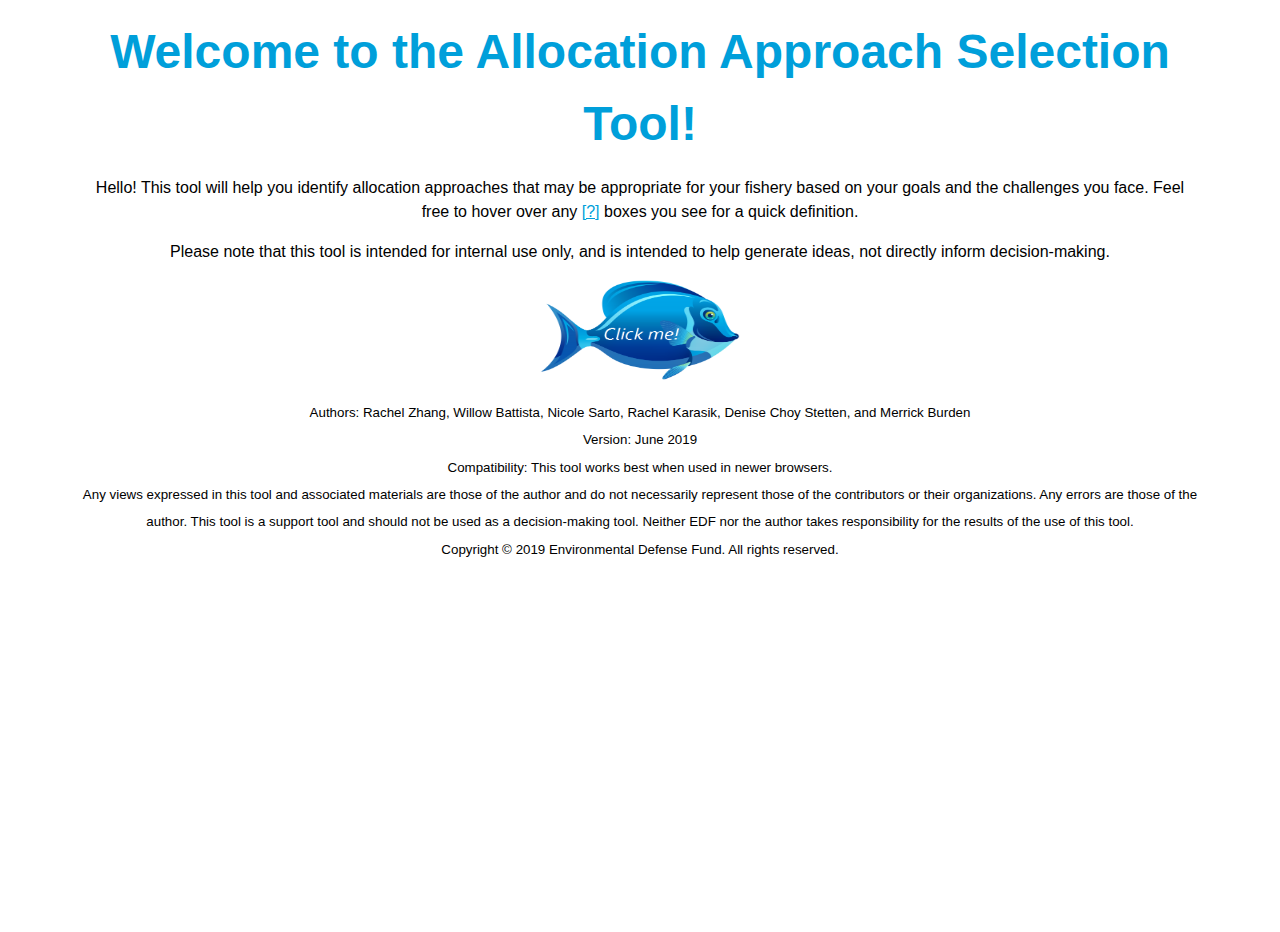
<file: index.html>
<!DOCTYPE html>
<html>
<style>
.tooltip {
  position: relative;
  display: inline-block;
  color: #8368AE;
}

.tooltip .tooltiptext {
  visibility: hidden;
  width: 300px;
  color: black;
  font-family: Montserrat;
  text-align: left;
  border-radius: 10px;
  padding: 10px 0;

  /* Position the tooltip */
  position: absolute;
  z-index: 1;
}

.tooltip:hover .tooltiptext {
  visibility: visible;
}
</style>
<head>
  <link rel="icon"
  type="image/ico"
  href="favicon.ico">
  <link rel="stylesheet" type="text/css" href="style.css">
  <link rel="stylesheet"
  href="https://fonts.googleapis.com/css?family=Montserrat">
  <title>Allocation Approach Selection Tool</title>
</head>
<body>
  <section id="overlay">
    <h1>Welcome to the Allocation Approach Selection Tool!</h1>
    <p>Hello! This tool will help you identify allocation approaches that may be appropriate for your fishery
      based on your goals and the challenges you face. Feel free to hover over any <span class="tooltip"><u>[?]</u><span class="tooltiptext"><sub><sub>yep, just like that!</sub></sub></span></span> boxes you see for a quick definition.
      <p>
        <p>Please note that this tool is intended for internal use only, and is intended to help generate ideas, not directly inform decision-making.</p>
        <body>
          <p><a href="paragraph.html">
            <img border="0" alt="Next Page" src="prettyfish.png" width="200" height="100">
          </a></p>
          <p><sup>Authors: Rachel Zhang, Willow Battista, Nicole Sarto, Rachel Karasik, Denise Choy Stetten, and Merrick Burden
            <br>
            Version: June 2019
            <br>
            Compatibility: This tool works best when used in newer browsers.
            <br>
            Any views expressed in this tool and associated materials are those of the author and do not necessarily represent those of the contributors or their organizations. Any errors are those of the author. This tool is a support tool and should not be used as a decision-making tool.
            Neither EDF nor the author takes responsibility for the results of the use of this tool.
            <br>
            Copyright © 2019 Environmental Defense Fund. All rights reserved.
          </sup></p>

        </body>
        </html>
</file>
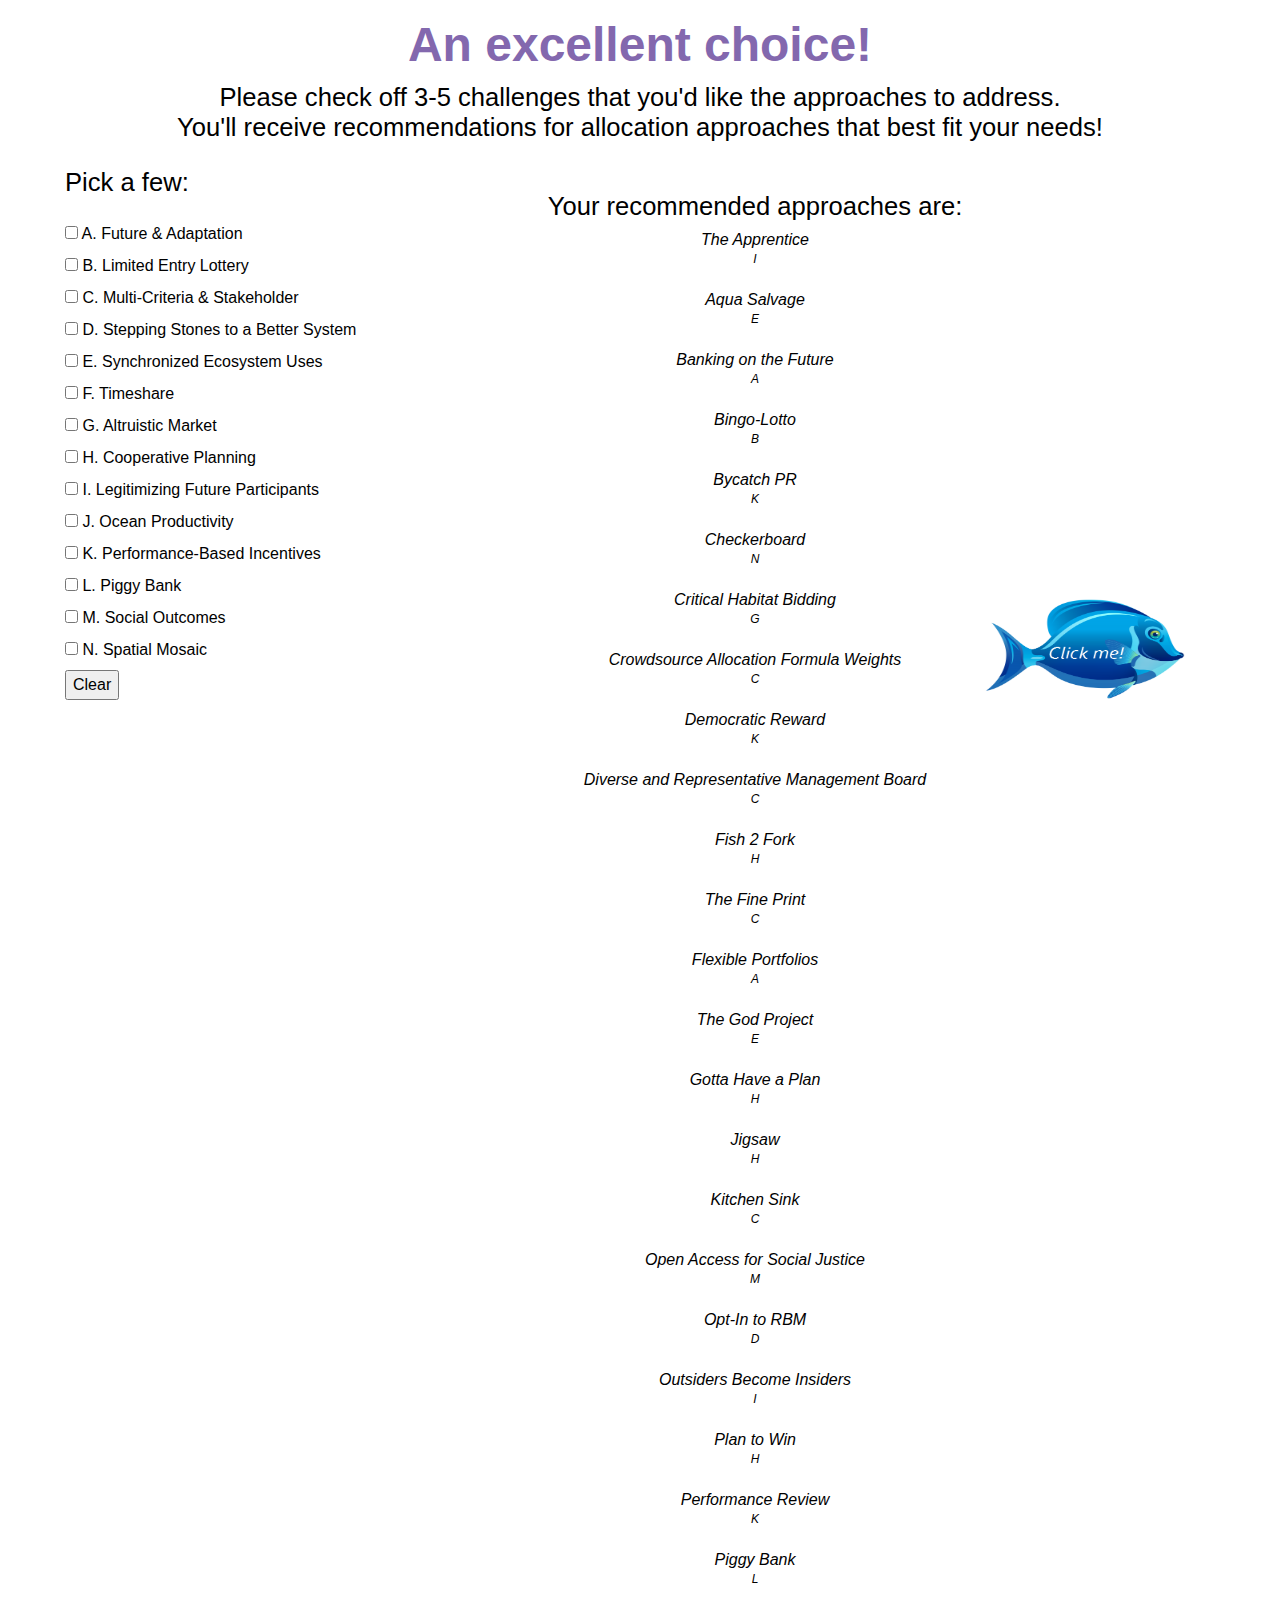
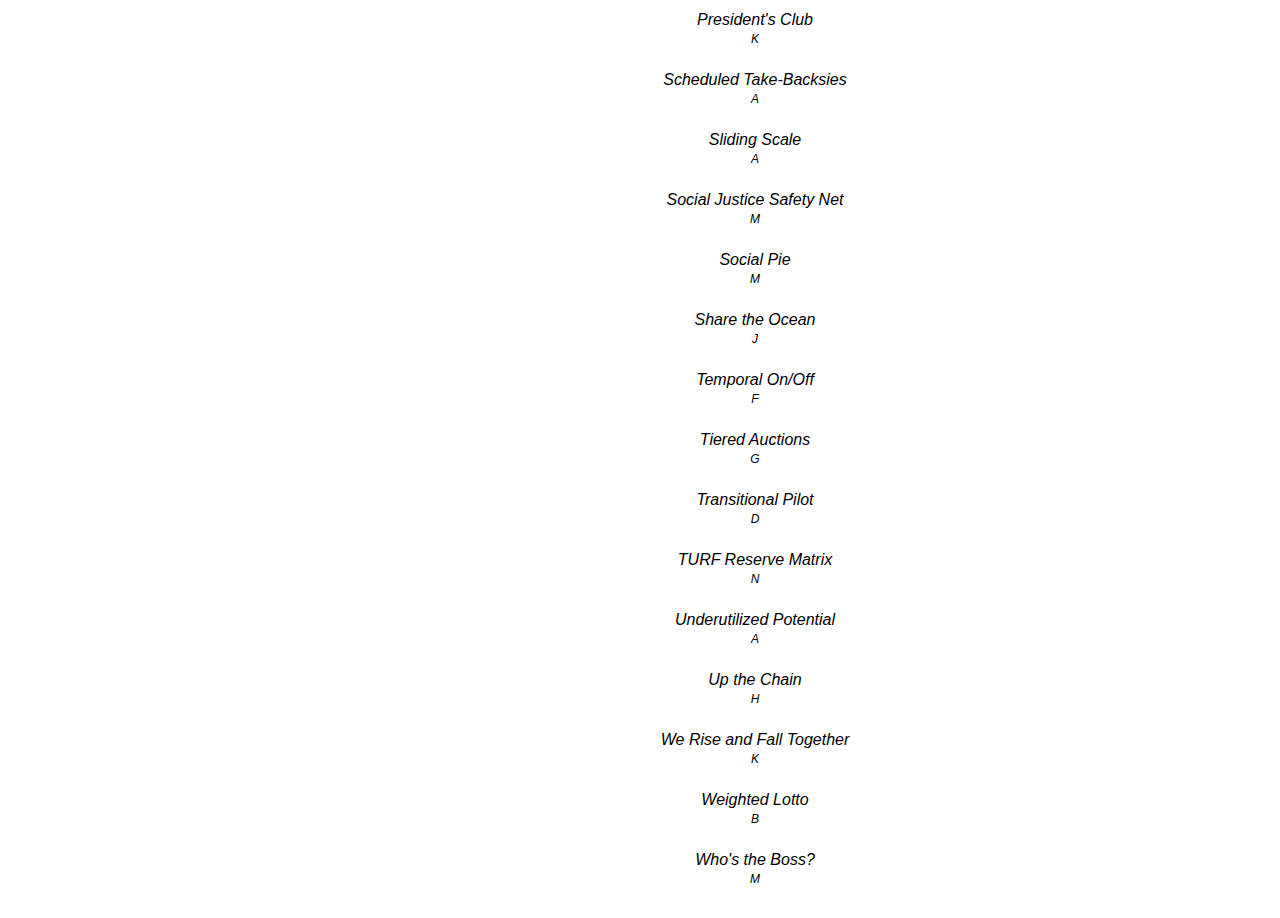
<file: categories.html>
<!DOCTYPE html>
<html>
<style>
p{
  text-align: left;
}
.modal-content,.modal-header,.modal-footer, .modal-body, .modal-dialog{
  background-color: rgb(217,217,217);

}
.tooltip {
  position: relative;
  display: inline-block;
  color: black;
}

.tooltip .tooltiptext {
  visibility: hidden;
  width: 200px;
  color: rgb(217,217,217);
  text-align: center;
  border-radius: 12px;
  padding: 3px;
  background-color: black;

  /* Position the tooltip */
  position: absolute;
  z-index: 2;
}

.tooltip:hover .tooltiptext {
  visibility: visible;
}
</style>
<head>

  <!-- Latest compiled and minified CSS -->
  <link rel="stylesheet" href="https://maxcdn.bootstrapcdn.com/bootstrap/4.3.1/css/bootstrap.min.css">

  <!-- jQuery library -->
  <script
  src="https://code.jquery.com/jquery-3.4.1.js"
  integrity="sha256-WpOohJOqMqqyKL9FccASB9O0KwACQJpFTUBLTYOVvVU="
  crossorigin="anonymous"></script>

  <!-- Latest compiled JavaScript -->
  <script src="https://maxcdn.bootstrapcdn.com/bootstrap/4.3.1/js/bootstrap.min.js"></script>
  <link rel="icon"
  type="image/ico"
  href="favicon.ico">
  <link rel="stylesheet" type="text/css" href="style.css">
  <link rel="stylesheet"
  href="https://fonts.googleapis.com/css?family=Montserrat">
  <script src="checkbox.js"></script>

</head>
<body>

  <label><h2 style="text-align: center; color: #8368AE;"><b>An excellent choice!</b></h2></label>
  <h4>Please check off 3-5 challenges that you'd like the approaches to address.
    <br>
    You'll receive recommendations for allocation approaches that best fit your needs!
  </h4>
  <br>
  <div class="row">
    <div class="column1">

      <!-- CHECKBOX OPTIONS -->
      <div class="selections-wrap">
        <h6>Pick a few:</h6>
        <br>
        <form action="/submission.php" method="POST">
            <label>
            <input type="checkbox" name="goal" value="A" id="A" />
            A. Future & Adaptation
            </label>
            <br>
            <label>
              <input type="checkbox" name = "goal" value="B" id="B" />
              B. Limited Entry Lottery
            </label>
            <br>
            <label>
              <input type="checkbox" name = "goal" value="C" id="C"/>
              C. Multi-Criteria & Stakeholder
            </label>
            <br>
            <label>
              <input type="checkbox" name = "goal" value="D" id="D" />
              D. Stepping Stones to a Better System
            </label>
            <br>
            <label>
              <input type="checkbox" name = "goal" value="E" id="E" />
              E. Synchronized Ecosystem Uses
            </label>
            <br>
            <label>
              <input type="checkbox" name = "goal" value="F" id="F"/>
              F. Timeshare
            </label>
            <br>
            <label>
              <input type="checkbox" name = "goal" value="G" id="G"/>
              G. Altruistic Market
            </label>
            <br>
            <label>
              <input type="checkbox" name = "goal" value="H" id="H"/>
               H. Cooperative Planning
            </label>
            <br>
            <label>
              <input type="checkbox" name = "goal" value="I" id="I" />
              I. Legitimizing Future Participants
            </label>
            <br>
            <label>
              <input type="checkbox" name = "goal" value="J" id="J"/>
               J. Ocean Productivity
            </label>
            <br>
            <label>
              <input type="checkbox" name = "goal" value="K" id="K"/>
              K. Performance-Based Incentives
            </label>
            <br>
            <label>
              <input type="checkbox" name = "goal" value="L" id="L"/>
              L. Piggy Bank
            </label>
            <br>
            <label>
              <input type="checkbox" name = "goal" value="M" id="M"/>
               M. Social Outcomes
            </label>
            <br>
            <label>
              <input type="checkbox" name = "goal" value="N" id="N"/>
               N. Spatial Mosaic
            </label>
            <br>
            <input type="button" class="clear" value="Clear">
          </form>
        </div>
      </div>

        <div class="column2">
        <!-- APPROACHES -->
        <br>

          <h6>Your recommended approaches are:</h6>
          <div class="approach" data-id="the-apprentice" data-category="1 4 8 I">
            <button type="button" class="btn btn-primary" data-toggle="modal" data-target="#mymodal1">
              The Apprentice  <br><sup>I</sup>
            </button>
            <div class="modal fade" id="mymodal1">
              <div class="modal-dialog">
                <div class="modal-content">
                  <div class="modal-header">
                    <h1>The Apprentice</h1>
                  </div>
                  <div class="modal-body">
                    <h3>Category:  Legitimizing Future Participants</h3>
                    <h3>Description: </h3>
                    <p>The board will require 120 days of fishing in a co-op to be eligible for membership along with an apprenticeship/mentorship period for new entrants.</p>
                    <h3>Good Fit For: </h3>
                    <p>Small-scale/community-based fisheries</p>

                    <h3>Essentials: </h3>
                    <ol>
                      <li>Capacity and willingness of existing fishermen to be mentors</li>
                    </ol>
                    <h3>Potential Trade-Offs: </h3>
                    <ol>
                      <li>Reduces overall capacity and effort</li>
                    </ol>
                    <h3>Additional Notes: </h3>
                    <p>N/A</p>
                  </div>
                  <div class="modal-footer">
                    <button type="button" class="btn btn-default" data-dismiss="modal">Close</button>
                  </div>
                </div>
              </div>
            </div>
          </div>

          <div class="approach" data-id="aqua-salvage" data-category="3 6 7 8 9 13 E">
            <button type="button" class="btn btn-primary" data-toggle="modal" data-target="#mymodal2">
              Aqua Salvage <br><sup>E</sup>
            </button>
            <div class="modal fade" id="mymodal2">
              <div class="modal-dialog">
                <div class="modal-content">
                  <div class="modal-header">
                    <h1>Aqua Salvage</h1>
                  </div>
                  <div class="modal-body">
                    <h3>Category: </h3>
                    <h3>Description: </h3>
                    <p>info</p>
                    <h3>Good Fit For: </h3>
                    <p>info</p>

                    <h3>Essentials: </h3>
                    <ol>
                      <li>thing 1</li>
                      <li>thing 2</li>
                      <li>thing 3</li>
                    </ol>
                    <h3>Potential Trade-Offs: </h3>
                    <ol>
                      <li>thing 1</li>
                    </ol>
                    <h3>Additional Notes: </h3>
                    <p>info</p>
                  </div>
                  <div class="modal-footer">
                    <button type="button" class="btn btn-default" data-dismiss="modal">Close</button>
                  </div>
                </div>
              </div>
            </div>
          </div>

          <div class="approach" data-id="banking-on-the-future" data-category="3 7 8 9 10 13 A">
            <button type="button" class="btn btn-primary" data-toggle="modal" data-target="#mymodal3">
              Banking on the Future <br><sup>A</sup>
            </button>
            <div class="modal fade" id="mymodal3">
              <div class="modal-dialog">
                <div class="modal-content">
                  <div class="modal-header">
                    <h1>Banking on the Future</h1>
                  </div>
                  <div class="modal-body">
                    <h3>Category: Future & Adaptation</h3>
                    <p>A participatory process is first used to achieve consensus on desired management strategy, based on upside projections. The projected yield for the chosen strategy is then allocated, via a multi-criterion allocation formula based on fishery values.</p>
                    <h3>Good Fit For: </h3>
                    <p>Species with a well-known life history that are resilient to shifts</p>

                    <h3>Essentials: </h3>
                    <ol>
                      <li>Information about the species to populate parameters for modeling</li>
                      <li>Willingness of community to collaborate/cooperate</li>
                      <li>Criteria for eligibility</li>
                    </ol>
                    <h3>Potential Trade-Offs: </h3>
                    <ol>
                      <li>Challenging for new entrants</li>
                    </ol>
                    <h3>Additional Notes: </h3>
                    <p>What happens if projections are too low? Too high? You need defaults.</p>
                  </div>
                  <div class="modal-footer">
                    <button type="button" class="btn btn-default" data-dismiss="modal">Close</button>
                  </div>
                </div>
              </div>
            </div>
          </div>

          <div class="approach" data-id="bingo-lotto" data-category="4 5 12 B">
            <button type="button" class="btn btn-primary" data-toggle="modal" data-target="#mymodal4">
              Bingo-Lotto <br><sup>B</sup>
            </button>
            <div class="modal fade" id="mymodal4">
              <div class="modal-dialog">
                <div class="modal-content">
                  <div class="modal-header">
                    <h1>Bingo-Lotto</h1>
                  </div>
                  <div class="modal-body">
                    <h3>Category: </h3>
                    <h3>Description: </h3>
                    <p>info</p>
                    <h3>Good Fit For: </h3>
                    <p>info</p>

                    <h3>Essentials: </h3>
                    <ol>
                      <li>thing 1</li>
                      <li>thing 2</li>
                      <li>thing 3</li>
                    </ol>
                    <h3>Potential Trade-Offs: </h3>
                    <ol>
                      <li>thing 1</li>
                    </ol>
                    <h3>Additional Notes: </h3>
                    <p>info</p>
                  </div>
                  <div class="modal-footer">
                    <button type="button" class="btn btn-default" data-dismiss="modal">Close</button>
                  </div>
                </div>
              </div>
            </div>
          </div>

          <div class="approach" data-id="bycatch-pr" data-category="8 9 12 K">
            <button type="button" class="btn btn-primary" data-toggle="modal" data-target="#mymodal5">
              Bycatch PR <br><sup>K</sup>
            </button>
            <div class="modal fade" id="mymodal5">
              <div class="modal-dialog">
                <div class="modal-content">
                  <div class="modal-header">
                    <h1>Bycatch PR</h1>
                  </div>
                  <div class="modal-body">
                    <h3>Category: Performance-Based Incentives</h3>
                    <h3>Description: </h3>
                    <p>The bycatch quota is allocated to harvesters. If they are 25% below their bycatch quota, they get more of it (like an insurance policy). If they are 25% above, they lose quota. The bycatch quota is non-transferable and the additional amount (credit) expires.</p>
                    <h3>Good Fit For: </h3>
                    <p>Sophisticated, technology-rich fisheries; fisheries with a cooperative mindset; profitable fisheries; industrialized fisheries</p>

                    <h3>Essentials: </h3>
                    <ol>
                      <li>High-quality catch data</li>
                      <li>Fast catch reporting</li>
                      <li>Central administration</li>
                      <li>Catch shares for target species</li>
                    </ol>
                    <h3>Potential Trade-Offs: </h3>
                    <ol>
                      <li>Complex administration</li>
                      <li>Memorializes current participants</li>
                    </ol>
                    <h3>Additional Notes: </h3>
                    <p>This is the Bering Sea Pollock Chinook Salmon Incentive Plan; strong monitoring and enforcement is key.</p>
                  </div>
                  <div class="modal-footer">
                    <button type="button" class="btn btn-default" data-dismiss="modal">Close</button>
                  </div>
                </div>
              </div>
            </div>
          </div>

          <div class="approach" data-id="checkerboard" data-category="4 8 12 N">
            <button type="button" class="btn btn-primary" data-toggle="modal" data-target="#mymodal6">
              Checkerboard <br><sup>N</sup>
            </button>
            <div class="modal fade" id="mymodal6">
              <div class="modal-dialog">
                <div class="modal-content">
                  <div class="modal-header">
                    <h1>Checkerboard</h1>
                  </div>
                  <div class="modal-body">
                    <h3>Category: </h3>
                    <h3>Description: </h3>
                    <p>info</p>
                    <h3>Good Fit For: </h3>
                    <p>info</p>

                    <h3>Essentials: </h3>
                    <ol>
                      <li>thing 1</li>
                      <li>thing 2</li>
                      <li>thing 3</li>
                    </ol>
                    <h3>Potential Trade-Offs: </h3>
                    <ol>
                      <li>thing 1</li>
                    </ol>
                    <h3>Additional Notes: </h3>
                    <p>info</p>
                  </div>
                  <div class="modal-footer">
                    <button type="button" class="btn btn-default" data-dismiss="modal">Close</button>
                  </div>
                </div>
              </div>
            </div>
          </div>

          <div class="approach" data-id="critical-habitat-bidding" data-category="7 9 12 G">
            <button type="button" class="btn btn-primary" data-toggle="modal" data-target="#mymodal7">
              Critical Habitat Bidding <br><sup>G</sup>
            </button>
            <div class="modal fade" id="mymodal7">
              <div class="modal-dialog">
                <div class="modal-content">
                  <div class="modal-header">
                    <h1>Critical Habitat Bidding</h1>
                  </div>
                  <div class="modal-body">
                    <h3>Category: Altruistic Market</h3>
                    <h3>Description: </h3>
                    <p>Access to critical ecosystem areas is allocated based on "habitat shares" (TAC is based on the amount of fishing pressure the critical area can withstand while still providing ecosystem benefits). Shares are allocated via a sliding scale and tiered auction to accommodate different user groups and provide for equitable access. Shareholders have a mandatory responsibility to contribute to the monitoring (biological and catch) program.</p>
                    <h3>Good Fit For: </h3>
                    <p>Spawning aggregation fisheries; sensitive nursery habitat fisheries; fisheries where fleet sizes/locations are similar</p>

                    <h3>Essentials: </h3>
                    <ol>
                      <li>Ability to enforce limited access to critical habitat using remote sensing/GPS</li>
                      <li>Ability to calculate the total allowable entrance to the critical area using fishing pressure on the area</li>
                      <li>Government familiarity with auction systems</li>
                    </ol>
                    <h3>Potential Trade-Offs: </h3>
                    <ol>
                      <li>May be expensive and harder to achieve than traditional ecosystem protection approaches (ex. MPAs)</li>
                    </ol>
                    <h3>Additional Notes: </h3>
                    <p>It may be challenging to calculate TAC for habitat shares, enforce access into critical ecosystem areas, and decide what the sliding scale for the auction is.</p>
                  </div>
                  <div class="modal-footer">
                    <button type="button" class="btn btn-default" data-dismiss="modal">Close</button>
                  </div>
                </div>
              </div>
            </div>
          </div>

          <div class="approach" data-id="crowdsource-allocation-formula-weights" data-category="5 7 C">
            <button type="button" class="btn btn-primary" data-toggle="modal" data-target="#mymodal8">
              Crowdsource Allocation Formula Weights <br><sup>C</sup>
            </button>
            <div class="modal fade" id="mymodal8">
              <div class="modal-dialog">
                <div class="modal-content">
                  <div class="modal-header">
                    <h1>Crowdsource Allocation Formula Weights</h1>
                  </div>
                  <div class="modal-body">
                    <h3>Category: Multi-Criteria and Stakeholder</h3>
                    <h3>Description: </h3>
                    <p>Crowdsource information from participants’ scores, average, preset, and findings to make allocation decisions such as weighting/criteria.</p>
                    <h3>Good Fit For: </h3>
                    <p>Single-sector fisheries where participants are relatively homogeneous (easier to work together and reach a consensus); quota-based systems</p>

                    <h3>Essentials: </h3>
                    <ol>
                      <li>Capacity building for stakeholder and participants on potential categories for allocation formula and why they could be important/benefit the program</li>
                      <li>Transparency in math at each step of the way</li>
                      <li>Fair inclusion and representation among participants</li>
                    </ol>
                    <h3>Potential Trade-Offs: </h3>
                    <ol>
                      <li>N/A</li>
                    </ol>
                    <h3>Additional Notes: </h3>
                    <p>Need to ensure that people don’t game the system (popularity contest, etc.)</p>
                  </div>
                  <div class="modal-footer">
                    <button type="button" class="btn btn-default" data-dismiss="modal">Close</button>
                  </div>
                </div>
              </div>
            </div>
          </div>

          <div class="approach" data-id="democratic-reward" data-category="8 9 12 K">
            <button type="button" class="btn btn-primary" data-toggle="modal" data-target="#mymodal9">
              Democratic Reward <br><sup>K</sup>
            </button>
            <div class="modal fade" id="mymodal9">
              <div class="modal-dialog">
                <div class="modal-content">
                  <div class="modal-header">
                    <h1>Democratic Reward</h1>
                  </div>
                  <div class="modal-body">
                    <h3>Category: Performance-Based Incentives</h3>
                    <h3>Description: </h3>
                    <p>A percentage of the TAC is set aside as a reward for the best ideas/ projects implemented by users for minimizing ecosystem impact, improving monitoring enforcement/compliance, improving scientific information, etc. Participants vote on the best ideas. Multi-criteria formula for allocation with 2-3 year review period. Penalization = reduction in percent of allocation that becomes the rewards allocation.</p>
                    <h3>Good Fit For: </h3>
                    <p>Small-scale fisheries; fisheries with a history of self-organization</p>

                    <h3>Essentials: </h3>
                    <ol>
                      <li>Two-phase allocation process: a multicriteria formula that speaks to specific management goals and a smaller redistribution for positive and negative incentives</li>
                      <li>TACs and a set-aside to serve as a lease reward</li>
                      <li>Committee with stakeholders</li>
                      <li>Clear contest rules/call for projects that incentivize behaviors that help meet goals</li>
                      <li>Transparent, well-designed voting process</li>
                    </ol>
                    <h3>Potential Trade-Offs: </h3>
                    <ol>
                      <li>N/A</li>
                    </ol>
                    <h3>Additional Notes: </h3>
                    <p>N/A</p>
                  </div>
                  <div class="modal-footer">
                    <button type="button" class="btn btn-default" data-dismiss="modal">Close</button>
                  </div>
                </div>
              </div>
            </div>
          </div>

          <div class="approach" data-id="diverse-and-representative-management-board" data-category="4 5 8 11 13 C">
            <button type="button" class="btn btn-primary" data-toggle="modal" data-target="#mymodal10">
              Diverse and Representative Management Board <br><sup>C</sup>
            </button>
            <div class="modal fade" id="mymodal10">
              <div class="modal-dialog">
                <div class="modal-content">
                  <div class="modal-header">
                    <h1>Diverse and Representative Management Board</h1>
                  </div>
                  <div class="modal-body">
                    <h3>Category: Multi-Criteria and Stakeholder</h3>
                    <h3>Description: </h3>
                    <p>Allocation rights go to a diverse management board. That board decides how to allocate to each stakeholder group represented in the board.</p>
                    <h3>Good Fit For: </h3>
                    <p>Fisheries with a common hailing port; fisheries where related activity is mostly concentrated in one location</p>

                    <h3>Essentials: </h3>
                    <ol>
                      <li>Self-organization within the fishery and community</li>
                      <li>Willingness to achieve a consensus</li>

                    </ol>
                    <h3>Potential Trade-Offs: </h3>
                    <ol>
                      <li>Peaceful and equitable allocation by the board is not guaranteed</li>
                      <li>Economic performance may be reduced to achieve social justice</li>
                    </ol>
                    <h3>Additional Notes: </h3>
                    <p>The system needs to be corruption-proof and accurately represent stakeholder groups.</p>
                  </div>
                  <div class="modal-footer">
                    <button type="button" class="btn btn-default" data-dismiss="modal">Close</button>
                  </div>
                </div>
              </div>
            </div>
          </div>

          <div class="approach" data-id="fish-2-fork" data-category="2 9 H">
            <button type="button" class="btn btn-primary" data-toggle="modal" data-target="#mymodal11">
              Fish 2 Fork <br><sup>H</sup>
            </button>
            <div class="modal fade" id="mymodal11">
              <div class="modal-dialog">
                <div class="modal-content">
                  <div class="modal-header">
                    <h1>Fish 2 Fork</h1>
                  </div>
                  <div class="modal-body">
                    <h3>Category: Cooperative Planning</h3>
                    <h3>Description: </h3>
                    <p>Allocations are based on the location of the end global market and the end uses. </p>
                    <h3>Good Fit For: </h3>
                    <p>Fisheries with unbalanced import to export ratios where there are food security issues; fisheries that have some market segmentation; fisheries with a history of community members eating locally harvested fisheries; near-shore fisheries (maybe)</p>

                    <h3>Essentials: </h3>
                    <ol>
                      <li>Data transparency on supply chain and end markets</li>
                      <li>Accountability and tracking</li>
                      <li>Program maintenance</li>
                    </ol>
                    <h3>Potential Trade-Offs: </h3>
                    <ol>
                      <li>Context specific on price premium → price hit/price unaffected/price premium</li>
                    </ol>
                    <h3>Additional Notes: </h3>
                    <p>Is there any demand for local seafood?</p>
                  </div>
                  <div class="modal-footer">
                    <button type="button" class="btn btn-default" data-dismiss="modal">Close</button>
                  </div>
                </div>
              </div>
            </div>
          </div>

          <div class="approach" data-id="the-fine-print" data-category="5 7 9 C">
            <button type="button" class="btn btn-primary" data-toggle="modal" data-target="#mymodal12">
              The Fine Print <br><sup>C</sup>
            </button>
            <div class="modal fade" id="mymodal12">
              <div class="modal-dialog">
                <div class="modal-content">
                  <div class="modal-header">
                    <h1>The Fine Print</h1>
                  </div>
                  <div class="modal-body">
                    <h3>Category: Multi-Criteria and Stakeholder</h3>
                    <h3>Description: </h3>
                    <p>Requirements/responsibilities tied to allocation of rights</p>
                    <h3>Good Fit For: </h3>
                    <p>N/A</p>

                    <h3>Essentials: </h3>
                    <ol>
                      <li>N/A</li>
                    </ol>
                    <h3>Potential Trade-Offs: </h3>
                    <ol>
                      <li>N/A</li>
                    </ol>
                    <h3>Additional Notes: </h3>
                    <p>N/A</p>
                  </div>
                  <div class="modal-footer">
                    <button type="button" class="btn btn-default" data-dismiss="modal">Close</button>
                  </div>
                </div>
              </div>
            </div>
          </div>

          <div class="approach" data-id="flexible-portfolios" data-category="3 6 9 A">
            <button type="button" class="btn btn-primary" data-toggle="modal" data-target="#mymodal13">
              Flexible Portfolios <br><sup>A</sup>
            </button>
            <div class="modal fade" id="mymodal13">
              <div class="modal-dialog">
                <div class="modal-content">
                  <div class="modal-header">
                    <h1>Flexible Portfolios</h1>
                  </div>
                  <div class="modal-body">
                    <h3>Category: Future & Adaptation</h3>
                    <h3>Description: </h3>
                    <p>Fishermen receive a percent of the whole group of species (ex. Groundfish fishery, flatfish complex). The stock is assessed each year and pounds are distributed for that season. Permanent percent shares are stable while the annual pounds fluctuate based on abundance.</p>
                    <h3>Good Fit For: </h3>
                    <p>Multispecies fisheries; fisheries where species undergo wide swings in abundance</p>

                    <h3>Essentials: </h3>
                    <ol>
                      <li>Data on abundance and catch at the species level</li>
                      <li>Administrative capacity to change the quota pound amount annually</li>
                      <li>Willingness of community members to change the quota pound amount annually</li>
                    </ol>
                    <h3>Potential Trade-Offs: </h3>
                    <ol>
                      <li>Challenging for specialized/niche fisheries → issues with economic viability</li>
                      <li>Requires a lot of data</li>
                    </ol>
                    <h3>Additional Notes: </h3>
                    <p>Spreading quotas among a larger space that covers the species’ full range would increase stability.

                    </p>
                  </div>
                  <div class="modal-footer">
                    <button type="button" class="btn btn-default" data-dismiss="modal">Close</button>
                  </div>
                </div>
              </div>
            </div>
          </div>

          <div class="approach" data-id="the-god-project" data-category="2 3 4 6 7 9 12 E">
            <button type="button" class="btn btn-primary" data-toggle="modal" data-target="#mymodal14">
              The God Project <br><sup>E</sup>
            </button>
            <div class="modal fade" id="mymodal14">
              <div class="modal-dialog">
                <div class="modal-content">
                  <div class="modal-header">
                    <h1>The God Project</h1>
                  </div>
                  <div class="modal-body">
                    <h3>Category: Synchronized Ecosystem Uses</h3>
                    <h3>Description: </h3>
                    <p>Extraction, access, management, use, and alienation rights are allocated to co-management entities associated with specific areas. These rights would apply to all ecosystem goods and services in the area, subject to restrictions that prevent externalities to other areas and users.</p>
                    <h3>Good Fit For: </h3>
                    <p>Systems with a plethora of valuable ecosystem goods/services attached (ex. dive sites, surf breaks,sessile (immobile) and low-mortality species)</p>

                    <h3>Essentials: </h3>
                    <ol>
                      <li>Legislation and/or a public trust doctrine that allows area rights</li>
                      <li>A strong co-management entity</li>
                      <li>Measures that restrict outside uses from infringing on the production of ecosystem goods and services in the area</li>
                      <li>Data on ecosystem goods, services, and status</li>
                    </ol>
                    <h3>Potential Trade-Offs: </h3>
                    <ol>
                      <li>Negative impacts on users outside of co-management entities</li>
                      <li>Incentivizes illegal use of ecosystem goods/services</li>
                    </ol>
                    <h3>Additional Notes: </h3>
                    <p>Need to prevent the degradation of ecosystem goods/services across jurisdictional boundaries through careful delineation of area and institutional arrangements. Different management algorithms and models will be required in different contexts (ex. resource utilities where area rights are challenging).</p>
                  </div>
                  <div class="modal-footer">
                    <button type="button" class="btn btn-default" data-dismiss="modal">Close</button>
                  </div>
                </div>
              </div>
            </div>
          </div>

          <div class="approach" data-id="gotta-have-a-plan" data-category="1 2 3 4 6 8 H">
            <button type="button" class="btn btn-primary" data-toggle="modal" data-target="#mymodal15">
              Gotta Have a Plan <br><sup>H</sup>
            </button>
            <div class="modal fade" id="mymodal15">
              <div class="modal-dialog">
                <div class="modal-content">
                  <div class="modal-header">
                    <h1>Gotta Have a Plan</h1>
                  </div>
                  <div class="modal-body">
                    <h3>Category: Cooperative Planning</h3>
                    <h3>Description: </h3>
                    <p>A group/co-op cannot be allocated any quota until it produces a plan for responding to new entrants, community and social needs (in addition to sustainably managing the resource).</p>
                    <h3>Good Fit For: </h3>
                    <p>Fisheries/countries already familiar with FMP processes; co-op/group-based fisheries (TURFs); fisheries with species that have a smaller home range</p>

                    <h3>Essentials: </h3>
                    <ol>
                      <li>Group capacity to conduct planning exercises</li>
                      <li>Administrative capacity to review the plan effectively</li>
                      <li>Co-management</li>
                    </ol>
                    <h3>Potential Trade-Offs: </h3>
                    <ol>
                      <li>N/A</li>
                    </ol>
                    <h3>Additional Notes: </h3>
                    <p>This method is already being tested for Mexican TURFs and Bering Sea co-ops.</p>
                  </div>
                  <div class="modal-footer">
                    <button type="button" class="btn btn-default" data-dismiss="modal">Close</button>
                  </div>
                </div>
              </div>
            </div>
          </div>

          <div class="approach" data-id="jigsaw" data-category="4 5 10 11 H">
            <button type="button" class="btn btn-primary" data-toggle="modal" data-target="#mymodal16">
              Jigsaw <br><sup>H</sup>
            </button>
            <div class="modal fade" id="mymodal16">
              <div class="modal-dialog">
                <div class="modal-content">
                  <div class="modal-header">
                    <h1>Jigsaw</h1>
                  </div>
                  <div class="modal-body">
                    <h3>Category: Cooperative Planning</h3>
                    <h3>Description: </h3>
                    <p>Allocating eligibility is based on criteria (which can include social factors) for a permit allocated to individuals who possess certain skills and characteristics -- permits are not activated until the "team" of people connects. This is based on MEY and paired with some other approaches.</p>
                    <h3>Good Fit For: </h3>
                    <p>Fisheries where a crew is necessary for fishing operations; systems where there is a willingness to distribute power (ownership) or quota to more than a single vessel owner; fisheries that have already adopted TAC</p>

                    <h3>Essentials: </h3>
                    <ol>
                      <li>Administrative body to determine eligibility</li>
                      <li>Ownership caps/transferability limits</li>
                      <li>Basic bioeconomics (stock awareness, effort metrics, MSY/MEY)</li>
                    </ol>
                    <h3>Potential Trade-Offs: </h3>
                    <ol>
                      <li>Neutral economic viability</li>
                      <li>May have unintended consequences due to the formation of new social relationships (?)</li>
                      <li>May not be able to reduce overall cohesiveness (?)</li>
                    </ol>
                    <h3>Additional Notes: </h3>
                    <p>This is socialist (social engineering), those in power may disapprove.</p>
                  </div>
                  <div class="modal-footer">
                    <button type="button" class="btn btn-default" data-dismiss="modal">Close</button>
                  </div>
                </div>
              </div>
            </div>
          </div>

          <div class="approach" data-id="kitchen-sink" data-category="1 3 4 8 9 10 11 12 C">
            <button type="button" class="btn btn-primary" data-toggle="modal" data-target="#mymodal17">
              Kitchen Sink <br><sup>C</sup>
            </button>
            <div class="modal fade" id="mymodal17">
              <div class="modal-dialog">
                <div class="modal-content">
                  <div class="modal-header">
                    <h1>Kitchen Sink</h1>
                  </div>
                  <div class="modal-body">
                    <h3>Category: Multi-Criteria and Stakeholder</h3>
                    <h3>Description: </h3>
                    <p>A participatory, facilitated process to articulate criteria for allocating catch and to assign weights to each criterion (with education on values that may be less familiar to stakeholders, e.g. ecosystem protection). Allocation algorithm: Individual share = f((value1*weight1)+(value2*weight2)...)</p>
                    <h3>Good Fit For: </h3>
                    <p>Fisheries with good performance data</p>

                    <h3>Essentials: </h3>
                    <ol>
                      <li>Consensus-building process</li>
                      <li>Performance trading system</li>
                      <li>Data on past performance on consensus criteria or a pilot period to collect data and incentive compliance with consensus criteria</li>
                    </ol>
                    <h3>Potential Trade-Offs: </h3>
                    <ol>
                      <li>Management efficiency (process is intense and time-consuming)</li>
                      <li>Requires data, expert knowledge</li>
                    </ol>
                    <h3>Additional Notes: </h3>
                    <p>N/A</p>
                  </div>
                  <div class="modal-footer">
                    <button type="button" class="btn btn-default" data-dismiss="modal">Close</button>
                  </div>
                </div>
              </div>
            </div>
          </div>

          <div class="approach" data-id="open-access-for-social-justice" data-category="1 5 11 M">
            <button type="button" class="btn btn-primary" data-toggle="modal" data-target="#mymodal18">
              Open Access for Social Justice <br><sup>M</sup>
            </button>
            <div class="modal fade" id="mymodal18">
              <div class="modal-dialog">
                <div class="modal-content">
                  <div class="modal-header">
                    <h1>Open Access for Social Justice</h1>
                  </div>
                  <div class="modal-body">
                    <h3>Category: Social Outcomes</h3>
                    <h3>Description: </h3>
                    <p>Allocation of open access area to give those with a constitutional right to fish/ those excluded by rights-based management the ability to fish and provide for their families. The open-access area still has input controls for sustainability. Potential time restriction to open-access area with assistance for entering rights-based management.</p>
                    <h3>Good Fit For: </h3>
                    <p>S.S. Coastal; fisheries with a strong culture of inclusion and collective values; sessile species</p>

                    <h3>Essentials: </h3>
                    <ol>
                      <li>Rules in the open-access area to prevent overfishing</li>
                      <li>Strong monitoring and data of stock health</li>
                      <li>Stocks that are not already crashing</li>
                    </ol>
                    <h3>Potential Trade-Offs: </h3>
                    <ol>
                      <li>May be hard to balance input/output controls in RBM & OA</li>
                    </ol>
                    <h3>Additional Notes: </h3>
                    <p>Be careful that incentives are still promoting a shift towards RBM in the long-term.</p>
                  </div>
                  <div class="modal-footer">
                    <button type="button" class="btn btn-default" data-dismiss="modal">Close</button>
                  </div>
                </div>
              </div>
            </div>
          </div>

          <div class="approach" data-id="opt-in-to-rbm" data-category="5 8 10 D">
            <button type="button" class="btn btn-primary" data-toggle="modal" data-target="#mymodal19">
              Opt-In to RBM <br><sup>D</sup>
            </button>
            <div class="modal fade" id="mymodal19">
              <div class="modal-dialog">
                <div class="modal-content">
                  <div class="modal-header">
                    <h1>Opt-In to RBM</h1>
                  </div>
                  <div class="modal-body">
                    <h3>Category: Stepping Stones to a Better System</h3>
                    <h3>Description: </h3>
                    <p>The whole system is under a TAC or TAE and everyone is given the option of joining RBM by meeting some criteria (e.g. joining a co-op). This allows those who choose to continue to race to fish to join of their own accord.</p>
                    <h3>Good Fit For: </h3>
                    <p>Industrial fisheries; fisheries struggling with race-to-fish constraints</p>

                    <h3>Essentials: </h3>
                    <ol>
                      <li>Fishery needs to be under a TAC or TAE</li>
                      <li>Stock cannot already be collapsing</li>
                    </ol>
                    <h3>Potential Trade-Offs: </h3>
                    <ol>
                      <li>Reduces RBM benefits in the short term</li>
                      <li>May need to compensate/incentivize the biggest winners under race-to-fish to participate.</li>
                    </ol>
                    <h3>Additional Notes: </h3>
                    <p>Need to be careful so that the stock doesn’t collapse.</p>
                  </div>
                  <div class="modal-footer">
                    <button type="button" class="btn btn-default" data-dismiss="modal">Close</button>
                  </div>
                </div>
              </div>
            </div>
          </div>


          <div class="approach" data-id="outsiders-become-insiders" data-category="4 5 12 I">
            <button type="button" class="btn btn-primary" data-toggle="modal" data-target="#mymodal20">
              Outsiders Become Insiders <br><sup>I</sup>
            </button>
            <div class="modal fade" id="mymodal20">
              <div class="modal-dialog">
                <div class="modal-content">
                  <div class="modal-header">
                    <h1>Outsiders Become Insiders</h1>
                  </div>
                  <div class="modal-body">
                    <h3>Category: Legitimizing Future Participants</h3>
                    <h3>Description: </h3>
                    <p>NEEDS TO BE CLARIFIED</p>
                    <h3>Good Fit For: </h3>
                    <p>Fisheries with strong local leadership, existing temporary access methods, and TURFs; small-scale fisheries</p>

                    <h3>Essentials: </h3>
                    <ol>
                      <li>Rights-based system where there is currently a group that is excluded</li>
                      <li>Participation from both community and outside members</li>
                      <li>Clearly defined processes, roles, responsibilities, and eligibility criteria</li>
                    </ol>
                    <h3>Potential Trade-Offs: </h3>
                    <ol>
                      <li>More work for co-op members</li>
                      <li>Risk of cheating (taking money and granting access)</li>
                    </ol>
                    <h3>Additional Notes: </h3>
                    <p>The co-op must have strong leadership with the capacity to include different voices.</p>
                  </div>
                  <div class="modal-footer">
                    <button type="button" class="btn btn-default" data-dismiss="modal">Close</button>
                  </div>
                </div>
              </div>
            </div>
          </div>

          <div class="approach" data-id="plan-to-win" data-category="3 5 6 7 9 12 13 H">
            <button type="button" class="btn btn-primary" data-toggle="modal" data-target="#mymodal21">
              Plan to Win <br><sup>H</sup>
            </button>
            <div class="modal fade" id="mymodal21">
              <div class="modal-dialog">
                <div class="modal-content">
                  <div class="modal-header">
                    <h1>Plan to Win</h1>
                  </div>
                  <div class="modal-body">
                    <h3>Category: Cooperative Planning</h3>
                    <h3>Description: </h3>
                    <p>Stakeholders submit business plans sharing how they would fish their prospective allocations using a template to ensure outcomes (eg. conservation, food, coastal protection etc.) are all comparable across plans. The plans would be scored against criteria developed by group consensus and TAC would be allocated as a function of the ranked scores. Stakeholders would have access to free business planning assistance.</p>
                    <h3>Good Fit For: </h3>
                    <p>Communities with good consensus building processes and high levels of literacy and business planning expertise</p>

                    <h3>Essentials: </h3>
                    <ol>
                      <li>Assistance with business planning</li>
                      <li>Consensus-building process</li>
                      <li>Transparent and trustworthy evaluation process</li>
                      <li>Literacy</li>
                      <li>Education on values that may seem unfair to stakeholders</li>
                      <li>Performance tracking</li>
                    </ol>
                    <h3>Potential Trade-Offs: </h3>
                    <ol>
                      <li>Access by inexperienced fishermen</li>
                    </ol>
                    <h3>Additional Notes: </h3>
                    <p>N/A</p>
                  </div>
                  <div class="modal-footer">
                    <button type="button" class="btn btn-default" data-dismiss="modal">Close</button>
                  </div>
                </div>
              </div>
            </div>
          </div>

          <div class="approach" data-id="performance-review" data-category="1 9 12 K">
            <button type="button" class="btn btn-primary" data-toggle="modal" data-target="#mymodal22">
              Performance Review <br><sup>K</sup>
            </button>
            <div class="modal fade" id="mymodal22">
              <div class="modal-dialog">
                <div class="modal-content">
                  <div class="modal-header">
                    <h1>Performance Review</h1>
                  </div>
                  <div class="modal-body">
                    <h3>Category: Performance-Based Incentives</h3>
                    <h3>Description: </h3>
                    <p>Compatible with other allocation ideas. This is an annual performance review process based on an allocation formula that can reward, penalize, or adjust based on current status. Quota can be set aside for other fishery goals (new entrants, etc.). Where appropriate, peer review may form the basis for evaluation.</p>
                    <h3>Good Fit For: </h3>
                    <p>Fisheries with cohesion and connectivity among participants</p>

                    <h3>Essentials: </h3>
                    <ol>
                      <li>Clearly defined review/reward period</li>
                      <li>Strong data collection system</li>
                      <li>Transparency in how award winners are selected and how much they are granted</li>
                      <li>Co-defined indicators for participant performance</li>
                    </ol>
                    <h3>Potential Trade-Offs: </h3>
                    <ol>
                      <li>Administrative costs for review process/allocation adjustments</li>
                    </ol>
                    <h3>Additional Notes: </h3>
                    <p>This method relies on the fishery having a good multi-criteria allocation scheme. </p>
                  </div>
                  <div class="modal-footer">
                    <button type="button" class="btn btn-default" data-dismiss="modal">Close</button>
                  </div>
                </div>
              </div>
            </div>
          </div>

          <div class="approach" data-id="piggy-bank" data-category="3 9 L">
            <button type="button" class="btn btn-primary" data-toggle="modal" data-target="#mymodal23">
              Piggy Bank <br><sup>L</sup>
            </button>
            <div class="modal fade" id="mymodal23">
              <div class="modal-dialog">
                <div class="modal-content">
                  <div class="modal-header">
                    <h1>Piggy Bank</h1>
                  </div>
                  <div class="modal-body">
                    <h3>Category: Piggy Bank</h3>
                    <h3>Description: </h3>
                    <p>Fishermen can opt to delay their allocation to another period/year. In theory, the stock will increase and a larger amount will be allocated to them in the future.</p>
                    <h3>Good Fit For: </h3>
                    <p>Data-rich fisheries; quota-based fisheries; fisheries with processes in place to determine stock status</p>

                    <h3>Essentials: </h3>
                    <ol>
                      <li>Quota to set aside at the beginning</li>
                      <li>Scientific method to determine interest rate</li>
                      <li>Industry with a high risk tolerance that can afford to not fish for a set period of time</li>
                      <li>Another allocation approach to determine how much each fisherman is eligible for the piggy bank</li>
                    </ol>
                    <h3>Potential Trade-Offs: </h3>
                    <ol>
                      <li>Requires catch monitoring</li>
                      <li>May need to be coupled with another approach to promote social justice</li>
                      <li>Administratively complex</li>
                      <li>Biological uncertainty</li>
                    </ol>
                    <h3>Additional Notes: </h3>
                    <p>This method depends on the reproduction potential of the species. You also need details on how to calculate/execute the interest. How do you provide others incentive if they can’t take this risk?</p>
                  </div>
                  <div class="modal-footer">
                    <button type="button" class="btn btn-default" data-dismiss="modal">Close</button>
                  </div>
                </div>
              </div>
            </div>
          </div>

          <div class="approach" data-id="presidents-club" data-category="5 9 10 11 K">
            <button type="button" class="btn btn-primary" data-toggle="modal" data-target="#mymodal24">
              President's Club <br><sup>K</sup>
            </button>
            <div class="modal fade" id="mymodal24">
              <div class="modal-dialog">
                <div class="modal-content">
                  <div class="modal-header">
                    <h1>President's Club</h1>
                  </div>
                  <div class="modal-body">
                    <h3>Category: Performance-Based Incentives</h3>
                    <h3>Description: </h3>
                    <p>Set aside quota/area that participants compete to access throughout the year; the top X% are rewarded with it. The criteria could be something fishery or community-related (e.g. collection of plastic, lowest amount of gas used, lowest amount of vulnerable species caught, etc.)</p>
                    <h3>Good Fit For: </h3>
                    <p>Quota-based/area-based fisheries; near-shore/off-shore fisheries</p>

                    <h3>Essentials: </h3>
                    <ol>
                      <li>Trustworthy monitoring/reporting process</li>
                      <li>Quota/area to be set aside for participants</li>
                      <li>Process to identify the goal and number of beneficiaries</li>
                    </ol>
                    <h3>Potential Trade-Offs: </h3>
                    <ol>
                      <li>May increase competition in the future</li>
                    </ol>
                    <h3>Additional Notes: </h3>
                    <p>Must ensure the goals are altruistic.</p>
                  </div>
                  <div class="modal-footer">
                    <button type="button" class="btn btn-default" data-dismiss="modal">Close</button>
                  </div>
                </div>
              </div>
            </div>
          </div>

          <div class="approach" data-id="scheduled-take-backsies" data-category="1 2 4 A">
            <button type="button" class="btn btn-primary" data-toggle="modal" data-target="#mymodal25">
              Scheduled Take-Backsies <br><sup>A</sup>
            </button>
            <div class="modal fade" id="mymodal25">
              <div class="modal-dialog">
                <div class="modal-content">
                  <div class="modal-header">
                    <h1>Scheduled Take-Backsies</h1>
                  </div>
                  <div class="modal-body">
                    <h3>Category: Future & Adaptation </h3>
                    <h3>Description: </h3>
                    <p>Allocate 100% of the TAC with the caveat that after X years, Y% will be taken back each year to re-allocate or re-distribute.</p>
                    <h3>Good Fit For: </h3>
                    <p>Industrial fisheries, fisheries newly transitioning to rights-based management</p>

                    <h3>Essentials: </h3>
                    <ol>
                      <li>Data to calculate the right percentage to take back</li>
                      <li>Non-corrupt decision-making body</li>
                      <li>Clear and effective initial outreach campaign</li>
                    </ol>
                    <h3>Potential Trade-Offs: </h3>
                    <ol>
                      <li>Reduces conservation incentives (could be augmented by buy-backs)</li>
                    </ol>
                    <h3>Additional Notes: </h3>
                    <p>N/A</p>
                  </div>
                  <div class="modal-footer">
                    <button type="button" class="btn btn-default" data-dismiss="modal">Close</button>
                  </div>
                </div>
              </div>
            </div>
          </div>

          <div class="approach" data-id="sliding-scale" data-category="9 11 13 A">
            <button type="button" class="btn btn-primary" data-toggle="modal" data-target="#mymodal26">
              Sliding Scale <br><sup>A</sup>
            </button>
            <div class="modal fade" id="mymodal26">
              <div class="modal-dialog">
                <div class="modal-content">
                  <div class="modal-header">
                    <h1>Sliding Scale</h1>
                  </div>
                  <div class="modal-body">
                    <h3>Category: Future & Adaptation</h3>
                    <h3>Description: </h3>
                    <p>The percent allocation varies based on the health of the stock. If ABC = X --> sector A gets Y, sector B gets Z. This can help prioritize the preservation of a vulnerable sector in the short-term; as the resource gets bigger, opportunities and security are expanded for all.</p>
                    <h3>Good Fit For: </h3>
                    <p>Data-rich fisheries (specifically ones where information of stock health is regularly collected)</p>

                    <h3>Essentials: </h3>
                    <ol>
                      <li>Data about stock health that is collected in the same time intervals as the allocation review/adjustment timeline</li>
                      <li>Inclusion of different marine sectors in determining the sliding scale</li>
                    </ol>
                    <h3>Potential Trade-Offs: </h3>
                    <ol>
                      <li>N/A</li>
                    </ol>
                    <h3>Additional Notes: </h3>
                    <p>N/A</p>
                  </div>
                  <div class="modal-footer">
                    <button type="button" class="btn btn-default" data-dismiss="modal">Close</button>
                  </div>
                </div>
              </div>
            </div>
          </div>

          <div class="approach" data-id="social-justice-safety-net" data-category="3 4 11 M">
            <button type="button" class="btn btn-primary" data-toggle="modal" data-target="#mymodal27">
              Social Justice Safety Net <br><sup>M</sup>
            </button>
            <div class="modal fade" id="mymodal27">
              <div class="modal-dialog">
                <div class="modal-content">
                  <div class="modal-header">
                    <h1>Social Justice Safety Net</h1>
                  </div>
                  <div class="modal-body">
                    <h3>Category: Social Outcomes</h3>
                    <h3>Description: </h3>
                    <p>A percent reserve of the TAC each year is allocated to an entity that uses the value of quota to advance social justice in ways not directly related to the fishery.</p>
                    <h3>Good Fit For: </h3>
                    <p>Socialist countries; cultures that favor equity; fisheries with higher level of social capital and cohesion</p>

                    <h3>Essentials: </h3>
                    <ol>
                      <li>Value for social justice and redistribution of wealth</li>
                    </ol>
                    <h3>Potential Trade-Offs: </h3>
                    <ol>
                      <li>Detracts from the productive capacity and economic value of the fishery</li>
                    </ol>
                    <h3>Additional Notes: </h3>
                    <p>This approach is similar to some CDQ programs. Also, who should the social justice group be?</p>
                  </div>
                  <div class="modal-footer">
                    <button type="button" class="btn btn-default" data-dismiss="modal">Close</button>
                  </div>
                </div>
              </div>
            </div>
          </div>

          <div class="approach" data-id="social-pie" data-category="1 4 10 11 M">
            <button type="button" class="btn btn-primary" data-toggle="modal" data-target="#mymodal28">
              Social Pie <br><sup>M</sup>
            </button>
            <div class="modal fade" id="mymodal28">
              <div class="modal-dialog">
                <div class="modal-content">
                  <div class="modal-header">
                    <h1>Social Pie</h1>
                  </div>
                  <div class="modal-body">
                    <h3>Category: Social Outcomes</h3>
                    <h3>Description: </h3>
                    <p>The allocation formula is based on equal parts catch history and representation. The sectors to allocate to can be based on environmental factors like gear and vessel size or social factors like race, tribal status, or gender. More groups means reduced capacity. There may be one-way transferability depending on sector definitions. This approach includes a set-aside for future generations.</p>
                    <h3>Good Fit For: </h3>
                    <p>Fisheries where some ruling body has recognized a need to empower underrepresented participants, fisheries with the right amount of easily defined user groups</p>

                    <h3>Essentials: </h3>
                    <ol>
                      <li>An administrative body and neutral appeals system to determine eligibility and create sectors</li>
                      <li>Sector managers/representatives to negotiate allocation</li>
                      <li>Process for negotiation allocation by sector</li>
                    </ol>
                    <h3>Potential Trade-Offs: </h3>
                    <ol>
                      <li>Does not impact economic viability</li>
                      <li>Does not foster adaptation or resilience</li>
                    </ol>
                    <h3>Additional Notes: </h3>
                    <p>N/A</p>
                  </div>
                  <div class="modal-footer">
                    <button type="button" class="btn btn-default" data-dismiss="modal">Close</button>
                  </div>
                </div>
              </div>
            </div>
          </div>

          <div class="approach" data-id="share-the-ocean" data-category="1 3 4 7 9 12 J">
            <button type="button" class="btn btn-primary" data-toggle="modal" data-target="#mymodal29">
              Share the Ocean <br><sup>J</sup>
            </button>
            <div class="modal fade" id="mymodal29">
              <div class="modal-dialog">
                <div class="modal-content">
                  <div class="modal-header">
                    <h1>Share the Ocean</h1>
                  </div>
                  <div class="modal-body">
                    <h3>Category: Ocean Productivity</h3>
                    <h3>Description: </h3>
                    <p>Compute the fraction of ocean productivity that can be extracted each year to maintain ecosystem health and functioning while achieving fishery goals. Translate shares of ocean productivity into catch shares (e.g. tuna > mackerel > sardines) and allocate these shares based on a multi-criteria formula that reflects fishery values. </p>
                    <h3>Good Fit For: </h3>
                    <p>Data-rich fisheries with a high scientific capacity and good catch accounting</p>

                    <h3>Essentials: </h3>
                    <ol>
                      <li>Data on ocean productivity and the footprint of each SPP</li>
                      <li>System to track catch</li>
                      <li>Cap on fraction of ocean productivity that can be extracted based on studies showing how much must remain in the water to support the ecosystem </li>
                    </ol>
                    <h3>Potential Trade-Offs: </h3>
                    <ol>
                      <li>Social justice</li>
                    </ol>
                    <h3>Additional Notes: </h3>
                    <p>This approach requires a lot of data on the ecosystem and food web.</p>
                  </div>
                  <div class="modal-footer">
                    <button type="button" class="btn btn-default" data-dismiss="modal">Close</button>
                  </div>
                </div>
              </div>
            </div>
          </div>

          <div class="approach" data-id="temporal-on-off" data-category="3 8 13 F">
            <button type="button" class="btn btn-primary" data-toggle="modal" data-target="#mymodal30">
              Temporal On/Off <br><sup>F</sup>
            </button>
            <div class="modal fade" id="mymodal30">
              <div class="modal-dialog">
                <div class="modal-content">
                  <div class="modal-header">
                    <h1>Temporal On/Off</h1>
                  </div>
                  <div class="modal-body">
                    <h3>Category: Timeshare</h3>
                    <h3>Description: </h3>
                    <p>Fishermen are allocated quota or area in addition to a temporal allocation (e.g. annual, monthly, seasonal). This would allow more fishermen to have access overall, but control the amount on the water at one time.</p>
                    <h3>Good Fit For: </h3>
                    <p>Industrial fisheries; near-shore fisheries; fisheries with a declining catch per unit effort (CPUE) and increasing costs; a quota/effort/area-based system</p>

                    <h3>Essentials: </h3>
                    <ol>
                      <li>A monitoring/reporting process</li>
                      <li>Individual/boat licenses</li>
                      <li>Consequences for violators</li>
                      <li>Rule enforcement</li>
                    </ol>
                    <h3>Potential Trade-Offs: </h3>
                    <ol>
                      <li>Reduces fishers’ time on the water (may not be a well-received change)</li>
                    </ol>
                    <h3>Additional Notes: </h3>
                    <p>Lessens the burden on administration.</p>
                  </div>
                  <div class="modal-footer">
                    <button type="button" class="btn btn-default" data-dismiss="modal">Close</button>
                  </div>
                </div>
              </div>
            </div>
          </div>

          <div class="approach" data-id="tiered-auctions" data-category="2 4 11 G">
            <button type="button" class="btn btn-primary" data-toggle="modal" data-target="#mymodal31">
              Tiered Auctions <br><sup>G</sup>
            </button>
            <div class="modal fade" id="mymodal31">
              <div class="modal-dialog">
                <div class="modal-content">
                  <div class="modal-header">
                    <h1>Tiered Auctions</h1>
                  </div>
                  <div class="modal-body">
                    <h3>Category: Altruistic Market</h3>
                    <h3>Description: </h3>
                    <p>This is an auction system where participation is staggered -- first the poorest (or most marginalized, or best organized, etc.) get to bid, then the next most, etc.</p>
                    <h3>Good Fit For: </h3>
                    <p>Diverse/multi-fleet fisheries; high value fisheries</p>

                    <h3>Essentials: </h3>
                    <ol>
                      <li>Familiarity/experience with auction systems</li>
                      <li>A neutral auctioneer</li>
                    </ol>
                    <h3>Potential Trade-Offs: </h3>
                    <ol>
                      <li>Still some money needed to access the fishery</li>
                    </ol>
                    <h3>Additional Notes: </h3>
                    <p>N/A</p>
                  </div>
                  <div class="modal-footer">
                    <button type="button" class="btn btn-default" data-dismiss="modal">Close</button>
                  </div>
                </div>
              </div>
            </div>
          </div>

          <div class="approach" data-id="transitional-pilot" data-category="5 7 8 D">
            <button type="button" class="btn btn-primary" data-toggle="modal" data-target="#mymodal32">
              Transitional Pilot <br><sup>D</sup>
            </button>
            <div class="modal fade" id="mymodal32">
              <div class="modal-dialog">
                <div class="modal-content">
                  <div class="modal-header">
                    <h1>Transitional Pilot</h1>
                  </div>
                  <div class="modal-body">
                    <h3>Category: Stepping Stones to a Better System</h3>
                    <h3>Description: </h3>
                    <p>First, bag limits, seasons, and days to fish are set up. Then, there's an option to participate in a pilot where you can use your number of fishing days any time in the year (not constrained to the season start and end dates) as long as you meet certain requirements in the pilot around generating data -- logbooks are mandatory. In X years, do an initial allocation based on the data generated. People who don’t participate in the pilot get the estimated allocation based on whatever criteria you want.</p>
                    <h3>Good Fit For: </h3>
                    <p>Fisheries without a lot of historical catch information; fisheries where there is skepticism about management</p>

                    <h3>Essentials: </h3>
                    <ol>
                      <li>Data about species to set up initial parameters</li>
                      <li>Administrative capacity to manage intake data during the pilot period</li>
                    </ol>
                    <h3>Potential Trade-Offs: </h3>
                    <ol>
                      <li>N/A</li>
                    </ol>
                    <h3>Additional Notes: </h3>
                    <p>Be careful to not incentivize cheating/misreporting. Think about ways to bring/buy in people who don’t participate in the pilot.</p>
                  </div>
                  <div class="modal-footer">
                    <button type="button" class="btn btn-default" data-dismiss="modal">Close</button>
                  </div>
                </div>
              </div>
            </div>
          </div>

          <div class="approach" data-id="turf-reserve-matrix" data-category="9 12 N">
            <button type="button" class="btn btn-primary" data-toggle="modal" data-target="#mymodal33">
              TURF Reserve Matrix <br><sup>N</sup>
            </button>
            <div class="modal fade" id="mymodal33">
              <div class="modal-dialog">
                <div class="modal-content">
                  <div class="modal-header">
                    <h1>TURF Reserve Matrix</h1>
                  </div>
                  <div class="modal-body">
                    <h3>Category: </h3>
                    <h3>Description: </h3>
                    <p>info</p>
                    <h3>Good Fit For: </h3>
                    <p>info</p>

                    <h3>Essentials: </h3>
                    <ol>
                      <li>thing 1</li>
                      <li>thing 2</li>
                      <li>thing 3</li>
                    </ol>
                    <h3>Potential Trade-Offs: </h3>
                    <ol>
                      <li>thing 1</li>
                    </ol>
                    <h3>Additional Notes: </h3>
                    <p>info</p>
                  </div>
                  <div class="modal-footer">
                    <button type="button" class="btn btn-default" data-dismiss="modal">Close</button>
                  </div>
                </div>
              </div>
            </div>
          </div>

          <div class="approach" data-id="underutilized-potential" data-category="3 6 11 A">
            <button type="button" class="btn btn-primary" data-toggle="modal" data-target="#mymodal34">
              Underutilized Potential <br><sup>A</sup>
            </button>
            <div class="modal fade" id="mymodal34">
              <div class="modal-dialog">
                <div class="modal-content">
                  <div class="modal-header">
                    <h1>Underutilized Potential</h1>
                  </div>
                  <div class="modal-body">
                    <h3>Category: Future & Adaptation</h3>
                    <h3>Description: </h3>
                    <p>Calculate the potential MSY of underutilized species and allocate 100% to all fishers, not just ones that have caught them in the past.</p>
                    <h3>Good Fit For: </h3>
                    <p>Multispecies fisheries with heterogeneous (different) species values and catch abilities; fisheries struggling with race-to-fish constraints</p>

                    <h3>Essentials: </h3>
                    <ol>
                      <li>Data to calculate a safe TAC for underutilized/non-target species</li>
                    </ol>
                    <h3>Potential Trade-Offs: </h3>
                    <ol>
                      <li>Risk of overfishing non-targeted stocks due to lack of data</li>
                      <li>There may not be a market for the other species</li>
                      <li>Risk of conflict with other marine sectors</li>
                    </ol>
                    <h3>Additional Notes: </h3>
                    <p>The data used needs to be high-quality and comprehensive.</p>
                  </div>
                  <div class="modal-footer">
                    <button type="button" class="btn btn-default" data-dismiss="modal">Close</button>
                  </div>
                </div>
              </div>
            </div>
          </div>

          <div class="approach" data-id="up-the-chain" data-category="3 4 8 H">
            <button type="button" class="btn btn-primary" data-toggle="modal" data-target="#mymodal35">
              Up the Chain <br><sup>H</sup>
            </button>
            <div class="modal fade" id="mymodal35">
              <div class="modal-dialog">
                <div class="modal-content">
                  <div class="modal-header">
                    <h1>Up the Chain</h1>
                  </div>
                  <div class="modal-body">
                    <h3>Category: Cooperative Planning</h3>
                    <h3>Description: </h3>
                    <p>Quota is allocated to groups that have vertically integrated catcher-processor-retailer systems at the local level to improve community well-being (support local jobs and food security).</p>
                    <h3>Good Fit For: </h3>
                    <p>Fisheries where species/fishermen can be processed at a local level; fisheries with species that are culturally relevant locally</p>

                    <h3>Essentials: </h3>
                    <ol>
                      <li>Data to determine initial allocation to user groups</li>
                      <li>Information about the supply chain/users</li>
                    </ol>
                    <h3>Potential Trade-Offs: </h3>
                    <ol>
                      <li>Can undermine conservation-minded behavior</li>
                      <li>Makes it hard for new entrants to participate</li>
                      <li>May increase conflict and reduce fishermen’s bargaining power</li>
                      <li>Could increase undesirable market momentum </li>
                    </ol>
                    <h3>Additional Notes: </h3>
                    <p>This approach has not been tested beyond catcher-processor allocation.</p>
                  </div>
                  <div class="modal-footer">
                    <button type="button" class="btn btn-default" data-dismiss="modal">Close</button>
                  </div>
                </div>
              </div>
            </div>
          </div>

          <div class="approach" data-id="we-rise-and-fall-together" data-category="8 9 12 K">
            <button type="button" class="btn btn-primary" data-toggle="modal" data-target="#mymodal36">
              We Rise and Fall Together <br><sup>K</sup>
            </button>
            <div class="modal fade" id="mymodal36">
              <div class="modal-dialog">
                <div class="modal-content">
                  <div class="modal-header">
                    <h1>We Rise and Fall Together</h1>
                  </div>
                  <div class="modal-body">
                    <h3>Category: Performance-Based Incentives</h3>
                    <h3>Description: </h3>
                    <p>Uses social pressure to drive compliance --  if one participant does not comply, everyone gets penalized with a quota reduction. Likewise, if there is full compliance, everyone gets a bonus. (Could just do this second part?)</p>
                    <h3>Good Fit For: </h3>
                    <p>Fisheries with cohesion and connectivity among participants</p>

                    <h3>Essentials: </h3>
                    <ol>
                      <li>Transparency</li>
                      <li>Strong data collection/catch monitoring system</li>
                      <li>Quota set aside to serve as the reward/penalty pool</li>
                      <li>Upfront buy-in and agreement on conditions</li>
                    </ol>
                    <h3>Potential Trade-Offs: </h3>
                    <ol>
                      <li>N/A</li>
                    </ol>
                    <h3>Additional Notes: </h3>
                    <p>N/A</p>
                  </div>
                  <div class="modal-footer">
                    <button type="button" class="btn btn-default" data-dismiss="modal">Close</button>
                  </div>
                </div>
              </div>
            </div>
          </div>

          <div class="approach" data-id="weighted-lotto" data-category="1 2 3 4 5 6 7 8 9 10 11 12 13 B">
            <button type="button" class="btn btn-primary" data-toggle="modal" data-target="#mymodal37">
              Weighted Lotto <br><sup>B</sup>
            </button>
            <div class="modal fade" id="mymodal37">
              <div class="modal-dialog">
                <div class="modal-content">
                  <div class="modal-header">
                    <h1>Weighted Lotto</h1>
                  </div>
                  <div class="modal-body">
                    <h3>Category: Limited Entry Lottery</h3>
                    <h3>Description: </h3>
                    <p>Lottery system for allocation where everyone can enter but people who meet certain criteria are weighted more heavily. </p>
                    <h3>Good Fit For: </h3>
                    <p>Depends on the criteria?</p>

                    <h3>Essentials: </h3>
                    <ol>
                      <li>Strong and accurate data on the criteria you’re weighting by</li>
                      <li>Efficient, non-corrupt decision-making body</li>
                      <li>thing 3</li>
                    </ol>
                    <h3>Potential Trade-Offs: </h3>
                    <ol>
                      <li>Decreases economic efficiency</li>
                    </ol>
                    <h3>Additional Notes: </h3>
                    <p>Maybe redo the lottery every few years to account for weighting changes and new entrants.</p>
                  </div>
                  <div class="modal-footer">
                    <button type="button" class="btn btn-default" data-dismiss="modal">Close</button>
                  </div>
                </div>
              </div>
            </div>
          </div>

          <div class="approach" data-id="whos-the-boss" data-category="7 8 M">
            <button type="button" class="btn btn-primary" data-toggle="modal" data-target="#mymodal38">
              Who's the Boss? <br><sup>M</sup>
            </button>
            <div class="modal fade" id="mymodal38">
              <div class="modal-dialog">
                <div class="modal-content">
                  <div class="modal-header">
                    <h1>Who’s the Boss?</h1>
                  </div>
                  <div class="modal-body">
                    <h3>Category: Social Outcomes</h3>
                    <h3>Description: </h3>
                    <p>In low governance settings where traditional forms of authority are not strong or efficient, grant allocations to another form of community/social/supply chain entity to allocate and enforce them. </p>
                    <h3>Good Fit For: </h3>
                    <p>Cohesive, low-governance communities</p>

                    <h3>Essentials: </h3>
                    <ol>
                      <li>Existing entity with community buy-in and support → representative</li>
                      <li>Existing protocols for management leadership</li>
                      <li>Performance criteria that the entity will be accountable to</li>
                      <li>Methods for accountability</li>
                    </ol>
                    <h3>Potential Trade-Offs: </h3>
                    <ol>
                      <li>Reinforces existing power structures</li>
                      <li>Does not ensure good management</li>
                    </ol>
                    <h3>Additional Notes: </h3>
                    <p>Would need to meet certain standards</p>
                  </div>
                  <div class="modal-footer">
                    <button type="button" class="btn btn-default" data-dismiss="modal">Close</button>
                  </div>
                </div>
              </div>
            </div>
          </div>

    </div>
    <div class="column">
      <br>
      <br>
      <br>
      <br>
      <br>
      <br>
      <br>
      <br>
      <br>
      <br>
      <br>
      <br>
      <br>
      <br>
      <br>
      <br>
      <br>
      <br>
      <a href="nextsteps.html">
        <img border="0" alt="Next Page" src="prettyfish.png" width="200" height="100">
      </a>
    </div>
  </div>

  </body>

  </html>
</file>
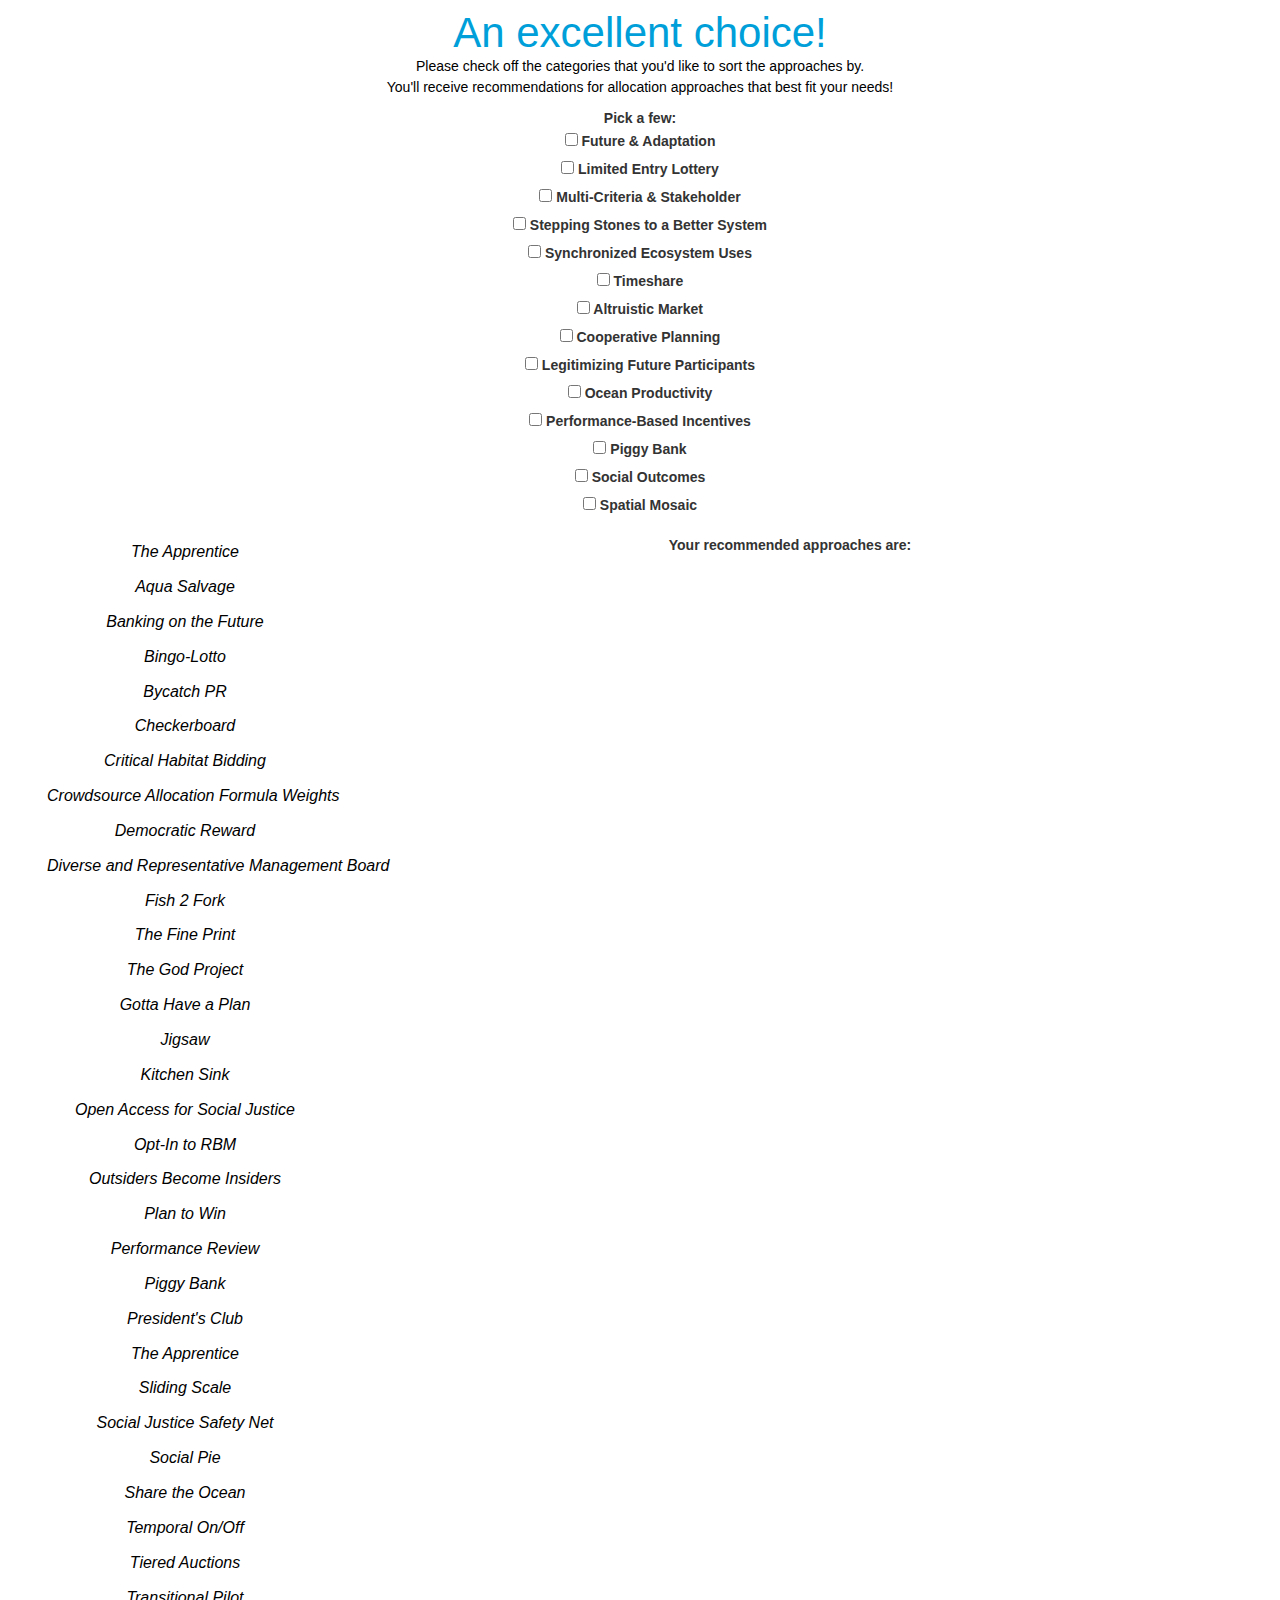
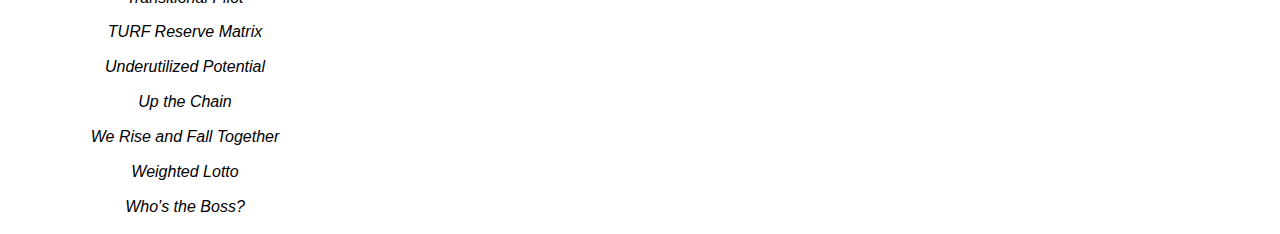
<file: cattest.html>
<!-- Latest compiled and minified CSS -->
<link rel="stylesheet" href="https://maxcdn.bootstrapcdn.com/bootstrap/3.4.0/css/bootstrap.min.css">

<!-- jQuery library -->
<script src="https://ajax.googleapis.com/ajax/libs/jquery/3.3.1/jquery.min.js"></script>

<!-- Latest compiled JavaScript -->
<script src="https://maxcdn.bootstrapcdn.com/bootstrap/3.4.0/js/bootstrap.min.js"></script>
<link rel="icon"
  type="image/ico"
  href="favicon.ico">
  <link rel="stylesheet" type="text/css" href="style.css">
<script src="checkbox.js"></script>
<body>

  <h2>An excellent choice!</h2>
            <p>Please check off the categories that you'd like to sort the approaches by.
            <br>
            You'll receive recommendations for allocation approaches that best fit your needs!
          </p>
<div class="row">
<div class="column">

  <!-- CHECKBOX OPTIONS -->
<div class="selections-wrap">
  <b>Pick a few:</b>
  <form>
    <label>
    <input type="checkbox" name="goal" value="A" id="A" />
    Future & Adaptation</label>
<br>
<label>
    <input type="checkbox" name = "goal" value="B" id="B" />
Limited Entry Lottery</label>
<br>
<label>
    <input type="checkbox" name = "goal" value="C" id="C"/>
    Multi-Criteria & Stakeholder</label>
<br>
<label>
    <input type="checkbox" name = "goal" value="D" id="D" />
  Stepping Stones to a Better System</label>
<br>
<label>
    <input type="checkbox" name = "goal" value="E" id="E" />
  Synchronized Ecosystem Uses</label>
<br>
<label>
    <input type="checkbox" name = "goal" value="F" id="F"/>
    Timeshare</label>
<br>
<label>
    <input type="checkbox" name = "goal" value="G" id="G"/>
    Altruistic Market</label>
<br>
<label>
  <input type="checkbox" name = "goal" value="H" id="H"/>
Cooperative Planning</label>
<br>
<label>
  <input type="checkbox" name = "goal" value="I" id="I" />
Legitimizing Future Participants</label>
<br>
<label>
    <input type="checkbox" name = "goal" value="J" id="J"/>
Ocean Productivity</label>
<br>
<label>
    <input type="checkbox" name = "goal" value="K" id="K"/>
  Performance-Based Incentives</label>
<br>
<label>
    <input type="checkbox" name = "goal" value="L" id="L"/>
    Piggy Bank</label>
<br>
<label>
    <input type="checkbox" name = "goal" value="M" id="M"/>
    Social Outcomes</label>
<br>
<label>
    <input type="checkbox" name = "goal" value="N" id="N"/>
    Spatial Mosaic</label>
  </form>
  </div>
  </div>

<!-- APPROACHES -->
  <b>Your recommended approaches are:</b>
  <div class="approaches">

    <div class="approach" data-id="the-apprentice" data-category="1 4 8 I">
      <button type="button" class="btn btn-primary" data-toggle="modal" data-target="#mymodal">
        The Apprentice
      </button>
      <div class="modal fade" id="mymodal">
        <div class="modal-dialog">
          <div class="modal-content">
            <div class="modal-header">
              <h3>Name</h3>
            </div>
            <div class="modal-body">
              <h3>Category: </h3>
              <h3>Description: </h3>
              <p>info</p>
              <h3>Good Fit For: </h3>
                <p>info</p>

              <h3>Essentials: </h3>
              <ul>
                <li>thing 1</li>
                <li>thing 2</li>
                <li>thing 3</li>
              </ul>
              <h3>Potential Trade-Offs: </h3>
                <ul>
                  <li>thing 1</li>
                </ul>
                <h3>Additional Notes: </h3>
                <p>info</p>
            </div>
            <div class="modal-footer">
              <button type="button" class="btn btn-default" data-dismiss="modal">Close</button>
            </div>
          </div>
        </div>
      </div>
    </div>

    <div class="approach" data-id="aqua-salvage" data-category="3 6 7 8 9 13 E">
      <button type="button" class="btn btn-primary" data-toggle="modal" data-target="#mymodal">
        Aqua Salvage
      </button>
      <div class="modal fade" id="mymodal">
        <div class="modal-dialog">
          <div class="modal-content">
            <div class="modal-header">
              <h3>Name</h3>
            </div>
            <div class="modal-body">
              <h3>Category: </h3>
              <h3>Description: </h3>
              <p>info</p>
              <h3>Good Fit For: </h3>
                <p>info</p>

              <h3>Essentials: </h3>
              <ul>
                <li>thing 1</li>
                <li>thing 2</li>
                <li>thing 3</li>
              </ul>
              <h3>Potential Trade-Offs: </h3>
                <ul>
                  <li>thing 1</li>
                </ul>
                <h3>Additional Notes: </h3>
                <p>info</p>
            </div>
            <div class="modal-footer">
              <button type="button" class="btn btn-default" data-dismiss="modal">Close</button>
            </div>
          </div>
        </div>
      </div>
    </div>

    <div class="approach" data-id="banking-on-the-future" data-category="3 7 8 9 10 13 A">
      <button type="button" class="btn btn-primary" data-toggle="modal" data-target="#mymodal">
        Banking on the Future
      </button>
      <div class="modal fade" id="mymodal">
        <div class="modal-dialog">
          <div class="modal-content">
            <div class="modal-header">
              <h3>Banking on the Future</h3>
            </div>
            <div class="modal-body">
              <h3>Category: Future & Adaptation</h3>
              <p>A participatory process is first used to achieve consensus on desired management strategy, based on upside projections. The projected yield for the chosen strategy is then allocated, via a multi-criterion allocation formula based on fishery values.</p>
              <h3>Good Fit For: </h3>
                <p>Species with a well-known life history that are resilient to shifts</p>

              <h3>Essentials: </h3>
              <ul>
                <li>Information about the species to populate parameters for modeling</li>
                <li>Willingness of community to collaborate/cooperate</li>
                <li>Criteria for eligibility</li>
              </ul>
              <h3>Potential Trade-Offs: </h3>
                <ul>
                  <li>Challenging for new entrants</li>
                </ul>
                <h3>Additional Notes: </h3>
                <p>What happens if projections are too low? Too high? You need defaults.</p>
            </div>
            <div class="modal-footer">
              <button type="button" class="btn btn-default" data-dismiss="modal">Close</button>
            </div>
          </div>
        </div>
      </div>
    </div>

    <div class="approach" data-id="bingo-lotto" data-category="4 5 12 B">
      <button type="button" class="btn btn-primary" data-toggle="modal" data-target="#mymodal">
        Bingo-Lotto
      </button>
      <div class="modal fade" id="mymodal">
        <div class="modal-dialog">
          <div class="modal-content">
            <div class="modal-header">
              <h3>Name</h3>
            </div>
            <div class="modal-body">
              <h3>Category: </h3>
              <h3>Description: </h3>
              <p>info</p>
              <h3>Good Fit For: </h3>
                <p>info</p>

              <h3>Essentials: </h3>
              <ul>
                <li>thing 1</li>
                <li>thing 2</li>
                <li>thing 3</li>
              </ul>
              <h3>Potential Trade-Offs: </h3>
                <ul>
                  <li>thing 1</li>
                </ul>
                <h3>Additional Notes: </h3>
                <p>info</p>
            </div>
            <div class="modal-footer">
              <button type="button" class="btn btn-default" data-dismiss="modal">Close</button>
            </div>
          </div>
        </div>
      </div>
    </div>

    <div class="approach" data-id="bycatch-pr" data-category="8 9 12 K">
      <button type="button" class="btn btn-primary" data-toggle="modal" data-target="#mymodal">
        Bycatch PR
      </button>
      <div class="modal fade" id="mymodal">
        <div class="modal-dialog">
          <div class="modal-content">
            <div class="modal-header">
              <h3>Name</h3>
            </div>
            <div class="modal-body">
              <h3>Category: </h3>
              <h3>Description: </h3>
              <p>info</p>
              <h3>Good Fit For: </h3>
                <p>info</p>

              <h3>Essentials: </h3>
              <ul>
                <li>thing 1</li>
                <li>thing 2</li>
                <li>thing 3</li>
              </ul>
              <h3>Potential Trade-Offs: </h3>
                <ul>
                  <li>thing 1</li>
                </ul>
                <h3>Additional Notes: </h3>
                <p>info</p>
            </div>
            <div class="modal-footer">
              <button type="button" class="btn btn-default" data-dismiss="modal">Close</button>
            </div>
          </div>
        </div>
      </div>
    </div>

    <div class="approach" data-id="checkerboard" data-category="4 8 12 N">
      <button type="button" class="btn btn-primary" data-toggle="modal" data-target="#mymodal">
        Checkerboard
      </button>
      <div class="modal fade" id="mymodal">
        <div class="modal-dialog">
          <div class="modal-content">
            <div class="modal-header">
              <h3>Name</h3>
            </div>
            <div class="modal-body">
              <h3>Category: </h3>
              <h3>Description: </h3>
              <p>info</p>
              <h3>Good Fit For: </h3>
                <p>info</p>

              <h3>Essentials: </h3>
              <ul>
                <li>thing 1</li>
                <li>thing 2</li>
                <li>thing 3</li>
              </ul>
              <h3>Potential Trade-Offs: </h3>
                <ul>
                  <li>thing 1</li>
                </ul>
                <h3>Additional Notes: </h3>
                <p>info</p>
            </div>
            <div class="modal-footer">
              <button type="button" class="btn btn-default" data-dismiss="modal">Close</button>
            </div>
          </div>
        </div>
      </div>
    </div>

    <div class="approach" data-id="critical-habitat-bidding" data-category="7 9 12 G">
      <button type="button" class="btn btn-primary" data-toggle="modal" data-target="#mymodal">
        Critical Habitat Bidding
      </button>
      <div class="modal fade" id="mymodal">
        <div class="modal-dialog">
          <div class="modal-content">
            <div class="modal-header">
              <h3>Name</h3>
            </div>
            <div class="modal-body">
              <h3>Category: </h3>
              <h3>Description: </h3>
              <p>info</p>
              <h3>Good Fit For: </h3>
                <p>info</p>

              <h3>Essentials: </h3>
              <ul>
                <li>thing 1</li>
                <li>thing 2</li>
                <li>thing 3</li>
              </ul>
              <h3>Potential Trade-Offs: </h3>
                <ul>
                  <li>thing 1</li>
                </ul>
                <h3>Additional Notes: </h3>
                <p>info</p>
            </div>
            <div class="modal-footer">
              <button type="button" class="btn btn-default" data-dismiss="modal">Close</button>
            </div>
          </div>
        </div>
      </div>
    </div>

    <div class="approach" data-id="crowdsource-allocation-formula-weights" data-category="5 7 C">
      <button type="button" class="btn btn-primary" data-toggle="modal" data-target="#mymodal">
        Crowdsource Allocation Formula Weights
      </button>
      <div class="modal fade" id="mymodal">
        <div class="modal-dialog">
          <div class="modal-content">
            <div class="modal-header">
              <h3>Name</h3>
            </div>
            <div class="modal-body">
              <h3>Category: </h3>
              <h3>Description: </h3>
              <p>info</p>
              <h3>Good Fit For: </h3>
                <p>info</p>

              <h3>Essentials: </h3>
              <ul>
                <li>thing 1</li>
                <li>thing 2</li>
                <li>thing 3</li>
              </ul>
              <h3>Potential Trade-Offs: </h3>
                <ul>
                  <li>thing 1</li>
                </ul>
                <h3>Additional Notes: </h3>
                <p>info</p>
            </div>
            <div class="modal-footer">
              <button type="button" class="btn btn-default" data-dismiss="modal">Close</button>
            </div>
          </div>
        </div>
      </div>
    </div>

    <div class="approach" data-id="democratic-reward" data-category="8 9 12 K">
      <button type="button" class="btn btn-primary" data-toggle="modal" data-target="#mymodal">
        Democratic Reward
      </button>
      <div class="modal fade" id="mymodal">
        <div class="modal-dialog">
          <div class="modal-content">
            <div class="modal-header">
              <h3>Name</h3>
            </div>
            <div class="modal-body">
              <h3>Category: </h3>
              <h3>Description: </h3>
              <p>info</p>
              <h3>Good Fit For: </h3>
                <p>info</p>

              <h3>Essentials: </h3>
              <ul>
                <li>thing 1</li>
                <li>thing 2</li>
                <li>thing 3</li>
              </ul>
              <h3>Potential Trade-Offs: </h3>
                <ul>
                  <li>thing 1</li>
                </ul>
                <h3>Additional Notes: </h3>
                <p>info</p>
            </div>
            <div class="modal-footer">
              <button type="button" class="btn btn-default" data-dismiss="modal">Close</button>
            </div>
          </div>
        </div>
      </div>
    </div>

    <div class="approach" data-id="diverse-and-representative-management-board" data-category="4 5 8 11 13 C">
      <button type="button" class="btn btn-primary" data-toggle="modal" data-target="#mymodal">
        Diverse and Representative Management Board
      </button>
      <div class="modal fade" id="mymodal">
        <div class="modal-dialog">
          <div class="modal-content">
            <div class="modal-header">
              <h3>Name</h3>
            </div>
            <div class="modal-body">
              <h3>Category: </h3>
              <h3>Description: </h3>
              <p>info</p>
              <h3>Good Fit For: </h3>
                <p>info</p>

              <h3>Essentials: </h3>
              <ul>
                <li>thing 1</li>
                <li>thing 2</li>
                <li>thing 3</li>
              </ul>
              <h3>Potential Trade-Offs: </h3>
                <ul>
                  <li>thing 1</li>
                </ul>
                <h3>Additional Notes: </h3>
                <p>info</p>
            </div>
            <div class="modal-footer">
              <button type="button" class="btn btn-default" data-dismiss="modal">Close</button>
            </div>
          </div>
        </div>
      </div>
    </div>

    <div class="approach" data-id="fish-2-fork" data-category="2 9 H">
      <button type="button" class="btn btn-primary" data-toggle="modal" data-target="#mymodal">
        Fish 2 Fork
      </button>
      <div class="modal fade" id="mymodal">
        <div class="modal-dialog">
          <div class="modal-content">
            <div class="modal-header">
              <h3>Name</h3>
            </div>
            <div class="modal-body">
              <h3>Category: </h3>
              <h3>Description: </h3>
              <p>info</p>
              <h3>Good Fit For: </h3>
                <p>info</p>

              <h3>Essentials: </h3>
              <ul>
                <li>thing 1</li>
                <li>thing 2</li>
                <li>thing 3</li>
              </ul>
              <h3>Potential Trade-Offs: </h3>
                <ul>
                  <li>thing 1</li>
                </ul>
                <h3>Additional Notes: </h3>
                <p>info</p>
            </div>
            <div class="modal-footer">
              <button type="button" class="btn btn-default" data-dismiss="modal">Close</button>
            </div>
          </div>
        </div>
      </div>
    </div>

    <div class="approach" data-id="the-fine-print" data-category="5 7 9 C">
      <button type="button" class="btn btn-primary" data-toggle="modal" data-target="#mymodal">
        The Fine Print
      </button>
      <div class="modal fade" id="mymodal">
        <div class="modal-dialog">
          <div class="modal-content">
            <div class="modal-header">
              <h3>Name</h3>
            </div>
            <div class="modal-body">
              <h3>Category: </h3>
              <h3>Description: </h3>
              <p>info</p>
              <h3>Good Fit For: </h3>
                <p>info</p>

              <h3>Essentials: </h3>
              <ul>
                <li>thing 1</li>
                <li>thing 2</li>
                <li>thing 3</li>
              </ul>
              <h3>Potential Trade-Offs: </h3>
                <ul>
                  <li>thing 1</li>
                </ul>
                <h3>Additional Notes: </h3>
                <p>info</p>
            </div>
            <div class="modal-footer">
              <button type="button" class="btn btn-default" data-dismiss="modal">Close</button>
            </div>
          </div>
        </div>
      </div>
    </div>

    <div class="approach" data-id="the-god-project" data-category="2 3 4 6 7 9 12 E">
      <button type="button" class="btn btn-primary" data-toggle="modal" data-target="#mymodal">
        The God Project
      </button>
      <div class="modal fade" id="mymodal">
        <div class="modal-dialog">
          <div class="modal-content">
            <div class="modal-header">
              <h3>Name</h3>
            </div>
            <div class="modal-body">
              <h3>Category: </h3>
              <h3>Description: </h3>
              <p>info</p>
              <h3>Good Fit For: </h3>
                <p>info</p>

              <h3>Essentials: </h3>
              <ul>
                <li>thing 1</li>
                <li>thing 2</li>
                <li>thing 3</li>
              </ul>
              <h3>Potential Trade-Offs: </h3>
                <ul>
                  <li>thing 1</li>
                </ul>
                <h3>Additional Notes: </h3>
                <p>info</p>
            </div>
            <div class="modal-footer">
              <button type="button" class="btn btn-default" data-dismiss="modal">Close</button>
            </div>
          </div>
        </div>
      </div>
    </div>

    <div class="approach" data-id="gotta-have-a-plan" data-category="1 2 3 4 6 8 H">
      <button type="button" class="btn btn-primary" data-toggle="modal" data-target="#mymodal">
        Gotta Have a Plan
      </button>
      <div class="modal fade" id="mymodal">
        <div class="modal-dialog">
          <div class="modal-content">
            <div class="modal-header">
              <h3>Name</h3>
            </div>
            <div class="modal-body">
              <h3>Category: </h3>
              <h3>Description: </h3>
              <p>info</p>
              <h3>Good Fit For: </h3>
                <p>info</p>

              <h3>Essentials: </h3>
              <ul>
                <li>thing 1</li>
                <li>thing 2</li>
                <li>thing 3</li>
              </ul>
              <h3>Potential Trade-Offs: </h3>
                <ul>
                  <li>thing 1</li>
                </ul>
                <h3>Additional Notes: </h3>
                <p>info</p>
            </div>
            <div class="modal-footer">
              <button type="button" class="btn btn-default" data-dismiss="modal">Close</button>
            </div>
          </div>
        </div>
      </div>
    </div>

    <div class="approach" data-id="jigsaw" data-category="4 5 10 11 H">
        <button type="button" class="btn btn-primary" data-toggle="modal" data-target="#mymodal">
          Jigsaw
        </button>
        <div class="modal fade" id="mymodal">
          <div class="modal-dialog">
            <div class="modal-content">
              <div class="modal-header">
                <h3>Name</h3>
              </div>
              <div class="modal-body">
                <h3>Category: </h3>
                <h3>Description: </h3>
                <p>info</p>
                <h3>Good Fit For: </h3>
                  <p>info</p>

                <h3>Essentials: </h3>
                <ul>
                  <li>thing 1</li>
                  <li>thing 2</li>
                  <li>thing 3</li>
                </ul>
                <h3>Potential Trade-Offs: </h3>
                  <ul>
                    <li>thing 1</li>
                  </ul>
                  <h3>Additional Notes: </h3>
                  <p>info</p>
              </div>
              <div class="modal-footer">
                <button type="button" class="btn btn-default" data-dismiss="modal">Close</button>
              </div>
            </div>
          </div>
        </div>
      </div>

    <div class="approach" data-id="kitchen-sink" data-category="1 3 4 8 9 10 11 12 C">
        <button type="button" class="btn btn-primary" data-toggle="modal" data-target="#mymodal">
          Kitchen Sink
        </button>
        <div class="modal fade" id="mymodal">
          <div class="modal-dialog">
            <div class="modal-content">
              <div class="modal-header">
                <h3>Name</h3>
              </div>
              <div class="modal-body">
                <h3>Category: </h3>
                <h3>Description: </h3>
                <p>info</p>
                <h3>Good Fit For: </h3>
                  <p>info</p>

                <h3>Essentials: </h3>
                <ul>
                  <li>thing 1</li>
                  <li>thing 2</li>
                  <li>thing 3</li>
                </ul>
                <h3>Potential Trade-Offs: </h3>
                  <ul>
                    <li>thing 1</li>
                  </ul>
                  <h3>Additional Notes: </h3>
                  <p>info</p>
              </div>
              <div class="modal-footer">
                <button type="button" class="btn btn-default" data-dismiss="modal">Close</button>
              </div>
            </div>
          </div>
        </div>
      </div>

    <div class="approach" data-id="open-access-for-social-justice" data-category="1 5 11 M">
          <button type="button" class="btn btn-primary" data-toggle="modal" data-target="#mymodal">
            Open Access for Social Justice
          </button>
          <div class="modal fade" id="mymodal">
            <div class="modal-dialog">
              <div class="modal-content">
                <div class="modal-header">
                  <h3>Name</h3>
                </div>
                <div class="modal-body">
                  <h3>Category: </h3>
                  <h3>Description: </h3>
                  <p>info</p>
                  <h3>Good Fit For: </h3>
                    <p>info</p>

                  <h3>Essentials: </h3>
                  <ul>
                    <li>thing 1</li>
                    <li>thing 2</li>
                    <li>thing 3</li>
                  </ul>
                  <h3>Potential Trade-Offs: </h3>
                    <ul>
                      <li>thing 1</li>
                    </ul>
                    <h3>Additional Notes: </h3>
                    <p>info</p>
                </div>
                <div class="modal-footer">
                  <button type="button" class="btn btn-default" data-dismiss="modal">Close</button>
                </div>
              </div>
            </div>
          </div>
        </div>

    <div class="approach" data-id="opt-in-to-rbm" data-category="5 8 10 D">
      <button type="button" class="btn btn-primary" data-toggle="modal" data-target="#mymodal">
        Opt-In to RBM
      </button>
      <div class="modal fade" id="mymodal">
        <div class="modal-dialog">
          <div class="modal-content">
            <div class="modal-header">
              <h3>Name</h3>
            </div>
            <div class="modal-body">
              <h3>Category: </h3>
              <h3>Description: </h3>
              <p>info</p>
              <h3>Good Fit For: </h3>
                <p>info</p>

              <h3>Essentials: </h3>
              <ul>
                <li>thing 1</li>
                <li>thing 2</li>
                <li>thing 3</li>
              </ul>
              <h3>Potential Trade-Offs: </h3>
                <ul>
                  <li>thing 1</li>
                </ul>
                <h3>Additional Notes: </h3>
                <p>info</p>
            </div>
            <div class="modal-footer">
              <button type="button" class="btn btn-default" data-dismiss="modal">Close</button>
            </div>
          </div>
        </div>
      </div>
    </div>

    <div class="approach" data-id="outsiders-become-insiders" data-category="4 5 12 I">
      <button type="button" class="btn btn-primary" data-toggle="modal" data-target="#mymodal">
        Outsiders Become Insiders
      </button>
      <div class="modal fade" id="mymodal">
        <div class="modal-dialog">
          <div class="modal-content">
            <div class="modal-header">
              <h3>Name</h3>
            </div>
            <div class="modal-body">
              <h3>Category: </h3>
              <h3>Description: </h3>
              <p>info</p>
              <h3>Good Fit For: </h3>
                <p>info</p>

              <h3>Essentials: </h3>
              <ul>
                <li>thing 1</li>
                <li>thing 2</li>
                <li>thing 3</li>
              </ul>
              <h3>Potential Trade-Offs: </h3>
                <ul>
                  <li>thing 1</li>
                </ul>
                <h3>Additional Notes: </h3>
                <p>info</p>
            </div>
            <div class="modal-footer">
              <button type="button" class="btn btn-default" data-dismiss="modal">Close</button>
            </div>
          </div>
        </div>
      </div>
    </div>

    <div class="approach" data-id="plan-to-win" data-category="3 5 6 7 9 12 13 H">
      <button type="button" class="btn btn-primary" data-toggle="modal" data-target="#mymodal">
        Plan to Win
      </button>
      <div class="modal fade" id="mymodal">
        <div class="modal-dialog">
          <div class="modal-content">
            <div class="modal-header">
              <h3>Name</h3>
            </div>
            <div class="modal-body">
              <h3>Category: </h3>
              <h3>Description: </h3>
              <p>info</p>
              <h3>Good Fit For: </h3>
                <p>info</p>

              <h3>Essentials: </h3>
              <ul>
                <li>thing 1</li>
                <li>thing 2</li>
                <li>thing 3</li>
              </ul>
              <h3>Potential Trade-Offs: </h3>
                <ul>
                  <li>thing 1</li>
                </ul>
                <h3>Additional Notes: </h3>
                <p>info</p>
            </div>
            <div class="modal-footer">
              <button type="button" class="btn btn-default" data-dismiss="modal">Close</button>
            </div>
          </div>
        </div>
      </div>
    </div>

    <div class="approach" data-id="performance-review" data-category="1 9 12 K">
      <button type="button" class="btn btn-primary" data-toggle="modal" data-target="#mymodal">
        Performance Review
      </button>
      <div class="modal fade" id="mymodal">
        <div class="modal-dialog">
          <div class="modal-content">
            <div class="modal-header">
              <h3>Name</h3>
            </div>
            <div class="modal-body">
              <h3>Category: </h3>
              <h3>Description: </h3>
              <p>info</p>
              <h3>Good Fit For: </h3>
                <p>info</p>

              <h3>Essentials: </h3>
              <ul>
                <li>thing 1</li>
                <li>thing 2</li>
                <li>thing 3</li>
              </ul>
              <h3>Potential Trade-Offs: </h3>
                <ul>
                  <li>thing 1</li>
                </ul>
                <h3>Additional Notes: </h3>
                <p>info</p>
            </div>
            <div class="modal-footer">
              <button type="button" class="btn btn-default" data-dismiss="modal">Close</button>
            </div>
          </div>
        </div>
      </div>
    </div>

    <div class="approach" data-id="piggy-bank" data-category="3 9 L">
      <button type="button" class="btn btn-primary" data-toggle="modal" data-target="#mymodal">
        Piggy Bank
      </button>
      <div class="modal fade" id="mymodal">
        <div class="modal-dialog">
          <div class="modal-content">
            <div class="modal-header">
              <h3>Name</h3>
            </div>
            <div class="modal-body">
              <h3>Category: </h3>
              <h3>Description: </h3>
              <p>info</p>
              <h3>Good Fit For: </h3>
                <p>info</p>

              <h3>Essentials: </h3>
              <ul>
                <li>thing 1</li>
                <li>thing 2</li>
                <li>thing 3</li>
              </ul>
              <h3>Potential Trade-Offs: </h3>
                <ul>
                  <li>thing 1</li>
                </ul>
                <h3>Additional Notes: </h3>
                <p>info</p>
            </div>
            <div class="modal-footer">
              <button type="button" class="btn btn-default" data-dismiss="modal">Close</button>
            </div>
          </div>
        </div>
      </div>
    </div>

    <div class="approach" data-id="presidents-club" data-category="5 9 10 11 K">
      <button type="button" class="btn btn-primary" data-toggle="modal" data-target="#mymodal">
        President's Club
      </button>
      <div class="modal fade" id="mymodal">
        <div class="modal-dialog">
          <div class="modal-content">
            <div class="modal-header">
              <h3>Name</h3>
            </div>
            <div class="modal-body">
              <h3>Category: </h3>
              <h3>Description: </h3>
              <p>info</p>
              <h3>Good Fit For: </h3>
                <p>info</p>

              <h3>Essentials: </h3>
              <ul>
                <li>thing 1</li>
                <li>thing 2</li>
                <li>thing 3</li>
              </ul>
              <h3>Potential Trade-Offs: </h3>
                <ul>
                  <li>thing 1 </li>
                </ul>
                <h3>Additional Notes: </h3>
                <p>info</p>
            </div>
            <div class="modal-footer">
              <button type="button" class="btn btn-default" data-dismiss="modal">Close</button>
            </div>
          </div>
        </div>
      </div>
    </div>

    <div class="approach" data-id="scheduled-take-backsies" data-category="1 2 4 A">
      <button type="button" class="btn btn-primary" data-toggle="modal" data-target="#mymodal">
        The Apprentice
      </button>
      <div class="modal fade" id="mymodal">
        <div class="modal-dialog">
          <div class="modal-content">
            <div class="modal-header">
              <h3>Name</h3>
            </div>
            <div class="modal-body">
              <h3>Category: </h3>
              <h3>Description: </h3>
              <p>info</p>
              <h3>Good Fit For: </h3>
                <p>info</p>

              <h3>Essentials: </h3>
              <ul>
                <li>thing 1</li>
                <li>thing 2</li>
                <li>thing 3</li>
              </ul>
              <h3>Potential Trade-Offs: </h3>
                <ul>
                  <li>thing 1</li>
                </ul>
                <h3>Additional Notes: </h3>
                <p>info</p>
            </div>
            <div class="modal-footer">
              <button type="button" class="btn btn-default" data-dismiss="modal">Close</button>
            </div>
          </div>
        </div>
      </div>
    </div>

    <div class="approach" data-id="sliding-scale" data-category="9 11 13 A">
      <button type="button" class="btn btn-primary" data-toggle="modal" data-target="#mymodal">
        Sliding Scale
      </button>
      <div class="modal fade" id="mymodal">
        <div class="modal-dialog">
          <div class="modal-content">
            <div class="modal-header">
              <h3>Name</h3>
            </div>
            <div class="modal-body">
              <h3>Category: </h3>
              <h3>Description: </h3>
              <p>info</p>
              <h3>Good Fit For: </h3>
                <p>info</p>

              <h3>Essentials: </h3>
              <ul>
                <li>thing 1</li>
                <li>thing 2</li>
                <li>thing 3</li>
              </ul>
              <h3>Potential Trade-Offs: </h3>
                <ul>
                  <li>thing 1</li>
                </ul>
                <h3>Additional Notes: </h3>
                <p>info</p>
            </div>
            <div class="modal-footer">
              <button type="button" class="btn btn-default" data-dismiss="modal">Close</button>
            </div>
          </div>
        </div>
      </div>
    </div>

    <div class="approach" data-id="social-justice-safety-net" data-category="3 4 11 M">
      <button type="button" class="btn btn-primary" data-toggle="modal" data-target="#mymodal">
        Social Justice Safety Net
      </button>
      <div class="modal fade" id="mymodal">
        <div class="modal-dialog">
          <div class="modal-content">
            <div class="modal-header">
              <h3>Name</h3>
            </div>
            <div class="modal-body">
              <h3>Category: </h3>
              <h3>Description: </h3>
              <p>info</p>
              <h3>Good Fit For: </h3>
                <p>info</p>

              <h3>Essentials: </h3>
              <ul>
                <li>thing 1</li>
                <li>thing 2</li>
                <li>thing 3</li>
              </ul>
              <h3>Potential Trade-Offs: </h3>
                <ul>
                  <li>thing 1</li>
                </ul>
                <h3>Additional Notes: </h3>
                <p>info</p>
            </div>
            <div class="modal-footer">
              <button type="button" class="btn btn-default" data-dismiss="modal">Close</button>
            </div>
          </div>
        </div>
      </div>
    </div>

    <div class="approach" data-id="social-pie" data-category="1 4 10 11 M">
      <button type="button" class="btn btn-primary" data-toggle="modal" data-target="#mymodal">
        Social Pie
      </button>
      <div class="modal fade" id="mymodal">
        <div class="modal-dialog">
          <div class="modal-content">
            <div class="modal-header">
              <h3>Name</h3>
            </div>
            <div class="modal-body">
              <h3>Category: </h3>
              <h3>Description: </h3>
              <p>info</p>
              <h3>Good Fit For: </h3>
                <p>info</p>

              <h3>Essentials: </h3>
              <ul>
                <li>thing 1</li>
                <li>thing 2</li>
                <li>thing 3</li>
              </ul>
              <h3>Potential Trade-Offs: </h3>
                <ul>
                  <li>thing 1</li>
                </ul>
                <h3>Additional Notes: </h3>
                <p>info</p>
            </div>
            <div class="modal-footer">
              <button type="button" class="btn btn-default" data-dismiss="modal">Close</button>
            </div>
          </div>
        </div>
      </div>
    </div>

    <div class="approach" data-id="share-the-ocean" data-category="1 3 4 7 9 12 J">
      <button type="button" class="btn btn-primary" data-toggle="modal" data-target="#mymodal">
        Share the Ocean
      </button>
      <div class="modal fade" id="mymodal">
        <div class="modal-dialog">
          <div class="modal-content">
            <div class="modal-header">
              <h3>Name</h3>
            </div>
            <div class="modal-body">
              <h3>Category: </h3>
              <h3>Description: </h3>
              <p>info</p>
              <h3>Good Fit For: </h3>
                <p>info</p>

              <h3>Essentials: </h3>
              <ul>
                <li>thing 1</li>
                <li>thing 2</li>
                <li>thing 3</li>
              </ul>
              <h3>Potential Trade-Offs: </h3>
                <ul>
                  <li>thing 1</li>
                </ul>
                <h3>Additional Notes: </h3>
                <p>info</p>
            </div>
            <div class="modal-footer">
              <button type="button" class="btn btn-default" data-dismiss="modal">Close</button>
            </div>
          </div>
        </div>
      </div>
    </div>

    <div class="approach" data-id="temporal-on-off" data-category="3 8 13 F">
      <button type="button" class="btn btn-primary" data-toggle="modal" data-target="#mymodal">
        Temporal On/Off
      </button>
      <div class="modal fade" id="mymodal">
        <div class="modal-dialog">
          <div class="modal-content">
            <div class="modal-header">
              <h3>Name</h3>
            </div>
            <div class="modal-body">
              <h3>Category: </h3>
              <h3>Description: </h3>
              <p>info</p>
              <h3>Good Fit For: </h3>
                <p>info</p>

              <h3>Essentials: </h3>
              <ul>
                <li>thing 1</li>
                <li>thing 2</li>
                <li>thing 3</li>
              </ul>
              <h3>Potential Trade-Offs: </h3>
                <ul>
                  <li>thing 1</li>
                </ul>
                <h3>Additional Notes: </h3>
                <p>info</p>
            </div>
            <div class="modal-footer">
              <button type="button" class="btn btn-default" data-dismiss="modal">Close</button>
            </div>
          </div>
        </div>
      </div>
    </div>

    <div class="approach" data-id="tiered-auctions" data-category="2 4 11 G">
      <button type="button" class="btn btn-primary" data-toggle="modal" data-target="#mymodal">
        Tiered Auctions
      </button>
      <div class="modal fade" id="mymodal">
        <div class="modal-dialog">
          <div class="modal-content">
            <div class="modal-header">
              <h3>Name</h3>
            </div>
            <div class="modal-body">
              <h3>Category: </h3>
              <h3>Description: </h3>
              <p>info</p>
              <h3>Good Fit For: </h3>
                <p>info</p>

              <h3>Essentials: </h3>
              <ul>
                <li>thing 1</li>
                <li>thing 2</li>
                <li>thing 3</li>
              </ul>
              <h3>Potential Trade-Offs: </h3>
                <ul>
                  <li>thing 1</li>
                </ul>
                <h3>Additional Notes: </h3>
                <p>info</p>
            </div>
            <div class="modal-footer">
              <button type="button" class="btn btn-default" data-dismiss="modal">Close</button>
            </div>
          </div>
        </div>
      </div>
    </div>

    <div class="approach" data-id="transitional-pilot" data-category="5 7 8 D">
      <button type="button" class="btn btn-primary" data-toggle="modal" data-target="#mymodal">
        Transitional Pilot
      </button>
      <div class="modal fade" id="mymodal">
        <div class="modal-dialog">
          <div class="modal-content">
            <div class="modal-header">
              <h3>Name</h3>
            </div>
            <div class="modal-body">
              <h3>Category: </h3>
              <h3>Description: </h3>
              <p>info</p>
              <h3>Good Fit For: </h3>
                <p>info</p>

              <h3>Essentials: </h3>
              <ul>
                <li>thing 1</li>
                <li>thing 2</li>
                <li>thing 3</li>
              </ul>
              <h3>Potential Trade-Offs: </h3>
                <ul>
                  <li>thing 1</li>
                </ul>
                <h3>Additional Notes: </h3>
                <p>info</p>
            </div>
            <div class="modal-footer">
              <button type="button" class="btn btn-default" data-dismiss="modal">Close</button>
            </div>
          </div>
        </div>
      </div>
    </div>

    <div class="approach" data-id="turf-reserve-matrix" data-category="9 12 N">
      <button type="button" class="btn btn-primary" data-toggle="modal" data-target="#mymodal">
        TURF Reserve Matrix
      </button>
      <div class="modal fade" id="mymodal">
        <div class="modal-dialog">
          <div class="modal-content">
            <div class="modal-header">
              <h3>Name</h3>
            </div>
            <div class="modal-body">
              <h3>Category: </h3>
              <h3>Description: </h3>
              <p>info</p>
              <h3>Good Fit For: </h3>
                <p>info</p>

              <h3>Essentials: </h3>
              <ul>
                <li>thing 1</li>
                <li>thing 2</li>
                <li>thing 3</li>
              </ul>
              <h3>Potential Trade-Offs: </h3>
                <ul>
                  <li>thing 1</li>
                </ul>
                <h3>Additional Notes: </h3>
                <p>info</p>
            </div>
            <div class="modal-footer">
              <button type="button" class="btn btn-default" data-dismiss="modal">Close</button>
            </div>
          </div>
        </div>
      </div>
    </div>

    <div class="approach" data-id="underutilized-potential" data-category="3 6 11 A">
      <button type="button" class="btn btn-primary" data-toggle="modal" data-target="#mymodal">
        Underutilized Potential
      </button>
      <div class="modal fade" id="mymodal">
        <div class="modal-dialog">
          <div class="modal-content">
            <div class="modal-header">
              <h3>Name</h3>
            </div>
            <div class="modal-body">
              <h3>Category: </h3>
              <h3>Description: </h3>
              <p>info</p>
              <h3>Good Fit For: </h3>
                <p>info</p>

              <h3>Essentials: </h3>
              <ul>
                <li>thing 1</li>
                <li>thing 2</li>
                <li>thing 3</li>
              </ul>
              <h3>Potential Trade-Offs: </h3>
                <ul>
                  <li>thing 1</li>
                </ul>
                <h3>Additional Notes: </h3>
                <p>info</p>
            </div>
            <div class="modal-footer">
              <button type="button" class="btn btn-default" data-dismiss="modal">Close</button>
            </div>
          </div>
        </div>
      </div>
    </div>

    <div class="approach" data-id="up-the-chain" data-category="3 4 8 H">
      <button type="button" class="btn btn-primary" data-toggle="modal" data-target="#mymodal">
        Up the Chain
      </button>
      <div class="modal fade" id="mymodal">
        <div class="modal-dialog">
          <div class="modal-content">
            <div class="modal-header">
              <h3>Name</h3>
            </div>
            <div class="modal-body">
              <h3>Category: </h3>
              <h3>Description: </h3>
              <p>info</p>
              <h3>Good Fit For: </h3>
                <p>info</p>

              <h3>Essentials: </h3>
              <ul>
                <li>thing 1</li>
                <li>thing 2</li>
                <li>thing 3</li>
              </ul>
              <h3>Potential Trade-Offs: </h3>
                <ul>
                  <li>thing 1</li>
                </ul>
                <h3>Additional Notes: </h3>
                <p>info</p>
            </div>
            <div class="modal-footer">
              <button type="button" class="btn btn-default" data-dismiss="modal">Close</button>
            </div>
          </div>
        </div>
      </div>
    </div>

    <div class="approach" data-id="we-rise-and-fall-together" data-category="8 9 12 K">
      <button type="button" class="btn btn-primary" data-toggle="modal" data-target="#mymodal">
        We Rise and Fall Together
      </button>
      <div class="modal fade" id="mymodal">
        <div class="modal-dialog">
          <div class="modal-content">
            <div class="modal-header">
              <h3>Name</h3>
            </div>
            <div class="modal-body">
              <h3>Category: </h3>
              <h3>Description: </h3>
              <p>info</p>
              <h3>Good Fit For: </h3>
                <p>info</p>

              <h3>Essentials: </h3>
              <ul>
                <li>thing 1</li>
                <li>thing 2</li>
                <li>thing 3</li>
              </ul>
              <h3>Potential Trade-Offs: </h3>
                <ul>
                  <li>thing 1</li>
                </ul>
                <h3>Additional Notes: </h3>
                <p>info</p>
            </div>
            <div class="modal-footer">
              <button type="button" class="btn btn-default" data-dismiss="modal">Close</button>
            </div>
          </div>
        </div>
      </div>
    </div>

    <div class="approach" data-id="weighted-lotto" data-category="1 2 3 4 5 6 7 8 9 10 11 12 13 B">
      <button type="button" class="btn btn-primary" data-toggle="modal" data-target="#mymodal">
        Weighted Lotto
      </button>
      <div class="modal fade" id="mymodal">
        <div class="modal-dialog">
          <div class="modal-content">
            <div class="modal-header">
              <h3>Name</h3>
            </div>
            <div class="modal-body">
              <h3>Category: </h3>
              <h3>Description: </h3>
              <p>info</p>
              <h3>Good Fit For: </h3>
                <p>info</p>

              <h3>Essentials: </h3>
              <ul>
                <li>thing 1</li>
                <li>thing 2</li>
                <li>thing 3</li>
              </ul>
              <h3>Potential Trade-Offs: </h3>
                <ul>
                  <li>thing 1</li>
                </ul>
                <h3>Additional Notes: </h3>
                <p>info</p>
            </div>
            <div class="modal-footer">
              <button type="button" class="btn btn-default" data-dismiss="modal">Close</button>
            </div>
          </div>
        </div>
      </div>
    </div>

    <div class="approach" data-id="whos-the-boss" data-category="7 8 M">
      <button type="button" class="btn btn-primary" data-toggle="modal" data-target="#mymodal">
        Who's the Boss?
      </button>
      <div class="modal fade" id="mymodal">
        <div class="modal-dialog">
          <div class="modal-content">
            <div class="modal-header">
              <h3>Name</h3>
            </div>
            <div class="modal-body">
              <h3>Category: </h3>
              <h3>Description: </h3>
              <p>info</p>
              <h3>Good Fit For: </h3>
                <p>info</p>

              <h3>Essentials: </h3>
              <ul>
                <li>thing 1</li>
                <li>thing 2</li>
                <li>thing 3</li>
              </ul>
              <h3>Potential Trade-Offs: </h3>
                <ul>
                  <li>thing 1</li>
                </ul>
                <h3>Additional Notes: </h3>
                <p>info</p>
            </div>
            <div class="modal-footer">
              <button type="button" class="btn btn-default" data-dismiss="modal">Close</button>
            </div>
          </div>
        </div>
      </div>
    </div>


























</div> <!--approaches-->
</div>
</body>
</file>
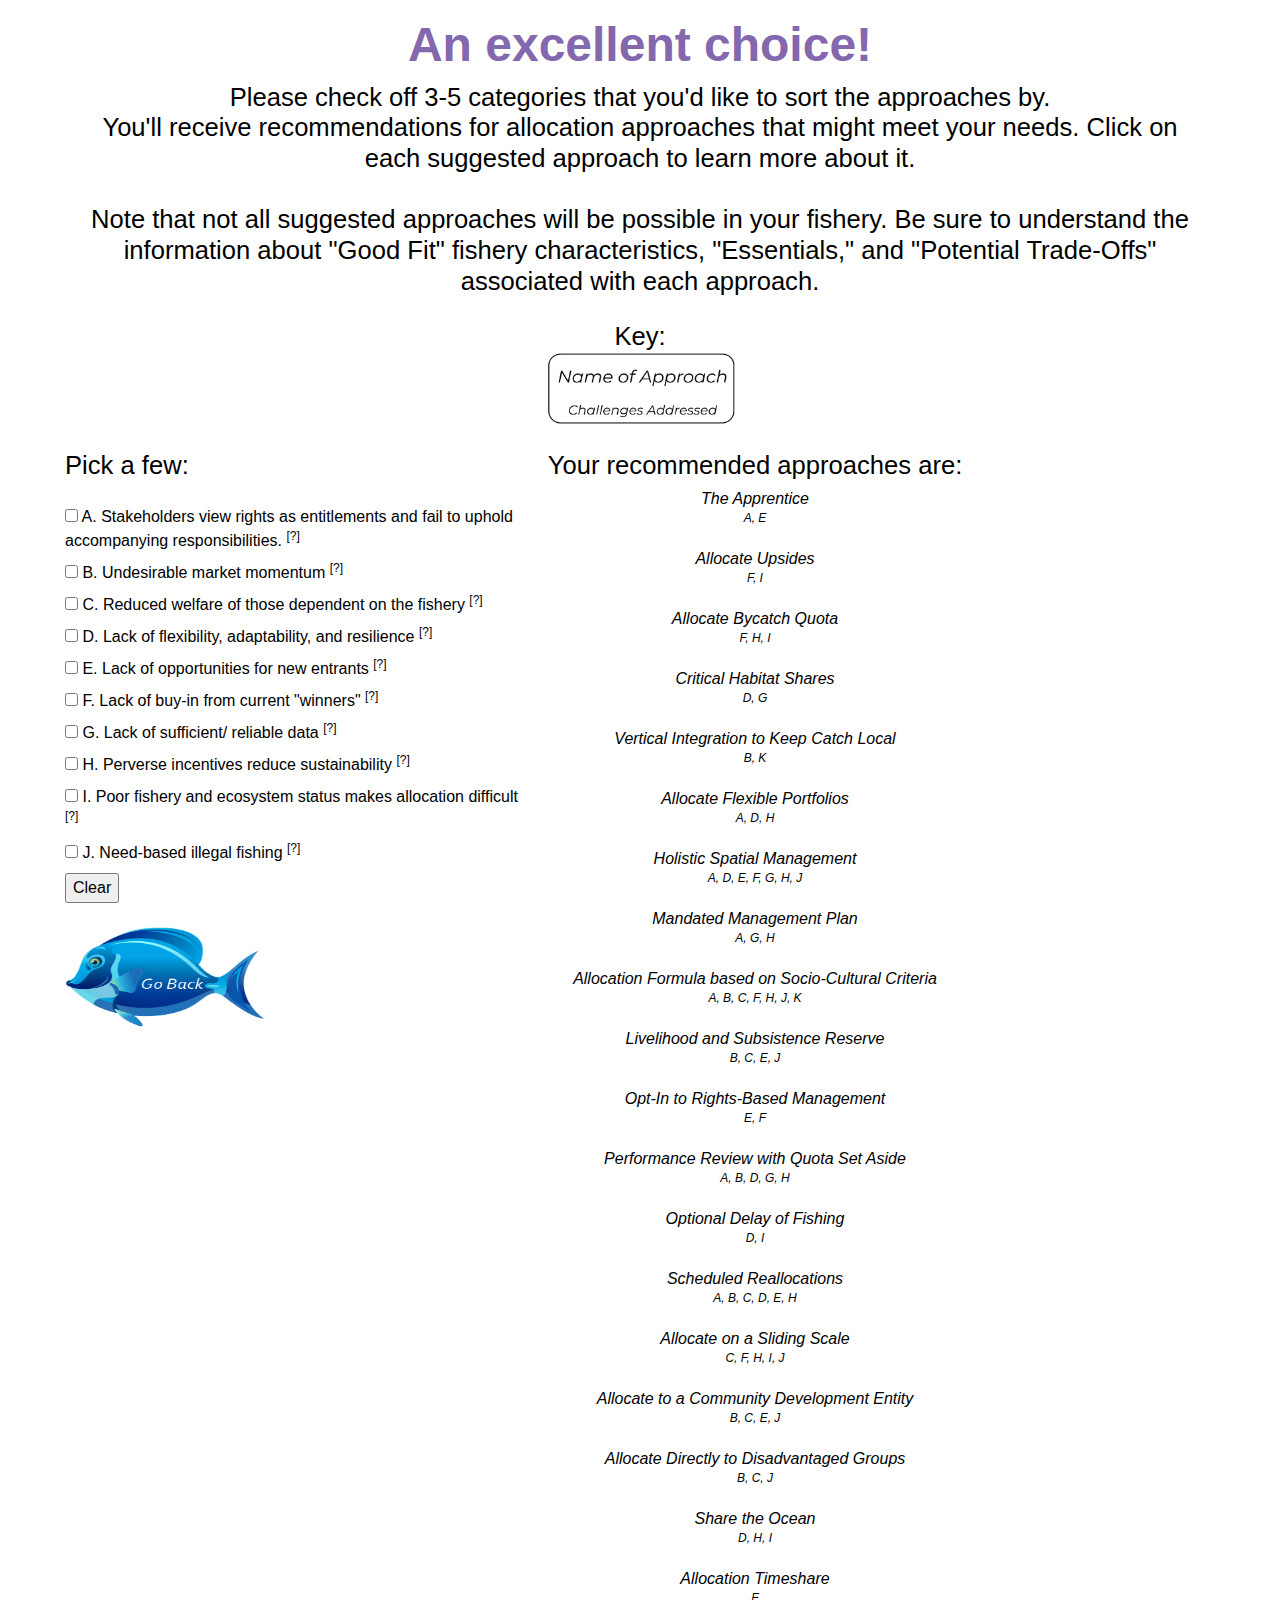
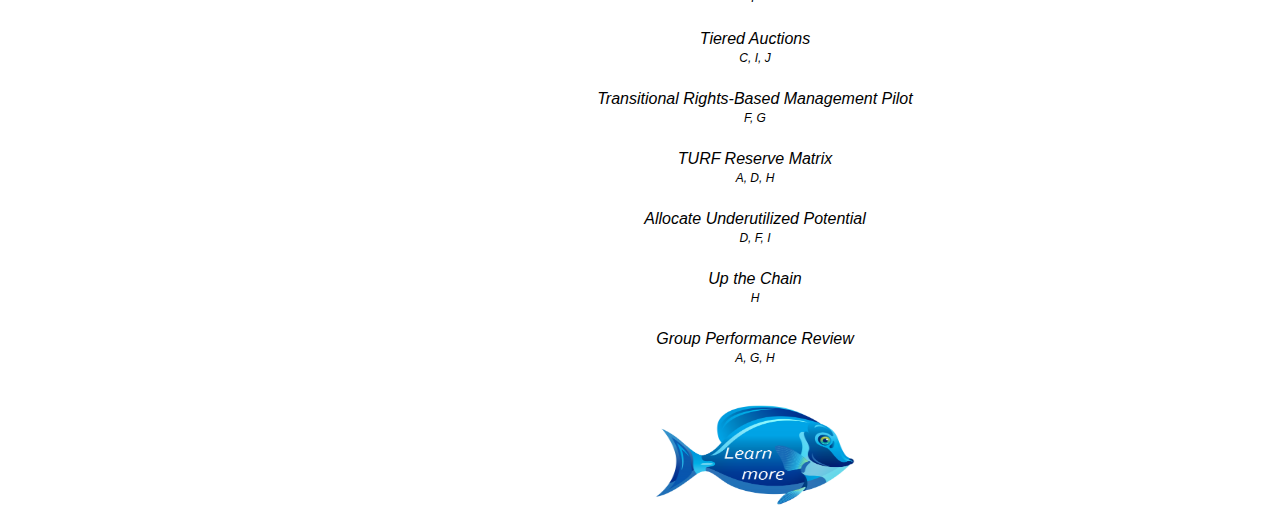
<file: challenges.html>
<!DOCTYPE html>
<html>
<style>
p{
  text-align: left;
}
.modal-content,.modal-header,.modal-footer, .modal-body, .modal-dialog{
  background-color: rgb(217,217,217);

}
.tooltip {
  position: relative;
  display: inline-block;
  color: black;
}

.tooltip .tooltiptext {
  visibility: hidden;
  width: 200px;
  color: rgb(217,217,217);
  text-align: center;
  border-radius: 12px;
  padding: 3px;
  background-color: black;

  /* Position the tooltip */
  position: absolute;
  z-index: 2;
}

.tooltip:hover .tooltiptext {
  visibility: visible;
}
</style>
<head>

  <!-- Latest compiled and minified CSS -->
  <link rel="stylesheet" href="https://maxcdn.bootstrapcdn.com/bootstrap/4.3.1/css/bootstrap.min.css">

  <!-- jQuery library -->
  <script
  src="https://code.jquery.com/jquery-3.4.1.js"
  integrity="sha256-WpOohJOqMqqyKL9FccASB9O0KwACQJpFTUBLTYOVvVU="
  crossorigin="anonymous"></script>

  <!-- Latest compiled JavaScript -->
  <script src="https://maxcdn.bootstrapcdn.com/bootstrap/4.3.1/js/bootstrap.min.js"></script>
  <link rel="icon"
  type="image/ico"
  href="favicon.ico">
  <link rel="stylesheet" type="text/css" href="style.css">
  <link rel="stylesheet"
  href="https://fonts.googleapis.com/css?family=Montserrat">
  <script src="checkbox.js"></script>

</head>
<body>

  <label><h2 style="text-align: center; color: #8368AE;"><b>An excellent choice!</b></h2></label>
  <h4>Please check off 3-5 categories that you'd like to sort the approaches by.
    <br>
    You'll receive recommendations for allocation approaches that might meet your needs. Click on each suggested approach to learn more about it.
    <br> <br> Note that not all suggested approaches will be possible in your fishery. Be sure to understand the information about "Good Fit" fishery characteristics, "Essentials," and "Potential Trade-Offs" associated with each approach.
  </h4>
  <br>
  <h6>Key:</h6>
  <img src="challengekey.png" width="190" height="75"style="margin-left:auto; margin-right:auto; display:block">
<br>
  <div class="row">
    <div class="column1">

      <!-- CHECKBOX OPTIONS -->
      <div class="selections-wrap">
        <h6>Pick a few:</h6>
        <br>
        <form action="/submission.html" method="POST">
            <label>
            <input type="checkbox"  name="goal" value="A" id="A" />
            A. Stakeholders view rights as entitlements and fail to uphold accompanying responsibilities.  <sup data-toggle="tooltip" title="Risk that once rights/ opportunities have been allocated, users may perceive them to be indelible/ irrevocable, and may not consider the potential implications of their own actions on the "rights" of others. In addition, there may be challenges/ push back down the line if regulators need to make any changes in the system (i.e. allowances for new entrants or adjustments based on changes in stock status)">[?]</sup>
            </label>
            <br>
            <label>
              <input type="checkbox" name = "goal" value="B" id="B" />
              B. Undesirable market momentum <sup data-toggle="tooltip" title="Risk that economic/ market drivers will push out smaller actors, reducing diversity of fishing techniques and targets, potentially reducing the cultural value of the fishery, and moving benefits out of local community.">[?]</sup>
            </label>
            <br>
            <label>
              <input type="checkbox" name = "goal" value="C" id="C"/>
              C. Reduced welfare of those dependent on the fishery  <sup data-toggle="tooltip" title="Risk that fishery benefits and opportunities will flow away from the people most dependent on the fishery, and largely (or exclusively) toward individuals who already have the most resources, reducing the welfare of the most at-risk groups.">[?]</sup>
            </label>
            <br>
            <label>
              <input type="checkbox" name = "goal" value="D" id="D" />
              D. Lack of flexibility, adaptability, and resilience
 <sup data-toggle="tooltip" title="Changing ecosystem conditions (due to climate change or other factors) can change the abundance and/or mix of stocks locally available, making inflexible distributions of fishing rights/ opportunities inappropriate.">[?]</sup>
            </label>
            <br>
            <label>
              <input type="checkbox" name = "goal" value="E" id="E" />
              E. Lack of opportunities for new entrants  <sup data-toggle="tooltip" title="Inflexible allocation decisions that satisfy the needs and conditions of current system stakeholders may not adequately meet the needs and conditions of future stakeholders.">[?]</sup>
            </label>
            <br>
            <label>
              <input type="checkbox" name = "goal" value="F" id="F"/>
              F. Lack of buy-in from current "winners"
<sup data-toggle="tooltip" title="Insufficient support/ buy-in to the system by stakeholders who are doing well under current management system can undermine negotiations (potentially delaying or preventing adoption of new management system) and/or reduce system efficacy (because of non-compliance or continued legal push-back and delays).">[?]</sup>
            </label>
            <br>
            <label>
              <input type="checkbox" name = "goal" value="G" id="G"/>
              G. Lack of sufficient/ reliable data <sup data-toggle="tooltip" title="Lack of accurate/ reliable data, or lack of faith in the data/ science on the part of stakeholders, can undermine trust and buy-in, as well as the ability of the system to generate sustainable outcomes.">[?]</sup>
            </label>
            <br>
            <label>
              <input type="checkbox" name = "goal" value="H" id="H"/>
              H. Perverse incentives reduce sustainability <sup data-toggle="tooltip" title="Risk that allocation system will lock in place or incentivize unsustainable resource use by rewarding the most intensive/least sustainable actors (i.e. those who have caught the most in the past).">[?]</sup>
            </label>
            <br>
            <label>
              <input type="checkbox" name = "goal" value="I" id="I" />
              I. Poor fishery and ecosystem status makes allocation difficult <sup data-toggle="tooltip" title="Poor fishery and ecosystem status (i.e. overfished stocks) leave very little resource to allocate, making allocation decisions even more difficult.">[?]</sup>
            </label>
            <br>
            <label>
              <input type="checkbox" name = "goal" value="J" id="J"/>
              J. Need-based illegal fishing <sup data-toggle="tooltip" title="Downturn in the fishery that requires tightening regulations (e.g., reducing TACs) can lead to need-based illegal fishing because some stakeholders have no other options to support themselves.">[?]</sup>
            </label>
            <br>
            <input type="button" class="clear" value="Clear">
          </form>

          <br>
          <a href="sortby.html">
          <img border="0" alt="Last Page" src="backfish.png" width="200" height="100">
        </a>

        </div>
      </div>


          <!-- APPROACHES -->
          <br>
            <div class="column2">
            <h6>Your recommended approaches are:</h6>
            <div class="approach" data-id="the-apprentice" data-category="4 A E">
              <button type="button" class="btn btn-primary" data-toggle="modal" data-target="#mymodal1">
                The Apprentice  <br><sup>A, E</sup>
              </button>
              <div class="modal fade" id="mymodal1">
                <div class="modal-dialog">
                  <div class="modal-content">
                    <div class="modal-header">
                      <h1>The Apprentice</h1>
                    </div>
                    <div class="modal-body">
                      <h3>Description: </h3>
                      <p>In order to be eligible to participate in the fishery (and receive an allocation), prospective new entrants must complete an apprenticeship/ mentorship period with an established fisher. This system helps to ensure new fishers understand system norms and roles, abide by regulations, and are accepted by the community/ fishery. </p>
                      <h3>Challenges Addressed: </h3>
                      <p>
                        A. Stakeholders view rights as entitlements and fail to uphold accompanying responsibilities.<br/>
                        E. Lack of opportunities for new entrants
                      </p>
                      <h3>Good Fit For: </h3>
                      <p>Small-scale/community-based fisheries; fisheries with established RBM systems/TURFs, but social strife/an excluded group</p>

                      <h3>Essentials: </h3>
                      <ol>
                        <li>Leadership capacity and willingness of existing fishermen to be mentors</li>
                        <li>Clearly defined processes, roles, responsibilities, and eligibility criteria</li>
                      </ol>
                      <h3>Potential Trade-Offs: </h3>
                      <ol>
                        <li>Increases overall capacity and effort</li>
                        <li>Risk of corruption</li>
                      </ol>
                      <h3>Additional Notes: </h3>
                      <p>This approach is based on the program in Punta Allen.</p>
                    </div>
                    <div class="modal-footer">
                      <button type="button" class="btn btn-default" data-dismiss="modal">Close</button>
                    </div>
                  </div>
                </div>
              </div>
            </div>

            <div class="approach" data-id="allocate-upsides" data-category="5 7 8 10 F I">
              <button type="button" class="btn btn-primary" data-toggle="modal" data-target="#mymodal3">
                Allocate Upsides <br><sup>F, I</sup>
              </button>
              <div class="modal fade" id="mymodal3">
                <div class="modal-dialog">
                  <div class="modal-content">
                    <div class="modal-header">
                      <h1>Allocate Upsides</h1>
                    </div>
                    <div class="modal-body">
                      <p>First, the potential benefits (e.g., increases in catch, abundance, profits, etc.) -- i.e., the “upsides” -- of managing the fishery through different strategies must be modeled/ projected. A participatory process is then used to achieve consensus on a desired management strategy. The projected yield for the chosen strategy is then allocated via a multi-criterion allocation formula based on fishery values.</p>
                      <h3>Challenges Addressed: </h3>
                      <p>
                        F. Lack of buy-in from current "winners"<br/>
                        I. Poor fishery and ecosystem status makes allocation difficult
                      </p>

                      <h3>Good Fit For: </h3>
                      <p>Fisheries targeting species with a well-known life history and that are resilient to changes</p>

                      <h3>Essentials: </h3>
                      <ol>
                        <li>Data about the species to create parameters for modeling</li>
                        <li>Willingness of the community to cooperate</li>
                        <li>Eligibility criteria</li>
                      </ol>
                      <h3>Potential Trade-Offs: </h3>
                      <ol>
                        <li>Challenging for new entrants</li>
                      </ol>
                      <h3>Additional Notes: </h3>
                      <p>Not the best approach for communities with a high dependence on the fishery in the present and near future</p>
                    </div>
                    <div class="modal-footer">
                      <button type="button" class="btn btn-default" data-dismiss="modal">Close</button>
                    </div>
                  </div>
                </div>
              </div>
            </div>



            <div class="approach" data-id="allocate-bycatch-quota" data-category="5 7 F H I">
              <button type="button" class="btn btn-primary" data-toggle="modal" data-target="#mymodal5">
                Allocate Bycatch Quota <br><sup>F, H, I</sup>
              </button>
              <div class="modal fade" id="mymodal5">
                <div class="modal-dialog">
                  <div class="modal-content">
                    <div class="modal-header">
                      <h1>Allocate Bycatch Quota</h1>
                    </div>
                    <div class="modal-body">
                      <h3>Category: Performance-Based Incentives</h3>
                      <h3>Description: </h3>
                      <p>Determine a scientifically-supported “TAC” for common bycatch species and allocate it out to fishery participants (along with quota for target species). Option to make these initial bycatch allocations based proportionally on historic catch (of targets) if bycatch data is limited. Review bycatch data periodically and, if a participant is below a certain threshold (e.g., 25% below their bycatch quota), they get more of it to use for the rest of the season (essentially increasing their insurance against having to stop fishing due to exceeding the bycatch quota). If they are above the threshold (e.g., 10% above their quota), they lose a portion of it. The bycatch quota is non-transferable and the additional amount they earn (credit) expires at the end of the season.</p>
                      <h3>Challenges Addressed: </h3>
                      <p>
                        F. Lack of buy-in from current "winners"<br/>
                        H. Perverse incentives reduce sustainability<br/>
                        I. Poor fishery and ecosystem status makes allocation difficult
                      </p>

                      <h3>Good Fit For: </h3>
                      <p>Fisheries struggling with “weak/ choke stocks;” sophisticated, technology-rich fisheries; fisheries with a cooperative mindset; profitable fisheries; industrialized fisheries</p>

                      <h3>Essentials: </h3>
                      <ol>
                        <li>High-quality catch data</li>
                        <li>Strong monitoring and enforcement</li>
                        <li>Central administration</li>
                        <li>Catch shares for target species</li>
                      </ol>
                      <h3>Potential Trade-Offs: </h3>
                      <ol>
                        <li>Complex administration</li>
                        <li>Memorializes current participants</li>
                      </ol>
                      <h3>Additional Notes: </h3>
                      <p>This is the Bering Sea Pollock Chinook Salmon Incentive Plan. </p>
                    </div>
                    <div class="modal-footer">
                      <button type="button" class="btn btn-default" data-dismiss="modal">Close</button>
                    </div>
                  </div>
                </div>
              </div>
            </div>



            <div class="approach" data-id="critical-habitat-shares" data-category="3 6 7 8 D G">
              <button type="button" class="btn btn-primary" data-toggle="modal" data-target="#mymodal7">
                Critical Habitat Shares <br><sup>D, G</sup>
              </button>
              <div class="modal fade" id="mymodal7">
                <div class="modal-dialog">
                  <div class="modal-content">
                    <div class="modal-header">
                      <h1>Critical Habitat Shares</h1>
                    </div>
                    <div class="modal-body">
                      <h3>Description: </h3>
                      <p> Identify critical ecosystem areas and allocate access to fish in them separately from the rest of the area.  TAC within these "habitat shares" should be based on the amount of fishing pressure the critical area can withstand while still providing ecosystem benefits.  Can mandate monitoring and reporting of system metrics and catch while in these areas (i.e., reporting can be a condition of entry into the habitat shares allocation system).</p>
                      <h3>Challenges Addressed: </h3>
                      <p>
D. Lack of flexibility, adaptability, and resilience<br/>
G. Lack of sufficient/ reliable data
                        </p>
                      <h3>Good Fit For: </h3>
                      <p>Spawning aggregation fisheries; sensitive nursery habitat fisheries; fisheries where fleet sizes/locations are similar</p>

                      <h3>Essentials: </h3>
                      <ol>
                        <li>Ability to enforce limited access to critical habitat using remote sensing/GPS</li>
                        <li>Ability to calculate the total allowable entrance to the critical area using fishing pressure on the area</li>
                        <li>Government familiarity with auction systems</li>
                      </ol>
                      <h3>Potential Trade-Offs: </h3>
                      <ol>
                        <li>May be expensive and harder to achieve than traditional ecosystem protection approaches (ex. MPAs)</li>
                      </ol>
                      <h3>Additional Notes: </h3>
                      <p>It may be challenging to calculate TAC for habitat shares, enforce access into critical ecosystem areas, and decide what the sliding scale for the auction is.</p>
                    </div>
                    <div class="modal-footer">
                      <button type="button" class="btn btn-default" data-dismiss="modal">Close</button>
                    </div>
                  </div>
                </div>
              </div>
            </div>



            <div class="approach" data-id="vertical-integration-to-keep-catch-local" data-category="1 9 B K">
              <button type="button" class="btn btn-primary" data-toggle="modal" data-target="#mymodal11">
                Vertical Integration to Keep Catch Local <br><sup>B, K</sup>
              </button>
              <div class="modal fade" id="mymodal11">
                <div class="modal-dialog">
                  <div class="modal-content">
                    <div class="modal-header">
                      <h1>Vertical Integration to Keep Catch Local</h1>
                    </div>
                    <div class="modal-body">
                      <h3>Description: </h3>
                      <p>Quota can be allocated to vertically integrated catcher-processor-retailer groups at the local level to improve community well-being (support local jobs and food security). Eligibility to participate in the fishery can be dependent on agreement to sell to local buyers, or end users (e.g., no fishers who wish to export their catch allowed), or participants who commit to such agreements can be granted larger quota percentages. </p>
                      <h3>Challenges Addressed: </h3>
                      <p>
                      B. Undesirable market momentum <br/>
                       K. Lack of market access/ interest
                      </p>
                      <h3>Good Fit For: </h3>
                      <p>Fisheries where species can be processed at a local level; fisheries with species that are culturally relevant locally; fisheries with unbalanced import to export ratios where there are food security issues; fisheries that have some market segmentation; fisheries with a history of community members eating locally harvested fisheries; near-shore fisheries (maybe)</p>

                      <h3>Essentials: </h3>
                      <ol>
                        <li>Data on each link in the supply chain and end markets</li>
                        <li>Data to determine initial allocation to user groups</li>
                        <li>Accountability and tracking</li>
                        <li>Program maintenance</li>
                      </ol>
                      <h3>Potential Trade-Offs: </h3>
                      <ol>
                        <li>Reduces potential global market efficiency, reduces market available to fishers</li>
                        <li>Makes it hard for new entrants to participate</li>
                        <li>May increase conflict and reduce fishermen’s bargaining power</li>
                      </ol>
                      <h3>Additional Notes: </h3>
                      <p>Is there any demand for local seafood such that a price premium can be obtained? This approach has been partially tested in the form of catcher-processor allocations.</p>
                    </div>
                    <div class="modal-footer">
                      <button type="button" class="btn btn-default" data-dismiss="modal">Close</button>
                    </div>
                  </div>
                </div>
              </div>
            </div>


            <div class="approach" data-id="allocate-flexible-portfolios" data-category="3 7 10 A D H">
              <button type="button" class="btn btn-primary" data-toggle="modal" data-target="#mymodal13">
                Allocate Flexible Portfolios <br><sup>A, D, H</sup>
              </button>
              <div class="modal fade" id="mymodal13">
                <div class="modal-dialog">
                  <div class="modal-content">
                    <div class="modal-header">
                      <h1>Allocate Flexible Portfolios</h1>
                    </div>
                    <div class="modal-body">
                      <h3>Description: </h3>
                      <p>Fishermen receive a permanent percent share of a multispecies fishery or species complex (e.g., percent of the “Groundfish fishery,” or “flatfish complex”). The status of each species is then assessed periodically, and allowable poundage for that season is distributed. Permanent percent shares are stable while the annual pounds fluctuate based on abundance. In data-limited contexts, the framework can be put into place (portfolio allocations) at the outset, while at the same time data collection systems are implemented to enable the annual adjustments in the future.</p>
                      <h3>Challenges Addressed: </h3>
                      <p>
                        A. Stakeholders view rights as entitlements and fail to uphold accompanying responsibilities.<br/>
                        D. Lack of flexibility, adaptability, and resilience<br/>
                        H. Perverse incentives reduce sustainability
                      </p>
                      <h3>Good Fit For: </h3>
                      <p>Multispecies fisheries; fisheries where species undergo wide swings in abundance</p>

                      <h3>Essentials: </h3>
                      <ol>
                        <li>Data on abundance and catch at the species level</li>
                        <li>Administrative capacity to change the quota pound amount annually</li>
                        <li>Willingness of community members to change the quota pound amount annually</li>
                      </ol>
                      <h3>Potential Trade-Offs: </h3>
                      <ol>
                        <li>Challenging for specialized/niche fisheries → issues with economic viability</li>
                        <li>Requires a lot of data</li>
                      </ol>
                      <h3>Additional Notes: </h3>
                      <p>Spreading quotas across a larger space that covers the species’ full range would increase stability.

                      </p>
                    </div>
                    <div class="modal-footer">
                      <button type="button" class="btn btn-default" data-dismiss="modal">Close</button>
                    </div>
                  </div>
                </div>
              </div>
            </div>

            <div class="approach" data-id="holistic-spatial-management" data-category="3 5 7 8 10 A D E F G H J">
              <button type="button" class="btn btn-primary" data-toggle="modal" data-target="#mymodal14">
                Holistic Spatial Management<br><sup>A, D, E, F, G, H, J</sup>
              </button>
              <div class="modal fade" id="mymodal14">
                <div class="modal-dialog">
                  <div class="modal-content">
                    <div class="modal-header">
                      <h1>Holistic Spatial Management</h1>
                    </div>
                    <div class="modal-body">
                      <h3>Description: </h3>
                      <p>Evaluate and quantify all ecosystem goods and services being generated in a clearly-defined, spatially explicit area (e.g., fishing resources, aquacultured resources, tourism value, etc.). Then include all of these services in the allocation system: Extraction, access, management, use, and alienation rights for all services are allocated to co-management entities associated with specific zones within the area, subject to restrictions that prevent externalities to other zones and users. This system creates more benefits to negotiate with, prevents inter-sector conflict, enables smoother transitions to alternative livelihoods as necessary, and fosters resilience.</p>
                      <h3>Challenges Addressed: </h3>
                      <p>
                      A. Stakeholders view rights as entitlements and fail to uphold accompanying responsibilities.<br/>
                       D. Lack of flexibility, adaptability, and resilience<br/>
                       E. Lack of opportunities for new entrants <br/>
                       F. Lack of buy-in from current "winners"<br/>
                       G. Lack of sufficient/ reliable data<br/>
                       H. Perverse incentives reduce sustainability<br/>
                       J. Need-based illegal fishing
                      </p>
                      <h3>Good Fit For: </h3>
                      <p>Systems with a plethora of valuable ecosystem goods/services attached to specific areas (ex. dive sites, surf breaks,sessile (immobile) and low-mortality species)</p>

                      <h3>Essentials: </h3>
                      <ol>
                        <li>Legislation and/or a public trust doctrine that allows area rights</li>
                        <li>A strong co-management entity</li>
                        <li>Measures that restrict outside uses from infringing on the production of ecosystem goods and services in the area</li>
                        <li>Data on ecosystem goods, services, and status</li>
                      </ol>
                      <h3>Potential Trade-Offs: </h3>
                      <ol>
                        <li>Negative impacts on users outside of co-management entities</li>
                        <li>Incentivizes illegal use of ecosystem goods/services</li>
                      </ol>
                      <h3>Additional Notes: </h3>
                      <p>Need to prevent the degradation of ecosystem goods/services across jurisdictional boundaries through careful delineation of area and institutional arrangements. Different management algorithms and models will be required in different contexts (ex. resource utilities where area rights are challenging).</p>
                    </div>
                    <div class="modal-footer">
                      <button type="button" class="btn btn-default" data-dismiss="modal">Close</button>
                    </div>
                  </div>
                </div>
              </div>
            </div>

            <div class="approach" data-id="mandated-management-plan" data-category="1 6 7 A G H">
              <button type="button" class="btn btn-primary" data-toggle="modal" data-target="#mymodal15">
                Mandated Management Plan <br><sup>A, G, H</sup>
              </button>
              <div class="modal fade" id="mymodal15">
                <div class="modal-dialog">
                  <div class="modal-content">
                    <div class="modal-header">
                      <h1>Mandated Management Plan</h1>
                    </div>
                    <div class="modal-body">
                      <h3>Description: </h3>
                      <p>Development of an effective management plan can be a condition on entry into the fishery (i.e., a condition to be eligible to receive quota allocation). A group/co-op cannot be allocated any quota until it produces a plan for managing their prospective allocations, using a template to ensure outcomes (eg. conservation, food, coastal protection etc.) are all comparable across plans. The plans could be scored against criteria developed by group consensus and TAC allocated as a function of the ranked scores. </p>
                      <h3>Challenges Addressed: </h3>
                      <p>
                        A. Stakeholders view rights as entitlements and fail to uphold accompanying responsibilities.<br/>
                        G. Lack of sufficient/ reliable data<br/>
                        H. Perverse incentives reduce sustainability
                      </p>
                      <h3>Good Fit For: </h3>
                      <p>Fisheries/countries already familiar with FMP processes; co-op/group-based fisheries (TURFs); fisheries with species that have a smaller home range; communities with good consensus building processes and high levels of literacy</p>
                      <h3>Essentials: </h3>
                      <ol>
                        <li>Group capacity to conduct planning exercises/consensus building process</li>
                        <li>Administrative capacity to review the plan effectively</li>
                        <li>Transparent and trustworthy evaluation process</li>
                        <li>Co-management</li>
                        <li>Performance tracking</li>
                      </ol>
                      <h3>Potential Trade-Offs: </h3>
                      <ol>
                        <li>May disadvantage already-marginalized groups</li>
                      </ol>
                      <h3>Additional Notes: </h3>
                      <p>Stakeholders should have access to free business planning assistance. This method is already being tested for Mexican TURFs and Bering Sea co-ops.</p>
                    </div>
                    <div class="modal-footer">
                      <button type="button" class="btn btn-default" data-dismiss="modal">Close</button>
                    </div>
                  </div>
                </div>
              </div>
            </div>

            <div class="approach" data-id="allocation-formula-based-on-socio-cultural-criteria" data-category="1 2 5 6 7 8 9 10 A B C F H J K">
              <button type="button" class="btn btn-primary" data-toggle="modal" data-target="#mymodal17">
                Allocation Formula based on Socio-Cultural Criteria<br><sup>A, B, C, F, H, J, K</sup>
              </button>
              <div class="modal fade" id="mymodal17">
                <div class="modal-dialog">
                  <div class="modal-content">
                    <div class="modal-header">
                      <h1>Allocation Formula based on Socio-Cultural Criteria</h1>
                    </div>
                    <div class="modal-body">
                      <h3>Description: </h3>
                      <p>Appropriate, measurable sociocultural criteria can be identified and agreed to by stakeholders, and used [in place of catch history] when calculating participants' quota percentages. For example, allocating more to fishers who have participated in the fishery or lived in the community longer, or favoring fishers who utilize traditional gears or techniques, etc. A participatory, facilitated process should be followed to articulate criteria for allocating catch and to assign weights to each criterion (with education on values that may be less familiar to stakeholders, e.g. ecosystem protection). </p>
                      <h3>Challenges Addressed: </h3>
                      <p>
                      A. Stakeholders view rights as entitlements and fail to uphold accompanying responsibilities.<br/>
                      B. Undesirable market momentum <br/>
                      C. Reduced welfare of those dependent on the fishery<br/>
                       F. Lack of buy-in from current "winners"<br/>
                       H. Perverse incentives reduce sustainability<br/>
                       J. Need-based illegal fishing<br/>
                       K. Lack of market access/interest
                      </p>
                      <h3>Good Fit For: </h3>
                      <p>Fisheries with strong socio-cultural values and sufficient social capital to engage in effective participatory decision-making</p>

                      <h3>Essentials: </h3>
                      <ol>
                        <li>Consensus-building process</li>
                        <li>Performance tracking system for selected criteria</li>
                        <li>Data on past performance on consensus criteria or a pilot period to collect data and incentive compliance with consensus criteria</li>
                      </ol>
                      <h3>Potential Trade-Offs: </h3>
                      <ol>
                        <li>Management efficiency (process is time-consuming)</li>
                        <li>Requires data, expert knowledge</li>
                      </ol>
                      <h3>Additional Notes: </h3>
                      <p>While theoretically any set of values can be favored with this process, some values may be at odds with each other, and thus a clear tradeoff evaluation process is critical</p>
                    </div>
                    <div class="modal-footer">
                      <button type="button" class="btn btn-default" data-dismiss="modal">Close</button>
                    </div>
                  </div>
                </div>
              </div>
            </div>

            <div class="approach" data-id="livelihood-and-subsistence-reserve" data-category="1 2 4 8 B C E J">
              <button type="button" class="btn btn-primary" data-toggle="modal" data-target="#mymodal18">
                Livelihood and Subsistence Reserve<br><sup>B, C, E, J</sup>
              </button>
              <div class="modal fade" id="mymodal18">
                <div class="modal-dialog">
                  <div class="modal-content">
                    <div class="modal-header">
                      <h1>Livelihood and Subsistence Reserve</h1>
                    </div>
                    <div class="modal-body">
                      <h3>Description: </h3>
                      <p>Allocation of open access area (or small portion of fishery quota) to ensure those who require access to the fishery for subsistence but are excluded from the rights-based management system still have the ability to fish and provide for their families. The open-access area should still have some form of harvest controls (e.g., gear restrictions) for sustainability (and fishers included in the RBM system should not be allowed to fish there). There can also be a limit on the length of time an individual fisher can participate in the open-access system, with training/ capacity building assistance to help them transition to rights-based management.</p>
                      <h3>Challenges Addressed: </h3>
                      <p>
                        B. Undesirable market momentum <br/>
                        C. Reduced welfare of those dependent on the fishery<br/>
                         E. Lack of opportunities for new entrants <br/>
                         J. Need-based illegal fishing
                    </p>
                      <h3>Good Fit For: </h3>
                      <p>S.S. Coastal; fisheries with a strong culture of inclusion and collective values; sessile species</p>

                      <h3>Essentials: </h3>
                      <ol>
                        <li>Rules in the open-access area to prevent overfishing</li>
                        <li>Strong monitoring and data of stock health</li>
                        <li>Stocks that are not already crashing</li>
                      </ol>
                      <h3>Potential Trade-Offs: </h3>
                      <ol>
                        <li>May be hard to balance input/output controls in RBM & OA</li>
                      </ol>
                      <h3>Additional Notes: </h3>
                      <p>Be careful that incentives are still promoting a shift towards RBM in the long-term.</p>
                    </div>
                    <div class="modal-footer">
                      <button type="button" class="btn btn-default" data-dismiss="modal">Close</button>
                    </div>
                  </div>
                </div>
              </div>
            </div>

            <div class="approach" data-id="opt-in-to-rights-based-management" data-category="4 5 E F">
              <button type="button" class="btn btn-primary" data-toggle="modal" data-target="#mymodal19">
                Opt-In to Rights-Based Management <br><sup>E, F</sup>
              </button>
              <div class="modal fade" id="mymodal19">
                <div class="modal-dialog">
                  <div class="modal-content">
                    <div class="modal-header">
                      <h1>Opt-In to Rights-Based Management</h1>
                    </div>
                    <div class="modal-body">
                      <h3>Description: </h3>
                      <p>First, set a TAC (or TAE) for the entire fishery, then give each participant the option of joining a rights-based management (RBM) group by meeting some criteria (e.g. joining a co-op). This allows those who choose to continue to race to fish to join of their own accord once they observe the benefits accruing to RBM members.</p>
                      <h3>Challenges Addressed: </h3>
                      <p>
                      E. Lack of opportunities for new entrants <br/>
F. Lack of buy-in from current "winners"<br/>
                      </p>
                      <h3>Good Fit For: </h3>
                      <p>Industrial fisheries where current “winners” are resistant to rationalization, fisheries struggling with race-to-fish constraints</p>

                      <h3>Essentials: </h3>
                      <ol>
                        <li>Fishery needs to be under a TAC or TAE</li>
                        <li>Stock cannot already be collapsing</li>
                      </ol>
                      <h3>Potential Trade-Offs: </h3>
                      <ol>
                        <li>Reduces RBM benefits in the short term</li>
                        <li>May need to compensate/incentivize the biggest winners under race-to-fish to participate.</li>
                      </ol>
                      <h3>Additional Notes: </h3>
                      <p>Need to be careful so that the stock doesn’t collapse.</p>
                    </div>
                    <div class="modal-footer">
                      <button type="button" class="btn btn-default" data-dismiss="modal">Close</button>
                    </div>
                  </div>
                </div>
              </div>
            </div>


            <div class="approach" data-id="performance-review-with-quota-set-aside" data-category="1 3 6 7 A B D G H">
              <button type="button" class="btn btn-primary" data-toggle="modal" data-target="#mymodal22">
                Performance Review with Quota Set Aside<br><sup>A, B, D, G, H</sup>
              </button>
              <div class="modal fade" id="mymodal22">
                <div class="modal-dialog">
                  <div class="modal-content">
                    <div class="modal-header">
                      <h1>Performance Review with Quota Set Aside</h1>
                    </div>
                    <div class="modal-body">
                      <h3>Description: </h3>
                      <p>Begin by allocating equal shares (or allocating based on historical catch, or other system), but setting aside a percent of the TAC or a spatially explicit area that fishers can’t enter/ use. Then implement a periodic (e.g., seasonal, bi-annual) performance review process to evaluate participants’ performance on a valued metric (e.g., catch, discards, employing local fishers, etc.) in the program thus far.  Access to the set-aside quota/ area can be used as a temporary reward for participants with the best performance, or can be allocated out permanently or semi-permanently (e.g., until the next review) to align allocations with community values, based on the additional data gathered during the review period. Quota/ area set aside can also be granted for temporary use in “experimental” programs designed to test innovations for minimizing ecosystem impact, improving data collection/ monitoring, or meeting other community goals. </p>
                      <h3>Challenges Addressed: </h3>
                      <p>
                      A. Stakeholders view rights as entitlements and fail to uphold accompanying responsibilities.<br/>
                       B. Undesirable market momentum <br/>
                       D. Lack of flexibility, adaptability, and resilience<br/>
                       G. Lack of sufficient/ reliable data<br/>
                       H. Perverse incentives reduce sustainability
                      </p>
                      <h3>Good Fit For: </h3>
                      <p>Fisheries with cohesion and connectivity among participants but lack of data on valued metrics</p>

                      <h3>Essentials: </h3>
                      <ol>
                        <li>Clearly defined review/reward period</li>
                        <li>Strong data collection system (going forward)</li>
                        <li>Transparency in how award winners are selected and how much they are granted</li>
                        <li>Co-defined indicators for participant performance</li>
                      </ol>
                      <h3>Potential Trade-Offs: </h3>
                      <ol>
                        <li>Administrative costs for review process/allocation adjustments</li>
                      </ol>
                      <h3>Additional Notes: </h3>
                      <p>Where appropriate, peer review or a democratic voting process may form the basis for evaluation.  </p>
                    </div>
                    <div class="modal-footer">
                      <button type="button" class="btn btn-default" data-dismiss="modal">Close</button>
                    </div>
                  </div>
                </div>
              </div>
            </div>

            <div class="approach" data-id="optional-delay-of-fishing" data-category="3 8 D I">
              <button type="button" class="btn btn-primary" data-toggle="modal" data-target="#mymodal23">
                Optional Delay of Fishing <br><sup>D, I</sup>
              </button>
              <div class="modal fade" id="mymodal23">
                <div class="modal-dialog">
                  <div class="modal-content">
                    <div class="modal-header">
                      <h1>Optional Delay of Fishing</h1>
                    </div>
                    <div class="modal-body">
                      <h3>Description: </h3>
                      <p>Individual fishermen can opt to delay use of their allocation to another period/season, thereby allowing the stock to increase more rapidly, resulting in a larger amount available to them in the future.</p>
                      <h3>Challenges Addressed: </h3>
                      <p>
                        D. Lack of flexibility, adaptability, and resilience<br/>
I. Poor fishery and ecosystem status makes allocation difficult
                      </p>
                      <h3>Good Fit For: </h3>
                      <p>Data-rich fisheries; fisheries with processes in place to determine stock status; fisheries where participants’ dependency on the fishery/ flexibility is heterogeneous; fast growing species</p>

                      <h3>Essentials: </h3>
                      <ol>
                        <li>Scientific method to determine “interest rate” (i.e., accurate assessments to determine how much stocks rebuild in a given period)</li>
                        <li>Industry with a high risk tolerance that can afford to not fish for a set period of time</li>
                        <li>Another allocation approach to determine how much each fisherman is eligible for the first place</li>
                      </ol>
                      <h3>Potential Trade-Offs: </h3>
                      <ol>
                        <li>Requires catch monitoring</li>
                        <li>May need to be coupled with another approach to promote social justice</li>
                        <li>Administratively complex</li>
                        <li>Biological uncertainty</li>
                      </ol>
                      <h3>Additional Notes: </h3>
                      <p>This method depends on the reproduction potential of the species. You also need details on how to calculate/execute the interest. How do you provide others incentive if they can’t take this risk?</p>
                    </div>
                    <div class="modal-footer">
                      <button type="button" class="btn btn-default" data-dismiss="modal">Close</button>
                    </div>
                  </div>
                </div>
              </div>
            </div>


            <div class="approach" data-id="scheduled-reallocations" data-category="1 2 4 8 A B C D E H">
              <button type="button" class="btn btn-primary" data-toggle="modal" data-target="#mymodal25">
                Scheduled Reallocations <br><sup>A, B, C, D, E, H</sup>
              </button>
              <div class="modal fade" id="mymodal25">
                <div class="modal-dialog">
                  <div class="modal-content">
                    <div class="modal-header">
                      <h1>Scheduled Reallocations</h1>
                    </div>
                    <div class="modal-body">
                      <h3>Description: </h3>
                      <p>Small portions of allocations can be redistributed over time to meet community goals. 100% of the TAC is allocated initially, but clear expectations are set that after a certain interval (e.g., number of seasons), a predetermined percentage will be taken back from each participant (either just one time, or at scheduled intervals), and returned to a common pool to be reallocated or re-distributed based on current community goals. For example, re-compiled quota could be allocated to new fishers wishing to enter the fishery, to small-scale or subsistence fishers, temporarily granted as a reward to the most sustainable participants each year, or simply held for a period to allow more rapid stock recovery. </p>
                      <h3>Challenges Addressed: </h3>
                      <p>
A. Stakeholders view rights as entitlements and fail to uphold accompanying responsibilities.<br/>                        2. Ensuring dependent people have access to on the fishery for subsistence<br />
B. Undesirable market momentum <br/>
C. Reduced welfare of those dependent on the fishery<br/>
D. Lack of flexibility, adaptability, and resilience<br/>
 E. Lack of opportunities for new entrants <br/>
 H. Perverse incentives reduce sustainability
                      </p>
                      <h3>Good Fit For: </h3>
                      <p>Industrial fisheries, fisheries newly transitioning to rights-based management</p>

                      <h3>Essentials: </h3>
                      <ol>
                        <li>Data to calculate the right percentage to take back</li>
                        <li>Non-corrupt decision-making body</li>
                        <li>Clear and effective initial outreach campaign</li>
                      </ol>
                      <h3>Potential Trade-Offs: </h3>
                      <ol>
                        <li>Reduces conservation incentives</li>
                      </ol>
                      <h3>Additional Notes: </h3>
                      <p> Buy-back systems could also be considered.</p>
                    </div>
                    <div class="modal-footer">
                      <button type="button" class="btn btn-default" data-dismiss="modal">Close</button>
                    </div>
                  </div>
                </div>
              </div>
            </div>

            <div class="approach" data-id="allocate-on-a-sliding-scale" data-category="1 2 5 7 8 C F H I J">
              <button type="button" class="btn btn-primary" data-toggle="modal" data-target="#mymodal26">
                Allocate on a Sliding Scale <br><sup>C, F, H, I, J</sup>
              </button>
              <div class="modal fade" id="mymodal26">
                <div class="modal-dialog">
                  <div class="modal-content">
                    <div class="modal-header">
                      <h1>Allocate on a Sliding Scale</h1>
                    </div>
                    <div class="modal-body">
                      <h3>Description: </h3>
                      <p>A sliding scale allocation formula can allocate a higher proportion of fishery resources (i.e., quota or access) to fishers less able to adapt when abundance is low. As the stock increases, the proportion of the allocation to more adaptive fishers can increase.This can help prioritize the preservation of a vulnerable sector in the short-term; as the resource gets bigger, opportunities and security are expanded for all.</p>
                      <h3>Challenges Addressed: </h3>
                      <p>
C. Reduced welfare of those dependent on the fishery<br/>
 F. Lack of buy-in from current "winners"<br/>
H. Perverse incentives reduce sustainability<br/>
I. Poor fishery and ecosystem status makes allocation difficult<br/>
J. Need-based illegal fishing
                      </p>
                      <h3>Good Fit For: </h3>
                      <p>Data-rich fisheries (specifically ones where information of stock health is regularly collected), fisheries with clear distinction between sectors in terms of vulnerability/ adaptability</p>

                      <h3>Essentials: </h3>
                      <ol>
                        <li>Data about stock health that is collected in the same time intervals as the allocation review/adjustment timeline</li>
                        <li>Inclusion of different marine sectors in determining the sliding scale</li>
                      </ol>
                      <h3>Potential Trade-Offs: </h3>
                      <ol>
                        <li>N/A</li>
                      </ol>
                      <h3>Additional Notes: </h3>
                      <p>N/A</p>
                    </div>
                    <div class="modal-footer">
                      <button type="button" class="btn btn-default" data-dismiss="modal">Close</button>
                    </div>
                  </div>
                </div>
              </div>
            </div>

            <div class="approach" data-id="allocate-to-a-community-development-entity" data-category="1 4 B C E J">
              <button type="button" class="btn btn-primary" data-toggle="modal" data-target="#mymodal27">
                Allocate to a Community Development Entity<br><sup>B, C, E, J</sup>
              </button>
              <div class="modal fade" id="mymodal27">
                <div class="modal-dialog">
                  <div class="modal-content">
                    <div class="modal-header">
                      <h1>Allocate to a Community Development Entity</h1>
                    </div>
                    <div class="modal-body">
                      <h3>Description: </h3>
                      <p>Allocate access directly to an entity dedicated to community development which can then lease out quota or access to generate funds to spur economic development and livelihood diversification in the community.</p>
                      <h3>Challenges Addressed: </h3>
                      <p>
                        B. Undesirable market momentum <br/>
C. Reduced welfare of those dependent on the fishery<br/>
E. Lack of opportunities for new entrants <br/>
J. Need-based illegal fishing
                      </p>
                      <h3>Good Fit For: </h3>
                      <p>Cultures that favor equity and where social values outweigh pure fishery economic values; fisheries with higher level of social capital and cohesion</p>

                      <h3>Essentials: </h3>
                      <ol>
                        <li>Value for social justice and redistribution of wealth</li>
                      </ol>
                      <h3>Potential Trade-Offs: </h3>
                      <ol>
                        <li>Detracts from the productive capacity and economic value of the fishery</li>
                      </ol>
                      <h3>Additional Notes: </h3>
                      <p>This approach is similar to some CDQ programs. </p>
                    </div>
                    <div class="modal-footer">
                      <button type="button" class="btn btn-default" data-dismiss="modal">Close</button>
                    </div>
                  </div>
                </div>
              </div>
            </div>

            <div class="approach" data-id="allocate-directly-to-disadvantaged-groups" data-category="1 2 8 B C J">
              <button type="button" class="btn btn-primary" data-toggle="modal" data-target="#mymodal28">
                Allocate Directly to Disadvantaged Groups<br><sup>B, C, J</sup>
              </button>
              <div class="modal fade" id="mymodal28">
                <div class="modal-dialog">
                  <div class="modal-content">
                    <div class="modal-header">
                      <h1>Allocate Directly to Disadvantaged Groups</h1>
                    </div>
                    <div class="modal-body">
                      <h3>Description: </h3>
                      <p>The allocation formula is based on equal parts catch history and representation. The sectors to allocate to can be based on environmental factors like gear and vessel size or social factors like race, tribal status, or gender. More groups means reduced capacity. There may be one-way transferability depending on sector definitions. This approach includes a set-aside for future generations.</p>
                      <h3>Challenges Addressed: </h3>
                      <p>
                        B. Undesirable market momentum <br/>
  C. Reduced welfare of those dependent on the fishery<br/>
  J. Need-based illegal fishing
                      </p>
                      <h3>Good Fit For: </h3>
                      <p>Cultures that favor equity and where social values outweigh pure fishery economic values</p>

                      <h3>Essentials: </h3>
                      <ol>
                        <li>An administrative body and neutral appeals system to determine eligibility and create new 'sectors'</li>
                        <li>Sector managers/representatives to negotiate allocation</li>
                        <li>Process for negotiation allocation by sector</li>
                      </ol>
                      <h3>Potential Trade-Offs: </h3>
                      <ol>
                        <li>May reduce economic efficiency</li>
                        <li>Does not foster adaptation or resilience</li>
                      </ol>
                      <h3>Additional Notes: </h3>
                      <p>Need to be very careful when creating the new sectors. Need process to make sure all marginalized groups are identified and represented.</p>
                    </div>
                    <div class="modal-footer">
                      <button type="button" class="btn btn-default" data-dismiss="modal">Close</button>
                    </div>
                  </div>
                </div>
              </div>
            </div>

            <div class="approach" data-id="share-the-ocean" data-category="3 7 10 D H I">
              <button type="button" class="btn btn-primary" data-toggle="modal" data-target="#mymodal29">
                Share the Ocean <br><sup>D, H, I</sup>
              </button>
              <div class="modal fade" id="mymodal29">
                <div class="modal-dialog">
                  <div class="modal-content">
                    <div class="modal-header">
                      <h1>Share the Ocean</h1>
                    </div>
                    <div class="modal-body">
                      <h3>Description: </h3>
                      <p>Compute the fraction of ocean productivity, in terms of “primary productivity units,” that can be extracted each year to maintain ecosystem health and functioning while achieving fishery goals. Translate shares of ocean productivity into catch shares (e.g. tuna is worth more units than mackerel, which is worth more than sardines, etc.) and allocate these shares based on a multi-criteria formula that reflects fishery values. </p>
                      <h3>Challenges Addressed: </h3>
                      <p>
                     D. Lack of flexibility, adaptability, and resilience<br/>
                      H. Perverse incentives reduce sustainability<br/>
                    I. Poor fishery and ecosystem status makes allocation difficult

                      </p>
                      <h3>Good Fit For: </h3>
                      <p>Data-rich fisheries with a high scientific capacity and good catch accounting</p>

                      <h3>Essentials: </h3>
                      <ol>
                        <li>Data on ocean productivity and the footprint of each species</li>
                        <li>System to track catch</li>
                        <li>Cap on fraction of ocean productivity that can be extracted based on studies showing how much must remain in the water to support the ecosystem </li>
                      </ol>
                      <h3>Potential Trade-Offs: </h3>
                      <ol>
                        <li>Social justice concerns not directly addressed</li>
                      </ol>
                      <h3>Additional Notes: </h3>
                      <p>This approach requires a lot of data on the ecosystem and food web.</p>
                    </div>
                    <div class="modal-footer">
                      <button type="button" class="btn btn-default" data-dismiss="modal">Close</button>
                    </div>
                  </div>
                </div>
              </div>
            </div>

            <div class="approach" data-id="allocation-timeshare" data-category="5 F">
              <button type="button" class="btn btn-primary" data-toggle="modal" data-target="#mymodal30">
                Allocation Timeshare <br><sup>F</sup>
              </button>
              <div class="modal fade" id="mymodal30">
                <div class="modal-dialog">
                  <div class="modal-content">
                    <div class="modal-header">
                      <h1>Allocation Timeshare</h1>
                    </div>
                    <div class="modal-body">
                      <h3>Description: </h3>
                      <p>Allocate temporal access rights in addition to harvest quota. For example, divide fishers into two (or more) groups and restrict them to fishing during alternate months or seasons. This would allow more fishermen to have access overall, but control the amount on the water at one time.</p>
                      <h3>Challenges Addressed: </h3>
                      <p>
F. Lack of buy-in from current "winners"
                      </p>
                      <h3>Good Fit For: </h3>
                      <p>Industrial fisheries, near-shore fisheries, fisheries with a declining catch per unit effort (CPUE) and increasing costs, a quota/effort/area-based system. Species that are not overly seasonal in their behavior/ abundance (e.g., non-aggregating species).</p>

                      <h3>Essentials: </h3>
                      <ol>
                        <li>A monitoring/reporting process</li>
                        <li>Individual/boat licenses</li>
                        <li>Consequences for violators</li>
                        <li>Rule enforcement</li>
                      </ol>
                      <h3>Potential Trade-Offs: </h3>
                      <ol>
                        <li>Reduces fishers’ time on the water (may not be a well-received change)</li>
                        <li>Does not actually reduce the number of fishers/ capacity, so must be paired with effective science-based catch limits </li>
                      </ol>
                      <h3>Additional Notes: </h3>
                      <p>Lessens the burden on administration.</p>
                    </div>
                    <div class="modal-footer">
                      <button type="button" class="btn btn-default" data-dismiss="modal">Close</button>
                    </div>
                  </div>
                </div>
              </div>
            </div>

            <div class="approach" data-id="tiered-auctions" data-category="2 8 C I J">
              <button type="button" class="btn btn-primary" data-toggle="modal" data-target="#mymodal31">
                Tiered Auctions <br><sup>C, I, J</sup>
              </button>
              <div class="modal fade" id="mymodal31">
                <div class="modal-dialog">
                  <div class="modal-content">
                    <div class="modal-header">
                      <h1>Tiered Auctions</h1>
                    </div>
                    <div class="modal-body">
                      <h3>Description: </h3>
                      <p>Auction off quota shares/ access rights, but rather than letting everyone participate in the auction at the same time, open bidding to one sector or group of participants at a time, depending on community values. For example, first the most dependent (or most marginalized) group can be allowed to bid, then to the next most, etc., thereby preventing them from having to compete with fishers who have significantly more resources. Can also be used to favor fishers with the best sustainability track records, or those who use certain gears, etc. </p>
                      <h3>Challenges Addressed: </h3>
                      <p>
              C. Reduced welfare of those dependent on the fishery<br/>
              I. Poor fishery and ecosystem status makes allocation difficult<br/>
              J. Need-based illegal fishing
                      <h3>Good Fit For: </h3>
                      <p>Diverse/multi-fleet fisheries (where some groups of participants have more flexibility than others); high value fisheries</p>

                      <h3>Essentials: </h3>
                      <ol>
                        <li>Familiarity/experience with auction systems</li>
                        <li>A neutral auctioneer</li>
                      </ol>
                      <h3>Potential Trade-Offs: </h3>
                      <ol>
                        <li>Still some money needed to access the fishery</li>
                      </ol>
                      <h3>Additional Notes: </h3>
                      <p>If rights are transferable between participants this system does not address the risk of consolidation/ loss of diversity after the initial allocation has been made (but this process may be desirable, depending on system context).</p>
                    </div>
                    <div class="modal-footer">
                      <button type="button" class="btn btn-default" data-dismiss="modal">Close</button>
                    </div>
                  </div>
                </div>
              </div>
            </div>

            <div class="approach" data-id="transitional-rights-based-management-pilot" data-category="5 6 7 F G">
              <button type="button" class="btn btn-primary" data-toggle="modal" data-target="#mymodal32">
                Transitional Rights-Based Management Pilot <br><sup>F, G</sup>
              </button>
              <div class="modal fade" id="mymodal32">
                <div class="modal-dialog">
                  <div class="modal-content">
                    <div class="modal-header">
                      <h1>Transitional Pilot</h1>
                    </div>
                    <div class="modal-body">
                      <h3>Description: </h3>
                      <p>In a fishery that already has a TAC in place, but where there is resistance to rationalization (and thus race-to-fish conditions), pilot an RBM system with an “experimental fishing permit” or similar. Secure a portion of the overall TAC and allocate it out to limited number of participants. Participants can be required to meet certain criteria (e.g., agree to mandatory reporting; use only certain gears; etc.), and in exchange they get the benefits of RBM - i.e., guaranteed portion of the TAC and flexibility to fish their individual quota whenever they want (including outside of seasons imposed on the rest of the fishery). Gives opportunity to “prove” the concept to increase buy-in. Can also be applied in recreational fisheries.</p>
                      <h3>Challenges Addressed: </h3>
                      <p>
                        F. Lack of buy-in from current "winners"<br/>
                        G. Lack of sufficient/ reliable data

                      </p>
                      <h3>Good Fit For: </h3>
                      <p>TAC-managed fisheries where there is skepticism about rights-based management; fisheries struggling with race-to-fish</p>

                      <h3>Essentials: </h3>
                      <ol>
                        <li>Data about species to set up initial parameters</li>
                        <li>Administrative capacity to manage intake data during the pilot period</li>
                      </ol>
                      <h3>Potential Trade-Offs: </h3>
                      <ol>
                        <li>Without careful experimental design and messaging, can be seen as biased (i.e., “picking the winners”), or as an attempt to force RBM</li>
                      </ol>
                      <h3>Additional Notes: </h3>
                      <p>Be careful to not incentivize cheating/misreporting. Think about ways to bring/buy in people who don’t participate in the pilot.</p>
                    </div>
                    <div class="modal-footer">
                      <button type="button" class="btn btn-default" data-dismiss="modal">Close</button>
                    </div>
                  </div>
                </div>
              </div>
            </div>

            <div class="approach" data-id="turf-reserve-matrix" data-category="3 7 A D H">
              <button type="button" class="btn btn-primary" data-toggle="modal" data-target="#mymodal33">
                TURF Reserve Matrix <br><sup>A, D, H</sup>
              </button>
              <div class="modal fade" id="mymodal33">
                <div class="modal-dialog">
                  <div class="modal-content">
                    <div class="modal-header">
                      <h1>TURF Reserve Matrix</h1>
                    </div>
                    <div class="modal-body">
                      <h3>Description: </h3>
                      <p> Matrix of small TURF areas allocated to individual fishers, with requirement to set aside a portion as no take zone. Fishers decide how much space to set aside in their TURF, as well as where to locate their NTZ. Individuals can harvest more aggressively in their fished area if they set aside more/ better space as NTZ. The outcome is a network of TURFs and NTZs with individual accountability and agency.</p>
                      <h3>Challenges Addressed: </h3>
                      <p>
                        A. Stakeholders view rights as entitlements and fail to uphold accompanying responsibilities.<br/>
                        D. Lack of flexibility, adaptability, and resilience<br/>
H. Perverse incentives reduce sustainability
                      </p>
                      <h3>Good Fit For: </h3>
                      <p>Small fisheries with low-mobility species; homogeneity in ecosystem quality across whole area; low impact gears</p>

                      <h3>Essentials: </h3>
                      <ol>
                        <li>Monitoring/tracking/enforcement for marine reserves</li>
                        <li>Allocation formula corresponding to TURF: reserve ratio allocation</li>
                        <li>Baseline data on the status of each TURF/whole region</li>
                      </ol>
                      <h3>Potential Trade-Offs: </h3>
                      <ol>
                        <li>Not all TURF plots will be equally valuable.</li>
                      </ol>
                      <h3>Additional Notes: </h3>
                      <p>Need to keep climate change impacts in mind - ensure value of TURF areas doesn’t change (too much)</p>
                    </div>
                    <div class="modal-footer">
                      <button type="button" class="btn btn-default" data-dismiss="modal">Close</button>
                    </div>
                  </div>
                </div>
              </div>
            </div>

            <div class="approach" data-id="allocate-underutilized-potential" data-category="3 5 10 D F I">
              <button type="button" class="btn btn-primary" data-toggle="modal" data-target="#mymodal34">
                Allocate Underutilized Potential <br><sup>D, F, I</sup>
              </button>
              <div class="modal fade" id="mymodal34">
                <div class="modal-dialog">
                  <div class="modal-content">
                    <div class="modal-header">
                      <h1>Allocate Underutilized Potential</h1>
                    </div>
                    <div class="modal-body">
                      <h3>Description: </h3>
                      <p>If there are under-utilized species not being targeted because of cost/ time constraints under open access system, calculate the potential MSY of each and allocate 100% of it out to all fishers in the fishery, along with historically targeted species. When fishers are released from the race to fish, they may be able to innovate to catch those species more easily, and this allocation will also generate more flexibility to biological/ system shifts. Also gives fishers more to trade with, which can improve support for the program.</p>
                      <h3>Challenges Addressed: </h3>
                      <p>
D. Lack of flexibility, adaptability, and resilience<br/>
F. Lack of buy-in from current "winners"<br/>
I. Poor fishery and ecosystem status makes allocation difficult
                      </p>
                      <h3>Good Fit For: </h3>
                      <p>Multispecies fisheries with heterogeneous (different) species values and catch abilities; fisheries struggling with race-to-fish constraints</p>

                      <h3>Essentials: </h3>
                      <ol>
                        <li>Data to calculate a safe TAC for underutilized/non-target species</li>
                      </ol>
                      <h3>Potential Trade-Offs: </h3>
                      <ol>
                        <li>Risk of overfishing non-targeted stocks due to lack of data</li>
                        <li>There may not be a market for the other species</li>
                        <li>Risk of conflict with other marine sectors</li>
                      </ol>
                      <h3>Additional Notes: </h3>
                      <p>The data used needs to be high-quality and comprehensive.</p>
                    </div>
                    <div class="modal-footer">
                      <button type="button" class="btn btn-default" data-dismiss="modal">Close</button>
                    </div>
                  </div>
                </div>
              </div>
            </div>

            <div class="approach" data-id="up-the-chain" data-category="3 4 8 H">
              <button type="button" class="btn btn-primary" data-toggle="modal" data-target="#mymodal35">
                Up the Chain <br><sup>H</sup>
              </button>
              <div class="modal fade" id="mymodal35">
                <div class="modal-dialog">
                  <div class="modal-content">
                    <div class="modal-header">
                      <h1>Up the Chain</h1>
                    </div>
                    <div class="modal-body">
                      <h3>Category: Cooperative Planning</h3>
                      <h3>Description: </h3>
                      <p>Quota is allocated to groups that have vertically integrated catcher-processor-retailer systems at the local level to improve community well-being (support local jobs and food security).</p>
                      <h3>Challenges Addressed: </h3>
                      <p>
H. Perverse incentives reduce sustainability                      </p>
                      <h3>Good Fit For: </h3>
                      <p>Fisheries where species/fishermen can be processed at a local level; fisheries with species that are culturally relevant locally</p>

                      <h3>Essentials: </h3>
                      <ol>
                        <li>Data to determine initial allocation to user groups</li>
                        <li>Information about the supply chain/users</li>
                      </ol>
                      <h3>Potential Trade-Offs: </h3>
                      <ol>
                        <li>Can undermine conservation-minded behavior</li>
                        <li>Makes it hard for new entrants to participate</li>
                        <li>May increase conflict and reduce fishermen’s bargaining power</li>
                        <li>Could increase undesirable market momentum </li>
                      </ol>
                      <h3>Additional Notes: </h3>
                      <p>This approach has not been tested beyond catcher-processor allocation.</p>
                    </div>
                    <div class="modal-footer">
                      <button type="button" class="btn btn-default" data-dismiss="modal">Close</button>
                    </div>
                  </div>
                </div>
              </div>
            </div>

            <div class="approach" data-id="group-performance-review" data-category="6 7 A G H">
              <button type="button" class="btn btn-primary" data-toggle="modal" data-target="#mymodal36">
                Group Performance Review <br><sup>A, G, H</sup>
              </button>
              <div class="modal fade" id="mymodal36">
                <div class="modal-dialog">
                  <div class="modal-content">
                    <div class="modal-header">
                      <h1>Group Performance Review</h1>
                    </div>
                    <div class="modal-body">
                      <h3>Description: </h3>
                      <p>Similar to the Performance Review with Quota Set Aside idea, but uses social pressure to drive compliance -- Quota is allocated out (equal shares, or based on historic catch) with a percentage (or area) set aside and not fished. A periodic review is implemented, and if there is full compliance with system regulations, everyone gets a bonus quota amount (temporarily, semi-permanently, or permanently). Likewise, if one participant does not comply, everyone gets penalized with a quota reduction (and this quota can then be reserved to be used as a potential reward for performance during the following period). </p>
                      <h3>Challenges Addressed: </h3>
                      <p>
A. Stakeholders view rights as entitlements and fail to uphold accompanying responsibilities.<br/>
G. Lack of sufficient/ reliable data<br/>
H. Perverse incentives reduce sustainability
                      </p>
                      <h3>Good Fit For: </h3>
                      <p> Fisheries with cohesion and connectivity among participants but lack of data on valued metrics</p>

                      <h3>Essentials: </h3>
                      <ol>
                        <li>Transparency</li>
                        <li>Strong data collection/catch monitoring system (going forward)</li>
                        <li>Quota or area set aside to serve as the reward/penalty pool</li>
                        <li>Upfront buy-in and agreement on conditions</li>
                      </ol>
                      <h3>Potential Trade-Offs: </h3>
                      <ol>
                        <li>Administrative costs for review process/allocation adjustments</li>
                        <li>Risk of creating social stress</li>
                      </ol>
                      <h3>Additional Notes: </h3>
                      <p>May disproportionately impact most vulnerable/ dependent fishers.</p>
                    </div>
                    <div class="modal-footer">
                      <button type="button" class="btn btn-default" data-dismiss="modal">Close</button>
                    </div>
                  </div>
                </div>
              </div>
            </div>
            <br>
            <a href="nextsteps.html">
              <img border="0" alt="Next Page" src="prettyfish-learn.png" width="200" height="100">
            </a>

          </div>



      </div>

        </body>

        </html>
</file>
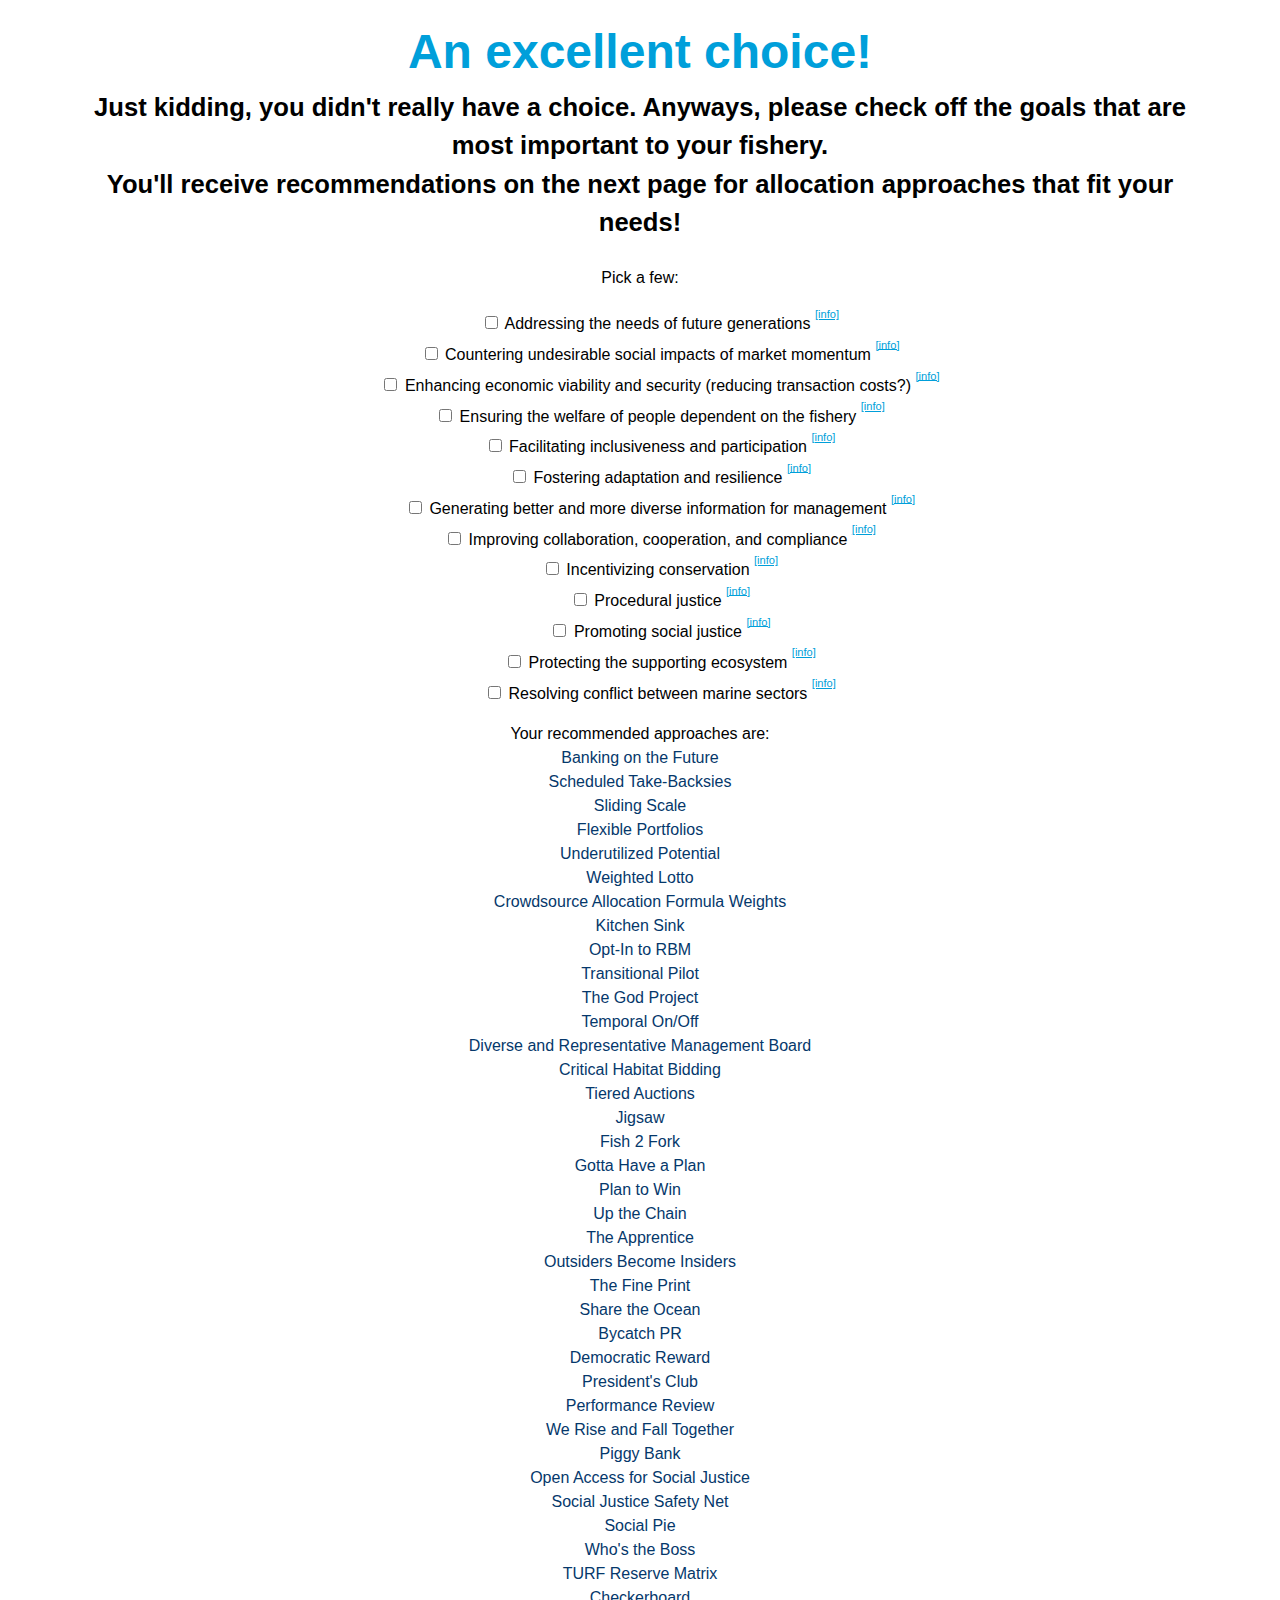
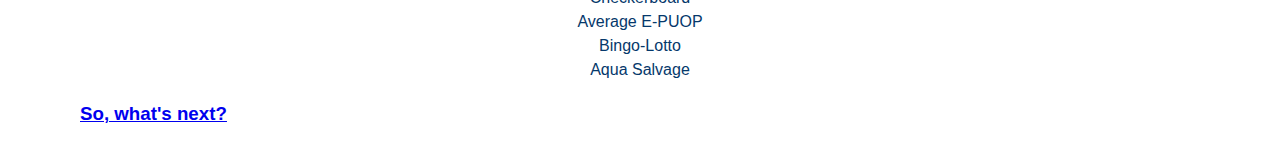
<file: checkbox.html>
<!DOCTYPE html>
<html>
<!--<style>
#wrapper {width: 640px;overflow: auto;}
ul li {list-style-type: none;}
#approaches {width: 300px;float: left;}
#selections {width: 330px;float: left;}
</style>-->
<style>
.tooltip {
  position: relative;
  display: inline-block;
}

.tooltip .tooltiptext {
  visibility: hidden;
  width: 500px;
  color: #05386B;
  text-align: center;
  border-radius: 0px;
  padding: 0px 0;

  /* Position the tooltip */
  position: absolute;
  z-index: 1;
}

.tooltip:hover .tooltiptext {
  visibility: visible;
}
</style>

<head>
  <script src="https://ajax.googleapis.com/ajax/libs/jquery/3.2.1/jquery.min.js">
</script>
<script type="text/javascript" src="checkbox.js"></script>
<link rel="icon"
  type="image/ico"
  href="favicon.ico">
<link rel="stylesheet" type="text/css" href="style.css">
<link rel="stylesheet"
href="https://fonts.googleapis.com/css?family=Comfortaa">
<title>Allocation Approach Selection Tool</title>
</head>


<body>
  <div id="wrapper">
    <div id="content">
        <div id="heading">
          <h2 style="text-align: center;">An excellent choice!</h2>
                    <span><h4>Just kidding, you didn't really have a choice. Anyways, please check off the goals that are most important to your fishery.</h4></span>
          		<h6>You'll receive recommendations on the next page for allocation approaches that fit your needs!</h6>

        </div>

<div class="row">
<br>
  <div class="column">
        <div id="selections">

			<b>Pick a few:</b>
			<ul class="goals"> <!-- previously apt-opper-->
      <li >

        <input type="checkbox" value="1" />
        <label for="1">Addressing the needs of future generations
        <div class="tooltip"><sup><sup><u>[info]</u></sup></sup><span class="tooltiptext"><sup><sup>Conserving nonrenewable resources for the future, helping renewable resources to recover, etc. </sup></sup></span></div>
      </label>

      </li>
      <li >
        <input type="checkbox" value="2" />
        <label for="2">Countering undesirable social impacts of market momentum
        <div class="tooltip"><sup><sup><u>[info]</u></sup></sup><span class="tooltiptext"><sup><sup>Ensuring that price changes that may affect people’s livelihoods are accounted for (?)</sup></sup></span></div>
      </label>
      </li>
      <li >
        <input type="checkbox" value="3" />
        <label for="3">Enhancing economic viability and security (reducing transaction costs?)
        <div class="tooltip"><sup><sup><u>[info]</u></sup></sup><span class="tooltiptext"><sup><sup>Reducing transaction costs, ensuring the fishery will be profitable in the future, providing job security to fishermen, etc.</sup></sup></span></div>
      </label>
      </li>
      <li >
        <input type="checkbox" value="4" />
        <label for="4">Ensuring the welfare of people dependent on the fishery
        <div class="tooltip"><sup><sup><u>[info]</u></sup></sup><span class="tooltiptext"><sup><sup>Providing them stable jobs in a healthy and profitable fishery</sup></sup></span></div>
      </label>
      </li>
      <li >
        <input type="checkbox" value="5" />
        <label for="5">Facilitating inclusiveness and participation
        <div class="tooltip"><sup><sup><u>[info]</u></sup></sup><span class="tooltiptext"><sup><sup>Making sure diverse demographics are represented by providing them opportunities to participate in the fishery</sup></sup></span></div>
      </label>
      </li>
      <li >
        <input type="checkbox" value="6" />
        <label for="6">Fostering adaptation and resilience
        <div class="tooltip"><sup><sup><u>[info]</u></sup></sup><span class="tooltiptext"><sup><sup>Improving the community’s ability to respond to and recover from change </sup></sup></span></div>
      </label>
      </li>
      <li >
        <input type="checkbox" value="7" />
        <label for="7">Generating better and more diverse information for management
        <div class="tooltip"><sup><sup><u>[info]</u></sup></sup><span class="tooltiptext"><sup><sup>Improving data collection methods, gathering more comprehensive data about the fishery</sup></sup></span></div>
      </label>
      </li>
    <li >
      <input type="checkbox" value="8" />
      <label for="8">Improving collaboration, cooperation, and compliance
      <div class="tooltip"><sup><sup><u>[info]</u></sup></sup><span class="tooltiptext"><sup><sup>Helping the community to work together and follow the rules of the fishery</sup></sup></span></div>
    </label>
    </li>
    <li >
      <input type="checkbox" value="9" />
      <label for="9">Incentivizing conservation
      <div class="tooltip"><sup><sup><u>[info]</u></sup></sup><span class="tooltiptext"><sup><sup>Motivating members of the community to use resources mindfully to reduce waste</sup></sup></span></div>
    </label>
    </li>
      <li >
        <input type="checkbox" value="10" />
        <label for="10">Procedural justice
        <div class="tooltip"><sup><sup><u>[info]</u></sup></sup><span class="tooltiptext"><sup><sup>Ensuring fairness in allocation processes</sup></sup></span></div>
      </label>
      </li>
      <li >
        <input type="checkbox" value="11" />
        <label for="11">Promoting social justice
        <div class="tooltip"><sup><sup><u>[info]</u></sup></sup><span class="tooltiptext"><sup><sup>Ensuring fairness in wealth distribution and privileges</sup></sup></span></div>
      </label>
      </li>
      <li >
        <input type="checkbox" value="12" />
        <label for="12">Protecting the supporting ecosystem
        <div class="tooltip"><sup><sup><u>[info]</u></sup></sup><span class="tooltiptext"><sup><sup>This means both the community of organisms as well as their surrounding environment</sup></sup></span></div>
      </label>
      </li>
      <li >
        <input type="checkbox" value="13" />
        <label for="13">Resolving conflict between marine sectors
        <div class="tooltip"><sup><sup><u>[info]</u></sup></sup><span class="tooltiptext"><sup><sup>Psst: <a href="http://fisherysolutionscenter.edf.org/virtual-fisheries-academy-e-courses" target="_blank">EDF's Virtual Fisheries Academy</a> has a great description of this!</sup></sup></span></div>
      </label>
      </li>
			</ul>
</div>
</div>
<div class="column">
  <b>Your recommended approaches are:</b>
        <div style="color: #05386B;" id="approaches" > <!-- previously aptresults-->
          <div class="3 7 8 9 10 13">Banking on the Future</div>
    			<div class="1 2 4">Scheduled Take-Backsies</div>
    			<div class="9 11 13">Sliding Scale</div>
    			<div class="3 6 9">Flexible Portfolios</div>
    			<div class="3 6 11">Underutilized Potential</div>
    			<div class="1 2 3 4 5 6 7 8 9 10 11 12 13">Weighted Lotto</div>
    			<div class="5 7">Crowdsource Allocation Formula Weights</div>
    			<div class="1 3 4 8 9 10 11 12">Kitchen Sink</div>
    			<div class="5 8 10">Opt-In to RBM</div>
    			<div class="5 7 8">Transitional Pilot</div>
    			<div class="2 3 4 6 7 9 12">The God Project</div>
    			<div class="3 8 13">Temporal On/Off</div>
    			<div class="4 5 8 11 13">Diverse and Representative Management Board</div>
          <div class="7 9 12">Critical Habitat Bidding</div>
          <div class="2 4 11">Tiered Auctions</div>
          <div class="4 5 10 11">Jigsaw</div>
          <div class="2 9">Fish 2 Fork</div>
          <div class="1 2 3 4 6 8">Gotta Have a Plan</div>
          <div class="3 5 6 7 9 12 13">Plan to Win</div>
          <div class="3 4 8">Up the Chain</div>
          <div class="1 4 8">The Apprentice</div>
          <div class="4 5 12">Outsiders Become Insiders</div>
          <div class="5 7 9">The Fine Print</div>
          <div class="1 3 4 7 9 12">Share the Ocean</div>
          <div class="8 9 12">Bycatch PR</div>
          <div class="8 9 12">Democratic Reward</div>
          <div class="5 9 10 11">President's Club</div>
          <div class="1 9 12">Performance Review</div>
          <div class="8 9 12">We Rise and Fall Together</div>
          <div class="3 9">Piggy Bank</div>
          <div class="1 5 11">Open Access for Social Justice</div>
          <div class="3 4 11">Social Justice Safety Net</div>
          <div class="1 4 10 11">Social Pie</div>
          <div class="7 8">Who's the Boss</div>
          <div class="9 12">TURF Reserve Matrix</div>
          <div class="4 8 12">Checkerboard</div>
          <div class="5 6 8 10 11">Average E-PUOP</div>
          <div class="4 5 12">Bingo-Lotto</div>
          <div class="3 6 7 8 9 13">Aqua Salvage</div>





        </div>
    </div>
</div>
</div>
<!--<p><a href="recommendations.html">
<img border="0" alt="Next Page" src="prettyfish.png" width="200" height="100">
</a></p>-->
<p><a href="nextsteps.html">
<h3><u>So, what's next?</u></h3>
</a></p>
</div>
</body>
</html>
</file>
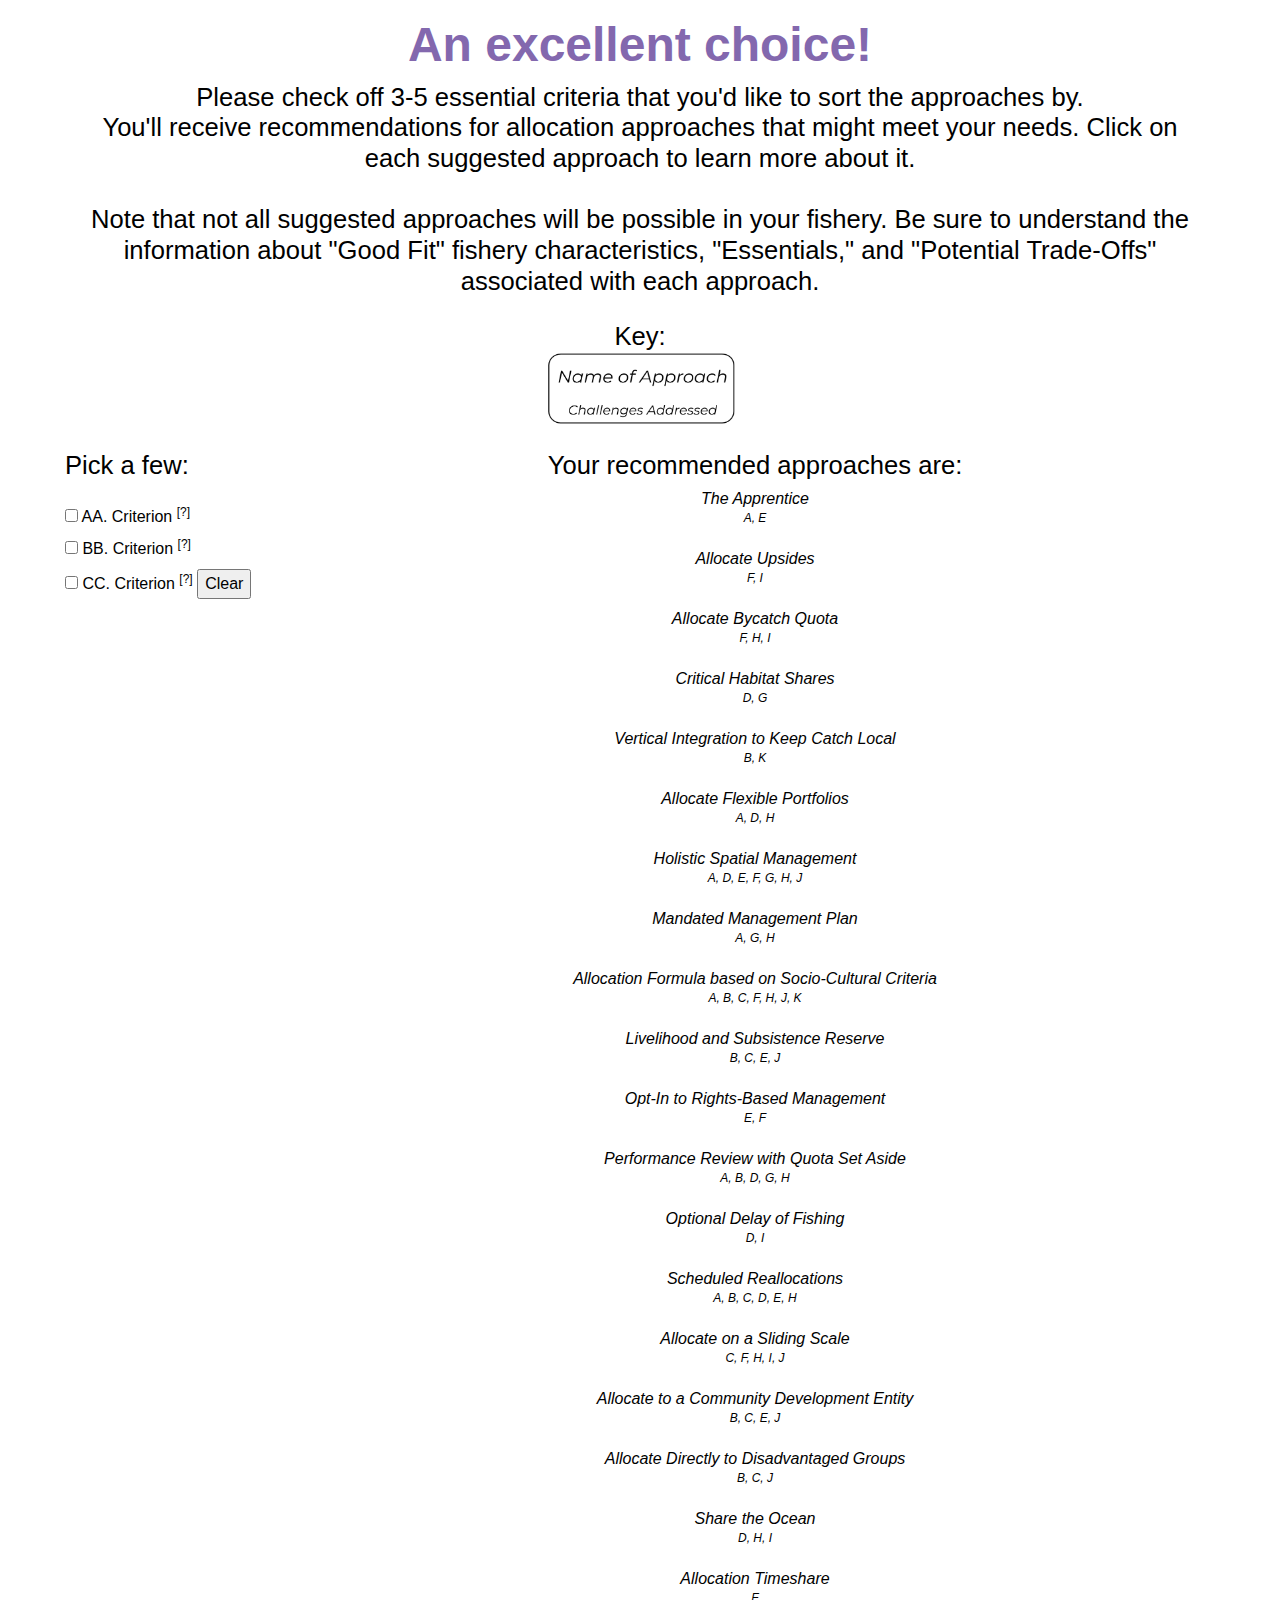
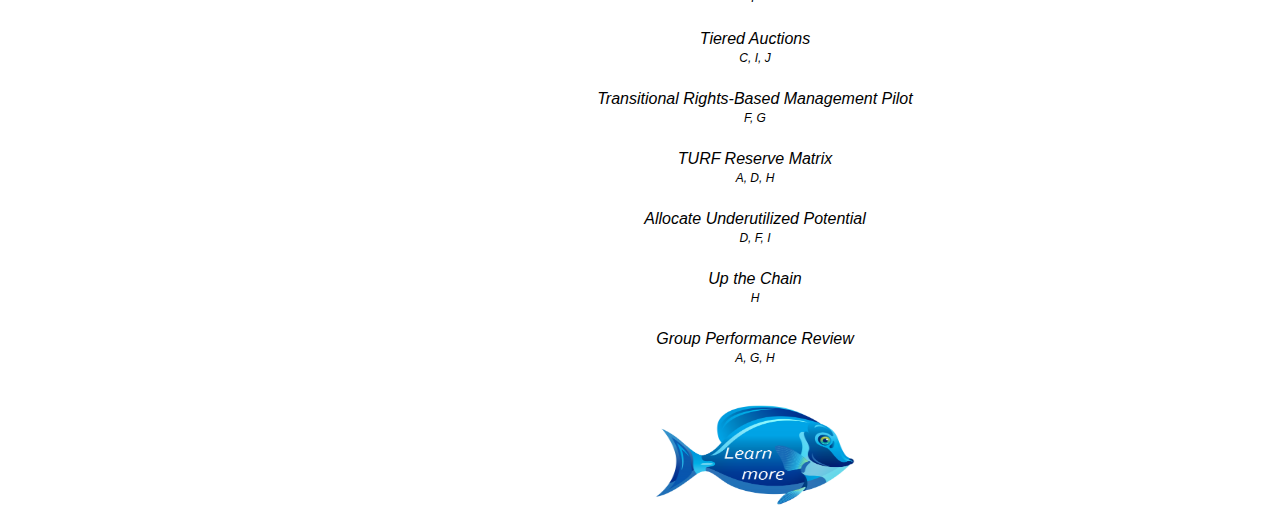
<file: essentials.html>
<!DOCTYPE html>
<html>
<style>
p{
  text-align: left;
}
.modal-content,.modal-header,.modal-footer, .modal-body, .modal-dialog{
  background-color: rgb(217,217,217);

}
.tooltip {
  position: relative;
  display: inline-block;
  color: black;
}

.tooltip .tooltiptext {
  visibility: hidden;
  width: 200px;
  color: rgb(217,217,217);
  text-align: center;
  border-radius: 12px;
  padding: 3px;
  background-color: black;

  /* Position the tooltip */
  position: absolute;
  z-index: 2;
}

.tooltip:hover .tooltiptext {
  visibility: visible;
}
</style>
<head>

  <!-- Latest compiled and minified CSS -->
  <link rel="stylesheet" href="https://maxcdn.bootstrapcdn.com/bootstrap/4.3.1/css/bootstrap.min.css">

  <!-- jQuery library -->
  <script
  src="https://code.jquery.com/jquery-3.4.1.js"
  integrity="sha256-WpOohJOqMqqyKL9FccASB9O0KwACQJpFTUBLTYOVvVU="
  crossorigin="anonymous"></script>

  <!-- Latest compiled JavaScript -->
  <script src="https://maxcdn.bootstrapcdn.com/bootstrap/4.3.1/js/bootstrap.min.js"></script>
  <link rel="icon"
  type="image/ico"
  href="favicon.ico">
  <link rel="stylesheet" type="text/css" href="style.css">
  <link rel="stylesheet"
  href="https://fonts.googleapis.com/css?family=Montserrat">
  <script src="checkbox.js"></script>

</head>
<body>

  <label><h2 style="text-align: center; color: #8368AE;"><b>An excellent choice!</b></h2></label>
  <h4>Please check off 3-5 essential criteria that you'd like to sort the approaches by.
    <br>
    You'll receive recommendations for allocation approaches that might meet your needs. Click on each suggested approach to learn more about it.
    <br> <br> Note that not all suggested approaches will be possible in your fishery. Be sure to understand the information about "Good Fit" fishery characteristics, "Essentials," and "Potential Trade-Offs" associated with each approach.
  </h4>
  <br>
  <h6>Key:</h6> <!-- change challengekey.png to the essentials key-->
  <img src="challengekey.png" width="190" height="75"style="margin-left:auto; margin-right:auto; display:block">
<br>
  <div class="row">
    <div class="column1">

      <!-- CHECKBOX OPTIONS -->
      <div class="selections-wrap">
        <h6>Pick a few:</h6>
        <br>
        <form action="/submission.html" method="POST"> <!-- you can change AA,BB,CC to whatever unique identifiers you'd like to use. Just make sure you add them in to the 'data-category' section of the approaches that they apply to-->
            <label>
            <input type="checkbox"  name="goal" value="AA" id="AA" />
            AA. Criterion  <sup data-toggle="tooltip" title="Description">[?]</sup>
            </label>
            <br>
            <label>
              <input type="checkbox" name = "goal" value="BB" id="BB" />
              BB. Criterion <sup data-toggle="tooltip" title="Description">[?]</sup>
            </label>
            <br>
            <label>
              <input type="checkbox" name = "goal" value="CC" id="CC"/>
              CC. Criterion  <sup data-toggle="tooltip" title="Description">[?]</sup>
            </label>

            <input type="button" class="clear" value="Clear">
          </form>
        </div>
      </div>


          <!-- APPROACHES -->
          <br>
            <div class="column2">
            <h6>Your recommended approaches are:</h6>
            <div class="approach" data-id="the-apprentice" data-category="4 A E">
              <button type="button" class="btn btn-primary" data-toggle="modal" data-target="#mymodal1">
                The Apprentice  <br><sup>A, E</sup>
              </button>
              <div class="modal fade" id="mymodal1">
                <div class="modal-dialog">
                  <div class="modal-content">
                    <div class="modal-header">
                      <h1>The Apprentice</h1>
                    </div>
                    <div class="modal-body">
                      <h3>Description: </h3>
                      <p>In order to be eligible to participate in the fishery (and receive an allocation), prospective new entrants must complete an apprenticeship/ mentorship period with an established fisher. This system helps to ensure new fishers understand system norms and roles, abide by regulations, and are accepted by the community/ fishery. </p>
                      <h3>Challenges Addressed: </h3>
                      <p>
                        A. Stakeholders view rights as entitlements and fail to uphold accompanying responsibilities.<br/>
                        E. Lack of opportunities for new entrants
                      </p>
                      <h3>Good Fit For: </h3>
                      <p>Small-scale/community-based fisheries; fisheries with established RBM systems/TURFs, but social strife/an excluded group</p>

                      <h3>Essentials: </h3>
                      <ol>
                        <li>Leadership capacity and willingness of existing fishermen to be mentors</li>
                        <li>Clearly defined processes, roles, responsibilities, and eligibility criteria</li>
                      </ol>
                      <h3>Potential Trade-Offs: </h3>
                      <ol>
                        <li>Increases overall capacity and effort</li>
                        <li>Risk of corruption</li>
                      </ol>
                      <h3>Additional Notes: </h3>
                      <p>This approach is based on the program in Punta Allen.</p>
                    </div>
                    <div class="modal-footer">
                      <button type="button" class="btn btn-default" data-dismiss="modal">Close</button>
                    </div>
                  </div>
                </div>
              </div>
            </div>

            <div class="approach" data-id="allocate-upsides" data-category="5 7 8 10 F I">
              <button type="button" class="btn btn-primary" data-toggle="modal" data-target="#mymodal3">
                Allocate Upsides <br><sup>F, I</sup>
              </button>
              <div class="modal fade" id="mymodal3">
                <div class="modal-dialog">
                  <div class="modal-content">
                    <div class="modal-header">
                      <h1>Allocate Upsides</h1>
                    </div>
                    <div class="modal-body">
                      <p>First, the potential benefits (e.g., increases in catch, abundance, profits, etc.) -- i.e., the “upsides” -- of managing the fishery through different strategies must be modeled/ projected. A participatory process is then used to achieve consensus on a desired management strategy. The projected yield for the chosen strategy is then allocated via a multi-criterion allocation formula based on fishery values.</p>
                      <h3>Challenges Addressed: </h3>
                      <p>
                        F. Lack of buy-in from current "winners"<br/>
                        I. Poor fishery and ecosystem status makes allocation difficult
                      </p>

                      <h3>Good Fit For: </h3>
                      <p>Fisheries targeting species with a well-known life history and that are resilient to changes</p>

                      <h3>Essentials: </h3>
                      <ol>
                        <li>Data about the species to create parameters for modeling</li>
                        <li>Willingness of the community to cooperate</li>
                        <li>Eligibility criteria</li>
                      </ol>
                      <h3>Potential Trade-Offs: </h3>
                      <ol>
                        <li>Challenging for new entrants</li>
                      </ol>
                      <h3>Additional Notes: </h3>
                      <p>Not the best approach for communities with a high dependence on the fishery in the present and near future</p>
                    </div>
                    <div class="modal-footer">
                      <button type="button" class="btn btn-default" data-dismiss="modal">Close</button>
                    </div>
                  </div>
                </div>
              </div>
            </div>



            <div class="approach" data-id="allocate-bycatch-quota" data-category="5 7 F H I">
              <button type="button" class="btn btn-primary" data-toggle="modal" data-target="#mymodal5">
                Allocate Bycatch Quota <br><sup>F, H, I</sup>
              </button>
              <div class="modal fade" id="mymodal5">
                <div class="modal-dialog">
                  <div class="modal-content">
                    <div class="modal-header">
                      <h1>Allocate Bycatch Quota</h1>
                    </div>
                    <div class="modal-body">
                      <h3>Category: Performance-Based Incentives</h3>
                      <h3>Description: </h3>
                      <p>Determine a scientifically-supported “TAC” for common bycatch species and allocate it out to fishery participants (along with quota for target species). Option to make these initial bycatch allocations based proportionally on historic catch (of targets) if bycatch data is limited. Review bycatch data periodically and, if a participant is below a certain threshold (e.g., 25% below their bycatch quota), they get more of it to use for the rest of the season (essentially increasing their insurance against having to stop fishing due to exceeding the bycatch quota). If they are above the threshold (e.g., 10% above their quota), they lose a portion of it. The bycatch quota is non-transferable and the additional amount they earn (credit) expires at the end of the season.</p>
                      <h3>Challenges Addressed: </h3>
                      <p>
                        F. Lack of buy-in from current "winners"<br/>
                        H. Perverse incentives reduce sustainability<br/>
                        I. Poor fishery and ecosystem status makes allocation difficult
                      </p>

                      <h3>Good Fit For: </h3>
                      <p>Fisheries struggling with “weak/ choke stocks;” sophisticated, technology-rich fisheries; fisheries with a cooperative mindset; profitable fisheries; industrialized fisheries</p>

                      <h3>Essentials: </h3>
                      <ol>
                        <li>High-quality catch data</li>
                        <li>Strong monitoring and enforcement</li>
                        <li>Central administration</li>
                        <li>Catch shares for target species</li>
                      </ol>
                      <h3>Potential Trade-Offs: </h3>
                      <ol>
                        <li>Complex administration</li>
                        <li>Memorializes current participants</li>
                      </ol>
                      <h3>Additional Notes: </h3>
                      <p>This is the Bering Sea Pollock Chinook Salmon Incentive Plan. </p>
                    </div>
                    <div class="modal-footer">
                      <button type="button" class="btn btn-default" data-dismiss="modal">Close</button>
                    </div>
                  </div>
                </div>
              </div>
            </div>



            <div class="approach" data-id="critical-habitat-shares" data-category="3 6 7 8 D G">
              <button type="button" class="btn btn-primary" data-toggle="modal" data-target="#mymodal7">
                Critical Habitat Shares <br><sup>D, G</sup>
              </button>
              <div class="modal fade" id="mymodal7">
                <div class="modal-dialog">
                  <div class="modal-content">
                    <div class="modal-header">
                      <h1>Critical Habitat Shares</h1>
                    </div>
                    <div class="modal-body">
                      <h3>Description: </h3>
                      <p> Identify critical ecosystem areas and allocate access to fish in them separately from the rest of the area.  TAC within these "habitat shares" should be based on the amount of fishing pressure the critical area can withstand while still providing ecosystem benefits.  Can mandate monitoring and reporting of system metrics and catch while in these areas (i.e., reporting can be a condition of entry into the habitat shares allocation system).</p>
                      <h3>Challenges Addressed: </h3>
                      <p>
D. Lack of flexibility, adaptability, and resilience<br/>
G. Lack of sufficient/ reliable data
                        </p>
                      <h3>Good Fit For: </h3>
                      <p>Spawning aggregation fisheries; sensitive nursery habitat fisheries; fisheries where fleet sizes/locations are similar</p>

                      <h3>Essentials: </h3>
                      <ol>
                        <li>Ability to enforce limited access to critical habitat using remote sensing/GPS</li>
                        <li>Ability to calculate the total allowable entrance to the critical area using fishing pressure on the area</li>
                        <li>Government familiarity with auction systems</li>
                      </ol>
                      <h3>Potential Trade-Offs: </h3>
                      <ol>
                        <li>May be expensive and harder to achieve than traditional ecosystem protection approaches (ex. MPAs)</li>
                      </ol>
                      <h3>Additional Notes: </h3>
                      <p>It may be challenging to calculate TAC for habitat shares, enforce access into critical ecosystem areas, and decide what the sliding scale for the auction is.</p>
                    </div>
                    <div class="modal-footer">
                      <button type="button" class="btn btn-default" data-dismiss="modal">Close</button>
                    </div>
                  </div>
                </div>
              </div>
            </div>



            <div class="approach" data-id="vertical-integration-to-keep-catch-local" data-category="1 9 B K">
              <button type="button" class="btn btn-primary" data-toggle="modal" data-target="#mymodal11">
                Vertical Integration to Keep Catch Local <br><sup>B, K</sup>
              </button>
              <div class="modal fade" id="mymodal11">
                <div class="modal-dialog">
                  <div class="modal-content">
                    <div class="modal-header">
                      <h1>Vertical Integration to Keep Catch Local</h1>
                    </div>
                    <div class="modal-body">
                      <h3>Description: </h3>
                      <p>Quota can be allocated to vertically integrated catcher-processor-retailer groups at the local level to improve community well-being (support local jobs and food security). Eligibility to participate in the fishery can be dependent on agreement to sell to local buyers, or end users (e.g., no fishers who wish to export their catch allowed), or participants who commit to such agreements can be granted larger quota percentages. </p>
                      <h3>Challenges Addressed: </h3>
                      <p>
                      B. Undesirable market momentum <br/>
                       K. Lack of market access/ interest
                      </p>
                      <h3>Good Fit For: </h3>
                      <p>Fisheries where species can be processed at a local level; fisheries with species that are culturally relevant locally; fisheries with unbalanced import to export ratios where there are food security issues; fisheries that have some market segmentation; fisheries with a history of community members eating locally harvested fisheries; near-shore fisheries (maybe)</p>

                      <h3>Essentials: </h3>
                      <ol>
                        <li>Data on each link in the supply chain and end markets</li>
                        <li>Data to determine initial allocation to user groups</li>
                        <li>Accountability and tracking</li>
                        <li>Program maintenance</li>
                      </ol>
                      <h3>Potential Trade-Offs: </h3>
                      <ol>
                        <li>Reduces potential global market efficiency, reduces market available to fishers</li>
                        <li>Makes it hard for new entrants to participate</li>
                        <li>May increase conflict and reduce fishermen’s bargaining power</li>
                      </ol>
                      <h3>Additional Notes: </h3>
                      <p>Is there any demand for local seafood such that a price premium can be obtained? This approach has been partially tested in the form of catcher-processor allocations.</p>
                    </div>
                    <div class="modal-footer">
                      <button type="button" class="btn btn-default" data-dismiss="modal">Close</button>
                    </div>
                  </div>
                </div>
              </div>
            </div>


            <div class="approach" data-id="allocate-flexible-portfolios" data-category="3 7 10 A D H">
              <button type="button" class="btn btn-primary" data-toggle="modal" data-target="#mymodal13">
                Allocate Flexible Portfolios <br><sup>A, D, H</sup>
              </button>
              <div class="modal fade" id="mymodal13">
                <div class="modal-dialog">
                  <div class="modal-content">
                    <div class="modal-header">
                      <h1>Allocate Flexible Portfolios</h1>
                    </div>
                    <div class="modal-body">
                      <h3>Description: </h3>
                      <p>Fishermen receive a permanent percent share of a multispecies fishery or species complex (e.g., percent of the “Groundfish fishery,” or “flatfish complex”). The status of each species is then assessed periodically, and allowable poundage for that season is distributed. Permanent percent shares are stable while the annual pounds fluctuate based on abundance. In data-limited contexts, the framework can be put into place (portfolio allocations) at the outset, while at the same time data collection systems are implemented to enable the annual adjustments in the future.</p>
                      <h3>Challenges Addressed: </h3>
                      <p>
                        A. Stakeholders view rights as entitlements and fail to uphold accompanying responsibilities.<br/>
                        D. Lack of flexibility, adaptability, and resilience<br/>
                        H. Perverse incentives reduce sustainability
                      </p>
                      <h3>Good Fit For: </h3>
                      <p>Multispecies fisheries; fisheries where species undergo wide swings in abundance</p>

                      <h3>Essentials: </h3>
                      <ol>
                        <li>Data on abundance and catch at the species level</li>
                        <li>Administrative capacity to change the quota pound amount annually</li>
                        <li>Willingness of community members to change the quota pound amount annually</li>
                      </ol>
                      <h3>Potential Trade-Offs: </h3>
                      <ol>
                        <li>Challenging for specialized/niche fisheries → issues with economic viability</li>
                        <li>Requires a lot of data</li>
                      </ol>
                      <h3>Additional Notes: </h3>
                      <p>Spreading quotas across a larger space that covers the species’ full range would increase stability.

                      </p>
                    </div>
                    <div class="modal-footer">
                      <button type="button" class="btn btn-default" data-dismiss="modal">Close</button>
                    </div>
                  </div>
                </div>
              </div>
            </div>

            <div class="approach" data-id="holistic-spatial-management" data-category="3 5 7 8 10 A D E F G H J">
              <button type="button" class="btn btn-primary" data-toggle="modal" data-target="#mymodal14">
                Holistic Spatial Management<br><sup>A, D, E, F, G, H, J</sup>
              </button>
              <div class="modal fade" id="mymodal14">
                <div class="modal-dialog">
                  <div class="modal-content">
                    <div class="modal-header">
                      <h1>Holistic Spatial Management</h1>
                    </div>
                    <div class="modal-body">
                      <h3>Description: </h3>
                      <p>Evaluate and quantify all ecosystem goods and services being generated in a clearly-defined, spatially explicit area (e.g., fishing resources, aquacultured resources, tourism value, etc.). Then include all of these services in the allocation system: Extraction, access, management, use, and alienation rights for all services are allocated to co-management entities associated with specific zones within the area, subject to restrictions that prevent externalities to other zones and users. This system creates more benefits to negotiate with, prevents inter-sector conflict, enables smoother transitions to alternative livelihoods as necessary, and fosters resilience.</p>
                      <h3>Challenges Addressed: </h3>
                      <p>
                      A. Stakeholders view rights as entitlements and fail to uphold accompanying responsibilities.<br/>
                       D. Lack of flexibility, adaptability, and resilience<br/>
                       E. Lack of opportunities for new entrants <br/>
                       F. Lack of buy-in from current "winners"<br/>
                       G. Lack of sufficient/ reliable data<br/>
                       H. Perverse incentives reduce sustainability<br/>
                       J. Need-based illegal fishing
                      </p>
                      <h3>Good Fit For: </h3>
                      <p>Systems with a plethora of valuable ecosystem goods/services attached to specific areas (ex. dive sites, surf breaks,sessile (immobile) and low-mortality species)</p>

                      <h3>Essentials: </h3>
                      <ol>
                        <li>Legislation and/or a public trust doctrine that allows area rights</li>
                        <li>A strong co-management entity</li>
                        <li>Measures that restrict outside uses from infringing on the production of ecosystem goods and services in the area</li>
                        <li>Data on ecosystem goods, services, and status</li>
                      </ol>
                      <h3>Potential Trade-Offs: </h3>
                      <ol>
                        <li>Negative impacts on users outside of co-management entities</li>
                        <li>Incentivizes illegal use of ecosystem goods/services</li>
                      </ol>
                      <h3>Additional Notes: </h3>
                      <p>Need to prevent the degradation of ecosystem goods/services across jurisdictional boundaries through careful delineation of area and institutional arrangements. Different management algorithms and models will be required in different contexts (ex. resource utilities where area rights are challenging).</p>
                    </div>
                    <div class="modal-footer">
                      <button type="button" class="btn btn-default" data-dismiss="modal">Close</button>
                    </div>
                  </div>
                </div>
              </div>
            </div>

            <div class="approach" data-id="mandated-management-plan" data-category="1 6 7 A G H">
              <button type="button" class="btn btn-primary" data-toggle="modal" data-target="#mymodal15">
                Mandated Management Plan <br><sup>A, G, H</sup>
              </button>
              <div class="modal fade" id="mymodal15">
                <div class="modal-dialog">
                  <div class="modal-content">
                    <div class="modal-header">
                      <h1>Mandated Management Plan</h1>
                    </div>
                    <div class="modal-body">
                      <h3>Description: </h3>
                      <p>Development of an effective management plan can be a condition on entry into the fishery (i.e., a condition to be eligible to receive quota allocation). A group/co-op cannot be allocated any quota until it produces a plan for managing their prospective allocations, using a template to ensure outcomes (eg. conservation, food, coastal protection etc.) are all comparable across plans. The plans could be scored against criteria developed by group consensus and TAC allocated as a function of the ranked scores. </p>
                      <h3>Challenges Addressed: </h3>
                      <p>
                        A. Stakeholders view rights as entitlements and fail to uphold accompanying responsibilities.<br/>
                        G. Lack of sufficient/ reliable data<br/>
                        H. Perverse incentives reduce sustainability
                      </p>
                      <h3>Good Fit For: </h3>
                      <p>Fisheries/countries already familiar with FMP processes; co-op/group-based fisheries (TURFs); fisheries with species that have a smaller home range; communities with good consensus building processes and high levels of literacy</p>
                      <h3>Essentials: </h3>
                      <ol>
                        <li>Group capacity to conduct planning exercises/consensus building process</li>
                        <li>Administrative capacity to review the plan effectively</li>
                        <li>Transparent and trustworthy evaluation process</li>
                        <li>Co-management</li>
                        <li>Performance tracking</li>
                      </ol>
                      <h3>Potential Trade-Offs: </h3>
                      <ol>
                        <li>May disadvantage already-marginalized groups</li>
                      </ol>
                      <h3>Additional Notes: </h3>
                      <p>Stakeholders should have access to free business planning assistance. This method is already being tested for Mexican TURFs and Bering Sea co-ops.</p>
                    </div>
                    <div class="modal-footer">
                      <button type="button" class="btn btn-default" data-dismiss="modal">Close</button>
                    </div>
                  </div>
                </div>
              </div>
            </div>

            <div class="approach" data-id="allocation-formula-based-on-socio-cultural-criteria" data-category="1 2 5 6 7 8 9 10 A B C F H J K">
              <button type="button" class="btn btn-primary" data-toggle="modal" data-target="#mymodal17">
                Allocation Formula based on Socio-Cultural Criteria<br><sup>A, B, C, F, H, J, K</sup>
              </button>
              <div class="modal fade" id="mymodal17">
                <div class="modal-dialog">
                  <div class="modal-content">
                    <div class="modal-header">
                      <h1>Allocation Formula based on Socio-Cultural Criteria</h1>
                    </div>
                    <div class="modal-body">
                      <h3>Description: </h3>
                      <p>Appropriate, measurable sociocultural criteria can be identified and agreed to by stakeholders, and used [in place of catch history] when calculating participants' quota percentages. For example, allocating more to fishers who have participated in the fishery or lived in the community longer, or favoring fishers who utilize traditional gears or techniques, etc. A participatory, facilitated process should be followed to articulate criteria for allocating catch and to assign weights to each criterion (with education on values that may be less familiar to stakeholders, e.g. ecosystem protection). </p>
                      <h3>Challenges Addressed: </h3>
                      <p>
                      A. Stakeholders view rights as entitlements and fail to uphold accompanying responsibilities.<br/>
                      B. Undesirable market momentum <br/>
                      C. Reduced welfare of those dependent on the fishery<br/>
                       F. Lack of buy-in from current "winners"<br/>
                       H. Perverse incentives reduce sustainability<br/>
                       J. Need-based illegal fishing<br/>
                       K. Lack of market access/interest
                      </p>
                      <h3>Good Fit For: </h3>
                      <p>Fisheries with strong socio-cultural values and sufficient social capital to engage in effective participatory decision-making</p>

                      <h3>Essentials: </h3>
                      <ol>
                        <li>Consensus-building process</li>
                        <li>Performance tracking system for selected criteria</li>
                        <li>Data on past performance on consensus criteria or a pilot period to collect data and incentive compliance with consensus criteria</li>
                      </ol>
                      <h3>Potential Trade-Offs: </h3>
                      <ol>
                        <li>Management efficiency (process is time-consuming)</li>
                        <li>Requires data, expert knowledge</li>
                      </ol>
                      <h3>Additional Notes: </h3>
                      <p>While theoretically any set of values can be favored with this process, some values may be at odds with each other, and thus a clear tradeoff evaluation process is critical</p>
                    </div>
                    <div class="modal-footer">
                      <button type="button" class="btn btn-default" data-dismiss="modal">Close</button>
                    </div>
                  </div>
                </div>
              </div>
            </div>

            <div class="approach" data-id="livelihood-and-subsistence-reserve" data-category="1 2 4 8 B C E J">
              <button type="button" class="btn btn-primary" data-toggle="modal" data-target="#mymodal18">
                Livelihood and Subsistence Reserve<br><sup>B, C, E, J</sup>
              </button>
              <div class="modal fade" id="mymodal18">
                <div class="modal-dialog">
                  <div class="modal-content">
                    <div class="modal-header">
                      <h1>Livelihood and Subsistence Reserve</h1>
                    </div>
                    <div class="modal-body">
                      <h3>Description: </h3>
                      <p>Allocation of open access area (or small portion of fishery quota) to ensure those who require access to the fishery for subsistence but are excluded from the rights-based management system still have the ability to fish and provide for their families. The open-access area should still have some form of harvest controls (e.g., gear restrictions) for sustainability (and fishers included in the RBM system should not be allowed to fish there). There can also be a limit on the length of time an individual fisher can participate in the open-access system, with training/ capacity building assistance to help them transition to rights-based management.</p>
                      <h3>Challenges Addressed: </h3>
                      <p>
                        B. Undesirable market momentum <br/>
                        C. Reduced welfare of those dependent on the fishery<br/>
                         E. Lack of opportunities for new entrants <br/>
                         J. Need-based illegal fishing
                    </p>
                      <h3>Good Fit For: </h3>
                      <p>S.S. Coastal; fisheries with a strong culture of inclusion and collective values; sessile species</p>

                      <h3>Essentials: </h3>
                      <ol>
                        <li>Rules in the open-access area to prevent overfishing</li>
                        <li>Strong monitoring and data of stock health</li>
                        <li>Stocks that are not already crashing</li>
                      </ol>
                      <h3>Potential Trade-Offs: </h3>
                      <ol>
                        <li>May be hard to balance input/output controls in RBM & OA</li>
                      </ol>
                      <h3>Additional Notes: </h3>
                      <p>Be careful that incentives are still promoting a shift towards RBM in the long-term.</p>
                    </div>
                    <div class="modal-footer">
                      <button type="button" class="btn btn-default" data-dismiss="modal">Close</button>
                    </div>
                  </div>
                </div>
              </div>
            </div>

            <div class="approach" data-id="opt-in-to-rights-based-management" data-category="4 5 E F">
              <button type="button" class="btn btn-primary" data-toggle="modal" data-target="#mymodal19">
                Opt-In to Rights-Based Management <br><sup>E, F</sup>
              </button>
              <div class="modal fade" id="mymodal19">
                <div class="modal-dialog">
                  <div class="modal-content">
                    <div class="modal-header">
                      <h1>Opt-In to Rights-Based Management</h1>
                    </div>
                    <div class="modal-body">
                      <h3>Description: </h3>
                      <p>First, set a TAC (or TAE) for the entire fishery, then give each participant the option of joining a rights-based management (RBM) group by meeting some criteria (e.g. joining a co-op). This allows those who choose to continue to race to fish to join of their own accord once they observe the benefits accruing to RBM members.</p>
                      <h3>Challenges Addressed: </h3>
                      <p>
                      E. Lack of opportunities for new entrants <br/>
F. Lack of buy-in from current "winners"<br/>
                      </p>
                      <h3>Good Fit For: </h3>
                      <p>Industrial fisheries where current “winners” are resistant to rationalization, fisheries struggling with race-to-fish constraints</p>

                      <h3>Essentials: </h3>
                      <ol>
                        <li>Fishery needs to be under a TAC or TAE</li>
                        <li>Stock cannot already be collapsing</li>
                      </ol>
                      <h3>Potential Trade-Offs: </h3>
                      <ol>
                        <li>Reduces RBM benefits in the short term</li>
                        <li>May need to compensate/incentivize the biggest winners under race-to-fish to participate.</li>
                      </ol>
                      <h3>Additional Notes: </h3>
                      <p>Need to be careful so that the stock doesn’t collapse.</p>
                    </div>
                    <div class="modal-footer">
                      <button type="button" class="btn btn-default" data-dismiss="modal">Close</button>
                    </div>
                  </div>
                </div>
              </div>
            </div>


            <div class="approach" data-id="performance-review-with-quota-set-aside" data-category="1 3 6 7 A B D G H">
              <button type="button" class="btn btn-primary" data-toggle="modal" data-target="#mymodal22">
                Performance Review with Quota Set Aside<br><sup>A, B, D, G, H</sup>
              </button>
              <div class="modal fade" id="mymodal22">
                <div class="modal-dialog">
                  <div class="modal-content">
                    <div class="modal-header">
                      <h1>Performance Review with Quota Set Aside</h1>
                    </div>
                    <div class="modal-body">
                      <h3>Description: </h3>
                      <p>Begin by allocating equal shares (or allocating based on historical catch, or other system), but setting aside a percent of the TAC or a spatially explicit area that fishers can’t enter/ use. Then implement a periodic (e.g., seasonal, bi-annual) performance review process to evaluate participants’ performance on a valued metric (e.g., catch, discards, employing local fishers, etc.) in the program thus far.  Access to the set-aside quota/ area can be used as a temporary reward for participants with the best performance, or can be allocated out permanently or semi-permanently (e.g., until the next review) to align allocations with community values, based on the additional data gathered during the review period. Quota/ area set aside can also be granted for temporary use in “experimental” programs designed to test innovations for minimizing ecosystem impact, improving data collection/ monitoring, or meeting other community goals. </p>
                      <h3>Challenges Addressed: </h3>
                      <p>
                      A. Stakeholders view rights as entitlements and fail to uphold accompanying responsibilities.<br/>
                       B. Undesirable market momentum <br/>
                       D. Lack of flexibility, adaptability, and resilience<br/>
                       G. Lack of sufficient/ reliable data<br/>
                       H. Perverse incentives reduce sustainability
                      </p>
                      <h3>Good Fit For: </h3>
                      <p>Fisheries with cohesion and connectivity among participants but lack of data on valued metrics</p>

                      <h3>Essentials: </h3>
                      <ol>
                        <li>Clearly defined review/reward period</li>
                        <li>Strong data collection system (going forward)</li>
                        <li>Transparency in how award winners are selected and how much they are granted</li>
                        <li>Co-defined indicators for participant performance</li>
                      </ol>
                      <h3>Potential Trade-Offs: </h3>
                      <ol>
                        <li>Administrative costs for review process/allocation adjustments</li>
                      </ol>
                      <h3>Additional Notes: </h3>
                      <p>Where appropriate, peer review or a democratic voting process may form the basis for evaluation.  </p>
                    </div>
                    <div class="modal-footer">
                      <button type="button" class="btn btn-default" data-dismiss="modal">Close</button>
                    </div>
                  </div>
                </div>
              </div>
            </div>

            <div class="approach" data-id="optional-delay-of-fishing" data-category="3 8 D I">
              <button type="button" class="btn btn-primary" data-toggle="modal" data-target="#mymodal23">
                Optional Delay of Fishing <br><sup>D, I</sup>
              </button>
              <div class="modal fade" id="mymodal23">
                <div class="modal-dialog">
                  <div class="modal-content">
                    <div class="modal-header">
                      <h1>Optional Delay of Fishing</h1>
                    </div>
                    <div class="modal-body">
                      <h3>Description: </h3>
                      <p>Individual fishermen can opt to delay use of their allocation to another period/season, thereby allowing the stock to increase more rapidly, resulting in a larger amount available to them in the future.</p>
                      <h3>Challenges Addressed: </h3>
                      <p>
                        D. Lack of flexibility, adaptability, and resilience<br/>
I. Poor fishery and ecosystem status makes allocation difficult
                      </p>
                      <h3>Good Fit For: </h3>
                      <p>Data-rich fisheries; fisheries with processes in place to determine stock status; fisheries where participants’ dependency on the fishery/ flexibility is heterogeneous; fast growing species</p>

                      <h3>Essentials: </h3>
                      <ol>
                        <li>Scientific method to determine “interest rate” (i.e., accurate assessments to determine how much stocks rebuild in a given period)</li>
                        <li>Industry with a high risk tolerance that can afford to not fish for a set period of time</li>
                        <li>Another allocation approach to determine how much each fisherman is eligible for the first place</li>
                      </ol>
                      <h3>Potential Trade-Offs: </h3>
                      <ol>
                        <li>Requires catch monitoring</li>
                        <li>May need to be coupled with another approach to promote social justice</li>
                        <li>Administratively complex</li>
                        <li>Biological uncertainty</li>
                      </ol>
                      <h3>Additional Notes: </h3>
                      <p>This method depends on the reproduction potential of the species. You also need details on how to calculate/execute the interest. How do you provide others incentive if they can’t take this risk?</p>
                    </div>
                    <div class="modal-footer">
                      <button type="button" class="btn btn-default" data-dismiss="modal">Close</button>
                    </div>
                  </div>
                </div>
              </div>
            </div>


            <div class="approach" data-id="scheduled-reallocations" data-category="1 2 4 8 A B C D E H">
              <button type="button" class="btn btn-primary" data-toggle="modal" data-target="#mymodal25">
                Scheduled Reallocations <br><sup>A, B, C, D, E, H</sup>
              </button>
              <div class="modal fade" id="mymodal25">
                <div class="modal-dialog">
                  <div class="modal-content">
                    <div class="modal-header">
                      <h1>Scheduled Reallocations</h1>
                    </div>
                    <div class="modal-body">
                      <h3>Description: </h3>
                      <p>Small portions of allocations can be redistributed over time to meet community goals. 100% of the TAC is allocated initially, but clear expectations are set that after a certain interval (e.g., number of seasons), a predetermined percentage will be taken back from each participant (either just one time, or at scheduled intervals), and returned to a common pool to be reallocated or re-distributed based on current community goals. For example, re-compiled quota could be allocated to new fishers wishing to enter the fishery, to small-scale or subsistence fishers, temporarily granted as a reward to the most sustainable participants each year, or simply held for a period to allow more rapid stock recovery. </p>
                      <h3>Challenges Addressed: </h3>
                      <p>
A. Stakeholders view rights as entitlements and fail to uphold accompanying responsibilities.<br/>                        2. Ensuring dependent people have access to on the fishery for subsistence<br />
B. Undesirable market momentum <br/>
C. Reduced welfare of those dependent on the fishery<br/>
D. Lack of flexibility, adaptability, and resilience<br/>
 E. Lack of opportunities for new entrants <br/>
 H. Perverse incentives reduce sustainability
                      </p>
                      <h3>Good Fit For: </h3>
                      <p>Industrial fisheries, fisheries newly transitioning to rights-based management</p>

                      <h3>Essentials: </h3>
                      <ol>
                        <li>Data to calculate the right percentage to take back</li>
                        <li>Non-corrupt decision-making body</li>
                        <li>Clear and effective initial outreach campaign</li>
                      </ol>
                      <h3>Potential Trade-Offs: </h3>
                      <ol>
                        <li>Reduces conservation incentives</li>
                      </ol>
                      <h3>Additional Notes: </h3>
                      <p> Buy-back systems could also be considered.</p>
                    </div>
                    <div class="modal-footer">
                      <button type="button" class="btn btn-default" data-dismiss="modal">Close</button>
                    </div>
                  </div>
                </div>
              </div>
            </div>

            <div class="approach" data-id="allocate-on-a-sliding-scale" data-category="1 2 5 7 8 C F H I J">
              <button type="button" class="btn btn-primary" data-toggle="modal" data-target="#mymodal26">
                Allocate on a Sliding Scale <br><sup>C, F, H, I, J</sup>
              </button>
              <div class="modal fade" id="mymodal26">
                <div class="modal-dialog">
                  <div class="modal-content">
                    <div class="modal-header">
                      <h1>Allocate on a Sliding Scale</h1>
                    </div>
                    <div class="modal-body">
                      <h3>Description: </h3>
                      <p>A sliding scale allocation formula can allocate a higher proportion of fishery resources (i.e., quota or access) to fishers less able to adapt when abundance is low. As the stock increases, the proportion of the allocation to more adaptive fishers can increase.This can help prioritize the preservation of a vulnerable sector in the short-term; as the resource gets bigger, opportunities and security are expanded for all.</p>
                      <h3>Challenges Addressed: </h3>
                      <p>
C. Reduced welfare of those dependent on the fishery<br/>
 F. Lack of buy-in from current "winners"<br/>
H. Perverse incentives reduce sustainability<br/>
I. Poor fishery and ecosystem status makes allocation difficult<br/>
J. Need-based illegal fishing
                      </p>
                      <h3>Good Fit For: </h3>
                      <p>Data-rich fisheries (specifically ones where information of stock health is regularly collected), fisheries with clear distinction between sectors in terms of vulnerability/ adaptability</p>

                      <h3>Essentials: </h3>
                      <ol>
                        <li>Data about stock health that is collected in the same time intervals as the allocation review/adjustment timeline</li>
                        <li>Inclusion of different marine sectors in determining the sliding scale</li>
                      </ol>
                      <h3>Potential Trade-Offs: </h3>
                      <ol>
                        <li>N/A</li>
                      </ol>
                      <h3>Additional Notes: </h3>
                      <p>N/A</p>
                    </div>
                    <div class="modal-footer">
                      <button type="button" class="btn btn-default" data-dismiss="modal">Close</button>
                    </div>
                  </div>
                </div>
              </div>
            </div>

            <div class="approach" data-id="allocate-to-a-community-development-entity" data-category="1 4 B C E J">
              <button type="button" class="btn btn-primary" data-toggle="modal" data-target="#mymodal27">
                Allocate to a Community Development Entity<br><sup>B, C, E, J</sup>
              </button>
              <div class="modal fade" id="mymodal27">
                <div class="modal-dialog">
                  <div class="modal-content">
                    <div class="modal-header">
                      <h1>Allocate to a Community Development Entity</h1>
                    </div>
                    <div class="modal-body">
                      <h3>Description: </h3>
                      <p>Allocate access directly to an entity dedicated to community development which can then lease out quota or access to generate funds to spur economic development and livelihood diversification in the community.</p>
                      <h3>Challenges Addressed: </h3>
                      <p>
                        B. Undesirable market momentum <br/>
C. Reduced welfare of those dependent on the fishery<br/>
E. Lack of opportunities for new entrants <br/>
J. Need-based illegal fishing
                      </p>
                      <h3>Good Fit For: </h3>
                      <p>Cultures that favor equity and where social values outweigh pure fishery economic values; fisheries with higher level of social capital and cohesion</p>

                      <h3>Essentials: </h3>
                      <ol>
                        <li>Value for social justice and redistribution of wealth</li>
                      </ol>
                      <h3>Potential Trade-Offs: </h3>
                      <ol>
                        <li>Detracts from the productive capacity and economic value of the fishery</li>
                      </ol>
                      <h3>Additional Notes: </h3>
                      <p>This approach is similar to some CDQ programs. </p>
                    </div>
                    <div class="modal-footer">
                      <button type="button" class="btn btn-default" data-dismiss="modal">Close</button>
                    </div>
                  </div>
                </div>
              </div>
            </div>

            <div class="approach" data-id="allocate-directly-to-disadvantaged-groups" data-category="1 2 8 B C J">
              <button type="button" class="btn btn-primary" data-toggle="modal" data-target="#mymodal28">
                Allocate Directly to Disadvantaged Groups<br><sup>B, C, J</sup>
              </button>
              <div class="modal fade" id="mymodal28">
                <div class="modal-dialog">
                  <div class="modal-content">
                    <div class="modal-header">
                      <h1>Allocate Directly to Disadvantaged Groups</h1>
                    </div>
                    <div class="modal-body">
                      <h3>Description: </h3>
                      <p>The allocation formula is based on equal parts catch history and representation. The sectors to allocate to can be based on environmental factors like gear and vessel size or social factors like race, tribal status, or gender. More groups means reduced capacity. There may be one-way transferability depending on sector definitions. This approach includes a set-aside for future generations.</p>
                      <h3>Challenges Addressed: </h3>
                      <p>
                        B. Undesirable market momentum <br/>
  C. Reduced welfare of those dependent on the fishery<br/>
  J. Need-based illegal fishing
                      </p>
                      <h3>Good Fit For: </h3>
                      <p>Cultures that favor equity and where social values outweigh pure fishery economic values</p>

                      <h3>Essentials: </h3>
                      <ol>
                        <li>An administrative body and neutral appeals system to determine eligibility and create new 'sectors'</li>
                        <li>Sector managers/representatives to negotiate allocation</li>
                        <li>Process for negotiation allocation by sector</li>
                      </ol>
                      <h3>Potential Trade-Offs: </h3>
                      <ol>
                        <li>May reduce economic efficiency</li>
                        <li>Does not foster adaptation or resilience</li>
                      </ol>
                      <h3>Additional Notes: </h3>
                      <p>Need to be very careful when creating the new sectors. Need process to make sure all marginalized groups are identified and represented.</p>
                    </div>
                    <div class="modal-footer">
                      <button type="button" class="btn btn-default" data-dismiss="modal">Close</button>
                    </div>
                  </div>
                </div>
              </div>
            </div>

            <div class="approach" data-id="share-the-ocean" data-category="3 7 10 D H I">
              <button type="button" class="btn btn-primary" data-toggle="modal" data-target="#mymodal29">
                Share the Ocean <br><sup>D, H, I</sup>
              </button>
              <div class="modal fade" id="mymodal29">
                <div class="modal-dialog">
                  <div class="modal-content">
                    <div class="modal-header">
                      <h1>Share the Ocean</h1>
                    </div>
                    <div class="modal-body">
                      <h3>Description: </h3>
                      <p>Compute the fraction of ocean productivity, in terms of “primary productivity units,” that can be extracted each year to maintain ecosystem health and functioning while achieving fishery goals. Translate shares of ocean productivity into catch shares (e.g. tuna is worth more units than mackerel, which is worth more than sardines, etc.) and allocate these shares based on a multi-criteria formula that reflects fishery values. </p>
                      <h3>Challenges Addressed: </h3>
                      <p>
                     D. Lack of flexibility, adaptability, and resilience<br/>
                      H. Perverse incentives reduce sustainability<br/>
                    I. Poor fishery and ecosystem status makes allocation difficult

                      </p>
                      <h3>Good Fit For: </h3>
                      <p>Data-rich fisheries with a high scientific capacity and good catch accounting</p>

                      <h3>Essentials: </h3>
                      <ol>
                        <li>Data on ocean productivity and the footprint of each species</li>
                        <li>System to track catch</li>
                        <li>Cap on fraction of ocean productivity that can be extracted based on studies showing how much must remain in the water to support the ecosystem </li>
                      </ol>
                      <h3>Potential Trade-Offs: </h3>
                      <ol>
                        <li>Social justice concerns not directly addressed</li>
                      </ol>
                      <h3>Additional Notes: </h3>
                      <p>This approach requires a lot of data on the ecosystem and food web.</p>
                    </div>
                    <div class="modal-footer">
                      <button type="button" class="btn btn-default" data-dismiss="modal">Close</button>
                    </div>
                  </div>
                </div>
              </div>
            </div>

            <div class="approach" data-id="allocation-timeshare" data-category="5 F">
              <button type="button" class="btn btn-primary" data-toggle="modal" data-target="#mymodal30">
                Allocation Timeshare <br><sup>F</sup>
              </button>
              <div class="modal fade" id="mymodal30">
                <div class="modal-dialog">
                  <div class="modal-content">
                    <div class="modal-header">
                      <h1>Allocation Timeshare</h1>
                    </div>
                    <div class="modal-body">
                      <h3>Description: </h3>
                      <p>Allocate temporal access rights in addition to harvest quota. For example, divide fishers into two (or more) groups and restrict them to fishing during alternate months or seasons. This would allow more fishermen to have access overall, but control the amount on the water at one time.</p>
                      <h3>Challenges Addressed: </h3>
                      <p>
F. Lack of buy-in from current "winners"
                      </p>
                      <h3>Good Fit For: </h3>
                      <p>Industrial fisheries, near-shore fisheries, fisheries with a declining catch per unit effort (CPUE) and increasing costs, a quota/effort/area-based system. Species that are not overly seasonal in their behavior/ abundance (e.g., non-aggregating species).</p>

                      <h3>Essentials: </h3>
                      <ol>
                        <li>A monitoring/reporting process</li>
                        <li>Individual/boat licenses</li>
                        <li>Consequences for violators</li>
                        <li>Rule enforcement</li>
                      </ol>
                      <h3>Potential Trade-Offs: </h3>
                      <ol>
                        <li>Reduces fishers’ time on the water (may not be a well-received change)</li>
                        <li>Does not actually reduce the number of fishers/ capacity, so must be paired with effective science-based catch limits </li>
                      </ol>
                      <h3>Additional Notes: </h3>
                      <p>Lessens the burden on administration.</p>
                    </div>
                    <div class="modal-footer">
                      <button type="button" class="btn btn-default" data-dismiss="modal">Close</button>
                    </div>
                  </div>
                </div>
              </div>
            </div>

            <div class="approach" data-id="tiered-auctions" data-category="2 8 C I J">
              <button type="button" class="btn btn-primary" data-toggle="modal" data-target="#mymodal31">
                Tiered Auctions <br><sup>C, I, J</sup>
              </button>
              <div class="modal fade" id="mymodal31">
                <div class="modal-dialog">
                  <div class="modal-content">
                    <div class="modal-header">
                      <h1>Tiered Auctions</h1>
                    </div>
                    <div class="modal-body">
                      <h3>Description: </h3>
                      <p>Auction off quota shares/ access rights, but rather than letting everyone participate in the auction at the same time, open bidding to one sector or group of participants at a time, depending on community values. For example, first the most dependent (or most marginalized) group can be allowed to bid, then to the next most, etc., thereby preventing them from having to compete with fishers who have significantly more resources. Can also be used to favor fishers with the best sustainability track records, or those who use certain gears, etc. </p>
                      <h3>Challenges Addressed: </h3>
                      <p>
              C. Reduced welfare of those dependent on the fishery<br/>
              I. Poor fishery and ecosystem status makes allocation difficult<br/>
              J. Need-based illegal fishing
                      <h3>Good Fit For: </h3>
                      <p>Diverse/multi-fleet fisheries (where some groups of participants have more flexibility than others); high value fisheries</p>

                      <h3>Essentials: </h3>
                      <ol>
                        <li>Familiarity/experience with auction systems</li>
                        <li>A neutral auctioneer</li>
                      </ol>
                      <h3>Potential Trade-Offs: </h3>
                      <ol>
                        <li>Still some money needed to access the fishery</li>
                      </ol>
                      <h3>Additional Notes: </h3>
                      <p>If rights are transferable between participants this system does not address the risk of consolidation/ loss of diversity after the initial allocation has been made (but this process may be desirable, depending on system context).</p>
                    </div>
                    <div class="modal-footer">
                      <button type="button" class="btn btn-default" data-dismiss="modal">Close</button>
                    </div>
                  </div>
                </div>
              </div>
            </div>

            <div class="approach" data-id="transitional-rights-based-management-pilot" data-category="5 6 7 F G">
              <button type="button" class="btn btn-primary" data-toggle="modal" data-target="#mymodal32">
                Transitional Rights-Based Management Pilot <br><sup>F, G</sup>
              </button>
              <div class="modal fade" id="mymodal32">
                <div class="modal-dialog">
                  <div class="modal-content">
                    <div class="modal-header">
                      <h1>Transitional Pilot</h1>
                    </div>
                    <div class="modal-body">
                      <h3>Description: </h3>
                      <p>In a fishery that already has a TAC in place, but where there is resistance to rationalization (and thus race-to-fish conditions), pilot an RBM system with an “experimental fishing permit” or similar. Secure a portion of the overall TAC and allocate it out to limited number of participants. Participants can be required to meet certain criteria (e.g., agree to mandatory reporting; use only certain gears; etc.), and in exchange they get the benefits of RBM - i.e., guaranteed portion of the TAC and flexibility to fish their individual quota whenever they want (including outside of seasons imposed on the rest of the fishery). Gives opportunity to “prove” the concept to increase buy-in. Can also be applied in recreational fisheries.</p>
                      <h3>Challenges Addressed: </h3>
                      <p>
                        F. Lack of buy-in from current "winners"<br/>
                        G. Lack of sufficient/ reliable data

                      </p>
                      <h3>Good Fit For: </h3>
                      <p>TAC-managed fisheries where there is skepticism about rights-based management; fisheries struggling with race-to-fish</p>

                      <h3>Essentials: </h3>
                      <ol>
                        <li>Data about species to set up initial parameters</li>
                        <li>Administrative capacity to manage intake data during the pilot period</li>
                      </ol>
                      <h3>Potential Trade-Offs: </h3>
                      <ol>
                        <li>Without careful experimental design and messaging, can be seen as biased (i.e., “picking the winners”), or as an attempt to force RBM</li>
                      </ol>
                      <h3>Additional Notes: </h3>
                      <p>Be careful to not incentivize cheating/misreporting. Think about ways to bring/buy in people who don’t participate in the pilot.</p>
                    </div>
                    <div class="modal-footer">
                      <button type="button" class="btn btn-default" data-dismiss="modal">Close</button>
                    </div>
                  </div>
                </div>
              </div>
            </div>

            <div class="approach" data-id="turf-reserve-matrix" data-category="3 7 A D H">
              <button type="button" class="btn btn-primary" data-toggle="modal" data-target="#mymodal33">
                TURF Reserve Matrix <br><sup>A, D, H</sup>
              </button>
              <div class="modal fade" id="mymodal33">
                <div class="modal-dialog">
                  <div class="modal-content">
                    <div class="modal-header">
                      <h1>TURF Reserve Matrix</h1>
                    </div>
                    <div class="modal-body">
                      <h3>Description: </h3>
                      <p> Matrix of small TURF areas allocated to individual fishers, with requirement to set aside a portion as no take zone. Fishers decide how much space to set aside in their TURF, as well as where to locate their NTZ. Individuals can harvest more aggressively in their fished area if they set aside more/ better space as NTZ. The outcome is a network of TURFs and NTZs with individual accountability and agency.</p>
                      <h3>Challenges Addressed: </h3>
                      <p>
                        A. Stakeholders view rights as entitlements and fail to uphold accompanying responsibilities.<br/>
                        D. Lack of flexibility, adaptability, and resilience<br/>
H. Perverse incentives reduce sustainability
                      </p>
                      <h3>Good Fit For: </h3>
                      <p>Small fisheries with low-mobility species; homogeneity in ecosystem quality across whole area; low impact gears</p>

                      <h3>Essentials: </h3>
                      <ol>
                        <li>Monitoring/tracking/enforcement for marine reserves</li>
                        <li>Allocation formula corresponding to TURF: reserve ratio allocation</li>
                        <li>Baseline data on the status of each TURF/whole region</li>
                      </ol>
                      <h3>Potential Trade-Offs: </h3>
                      <ol>
                        <li>Not all TURF plots will be equally valuable.</li>
                      </ol>
                      <h3>Additional Notes: </h3>
                      <p>Need to keep climate change impacts in mind - ensure value of TURF areas doesn’t change (too much)</p>
                    </div>
                    <div class="modal-footer">
                      <button type="button" class="btn btn-default" data-dismiss="modal">Close</button>
                    </div>
                  </div>
                </div>
              </div>
            </div>

            <div class="approach" data-id="allocate-underutilized-potential" data-category="3 5 10 D F I">
              <button type="button" class="btn btn-primary" data-toggle="modal" data-target="#mymodal34">
                Allocate Underutilized Potential <br><sup>D, F, I</sup>
              </button>
              <div class="modal fade" id="mymodal34">
                <div class="modal-dialog">
                  <div class="modal-content">
                    <div class="modal-header">
                      <h1>Allocate Underutilized Potential</h1>
                    </div>
                    <div class="modal-body">
                      <h3>Description: </h3>
                      <p>If there are under-utilized species not being targeted because of cost/ time constraints under open access system, calculate the potential MSY of each and allocate 100% of it out to all fishers in the fishery, along with historically targeted species. When fishers are released from the race to fish, they may be able to innovate to catch those species more easily, and this allocation will also generate more flexibility to biological/ system shifts. Also gives fishers more to trade with, which can improve support for the program.</p>
                      <h3>Challenges Addressed: </h3>
                      <p>
D. Lack of flexibility, adaptability, and resilience<br/>
F. Lack of buy-in from current "winners"<br/>
I. Poor fishery and ecosystem status makes allocation difficult
                      </p>
                      <h3>Good Fit For: </h3>
                      <p>Multispecies fisheries with heterogeneous (different) species values and catch abilities; fisheries struggling with race-to-fish constraints</p>

                      <h3>Essentials: </h3>
                      <ol>
                        <li>Data to calculate a safe TAC for underutilized/non-target species</li>
                      </ol>
                      <h3>Potential Trade-Offs: </h3>
                      <ol>
                        <li>Risk of overfishing non-targeted stocks due to lack of data</li>
                        <li>There may not be a market for the other species</li>
                        <li>Risk of conflict with other marine sectors</li>
                      </ol>
                      <h3>Additional Notes: </h3>
                      <p>The data used needs to be high-quality and comprehensive.</p>
                    </div>
                    <div class="modal-footer">
                      <button type="button" class="btn btn-default" data-dismiss="modal">Close</button>
                    </div>
                  </div>
                </div>
              </div>
            </div>

            <div class="approach" data-id="up-the-chain" data-category="3 4 8 H">
              <button type="button" class="btn btn-primary" data-toggle="modal" data-target="#mymodal35">
                Up the Chain <br><sup>H</sup>
              </button>
              <div class="modal fade" id="mymodal35">
                <div class="modal-dialog">
                  <div class="modal-content">
                    <div class="modal-header">
                      <h1>Up the Chain</h1>
                    </div>
                    <div class="modal-body">
                      <h3>Category: Cooperative Planning</h3>
                      <h3>Description: </h3>
                      <p>Quota is allocated to groups that have vertically integrated catcher-processor-retailer systems at the local level to improve community well-being (support local jobs and food security).</p>
                      <h3>Challenges Addressed: </h3>
                      <p>
H. Perverse incentives reduce sustainability                      </p>
                      <h3>Good Fit For: </h3>
                      <p>Fisheries where species/fishermen can be processed at a local level; fisheries with species that are culturally relevant locally</p>

                      <h3>Essentials: </h3>
                      <ol>
                        <li>Data to determine initial allocation to user groups</li>
                        <li>Information about the supply chain/users</li>
                      </ol>
                      <h3>Potential Trade-Offs: </h3>
                      <ol>
                        <li>Can undermine conservation-minded behavior</li>
                        <li>Makes it hard for new entrants to participate</li>
                        <li>May increase conflict and reduce fishermen’s bargaining power</li>
                        <li>Could increase undesirable market momentum </li>
                      </ol>
                      <h3>Additional Notes: </h3>
                      <p>This approach has not been tested beyond catcher-processor allocation.</p>
                    </div>
                    <div class="modal-footer">
                      <button type="button" class="btn btn-default" data-dismiss="modal">Close</button>
                    </div>
                  </div>
                </div>
              </div>
            </div>

            <div class="approach" data-id="group-performance-review" data-category="6 7 A G H">
              <button type="button" class="btn btn-primary" data-toggle="modal" data-target="#mymodal36">
                Group Performance Review <br><sup>A, G, H</sup>
              </button>
              <div class="modal fade" id="mymodal36">
                <div class="modal-dialog">
                  <div class="modal-content">
                    <div class="modal-header">
                      <h1>Group Performance Review</h1>
                    </div>
                    <div class="modal-body">
                      <h3>Description: </h3>
                      <p>Similar to the Performance Review with Quota Set Aside idea, but uses social pressure to drive compliance -- Quota is allocated out (equal shares, or based on historic catch) with a percentage (or area) set aside and not fished. A periodic review is implemented, and if there is full compliance with system regulations, everyone gets a bonus quota amount (temporarily, semi-permanently, or permanently). Likewise, if one participant does not comply, everyone gets penalized with a quota reduction (and this quota can then be reserved to be used as a potential reward for performance during the following period). </p>
                      <h3>Challenges Addressed: </h3>
                      <p>
A. Stakeholders view rights as entitlements and fail to uphold accompanying responsibilities.<br/>
G. Lack of sufficient/ reliable data<br/>
H. Perverse incentives reduce sustainability
                      </p>
                      <h3>Good Fit For: </h3>
                      <p> Fisheries with cohesion and connectivity among participants but lack of data on valued metrics</p>

                      <h3>Essentials: </h3>
                      <ol>
                        <li>Transparency</li>
                        <li>Strong data collection/catch monitoring system (going forward)</li>
                        <li>Quota or area set aside to serve as the reward/penalty pool</li>
                        <li>Upfront buy-in and agreement on conditions</li>
                      </ol>
                      <h3>Potential Trade-Offs: </h3>
                      <ol>
                        <li>Administrative costs for review process/allocation adjustments</li>
                        <li>Risk of creating social stress</li>
                      </ol>
                      <h3>Additional Notes: </h3>
                      <p>May disproportionately impact most vulnerable/ dependent fishers.</p>
                    </div>
                    <div class="modal-footer">
                      <button type="button" class="btn btn-default" data-dismiss="modal">Close</button>
                    </div>
                  </div>
                </div>
              </div>
            </div>
            <br>
            <a href="nextsteps.html">
              <img border="0" alt="Next Page" src="prettyfish-learn.png" width="200" height="100">
            </a>

          </div>



      </div>

        </body>

        </html>
</file>
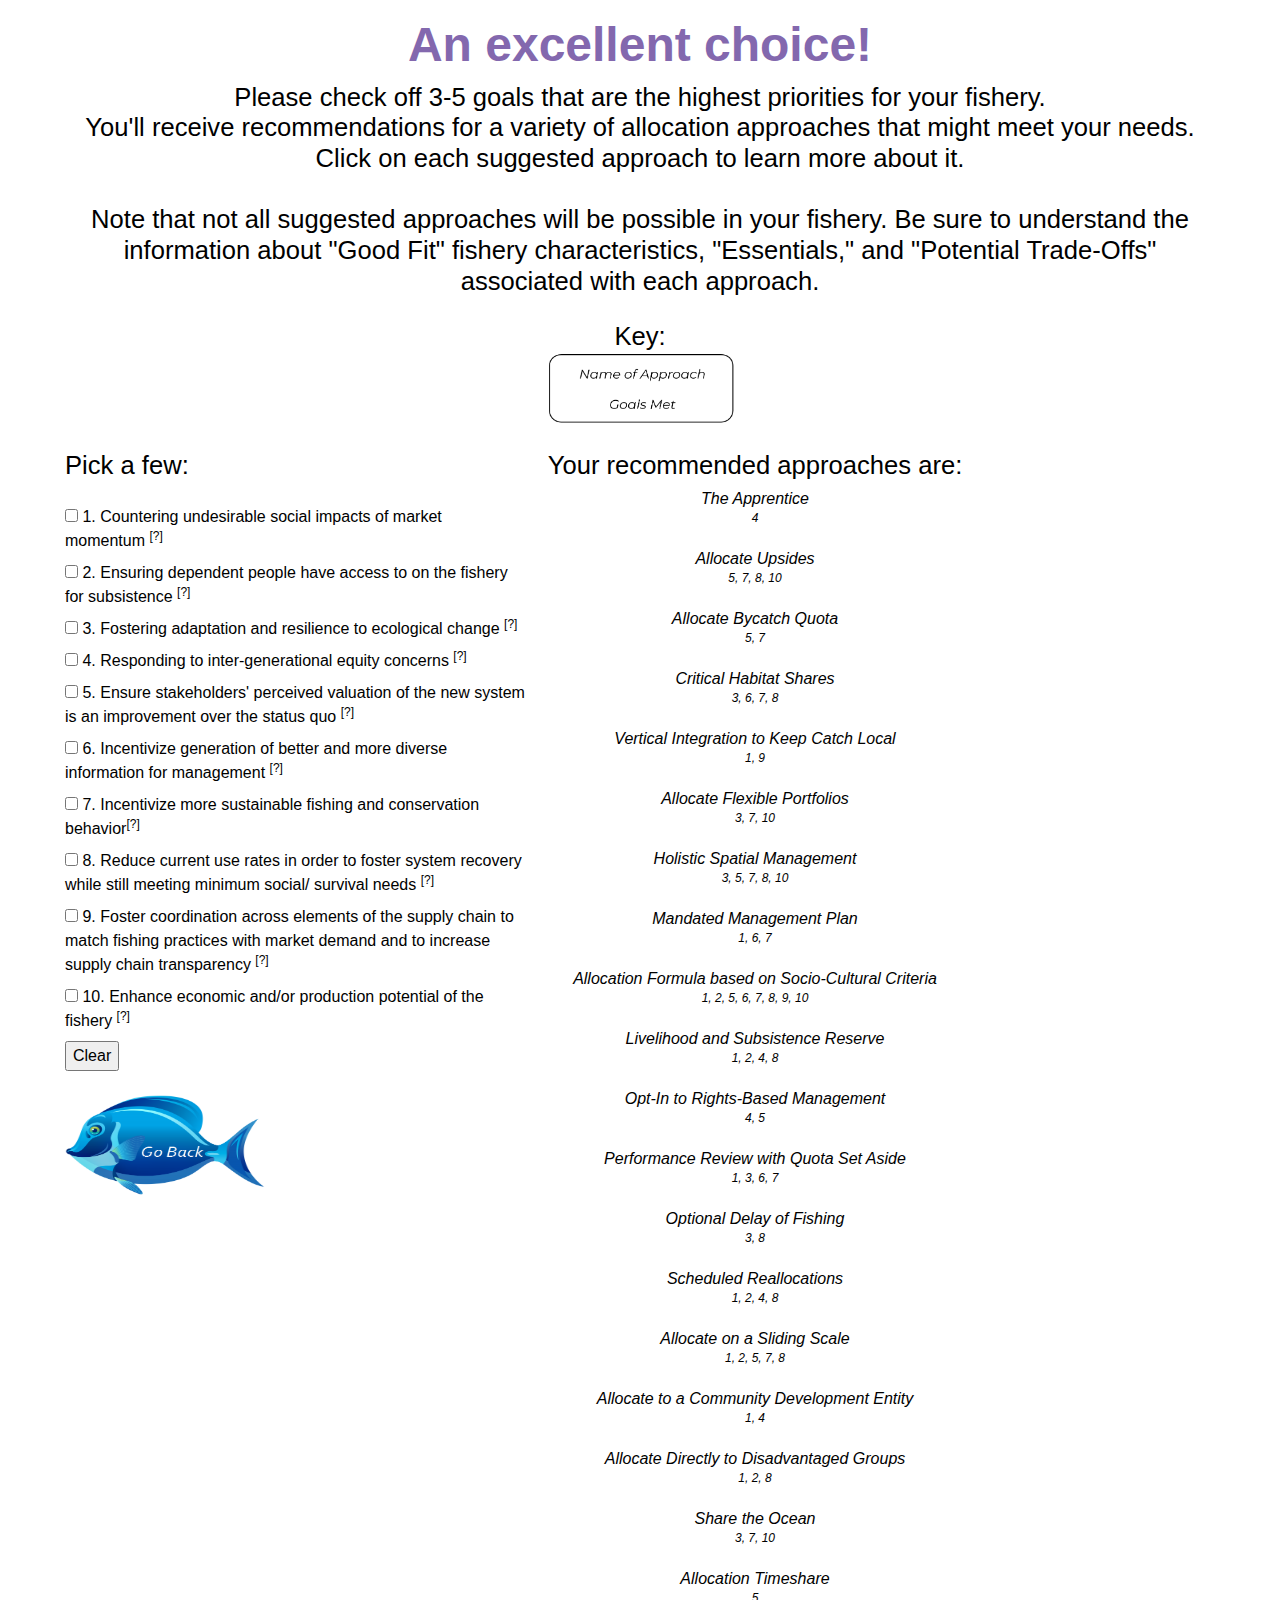
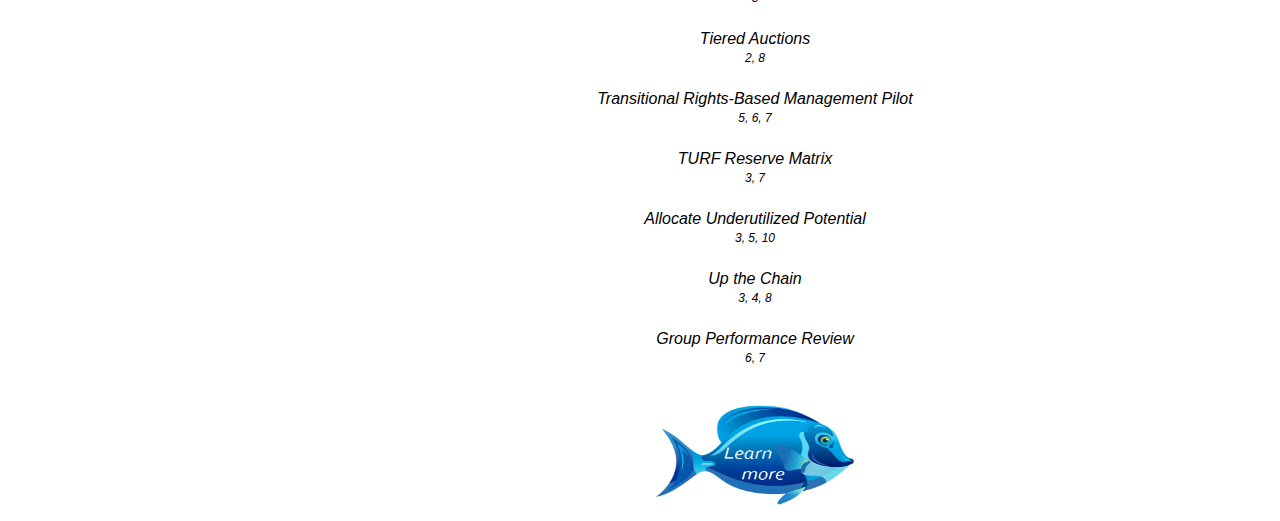
<file: goals.html>
<!DOCTYPE html>
<html>
<style>
p{
  text-align: left;
}
.modal-content,.modal-header,.modal-footer, .modal-body, .modal-dialog{
  background-color: rgb(217,217,217);

}
</style>
<head>

  <!-- Latest compiled and minified CSS -->
  <link rel="stylesheet" href="https://maxcdn.bootstrapcdn.com/bootstrap/4.3.1/css/bootstrap.min.css">

  <!-- jQuery library -->
  <script
  src="https://code.jquery.com/jquery-3.4.1.js"
  integrity="sha256-WpOohJOqMqqyKL9FccASB9O0KwACQJpFTUBLTYOVvVU="
  crossorigin="anonymous"></script>

  <!-- Latest compiled JavaScript -->
  <script src="https://maxcdn.bootstrapcdn.com/bootstrap/4.3.1/js/bootstrap.min.js"></script>
  <link rel="icon"
  type="image/ico"
  href="favicon.ico">
  <link rel="stylesheet" type="text/css" href="style.css">
  <link rel="stylesheet"

  href="https://fonts.googleapis.com/css?family=Montserrat">
  <script src="checkbox.js"></script>

</head>
<body>

  <label><h2 style="text-align: center; color: #8368AE;"><b>An excellent choice!</b></h2></label>
  <h4>Please check off 3-5 goals that are the highest priorities for your fishery.
    <br>
    You'll receive recommendations for a variety of allocation approaches that might meet your needs. Click on each suggested approach to learn more about it.
    <br> <br> Note that not all suggested approaches will be possible in your fishery. Be sure to understand the information about "Good Fit" fishery characteristics, "Essentials," and "Potential Trade-Offs" associated with each approach.
  </h4>
  <br>
  <h6>Key:</h6>
  <img src="key.png" width="190" height="75" style="margin-left:auto; margin-right:auto; display:block">
  <br>
  <div class="row">
    <div class="column1">

      <!-- CHECKBOX OPTIONS -->
      <div class="selections-wrap">
        <h6>Pick a few:</h6>
        <br>
        <form action="/submission.html" method="POST">
            <label>
            <input type="checkbox"  name="goal" value="1" id="1" />
            1. Countering undesirable social impacts of market momentum  <sup data-toggle="tooltip" title="Preserving existing fishery structures and demographics, preserving sector diversity; preserving small-scale actors; reducing dislocations stemming from transferability of quotas; preserving cultural value of the fishery; ensuring fishery benefits flow back to the local community. ">[?]</sup>
            </label>
            <br>
            <label>
              <input type="checkbox" name = "goal" value="2" id="2" />
              2. Ensuring dependent people have access to on the fishery for subsistence <sup data-toggle="tooltip" title="Supporting fishery-based livelihoods and ensuring food security; ensuring fishery benefits flow to individuals dependent on them; ensuring access to fishery resources for local stakeholders; preventing exclusion of subsistence fishers.">[?]</sup>
            </label>
            <br>
            <label>
              <input type="checkbox" name = "goal" value="3" id="3"/>
              3. Fostering adaptation and resilience to ecological change  <sup data-toggle="tooltip" title="Improving the community’s ability to absorb shocks, and respond to and recover from change; allowing for adaptability and flexibility with changing biological and social conditions; building adaptive management capacity; preparing fishery for climate change.">[?]</sup>
            </label>
            <br>
            <label>
              <input type="checkbox" name = "goal" value="4" id="4" />
              4. Responding to inter-generational equity concerns
 <sup data-toggle="tooltip" title="Ensuring fishing opportunities exist for future generations; enabling means for new entrants to the fishery; ensuring equity in access to the fishery and benefit flows from the fishery is maintained over time. ">[?]</sup>
            </label>
            <br>
            <label>
              <input type="checkbox" name = "goal" value="5" id="5" />
              5. Ensure stakeholders' perceived valuation of the new system is an improvement over the status quo <sup data-toggle="tooltip" title="Getting various stakeholders to come to agreement so that new fishery system can come into effect; convincing actors who are “winning” under existing fishery management system to participate for the benefit of everyone; “getting to yes”.">[?]</sup>
            </label>
            <br>
            <label>
              <input type="checkbox" name = "goal" value="6" id="6"/>
              6. Incentivize generation of better and more diverse information for management
<sup data-toggle="tooltip" title="Collecting more and better information for data and management; incentivizing full reporting of catch mortality; incentivizing reporting of other metrics tied to valued outcomes (e.g., discards, habitat damage); generating resources/ funding for improved monitoring, data collection, and assessment of stock and ecosystem health/ status; integrating local ecological knowledge into science and decision-making.">[?]</sup>
            </label>
            <br>
            <label>
              <input type="checkbox" name = "goal" value="7" id="7"/>
              7. Incentivize more sustainable fishing and conservation behavior<sup data-toggle="tooltip" title="Incentivizing conservation-minded/ sustainable behavior and long-term thinking; incentivizing efficiency (e.g., reducing bycatch) and compliance with regulations; rebuilding stocks and protecting ecosystems.">[?]</sup>
            </label>
            <br>
            <label>
              <input type="checkbox" name = "goal" value="8" id="8"/>
              8. Reduce current use rates in order to foster system recovery while still meeting minimum social/ survival needs <sup data-toggle="tooltip" title="Reduce catch levels in the short term to allow stock rebuilding without disadvantaging stakeholder groups who are most dependent on the fishery; balancing short-term goals and long-term goals; ensuring the majority of the burden of reforming the fishery is born by the stakeholders with the greatest capacity to do so; getting through the “valley of death”.">[?]</sup>
            </label>
            <br>
            <label>
              <input type="checkbox" name = "goal" value="9" id="9" />
              9. Foster coordination across elements of the supply chain to match fishing practices with market demand and to increase supply chain transparency <sup data-toggle="tooltip" title="Fostering coordinated, connected, and efficient supply chains that enable realization of full benefits of rationalization; connecting new products (e.g., sustainably-caught species) with new markets (e.g., sustainably minded consumers); increasing supply chain transparency.">[?]</sup>
            </label>
            <br>
            <label>
              <input type="checkbox" name = "goal" value="10" id="10"/>
              10. Enhance economic and/or production potential  of the fishery  <sup data-toggle="tooltip" title="Improving fishery profitability; improving efficiency of fishery economics (e.g., ending market gluts and dearths); creating a new fishery asset; improving product value.">[?]</sup>
            </label>
            <br>













            <input type="button" class="clear" value="Clear">
          </form>

          <br>
          <a href="sortby.html">
          <img border="0" alt="Last Page" src="backfish.png" width="200" height="100">
        </a>

        </div>
      </div>

        <!-- APPROACHES -->
        <br>
          <div class="column2">
          <h6>Your recommended approaches are:</h6>

          <div class="approach" data-id="the-apprentice" data-category="4 A E">
            <button type="button" class="btn btn-primary" data-toggle="modal" data-target="#mymodal1">
              The Apprentice  <br><sup>4</sup>
            </button>
            <div class="modal fade" id="mymodal1">
              <div class="modal-dialog">
                <div class="modal-content">
                  <div class="modal-header">
                    <h1>The Apprentice</h1>
                  </div>
                  <div class="modal-body">
                    <h3>Description: </h3>
                    <p>In order to be eligible to participate in the fishery (and receive an allocation), prospective new entrants must complete an apprenticeship/ mentorship period with an established fisher. This system helps to ensure new fishers understand system norms and roles, abide by regulations, and are accepted by the community/ fishery. </p>
                    <h3>Goals Met: </h3>
                    <p>
                      4. Responding to inter-generational equity concerns
                    </p>
                    <h3>Good Fit For: </h3>
                    <p>Small-scale/community-based fisheries; fisheries with established RBM systems/TURFs, but social strife/an excluded group</p>

                    <h3>Essentials: </h3>
                    <ol>
                      <li>Leadership capacity and willingness of existing fishermen to be mentors</li>
                      <li>Clearly defined processes, roles, responsibilities, and eligibility criteria</li>
                    </ol>
                    <h3>Potential Trade-Offs: </h3>
                    <ol>
                      <li>Increases overall capacity and effort</li>
                      <li>Risk of corruption</li>
                    </ol>
                    <h3>Additional Notes: </h3>
                    <p>This approach is based on the program in Punta Allen.</p>
                  </div>
                  <div class="modal-footer">
                    <button type="button" class="btn btn-default" data-dismiss="modal">Close</button>
                  </div>
                </div>
              </div>
            </div>
          </div>

          <div class="approach" data-id="allocate-upsides" data-category="5 7 8 10 F I">
            <button type="button" class="btn btn-primary" data-toggle="modal" data-target="#mymodal3">
              Allocate Upsides <br><sup>5, 7, 8, 10</sup>
            </button>
            <div class="modal fade" id="mymodal3">
              <div class="modal-dialog">
                <div class="modal-content">
                  <div class="modal-header">
                    <h1>Allocate Upsides</h1>
                  </div>
                  <div class="modal-body">
                    <p>First, the potential benefits (e.g., increases in catch, abundance, profits, etc.) -- i.e., the “upsides” -- of managing the fishery through different strategies must be modeled/ projected. A participatory process is then used to achieve consensus on a desired management strategy. The projected yield for the chosen strategy is then allocated via a multi-criterion allocation formula based on fishery values.</p>
                    <h3>Goals Met: </h3>
                    <p>
                     5. Ensure stakeholders' perceived valuation of the new system is an improvement over the status quo<br />
                     7. Incentivize more sustainable fishing and conservation behavior<br />
                     8. Reduce current use rates in order to foster system recovery while still meeting minimum social/ survival needs<br />
                    10. Enhance economic and/or production potential of the fishery
                    </p>

                    <h3>Good Fit For: </h3>
                    <p>Fisheries targeting species with a well-known life history and that are resilient to changes</p>

                    <h3>Essentials: </h3>
                    <ol>
                      <li>Data about the species to create parameters for modeling</li>
                      <li>Willingness of the community to cooperate</li>
                      <li>Eligibility criteria</li>
                    </ol>
                    <h3>Potential Trade-Offs: </h3>
                    <ol>
                      <li>Challenging for new entrants</li>
                    </ol>
                    <h3>Additional Notes: </h3>
                    <p>Not the best approach for communities with a high dependence on the fishery in the present and near future</p>
                  </div>
                  <div class="modal-footer">
                    <button type="button" class="btn btn-default" data-dismiss="modal">Close</button>
                  </div>
                </div>
              </div>
            </div>
          </div>



          <div class="approach" data-id="allocate-bycatch-quota" data-category="5 7 F H I">
            <button type="button" class="btn btn-primary" data-toggle="modal" data-target="#mymodal5">
              Allocate Bycatch Quota <br><sup>5, 7</sup>
            </button>
            <div class="modal fade" id="mymodal5">
              <div class="modal-dialog">
                <div class="modal-content">
                  <div class="modal-header">
                    <h1>Allocate Bycatch Quota</h1>
                  </div>
                  <div class="modal-body">
                    <h3>Category: Performance-Based Incentives</h3>
                    <h3>Description: </h3>
                    <p>Determine a scientifically-supported “TAC” for common bycatch species and allocate it out to fishery participants (along with quota for target species). Option to make these initial bycatch allocations based proportionally on historic catch (of targets) if bycatch data is limited. Review bycatch data periodically and, if a participant is below a certain threshold (e.g., 25% below their bycatch quota), they get more of it to use for the rest of the season (essentially increasing their insurance against having to stop fishing due to exceeding the bycatch quota). If they are above the threshold (e.g., 10% above their quota), they lose a portion of it. The bycatch quota is non-transferable and the additional amount they earn (credit) expires at the end of the season.</p>
                    <h3>Goals Met: </h3>
                    <p>
                       5. Ensure stakeholders' perceived valuation of the new system is an improvement over the status quo<br />
                       7. Incentivize more sustainable fishing and conservation behavior

                    </p>

                    <h3>Good Fit For: </h3>
                    <p>Fisheries struggling with “weak/ choke stocks;” sophisticated, technology-rich fisheries; fisheries with a cooperative mindset; profitable fisheries; industrialized fisheries</p>

                    <h3>Essentials: </h3>
                    <ol>
                      <li>High-quality catch data</li>
                      <li>Strong monitoring and enforcement</li>
                      <li>Central administration</li>
                      <li>Catch shares for target species</li>
                    </ol>
                    <h3>Potential Trade-Offs: </h3>
                    <ol>
                      <li>Complex administration</li>
                      <li>Memorializes current participants</li>
                    </ol>
                    <h3>Additional Notes: </h3>
                    <p>This is the Bering Sea Pollock Chinook Salmon Incentive Plan. </p>
                  </div>
                  <div class="modal-footer">
                    <button type="button" class="btn btn-default" data-dismiss="modal">Close</button>
                  </div>
                </div>
              </div>
            </div>
          </div>



          <div class="approach" data-id="critical-habitat-shares" data-category="3 6 7 8 D G">
            <button type="button" class="btn btn-primary" data-toggle="modal" data-target="#mymodal7">
              Critical Habitat Shares <br><sup>3, 6, 7, 8</sup>
            </button>
            <div class="modal fade" id="mymodal7">
              <div class="modal-dialog">
                <div class="modal-content">
                  <div class="modal-header">
                    <h1>Critical Habitat Shares</h1>
                  </div>
                  <div class="modal-body">
                    <h3>Description: </h3>
                    <p> Identify critical ecosystem areas and allocate access to fish in them separately from the rest of the area.  TAC within these "habitat shares" should be based on the amount of fishing pressure the critical area can withstand while still providing ecosystem benefits.  Can mandate monitoring and reporting of system metrics and catch while in these areas (i.e., reporting can be a condition of entry into the habitat shares allocation system).</p>
                    <h3>Goals Met: </h3>
                    <p>
                      3. Fostering adaptation and resilience to ecological change <br />
                      6. Incentivize generation of better and more diverse information for management<br />
                      7. Incentivize more sustainable fishing and conservation behavior<br />
                      8. Reduce current use rates in order to foster system recovery while still meeting minimum social/ survival needs
                    </p>
                    <h3>Good Fit For: </h3>
                    <p>Spawning aggregation fisheries; sensitive nursery habitat fisheries; fisheries where fleet sizes/locations are similar</p>

                    <h3>Essentials: </h3>
                    <ol>
                      <li>Ability to enforce limited access to critical habitat using remote sensing/GPS</li>
                      <li>Ability to calculate the total allowable entrance to the critical area using fishing pressure on the area</li>
                      <li>Government familiarity with auction systems</li>
                    </ol>
                    <h3>Potential Trade-Offs: </h3>
                    <ol>
                      <li>May be expensive and harder to achieve than traditional ecosystem protection approaches (ex. MPAs)</li>
                    </ol>
                    <h3>Additional Notes: </h3>
                    <p>It may be challenging to calculate TAC for habitat shares, enforce access into critical ecosystem areas, and decide what the sliding scale for the auction is.</p>
                  </div>
                  <div class="modal-footer">
                    <button type="button" class="btn btn-default" data-dismiss="modal">Close</button>
                  </div>
                </div>
              </div>
            </div>
          </div>



          <div class="approach" data-id="vertical-integration-to-keep-catch-local" data-category="1 9 B K">
            <button type="button" class="btn btn-primary" data-toggle="modal" data-target="#mymodal11">
              Vertical Integration to Keep Catch Local <br><sup>1, 9</sup>
            </button>
            <div class="modal fade" id="mymodal11">
              <div class="modal-dialog">
                <div class="modal-content">
                  <div class="modal-header">
                    <h1>Vertical Integration to Keep Catch Local</h1>
                  </div>
                  <div class="modal-body">
                    <h3>Description: </h3>
                    <p>Quota can be allocated to vertically integrated catcher-processor-retailer groups at the local level to improve community well-being (support local jobs and food security). Eligibility to participate in the fishery can be dependent on agreement to sell to local buyers, or end users (e.g., no fishers who wish to export their catch allowed), or participants who commit to such agreements can be granted larger quota percentages. </p>
                    <h3>Goals Met: </h3>
                    <p>
                      1. Countering undesirable social impacts of market momentum <br />
                      9. Foster coordination across elements of the supply chain to match fishing practices with market demand and to increase supply chain transparency
                    </p>
                    <h3>Good Fit For: </h3>
                    <p>Fisheries where species can be processed at a local level; fisheries with species that are culturally relevant locally; fisheries with unbalanced import to export ratios where there are food security issues; fisheries that have some market segmentation; fisheries with a history of community members eating locally harvested fisheries; near-shore fisheries (maybe)</p>

                    <h3>Essentials: </h3>
                    <ol>
                      <li>Data on each link in the supply chain and end markets</li>
                      <li>Data to determine initial allocation to user groups</li>
                      <li>Accountability and tracking</li>
                      <li>Program maintenance</li>
                    </ol>
                    <h3>Potential Trade-Offs: </h3>
                    <ol>
                      <li>Reduces potential global market efficiency, reduces market available to fishers</li>
                      <li>Makes it hard for new entrants to participate</li>
                      <li>May increase conflict and reduce fishermen’s bargaining power</li>
                    </ol>
                    <h3>Additional Notes: </h3>
                    <p>Is there any demand for local seafood such that a price premium can be obtained? This approach has been partially tested in the form of catcher-processor allocations.</p>
                  </div>
                  <div class="modal-footer">
                    <button type="button" class="btn btn-default" data-dismiss="modal">Close</button>
                  </div>
                </div>
              </div>
            </div>
          </div>


          <div class="approach" data-id="allocate-flexible-portfolios" data-category="3 7 10 A D H">
            <button type="button" class="btn btn-primary" data-toggle="modal" data-target="#mymodal13">
              Allocate Flexible Portfolios <br><sup>3, 7, 10</sup>
            </button>
            <div class="modal fade" id="mymodal13">
              <div class="modal-dialog">
                <div class="modal-content">
                  <div class="modal-header">
                    <h1>Allocate Flexible Portfolios</h1>
                  </div>
                  <div class="modal-body">
                    <h3>Description: </h3>
                    <p>Fishermen receive a permanent percent share of a multispecies fishery or species complex (e.g., percent of the “Groundfish fishery,” or “flatfish complex”). The status of each species is then assessed periodically, and allowable poundage for that season is distributed. Permanent percent shares are stable while the annual pounds fluctuate based on abundance. In data-limited contexts, the framework can be put into place (portfolio allocations) at the outset, while at the same time data collection systems are implemented to enable the annual adjustments in the future.</p>
                    <h3>Goals Met: </h3>
                    <p>
                      3. Fostering adaptation and resilience to ecological change<br />
                      7. Incentivize more sustainable fishing and conservation behavior<br />
                      10. Enhance economic and/or production potential of the fishery <br />
                    </p>
                    <h3>Good Fit For: </h3>
                    <p>Multispecies fisheries; fisheries where species undergo wide swings in abundance</p>

                    <h3>Essentials: </h3>
                    <ol>
                      <li>Data on abundance and catch at the species level</li>
                      <li>Administrative capacity to change the quota pound amount annually</li>
                      <li>Willingness of community members to change the quota pound amount annually</li>
                    </ol>
                    <h3>Potential Trade-Offs: </h3>
                    <ol>
                      <li>Challenging for specialized/niche fisheries → issues with economic viability</li>
                      <li>Requires a lot of data</li>
                    </ol>
                    <h3>Additional Notes: </h3>
                    <p>Spreading quotas across a larger space that covers the species’ full range would increase stability.

                    </p>
                  </div>
                  <div class="modal-footer">
                    <button type="button" class="btn btn-default" data-dismiss="modal">Close</button>
                  </div>
                </div>
              </div>
            </div>
          </div>

          <div class="approach" data-id="holistic-spatial-management" data-category="3 5 7 8 10 A D E F G H J">
            <button type="button" class="btn btn-primary" data-toggle="modal" data-target="#mymodal14">
              Holistic Spatial Management<br><sup>3, 5, 7, 8, 10</sup>
            </button>
            <div class="modal fade" id="mymodal14">
              <div class="modal-dialog">
                <div class="modal-content">
                  <div class="modal-header">
                    <h1>Holistic Spatial Management</h1>
                  </div>
                  <div class="modal-body">
                    <h3>Description: </h3>
                    <p>Evaluate and quantify all ecosystem goods and services being generated in a clearly-defined, spatially explicit area (e.g., fishing resources, aquacultured resources, tourism value, etc.). Then include all of these services in the allocation system: Extraction, access, management, use, and alienation rights for all services are allocated to co-management entities associated with specific zones within the area, subject to restrictions that prevent externalities to other zones and users. This system creates more benefits to negotiate with, prevents inter-sector conflict, enables smoother transitions to alternative livelihoods as necessary, and fosters resilience.</p>
                    <h3>Goals Met: </h3>
                    <p>
                      3. Fostering adaptation and resilience to ecological change <br />
                      5. Ensure stakeholders' perceived valuation of the new system is an improvement over the status quo<br />
                      7. Incentivize more sustainable fishing and conservation behavior<br />
                      8. Reduce current use rates in order to foster system recovery while still meeting minimum social/ survival needs<br />
                      10. Enhance economic and/or production potential of the fishery <br />
                    </p>
                    <h3>Good Fit For: </h3>
                    <p>Systems with a plethora of valuable ecosystem goods/services attached to specific areas (ex. dive sites, surf breaks,sessile (immobile) and low-mortality species)</p>

                    <h3>Essentials: </h3>
                    <ol>
                      <li>Legislation and/or a public trust doctrine that allows area rights</li>
                      <li>A strong co-management entity</li>
                      <li>Measures that restrict outside uses from infringing on the production of ecosystem goods and services in the area</li>
                      <li>Data on ecosystem goods, services, and status</li>
                    </ol>
                    <h3>Potential Trade-Offs: </h3>
                    <ol>
                      <li>Negative impacts on users outside of co-management entities</li>
                      <li>Incentivizes illegal use of ecosystem goods/services</li>
                    </ol>
                    <h3>Additional Notes: </h3>
                    <p>Need to prevent the degradation of ecosystem goods/services across jurisdictional boundaries through careful delineation of area and institutional arrangements. Different management algorithms and models will be required in different contexts (ex. resource utilities where area rights are challenging).</p>
                  </div>
                  <div class="modal-footer">
                    <button type="button" class="btn btn-default" data-dismiss="modal">Close</button>
                  </div>
                </div>
              </div>
            </div>
          </div>

          <div class="approach" data-id="mandated-management-plan" data-category="1 6 7 A G H">
            <button type="button" class="btn btn-primary" data-toggle="modal" data-target="#mymodal15">
              Mandated Management Plan <br><sup>1, 6, 7</sup>
            </button>
            <div class="modal fade" id="mymodal15">
              <div class="modal-dialog">
                <div class="modal-content">
                  <div class="modal-header">
                    <h1>Mandated Management Plan</h1>
                  </div>
                  <div class="modal-body">
                    <h3>Description: </h3>
                    <p>Development of an effective management plan can be a condition on entry into the fishery (i.e., a condition to be eligible to receive quota allocation). A group/co-op cannot be allocated any quota until it produces a plan for managing their prospective allocations, using a template to ensure outcomes (eg. conservation, food, coastal protection etc.) are all comparable across plans. The plans could be scored against criteria developed by group consensus and TAC allocated as a function of the ranked scores. </p>
                    <h3>Goals Met: </h3>
                    <p>
                      1. Countering undesirable social impacts of market momentum <br />
                      6. Incentivize generation of better and more diverse information for management<br />
                      7. Incentivize more sustainable fishing and conservation behavior
                    </p>
                    <h3>Good Fit For: </h3>
                    <p>Fisheries/countries already familiar with FMP processes; co-op/group-based fisheries (TURFs); fisheries with species that have a smaller home range; communities with good consensus building processes and high levels of literacy</p>
                    <h3>Essentials: </h3>
                    <ol>
                      <li>Group capacity to conduct planning exercises/consensus building process</li>
                      <li>Administrative capacity to review the plan effectively</li>
                      <li>Transparent and trustworthy evaluation process</li>
                      <li>Co-management</li>
                      <li>Performance tracking</li>
                    </ol>
                    <h3>Potential Trade-Offs: </h3>
                    <ol>
                      <li>May disadvantage already-marginalized groups</li>
                    </ol>
                    <h3>Additional Notes: </h3>
                    <p>Stakeholders should have access to free business planning assistance. This method is already being tested for Mexican TURFs and Bering Sea co-ops.</p>
                  </div>
                  <div class="modal-footer">
                    <button type="button" class="btn btn-default" data-dismiss="modal">Close</button>
                  </div>
                </div>
              </div>
            </div>
          </div>

          <div class="approach" data-id="allocation-formula-based-on-socio-cultural-criteria" data-category="1 2 5 6 7 8 9 10 A B C F H J K">
            <button type="button" class="btn btn-primary" data-toggle="modal" data-target="#mymodal17">
              Allocation Formula based on Socio-Cultural Criteria<br><sup>1, 2, 5, 6, 7, 8, 9, 10</sup>
            </button>
            <div class="modal fade" id="mymodal17">
              <div class="modal-dialog">
                <div class="modal-content">
                  <div class="modal-header">
                    <h1>Allocation Formula based on Socio-Cultural Criteria</h1>
                  </div>
                  <div class="modal-body">
                    <h3>Description: </h3>
                    <p>Appropriate, measurable sociocultural criteria can be identified and agreed to by stakeholders, and used [in place of catch history] when calculating participants' quota percentages. For example, allocating more to fishers who have participated in the fishery or lived in the community longer, or favoring fishers who utilize traditional gears or techniques, etc. A participatory, facilitated process should be followed to articulate criteria for allocating catch and to assign weights to each criterion (with education on values that may be less familiar to stakeholders, e.g. ecosystem protection). </p>
                    <h3>Goals Met: </h3>
                    <p>
                      1. Countering undesirable social impacts of market momentum<br />
                      2. Ensuring dependent people have access to on the fishery for subsistence<br />
                      5. Ensure stakeholders' perceived valuation of the new system is an improvement over the status quo<br />
                       6. Incentivize generation of better and more diverse information for management<br />
                      7. Incentivize more sustainable fishing and conservation behavior<br />
                      8. Reduce current use rates in order to foster system recovery while still meeting minimum social/ survival needs<br />
                      9. Foster coordination across elements of the supply chain to match fishing practices with market demand and to increase supply chain transparency<br />
                      10. Enhance economic and/or production potential of the fishery

                    </p>
                    <h3>Good Fit For: </h3>
                    <p>Fisheries with strong socio-cultural values and sufficient social capital to engage in effective participatory decision-making</p>

                    <h3>Essentials: </h3>
                    <ol>
                      <li>Consensus-building process</li>
                      <li>Performance tracking system for selected criteria</li>
                      <li>Data on past performance on consensus criteria or a pilot period to collect data and incentive compliance with consensus criteria</li>
                    </ol>
                    <h3>Potential Trade-Offs: </h3>
                    <ol>
                      <li>Management efficiency (process is time-consuming)</li>
                      <li>Requires data, expert knowledge</li>
                    </ol>
                    <h3>Additional Notes: </h3>
                    <p>While theoretically any set of values can be favored with this process, some values may be at odds with each other, and thus a clear tradeoff evaluation process is critical</p>
                  </div>
                  <div class="modal-footer">
                    <button type="button" class="btn btn-default" data-dismiss="modal">Close</button>
                  </div>
                </div>
              </div>
            </div>
          </div>

          <div class="approach" data-id="livelihood-and-subsistence-reserve" data-category="1 2 4 8 B C E J">
            <button type="button" class="btn btn-primary" data-toggle="modal" data-target="#mymodal18">
              Livelihood and Subsistence Reserve<br><sup>1, 2, 4, 8</sup>
            </button>
            <div class="modal fade" id="mymodal18">
              <div class="modal-dialog">
                <div class="modal-content">
                  <div class="modal-header">
                    <h1>Livelihood and Subsistence Reserve</h1>
                  </div>
                  <div class="modal-body">
                    <h3>Description: </h3>
                    <p>Allocation of open access area (or small portion of fishery quota) to ensure those who require access to the fishery for subsistence but are excluded from the rights-based management system still have the ability to fish and provide for their families. The open-access area should still have some form of harvest controls (e.g., gear restrictions) for sustainability (and fishers included in the RBM system should not be allowed to fish there). There can also be a limit on the length of time an individual fisher can participate in the open-access system, with training/ capacity building assistance to help them transition to rights-based management.</p>
                    <h3>Goals Met: </h3>
                    <p>
                    1. Countering undesirable social impacts of market momentum<br />
                    2. Ensuring dependent people have access to on the fishery for subsistence<br />
                    4. Responding to inter-generational equity concerns<br/>
                    8. Reduce current use rates in order to foster system recovery while still meeting minimum social/ survival needs
                    </p>
                    <h3>Good Fit For: </h3>
                    <p>S.S. Coastal; fisheries with a strong culture of inclusion and collective values; sessile species</p>

                    <h3>Essentials: </h3>
                    <ol>
                      <li>Rules in the open-access area to prevent overfishing</li>
                      <li>Strong monitoring and data of stock health</li>
                      <li>Stocks that are not already crashing</li>
                    </ol>
                    <h3>Potential Trade-Offs: </h3>
                    <ol>
                      <li>May be hard to balance input/output controls in RBM & OA</li>
                    </ol>
                    <h3>Additional Notes: </h3>
                    <p>Be careful that incentives are still promoting a shift towards RBM in the long-term.</p>
                  </div>
                  <div class="modal-footer">
                    <button type="button" class="btn btn-default" data-dismiss="modal">Close</button>
                  </div>
                </div>
              </div>
            </div>
          </div>

          <div class="approach" data-id="opt-in-to-rights-based-management" data-category="4 5 E F">
            <button type="button" class="btn btn-primary" data-toggle="modal" data-target="#mymodal19">
              Opt-In to Rights-Based Management <br><sup>4, 5</sup>
            </button>
            <div class="modal fade" id="mymodal19">
              <div class="modal-dialog">
                <div class="modal-content">
                  <div class="modal-header">
                    <h1>Opt-In to Rights-Based Management</h1>
                  </div>
                  <div class="modal-body">
                    <h3>Description: </h3>
                    <p>First, set a TAC (or TAE) for the entire fishery, then give each participant the option of joining a rights-based management (RBM) group by meeting some criteria (e.g. joining a co-op). This allows those who choose to continue to race to fish to join of their own accord once they observe the benefits accruing to RBM members.</p>
                    <h3>Goals Met: </h3>
                    <p>
                    4. Responding to inter-generational equity concerns<br />
                  5. Ensure stakeholders' perceived valuation of the new system is an improvement over the status quo
                    </p>
                    <h3>Good Fit For: </h3>
                    <p>Industrial fisheries where current “winners” are resistant to rationalization, fisheries struggling with race-to-fish constraints</p>

                    <h3>Essentials: </h3>
                    <ol>
                      <li>Fishery needs to be under a TAC or TAE</li>
                      <li>Stock cannot already be collapsing</li>
                    </ol>
                    <h3>Potential Trade-Offs: </h3>
                    <ol>
                      <li>Reduces RBM benefits in the short term</li>
                      <li>May need to compensate/incentivize the biggest winners under race-to-fish to participate.</li>
                    </ol>
                    <h3>Additional Notes: </h3>
                    <p>Need to be careful so that the stock doesn’t collapse.</p>
                  </div>
                  <div class="modal-footer">
                    <button type="button" class="btn btn-default" data-dismiss="modal">Close</button>
                  </div>
                </div>
              </div>
            </div>
          </div>


          <div class="approach" data-id="performance-review-with-quota-set-aside" data-category="1 3 6 7 A B D G H">
            <button type="button" class="btn btn-primary" data-toggle="modal" data-target="#mymodal22">
              Performance Review with Quota Set Aside<br><sup>1, 3, 6, 7</sup>
            </button>
            <div class="modal fade" id="mymodal22">
              <div class="modal-dialog">
                <div class="modal-content">
                  <div class="modal-header">
                    <h1>Performance Review with Quota Set Aside</h1>
                  </div>
                  <div class="modal-body">
                    <h3>Description: </h3>
                    <p>Begin by allocating equal shares (or allocating based on historical catch, or other system), but setting aside a percent of the TAC or a spatially explicit area that fishers can’t enter/ use. Then implement a periodic (e.g., seasonal, bi-annual) performance review process to evaluate participants’ performance on a valued metric (e.g., catch, discards, employing local fishers, etc.) in the program thus far.  Access to the set-aside quota/ area can be used as a temporary reward for participants with the best performance, or can be allocated out permanently or semi-permanently (e.g., until the next review) to align allocations with community values, based on the additional data gathered during the review period. Quota/ area set aside can also be granted for temporary use in “experimental” programs designed to test innovations for minimizing ecosystem impact, improving data collection/ monitoring, or meeting other community goals. </p>
                    <h3>Goals Met: </h3>
                    <p>
                      1. Countering undesirable social impacts of market momentum<br />
                    3. Fostering adaptation and resilience to ecological change<br />
                    6. Incentivize generation of better and more diverse information for management<br/>
                    7. Incentivize more sustainable fishing and conservation behavior
                    </p>
                    <h3>Good Fit For: </h3>
                    <p>Fisheries with cohesion and connectivity among participants but lack of data on valued metrics</p>

                    <h3>Essentials: </h3>
                    <ol>
                      <li>Clearly defined review/reward period</li>
                      <li>Strong data collection system (going forward)</li>
                      <li>Transparency in how award winners are selected and how much they are granted</li>
                      <li>Co-defined indicators for participant performance</li>
                    </ol>
                    <h3>Potential Trade-Offs: </h3>
                    <ol>
                      <li>Administrative costs for review process/allocation adjustments</li>
                    </ol>
                    <h3>Additional Notes: </h3>
                    <p>Where appropriate, peer review or a democratic voting process may form the basis for evaluation.  </p>
                  </div>
                  <div class="modal-footer">
                    <button type="button" class="btn btn-default" data-dismiss="modal">Close</button>
                  </div>
                </div>
              </div>
            </div>
          </div>

          <div class="approach" data-id="optional-delay-of-fishing" data-category="3 8 D I">
            <button type="button" class="btn btn-primary" data-toggle="modal" data-target="#mymodal23">
              Optional Delay of Fishing <br><sup>3, 8</sup>
            </button>
            <div class="modal fade" id="mymodal23">
              <div class="modal-dialog">
                <div class="modal-content">
                  <div class="modal-header">
                    <h1>Optional Delay of Fishing</h1>
                  </div>
                  <div class="modal-body">
                    <h3>Description: </h3>
                    <p>Individual fishermen can opt to delay use of their allocation to another period/season, thereby allowing the stock to increase more rapidly, resulting in a larger amount available to them in the future.</p>
                    <h3>Goals Met: </h3>
                    <p>
                       3. Fostering adaptation and resilience to ecological change<br />
                      8. Reduce current use rates in order to foster system recovery while still meeting minimum social/ survival needs
                    </p>
                    <h3>Good Fit For: </h3>
                    <p>Data-rich fisheries; fisheries with processes in place to determine stock status; fisheries where participants’ dependency on the fishery/ flexibility is heterogeneous; fast growing species</p>

                    <h3>Essentials: </h3>
                    <ol>
                      <li>Scientific method to determine “interest rate” (i.e., accurate assessments to determine how much stocks rebuild in a given period)</li>
                      <li>Industry with a high risk tolerance that can afford to not fish for a set period of time</li>
                      <li>Another allocation approach to determine how much each fisherman is eligible for the first place</li>
                    </ol>
                    <h3>Potential Trade-Offs: </h3>
                    <ol>
                      <li>Requires catch monitoring</li>
                      <li>May need to be coupled with another approach to promote social justice</li>
                      <li>Administratively complex</li>
                      <li>Biological uncertainty</li>
                    </ol>
                    <h3>Additional Notes: </h3>
                    <p>This method depends on the reproduction potential of the species. You also need details on how to calculate/execute the interest. How do you provide others incentive if they can’t take this risk?</p>
                  </div>
                  <div class="modal-footer">
                    <button type="button" class="btn btn-default" data-dismiss="modal">Close</button>
                  </div>
                </div>
              </div>
            </div>
          </div>


          <div class="approach" data-id="scheduled-reallocations" data-category="1 2 4 8 A B C D E H">
            <button type="button" class="btn btn-primary" data-toggle="modal" data-target="#mymodal25">
              Scheduled Reallocations <br><sup>1, 2, 4, 8</sup>
            </button>
            <div class="modal fade" id="mymodal25">
              <div class="modal-dialog">
                <div class="modal-content">
                  <div class="modal-header">
                    <h1>Scheduled Reallocations</h1>
                  </div>
                  <div class="modal-body">
                    <h3>Description: </h3>
                    <p>Small portions of allocations can be redistributed over time to meet community goals. 100% of the TAC is allocated initially, but clear expectations are set that after a certain interval (e.g., number of seasons), a predetermined percentage will be taken back from each participant (either just one time, or at scheduled intervals), and returned to a common pool to be reallocated or re-distributed based on current community goals. For example, re-compiled quota could be allocated to new fishers wishing to enter the fishery, to small-scale or subsistence fishers, temporarily granted as a reward to the most sustainable participants each year, or simply held for a period to allow more rapid stock recovery. </p>
                    <h3>Goals Met: </h3>
                    <p>
                      1. Countering undesirable social impacts of market momentum<br />
                      2. Ensuring dependent people have access to on the fishery for subsistence<br />
                    4. Responding to inter-generational equity concerns<br/>
                    8. Reduce current use rates in order to foster system recovery while still meeting minimum social/ survival needs
                    </p>
                    <h3>Good Fit For: </h3>
                    <p>Industrial fisheries, fisheries newly transitioning to rights-based management</p>

                    <h3>Essentials: </h3>
                    <ol>
                      <li>Data to calculate the right percentage to take back</li>
                      <li>Non-corrupt decision-making body</li>
                      <li>Clear and effective initial outreach campaign</li>
                    </ol>
                    <h3>Potential Trade-Offs: </h3>
                    <ol>
                      <li>Reduces conservation incentives</li>
                    </ol>
                    <h3>Additional Notes: </h3>
                    <p> Buy-back systems could also be considered.</p>
                  </div>
                  <div class="modal-footer">
                    <button type="button" class="btn btn-default" data-dismiss="modal">Close</button>
                  </div>
                </div>
              </div>
            </div>
          </div>

          <div class="approach" data-id="allocate-on-a-sliding-scale" data-category="1 2 5 7 8 C F H I J">
            <button type="button" class="btn btn-primary" data-toggle="modal" data-target="#mymodal26">
              Allocate on a Sliding Scale <br><sup>1, 2, 5, 7, 8</sup>
            </button>
            <div class="modal fade" id="mymodal26">
              <div class="modal-dialog">
                <div class="modal-content">
                  <div class="modal-header">
                    <h1>Allocate on a Sliding Scale</h1>
                  </div>
                  <div class="modal-body">
                    <h3>Description: </h3>
                    <p>A sliding scale allocation formula can allocate a higher proportion of fishery resources (i.e., quota or access) to fishers less able to adapt when abundance is low. As the stock increases, the proportion of the allocation to more adaptive fishers can increase.This can help prioritize the preservation of a vulnerable sector in the short-term; as the resource gets bigger, opportunities and security are expanded for all.</p>
                    <h3>Goals Met: </h3>
                    <p>
                    1. Countering undesirable social impacts of market momentum<br />
                    2. Ensuring dependent people have access to on the fishery for subsistence<br />
                    5. Ensure stakeholders' perceived valuation of the new system is an improvement over the status quo<br />
                    7. Incentivize more sustainable fishing and conservation behavior<br/>
                    8. Reduce current use rates in order to foster system recovery while still meeting minimum social/ survival needs
                    </p>
                    <h3>Good Fit For: </h3>
                    <p>Data-rich fisheries (specifically ones where information of stock health is regularly collected), fisheries with clear distinction between sectors in terms of vulnerability/ adaptability</p>

                    <h3>Essentials: </h3>
                    <ol>
                      <li>Data about stock health that is collected in the same time intervals as the allocation review/adjustment timeline</li>
                      <li>Inclusion of different marine sectors in determining the sliding scale</li>
                    </ol>
                    <h3>Potential Trade-Offs: </h3>
                    <ol>
                      <li>N/A</li>
                    </ol>
                    <h3>Additional Notes: </h3>
                    <p>N/A</p>
                  </div>
                  <div class="modal-footer">
                    <button type="button" class="btn btn-default" data-dismiss="modal">Close</button>
                  </div>
                </div>
              </div>
            </div>
          </div>

          <div class="approach" data-id="allocate-to-a-community-development-entity" data-category="1 4 B C E J">
            <button type="button" class="btn btn-primary" data-toggle="modal" data-target="#mymodal27">
              Allocate to a Community Development Entity<br><sup>1, 4</sup>
            </button>
            <div class="modal fade" id="mymodal27">
              <div class="modal-dialog">
                <div class="modal-content">
                  <div class="modal-header">
                    <h1>Allocate to a Community Development Entity</h1>
                  </div>
                  <div class="modal-body">
                    <h3>Description: </h3>
                    <p>Allocate access directly to an entity dedicated to community development which can then lease out quota or access to generate funds to spur economic development and livelihood diversification in the community.</p>
                    <h3>Goals Met: </h3>
                    <p>
                    1. Countering undesirable social impacts of market momentum<br />
                    4. Responding to inter-generational equity concerns
                    </p>
                    <h3>Good Fit For: </h3>
                    <p>Cultures that favor equity and where social values outweigh pure fishery economic values; fisheries with higher level of social capital and cohesion</p>

                    <h3>Essentials: </h3>
                    <ol>
                      <li>Value for social justice and redistribution of wealth</li>
                    </ol>
                    <h3>Potential Trade-Offs: </h3>
                    <ol>
                      <li>Detracts from the productive capacity and economic value of the fishery</li>
                    </ol>
                    <h3>Additional Notes: </h3>
                    <p>This approach is similar to some CDQ programs. </p>
                  </div>
                  <div class="modal-footer">
                    <button type="button" class="btn btn-default" data-dismiss="modal">Close</button>
                  </div>
                </div>
              </div>
            </div>
          </div>

          <div class="approach" data-id="allocate-directly-to-disadvantaged-groups" data-category="1 2 8 B C J">
            <button type="button" class="btn btn-primary" data-toggle="modal" data-target="#mymodal28">
              Allocate Directly to Disadvantaged Groups<br><sup>1, 2, 8</sup>
            </button>
            <div class="modal fade" id="mymodal28">
              <div class="modal-dialog">
                <div class="modal-content">
                  <div class="modal-header">
                    <h1>Allocate Directly to Disadvantaged Groups</h1>
                  </div>
                  <div class="modal-body">
                    <h3>Description: </h3>
                    <p>The allocation formula is based on equal parts catch history and representation. The sectors to allocate to can be based on environmental factors like gear and vessel size or social factors like race, tribal status, or gender. More groups means reduced capacity. There may be one-way transferability depending on sector definitions. This approach includes a set-aside for future generations.</p>
                    <h3>Goals Met: </h3>
                    <p>
                    1. Countering undesirable social impacts of market momentum<br />
                    2. Ensuring dependent people have access to on the fishery for subsistence<br />
                    8. Reduce current use rates in order to foster system recovery while still meeting minimum social/ survival needs

                    </p>
                    <h3>Good Fit For: </h3>
                    <p>Cultures that favor equity and where social values outweigh pure fishery economic values</p>

                    <h3>Essentials: </h3>
                    <ol>
                      <li>An administrative body and neutral appeals system to determine eligibility and create new 'sectors'</li>
                      <li>Sector managers/representatives to negotiate allocation</li>
                      <li>Process for negotiation allocation by sector</li>
                    </ol>
                    <h3>Potential Trade-Offs: </h3>
                    <ol>
                      <li>May reduce economic efficiency</li>
                      <li>Does not foster adaptation or resilience</li>
                    </ol>
                    <h3>Additional Notes: </h3>
                    <p>Need to be very careful when creating the new sectors. Need process to make sure all marginalized groups are identified and represented.</p>
                  </div>
                  <div class="modal-footer">
                    <button type="button" class="btn btn-default" data-dismiss="modal">Close</button>
                  </div>
                </div>
              </div>
            </div>
          </div>

          <div class="approach" data-id="share-the-ocean" data-category="3 7 10 D H I">
            <button type="button" class="btn btn-primary" data-toggle="modal" data-target="#mymodal29">
              Share the Ocean <br><sup>3, 7, 10</sup>
            </button>
            <div class="modal fade" id="mymodal29">
              <div class="modal-dialog">
                <div class="modal-content">
                  <div class="modal-header">
                    <h1>Share the Ocean</h1>
                  </div>
                  <div class="modal-body">
                    <h3>Description: </h3>
                    <p>Compute the fraction of ocean productivity, in terms of “primary productivity units,” that can be extracted each year to maintain ecosystem health and functioning while achieving fishery goals. Translate shares of ocean productivity into catch shares (e.g. tuna is worth more units than mackerel, which is worth more than sardines, etc.) and allocate these shares based on a multi-criteria formula that reflects fishery values. </p>
                    <h3>Goals Met: </h3>
                    <p>
                    3. Fostering adaptation and resilience to ecological change<br />
                    7. Incentivize more sustainable fishing and conservation behavior<br />
                    10. Enhance economic and/or production potential of the fishery

                    </p>
                    <h3>Good Fit For: </h3>
                    <p>Data-rich fisheries with a high scientific capacity and good catch accounting</p>

                    <h3>Essentials: </h3>
                    <ol>
                      <li>Data on ocean productivity and the footprint of each species</li>
                      <li>System to track catch</li>
                      <li>Cap on fraction of ocean productivity that can be extracted based on studies showing how much must remain in the water to support the ecosystem </li>
                    </ol>
                    <h3>Potential Trade-Offs: </h3>
                    <ol>
                      <li>Social justice concerns not directly addressed</li>
                    </ol>
                    <h3>Additional Notes: </h3>
                    <p>This approach requires a lot of data on the ecosystem and food web.</p>
                  </div>
                  <div class="modal-footer">
                    <button type="button" class="btn btn-default" data-dismiss="modal">Close</button>
                  </div>
                </div>
              </div>
            </div>
          </div>

          <div class="approach" data-id="allocation-timeshare" data-category="5 F">
            <button type="button" class="btn btn-primary" data-toggle="modal" data-target="#mymodal30">
              Allocation Timeshare <br><sup>5</sup>
            </button>
            <div class="modal fade" id="mymodal30">
              <div class="modal-dialog">
                <div class="modal-content">
                  <div class="modal-header">
                    <h1>Allocation Timeshare</h1>
                  </div>
                  <div class="modal-body">
                    <h3>Description: </h3>
                    <p>Allocate temporal access rights in addition to harvest quota. For example, divide fishers into two (or more) groups and restrict them to fishing during alternate months or seasons. This would allow more fishermen to have access overall, but control the amount on the water at one time.</p>
                    <h3>Goals Met: </h3>
                    <p>
                    5. Ensure stakeholders' perceived valuation of the new system is an improvement over the status quo
                    </p>
                    <h3>Good Fit For: </h3>
                    <p>Industrial fisheries, near-shore fisheries, fisheries with a declining catch per unit effort (CPUE) and increasing costs, a quota/effort/area-based system. Species that are not overly seasonal in their behavior/ abundance (e.g., non-aggregating species).</p>

                    <h3>Essentials: </h3>
                    <ol>
                      <li>A monitoring/reporting process</li>
                      <li>Individual/boat licenses</li>
                      <li>Consequences for violators</li>
                      <li>Rule enforcement</li>
                    </ol>
                    <h3>Potential Trade-Offs: </h3>
                    <ol>
                      <li>Reduces fishers’ time on the water (may not be a well-received change)</li>
                      <li>Does not actually reduce the number of fishers/ capacity, so must be paired with effective science-based catch limits </li>
                    </ol>
                    <h3>Additional Notes: </h3>
                    <p>Lessens the burden on administration.</p>
                  </div>
                  <div class="modal-footer">
                    <button type="button" class="btn btn-default" data-dismiss="modal">Close</button>
                  </div>
                </div>
              </div>
            </div>
          </div>

          <div class="approach" data-id="tiered-auctions" data-category="2 8 C I J">
            <button type="button" class="btn btn-primary" data-toggle="modal" data-target="#mymodal31">
              Tiered Auctions <br><sup>2, 8</sup>
            </button>
            <div class="modal fade" id="mymodal31">
              <div class="modal-dialog">
                <div class="modal-content">
                  <div class="modal-header">
                    <h1>Tiered Auctions</h1>
                  </div>
                  <div class="modal-body">
                    <h3>Description: </h3>
                    <p>Auction off quota shares/ access rights, but rather than letting everyone participate in the auction at the same time, open bidding to one sector or group of participants at a time, depending on community values. For example, first the most dependent (or most marginalized) group can be allowed to bid, then to the next most, etc., thereby preventing them from having to compete with fishers who have significantly more resources. Can also be used to favor fishers with the best sustainability track records, or those who use certain gears, etc. </p>
                    <h3>Goals Met: </h3>
                    <p>
                    2. Ensuring dependent people have access to on the fishery for subsistence<br />
                    8. Reduce current use rates in order to foster system recovery while still meeting minimum social/ survival needs
                    </p>
                    <h3>Good Fit For: </h3>
                    <p>Diverse/multi-fleet fisheries (where some groups of participants have more flexibility than others); high value fisheries</p>

                    <h3>Essentials: </h3>
                    <ol>
                      <li>Familiarity/experience with auction systems</li>
                      <li>A neutral auctioneer</li>
                    </ol>
                    <h3>Potential Trade-Offs: </h3>
                    <ol>
                      <li>Still some money needed to access the fishery</li>
                    </ol>
                    <h3>Additional Notes: </h3>
                    <p>If rights are transferable between participants this system does not address the risk of consolidation/ loss of diversity after the initial allocation has been made (but this process may be desirable, depending on system context).</p>
                  </div>
                  <div class="modal-footer">
                    <button type="button" class="btn btn-default" data-dismiss="modal">Close</button>
                  </div>
                </div>
              </div>
            </div>
          </div>

          <div class="approach" data-id="transitional-rights-based-management-pilot" data-category="5 6 7 F G">
            <button type="button" class="btn btn-primary" data-toggle="modal" data-target="#mymodal32">
              Transitional Rights-Based Management Pilot <br><sup>5, 6, 7</sup>
            </button>
            <div class="modal fade" id="mymodal32">
              <div class="modal-dialog">
                <div class="modal-content">
                  <div class="modal-header">
                    <h1>Transitional Pilot</h1>
                  </div>
                  <div class="modal-body">
                    <h3>Description: </h3>
                    <p>In a fishery that already has a TAC in place, but where there is resistance to rationalization (and thus race-to-fish conditions), pilot an RBM system with an “experimental fishing permit” or similar. Secure a portion of the overall TAC and allocate it out to limited number of participants. Participants can be required to meet certain criteria (e.g., agree to mandatory reporting; use only certain gears; etc.), and in exchange they get the benefits of RBM - i.e., guaranteed portion of the TAC and flexibility to fish their individual quota whenever they want (including outside of seasons imposed on the rest of the fishery). Gives opportunity to “prove” the concept to increase buy-in. Can also be applied in recreational fisheries.</p>
                    <h3>Goals Met: </h3>
                    <p>
                    5. Ensure stakeholders' perceived valuation of the new system is an improvement over the status quo<br />
                    6. Incentivize generation of better and more diverse information for management<br />
                    7. Incentivize more sustainable fishing and conservation behavior

                    </p>
                    <h3>Good Fit For: </h3>
                    <p>TAC-managed fisheries where there is skepticism about rights-based management; fisheries struggling with race-to-fish</p>

                    <h3>Essentials: </h3>
                    <ol>
                      <li>Data about species to set up initial parameters</li>
                      <li>Administrative capacity to manage intake data during the pilot period</li>
                    </ol>
                    <h3>Potential Trade-Offs: </h3>
                    <ol>
                      <li>Without careful experimental design and messaging, can be seen as biased (i.e., “picking the winners”), or as an attempt to force RBM</li>
                    </ol>
                    <h3>Additional Notes: </h3>
                    <p>Be careful to not incentivize cheating/misreporting. Think about ways to bring/buy in people who don’t participate in the pilot.</p>
                  </div>
                  <div class="modal-footer">
                    <button type="button" class="btn btn-default" data-dismiss="modal">Close</button>
                  </div>
                </div>
              </div>
            </div>
          </div>

          <div class="approach" data-id="turf-reserve-matrix" data-category="3 7 A D H">
            <button type="button" class="btn btn-primary" data-toggle="modal" data-target="#mymodal33">
              TURF Reserve Matrix <br><sup>3, 7</sup>
            </button>
            <div class="modal fade" id="mymodal33">
              <div class="modal-dialog">
                <div class="modal-content">
                  <div class="modal-header">
                    <h1>TURF Reserve Matrix</h1>
                  </div>
                  <div class="modal-body">
                    <h3>Description: </h3>
                    <p> Matrix of small TURF areas allocated to individual fishers, with requirement to set aside a portion as no take zone. Fishers decide how much space to set aside in their TURF, as well as where to locate their NTZ. Individuals can harvest more aggressively in their fished area if they set aside more/ better space as NTZ. The outcome is a network of TURFs and NTZs with individual accountability and agency.</p>
                    <h3>Goals Met: </h3>
                    <p>
                    3. Fostering adaptation and resilience to ecological change<br />
                  7. Incentivize more sustainable fishing and conservation behavior
                    </p>
                    <h3>Good Fit For: </h3>
                    <p>Small fisheries with low-mobility species; homogeneity in ecosystem quality across whole area; low impact gears</p>

                    <h3>Essentials: </h3>
                    <ol>
                      <li>Monitoring/tracking/enforcement for marine reserves</li>
                      <li>Allocation formula corresponding to TURF: reserve ratio allocation</li>
                      <li>Baseline data on the status of each TURF/whole region</li>
                    </ol>
                    <h3>Potential Trade-Offs: </h3>
                    <ol>
                      <li>Not all TURF plots will be equally valuable.</li>
                    </ol>
                    <h3>Additional Notes: </h3>
                    <p>Need to keep climate change impacts in mind - ensure value of TURF areas doesn’t change (too much)</p>
                  </div>
                  <div class="modal-footer">
                    <button type="button" class="btn btn-default" data-dismiss="modal">Close</button>
                  </div>
                </div>
              </div>
            </div>
          </div>

          <div class="approach" data-id="allocate-underutilized-potential" data-category="3 5 10 D F I">
            <button type="button" class="btn btn-primary" data-toggle="modal" data-target="#mymodal34">
              Allocate Underutilized Potential <br><sup>3, 5, 10</sup>
            </button>
            <div class="modal fade" id="mymodal34">
              <div class="modal-dialog">
                <div class="modal-content">
                  <div class="modal-header">
                    <h1>Allocate Underutilized Potential</h1>
                  </div>
                  <div class="modal-body">
                    <h3>Description: </h3>
                    <p>If there are under-utilized species not being targeted because of cost/ time constraints under open access system, calculate the potential MSY of each and allocate 100% of it out to all fishers in the fishery, along with historically targeted species. When fishers are released from the race to fish, they may be able to innovate to catch those species more easily, and this allocation will also generate more flexibility to biological/ system shifts. Also gives fishers more to trade with, which can improve support for the program.</p>
                    <h3>Goals Met: </h3>
                    <p>
                    3. Fostering adaptation and resilience to ecological change<br />
                    5. Ensure stakeholders' perceived valuation of the new system is an improvement over the status quo<br />
                    10. Enhance economic and/or production potential of the fishery
                    </p>
                    <h3>Good Fit For: </h3>
                    <p>Multispecies fisheries with heterogeneous (different) species values and catch abilities; fisheries struggling with race-to-fish constraints</p>

                    <h3>Essentials: </h3>
                    <ol>
                      <li>Data to calculate a safe TAC for underutilized/non-target species</li>
                    </ol>
                    <h3>Potential Trade-Offs: </h3>
                    <ol>
                      <li>Risk of overfishing non-targeted stocks due to lack of data</li>
                      <li>There may not be a market for the other species</li>
                      <li>Risk of conflict with other marine sectors</li>
                    </ol>
                    <h3>Additional Notes: </h3>
                    <p>The data used needs to be high-quality and comprehensive.</p>
                  </div>
                  <div class="modal-footer">
                    <button type="button" class="btn btn-default" data-dismiss="modal">Close</button>
                  </div>
                </div>
              </div>
            </div>
          </div>

          <div class="approach" data-id="up-the-chain" data-category="3 4 8 H">
            <button type="button" class="btn btn-primary" data-toggle="modal" data-target="#mymodal35">
              Up the Chain <br><sup>3, 4, 8</sup>
            </button>
            <div class="modal fade" id="mymodal35">
              <div class="modal-dialog">
                <div class="modal-content">
                  <div class="modal-header">
                    <h1>Up the Chain</h1>
                  </div>
                  <div class="modal-body">
                    <h3>Category: Cooperative Planning</h3>
                    <h3>Description: </h3>
                    <p>Quota is allocated to groups that have vertically integrated catcher-processor-retailer systems at the local level to improve community well-being (support local jobs and food security).</p>
                    <h3>Goals Met: </h3>
                    <p>
                      3. Fostering adaptation and resilience to ecological change<br />
                    4. Responding to inter-generational equity concerns<br />
                    8. Reduce current use rates in order to foster system recovery while still meeting minimum social/ survival needs
                    </p>
                    <h3>Good Fit For: </h3>
                    <p>Fisheries where species/fishermen can be processed at a local level; fisheries with species that are culturally relevant locally</p>

                    <h3>Essentials: </h3>
                    <ol>
                      <li>Data to determine initial allocation to user groups</li>
                      <li>Information about the supply chain/users</li>
                    </ol>
                    <h3>Potential Trade-Offs: </h3>
                    <ol>
                      <li>Can undermine conservation-minded behavior</li>
                      <li>Makes it hard for new entrants to participate</li>
                      <li>May increase conflict and reduce fishermen’s bargaining power</li>
                      <li>Could increase undesirable market momentum </li>
                    </ol>
                    <h3>Additional Notes: </h3>
                    <p>This approach has not been tested beyond catcher-processor allocation.</p>
                  </div>
                  <div class="modal-footer">
                    <button type="button" class="btn btn-default" data-dismiss="modal">Close</button>
                  </div>
                </div>
              </div>
            </div>
          </div>

          <div class="approach" data-id="group-performance-review" data-category="6 7 A G H">
            <button type="button" class="btn btn-primary" data-toggle="modal" data-target="#mymodal36">
              Group Performance Review <br><sup>6, 7</sup>
            </button>
            <div class="modal fade" id="mymodal36">
              <div class="modal-dialog">
                <div class="modal-content">
                  <div class="modal-header">
                    <h1>Group Performance Review</h1>
                  </div>
                  <div class="modal-body">
                    <h3>Description: </h3>
                    <p>Similar to the Performance Review with Quota Set Aside idea, but uses social pressure to drive compliance -- Quota is allocated out (equal shares, or based on historic catch) with a percentage (or area) set aside and not fished. A periodic review is implemented, and if there is full compliance with system regulations, everyone gets a bonus quota amount (temporarily, semi-permanently, or permanently). Likewise, if one participant does not comply, everyone gets penalized with a quota reduction (and this quota can then be reserved to be used as a potential reward for performance during the following period). </p>
                    <h3>Goals Met: </h3>
                    <p>
                      6. Incentivize generation of better and more diverse information for management<br />
                      7. Incentivize more sustainable fishing and conservation behavior<br />
                    </p>
                    <h3>Good Fit For: </h3>
                    <p> Fisheries with cohesion and connectivity among participants but lack of data on valued metrics</p>

                    <h3>Essentials: </h3>
                    <ol>
                      <li>Transparency</li>
                      <li>Strong data collection/catch monitoring system (going forward)</li>
                      <li>Quota or area set aside to serve as the reward/penalty pool</li>
                      <li>Upfront buy-in and agreement on conditions</li>
                    </ol>
                    <h3>Potential Trade-Offs: </h3>
                    <ol>
                      <li>Administrative costs for review process/allocation adjustments</li>
                      <li>Risk of creating social stress</li>
                    </ol>
                    <h3>Additional Notes: </h3>
                    <p>May disproportionately impact most vulnerable/ dependent fishers.</p>
                  </div>
                  <div class="modal-footer">
                    <button type="button" class="btn btn-default" data-dismiss="modal">Close</button>
                  </div>
                </div>
              </div>
            </div>
          </div>
          <br>
          <a href="nextsteps.html">
        <img border="0" alt="Next Page" src="prettyfish-learn.png" width="200" height="100">
      </a>




    </div>

</div>

  </body>

  </html>
</file>
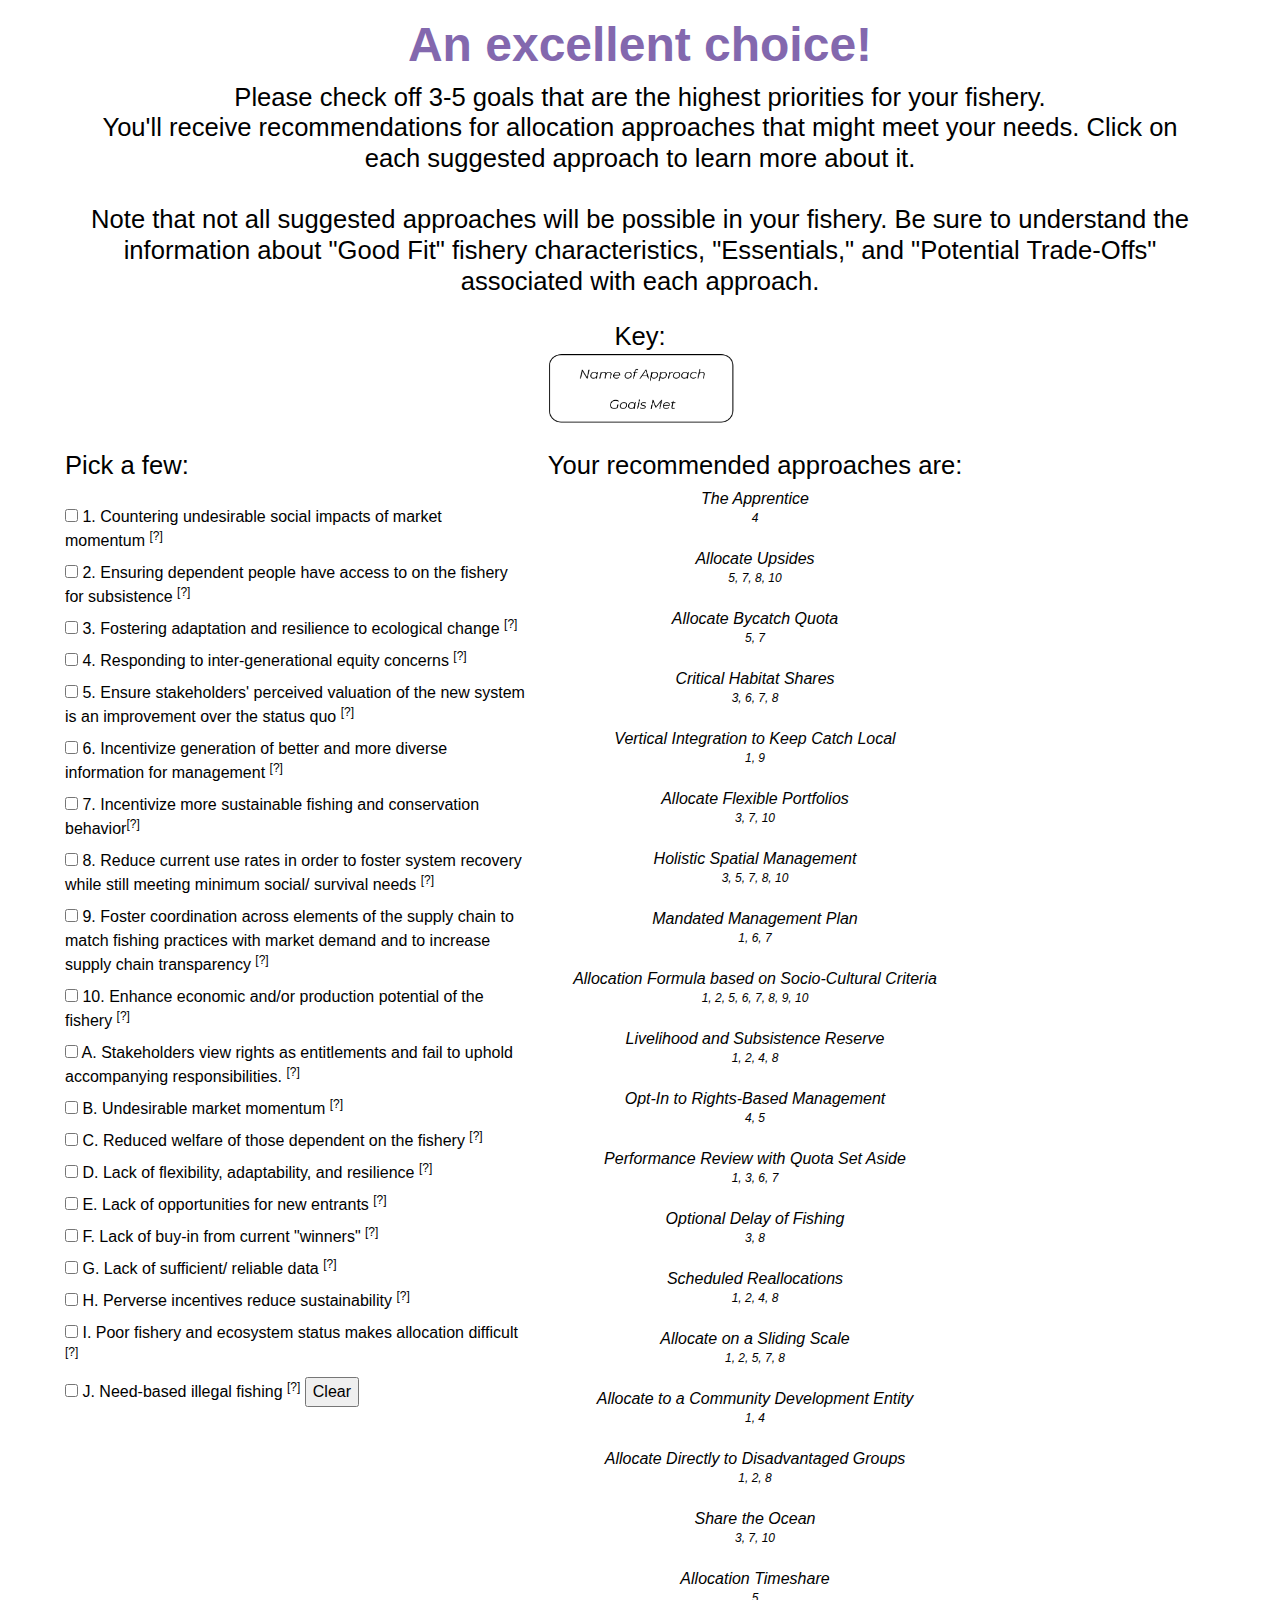
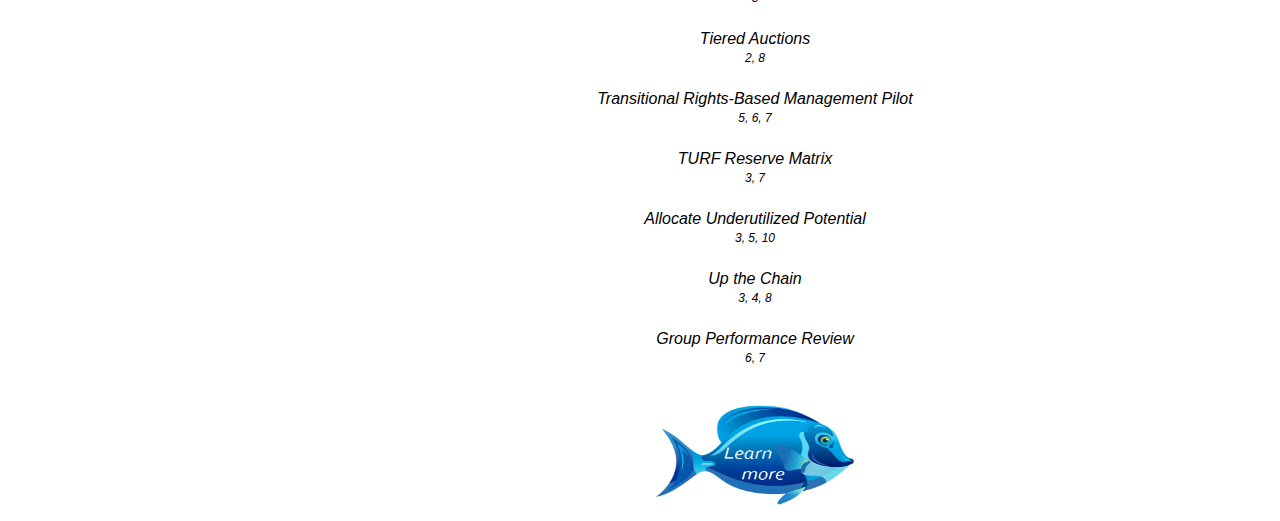
<file: goalsandchallenges.html>
<!DOCTYPE html>
<html>
<style>
p{
  text-align: left;
}
.modal-content,.modal-header,.modal-footer, .modal-body, .modal-dialog{
  background-color: rgb(217,217,217);

}
</style>
<head>

  <!-- Latest compiled and minified CSS -->
  <link rel="stylesheet" href="https://maxcdn.bootstrapcdn.com/bootstrap/4.3.1/css/bootstrap.min.css">

  <!-- jQuery library -->
  <script
  src="https://code.jquery.com/jquery-3.4.1.js"
  integrity="sha256-WpOohJOqMqqyKL9FccASB9O0KwACQJpFTUBLTYOVvVU="
  crossorigin="anonymous"></script>

  <!-- Latest compiled JavaScript -->
  <script src="https://maxcdn.bootstrapcdn.com/bootstrap/4.3.1/js/bootstrap.min.js"></script>
  <link rel="icon"
  type="image/ico"
  href="favicon.ico">
  <link rel="stylesheet" type="text/css" href="style.css">
  <link rel="stylesheet"

  href="https://fonts.googleapis.com/css?family=Montserrat">
  <script src="checkbox.js"></script>

</head>
<body>

  <label><h2 style="text-align: center; color: #8368AE;"><b>An excellent choice!</b></h2></label>
  <h4>Please check off 3-5 goals that are the highest priorities for your fishery.
    <br>
    You'll receive recommendations for allocation approaches that might meet your needs. Click on each suggested approach to learn more about it.
    <br> <br> Note that not all suggested approaches will be possible in your fishery. Be sure to understand the information about "Good Fit" fishery characteristics, "Essentials," and "Potential Trade-Offs" associated with each approach.
  </h4>
  <br>
  <h6>Key:</h6>
  <img src="key.png" width="190" height="75" style="margin-left:auto; margin-right:auto; display:block">
  <br>
  <div class="row">
    <div class="column1">

      <!-- CHECKBOX OPTIONS -->
      <div class="selections-wrap">
        <h6>Pick a few:</h6>
        <br>
        <form action="/submission.html" method="POST">
            <label>
            <input type="checkbox"  name="goal" value="1" id="1" />
            1. Countering undesirable social impacts of market momentum  <sup data-toggle="tooltip" title="Preserving existing fishery structures and demographics, preserving sector diversity; preserving small-scale actors; reducing dislocations stemming from transferability of quotas; preserving cultural value of the fishery; ensuring fishery benefits flow back to the local community. ">[?]</sup>
            </label>
            <br>
            <label>
              <input type="checkbox" name = "goal" value="2" id="2" />
              2. Ensuring dependent people have access to on the fishery for subsistence <sup data-toggle="tooltip" title="Supporting fishery-based livelihoods and ensuring food security; ensuring fishery benefits flow to individuals dependent on them; ensuring access to fishery resources for local stakeholders; preventing exclusion of subsistence fishers.">[?]</sup>
            </label>
            <br>
            <label>
              <input type="checkbox" name = "goal" value="3" id="3"/>
              3. Fostering adaptation and resilience to ecological change  <sup data-toggle="tooltip" title="Improving the community’s ability to absorb shocks, and respond to and recover from change; allowing for adaptability and flexibility with changing biological and social conditions; building adaptive management capacity; preparing fishery for climate change.">[?]</sup>
            </label>
            <br>
            <label>
              <input type="checkbox" name = "goal" value="4" id="4" />
              4. Responding to inter-generational equity concerns
 <sup data-toggle="tooltip" title="Ensuring fishing opportunities exist for future generations; enabling means for new entrants to the fishery; ensuring equity in access to the fishery and benefit flows from the fishery is maintained over time. ">[?]</sup>
            </label>
            <br>
            <label>
              <input type="checkbox" name = "goal" value="5" id="5" />
              5. Ensure stakeholders' perceived valuation of the new system is an improvement over the status quo <sup data-toggle="tooltip" title="Getting various stakeholders to come to agreement so that new fishery system can come into effect; convincing actors who are “winning” under existing fishery management system to participate for the benefit of everyone; “getting to yes”.">[?]</sup>
            </label>
            <br>
            <label>
              <input type="checkbox" name = "goal" value="6" id="6"/>
              6. Incentivize generation of better and more diverse information for management
<sup data-toggle="tooltip" title="Collecting more and better information for data and management; incentivizing full reporting of catch mortality; incentivizing reporting of other metrics tied to valued outcomes (e.g., discards, habitat damage); generating resources/ funding for improved monitoring, data collection, and assessment of stock and ecosystem health/ status; integrating local ecological knowledge into science and decision-making.">[?]</sup>
            </label>
            <br>
            <label>
              <input type="checkbox" name = "goal" value="7" id="7"/>
              7. Incentivize more sustainable fishing and conservation behavior<sup data-toggle="tooltip" title="Incentivizing conservation-minded/ sustainable behavior and long-term thinking; incentivizing efficiency (e.g., reducing bycatch) and compliance with regulations; rebuilding stocks and protecting ecosystems.">[?]</sup>
            </label>
            <br>
            <label>
              <input type="checkbox" name = "goal" value="8" id="8"/>
              8. Reduce current use rates in order to foster system recovery while still meeting minimum social/ survival needs <sup data-toggle="tooltip" title="Reduce catch levels in the short term to allow stock rebuilding without disadvantaging stakeholder groups who are most dependent on the fishery; balancing short-term goals and long-term goals; ensuring the majority of the burden of reforming the fishery is born by the stakeholders with the greatest capacity to do so; getting through the “valley of death”.">[?]</sup>
            </label>
            <br>
            <label>
              <input type="checkbox" name = "goal" value="9" id="9" />
              9. Foster coordination across elements of the supply chain to match fishing practices with market demand and to increase supply chain transparency <sup data-toggle="tooltip" title="Fostering coordinated, connected, and efficient supply chains that enable realization of full benefits of rationalization; connecting new products (e.g., sustainably-caught species) with new markets (e.g., sustainably minded consumers); increasing supply chain transparency.">[?]</sup>
            </label>
            <br>
            <label>
              <input type="checkbox" name = "goal" value="10" id="10"/>
              10. Enhance economic and/or production potential  of the fishery  <sup data-toggle="tooltip" title="Improving fishery profitability; improving efficiency of fishery economics (e.g., ending market gluts and dearths); creating a new fishery asset; improving product value.">[?]</sup>
            </label>
            <br>
<!-- jake test-->
<label>
<input type="checkbox"  name="goal" value="A" id="A" />
A. Stakeholders view rights as entitlements and fail to uphold accompanying responsibilities.  <sup data-toggle="tooltip" title="Risk that once rights/ opportunities have been allocated, users may perceive them to be indelible/ irrevocable, and may not consider the potential implications of their own actions on the "rights" of others. In addition, there may be challenges/ push back down the line if regulators need to make any changes in the system (i.e. allowances for new entrants or adjustments based on changes in stock status)">[?]</sup>
</label>
<br>
<label>
  <input type="checkbox" name = "goal" value="B" id="B" />
  B. Undesirable market momentum <sup data-toggle="tooltip" title="Risk that economic/ market drivers will push out smaller actors, reducing diversity of fishing techniques and targets, potentially reducing the cultural value of the fishery, and moving benefits out of local community.">[?]</sup>
</label>
<br>
<label>
  <input type="checkbox" name = "goal" value="C" id="C"/>
  C. Reduced welfare of those dependent on the fishery  <sup data-toggle="tooltip" title="Risk that fishery benefits and opportunities will flow away from the people most dependent on the fishery, and largely (or exclusively) toward individuals who already have the most resources, reducing the welfare of the most at-risk groups.">[?]</sup>
</label>
<br>
<label>
  <input type="checkbox" name = "goal" value="D" id="D" />
  D. Lack of flexibility, adaptability, and resilience
<sup data-toggle="tooltip" title="Changing ecosystem conditions (due to climate change or other factors) can change the abundance and/or mix of stocks locally available, making inflexible distributions of fishing rights/ opportunities inappropriate.">[?]</sup>
</label>
<br>
<label>
  <input type="checkbox" name = "goal" value="E" id="E" />
  E. Lack of opportunities for new entrants  <sup data-toggle="tooltip" title="Inflexible allocation decisions that satisfy the needs and conditions of current system stakeholders may not adequately meet the needs and conditions of future stakeholders.">[?]</sup>
</label>
<br>
<label>
  <input type="checkbox" name = "goal" value="F" id="F"/>
  F. Lack of buy-in from current "winners"
<sup data-toggle="tooltip" title="Insufficient support/ buy-in to the system by stakeholders who are doing well under current management system can undermine negotiations (potentially delaying or preventing adoption of new management system) and/or reduce system efficacy (because of non-compliance or continued legal push-back and delays).">[?]</sup>
</label>
<br>
<label>
  <input type="checkbox" name = "goal" value="G" id="G"/>
  G. Lack of sufficient/ reliable data <sup data-toggle="tooltip" title="Lack of accurate/ reliable data, or lack of faith in the data/ science on the part of stakeholders, can undermine trust and buy-in, as well as the ability of the system to generate sustainable outcomes.">[?]</sup>
</label>
<br>
<label>
  <input type="checkbox" name = "goal" value="H" id="H"/>
  H. Perverse incentives reduce sustainability <sup data-toggle="tooltip" title="Risk that allocation system will lock in place or incentivize unsustainable resource use by rewarding the most intensive/least sustainable actors (i.e. those who have caught the most in the past).">[?]</sup>
</label>
<br>
<label>
  <input type="checkbox" name = "goal" value="I" id="I" />
  I. Poor fishery and ecosystem status makes allocation difficult <sup data-toggle="tooltip" title="Poor fishery and ecosystem status (i.e. overfished stocks) leave very little resource to allocate, making allocation decisions even more difficult.">[?]</sup>
</label>
<br>
<label>
  <input type="checkbox" name = "goal" value="J" id="J"/>
  J. Need-based illegal fishing <sup data-toggle="tooltip" title="Downturn in the fishery that requires tightening regulations (e.g., reducing TACs) can lead to need-based illegal fishing because some stakeholders have no other options to support themselves.">[?]</sup>
</label>
<!-- jake test-->












            <input type="button" class="clear" value="Clear">
          </form>
        </div>
      </div>

        <!-- APPROACHES -->
        <br>
          <div class="column2">
          <h6>Your recommended approaches are:</h6>

          <div class="approach" data-id="the-apprentice" data-category="4 A E">
            <button type="button" class="btn btn-primary" data-toggle="modal" data-target="#mymodal1">
              The Apprentice  <br><sup>4</sup>
            </button>
            <div class="modal fade" id="mymodal1">
              <div class="modal-dialog">
                <div class="modal-content">
                  <div class="modal-header">
                    <h1>The Apprentice</h1>
                  </div>
                  <div class="modal-body">
                    <h3>Description: </h3>
                    <p>In order to be eligible to participate in the fishery (and receive an allocation), prospective new entrants must complete an apprenticeship/ mentorship period with an established fisher. This system helps to ensure new fishers understand system norms and roles, abide by regulations, and are accepted by the community/ fishery. </p>
                    <h3>Goals Met: </h3>
                    <p>
                      4. Responding to inter-generational equity concerns
                    </p>
                    <h3>Good Fit For: </h3>
                    <p>Small-scale/community-based fisheries; fisheries with established RBM systems/TURFs, but social strife/an excluded group</p>

                    <h3>Essentials: </h3>
                    <ol>
                      <li>Leadership capacity and willingness of existing fishermen to be mentors</li>
                      <li>Clearly defined processes, roles, responsibilities, and eligibility criteria</li>
                    </ol>
                    <h3>Potential Trade-Offs: </h3>
                    <ol>
                      <li>Increases overall capacity and effort</li>
                      <li>Risk of corruption</li>
                    </ol>
                    <h3>Additional Notes: </h3>
                    <p>This approach is based on the program in Punta Allen.</p>
                  </div>
                  <div class="modal-footer">
                    <button type="button" class="btn btn-default" data-dismiss="modal">Close</button>
                  </div>
                </div>
              </div>
            </div>
          </div>

          <div class="approach" data-id="allocate-upsides" data-category="5 7 8 10 F I">
            <button type="button" class="btn btn-primary" data-toggle="modal" data-target="#mymodal3">
              Allocate Upsides <br><sup>5, 7, 8, 10</sup>
            </button>
            <div class="modal fade" id="mymodal3">
              <div class="modal-dialog">
                <div class="modal-content">
                  <div class="modal-header">
                    <h1>Allocate Upsides</h1>
                  </div>
                  <div class="modal-body">
                    <p>First, the potential benefits (e.g., increases in catch, abundance, profits, etc.) -- i.e., the “upsides” -- of managing the fishery through different strategies must be modeled/ projected. A participatory process is then used to achieve consensus on a desired management strategy. The projected yield for the chosen strategy is then allocated via a multi-criterion allocation formula based on fishery values.</p>
                    <h3>Goals Met: </h3>
                    <p>
                     5. Ensure stakeholders' perceived valuation of the new system is an improvement over the status quo<br />
                     7. Incentivize more sustainable fishing and conservation behavior<br />
                     8. Reduce current use rates in order to foster system recovery while still meeting minimum social/ survival needs<br />
                    10. Enhance economic and/or production potential of the fishery
                    </p>

                    <h3>Good Fit For: </h3>
                    <p>Fisheries targeting species with a well-known life history and that are resilient to changes</p>

                    <h3>Essentials: </h3>
                    <ol>
                      <li>Data about the species to create parameters for modeling</li>
                      <li>Willingness of the community to cooperate</li>
                      <li>Eligibility criteria</li>
                    </ol>
                    <h3>Potential Trade-Offs: </h3>
                    <ol>
                      <li>Challenging for new entrants</li>
                    </ol>
                    <h3>Additional Notes: </h3>
                    <p>Not the best approach for communities with a high dependence on the fishery in the present and near future</p>
                  </div>
                  <div class="modal-footer">
                    <button type="button" class="btn btn-default" data-dismiss="modal">Close</button>
                  </div>
                </div>
              </div>
            </div>
          </div>



          <div class="approach" data-id="allocate-bycatch-quota" data-category="5 7 F H I">
            <button type="button" class="btn btn-primary" data-toggle="modal" data-target="#mymodal5">
              Allocate Bycatch Quota <br><sup>5, 7</sup>
            </button>
            <div class="modal fade" id="mymodal5">
              <div class="modal-dialog">
                <div class="modal-content">
                  <div class="modal-header">
                    <h1>Allocate Bycatch Quota</h1>
                  </div>
                  <div class="modal-body">
                    <h3>Category: Performance-Based Incentives</h3>
                    <h3>Description: </h3>
                    <p>Determine a scientifically-supported “TAC” for common bycatch species and allocate it out to fishery participants (along with quota for target species). Option to make these initial bycatch allocations based proportionally on historic catch (of targets) if bycatch data is limited. Review bycatch data periodically and, if a participant is below a certain threshold (e.g., 25% below their bycatch quota), they get more of it to use for the rest of the season (essentially increasing their insurance against having to stop fishing due to exceeding the bycatch quota). If they are above the threshold (e.g., 10% above their quota), they lose a portion of it. The bycatch quota is non-transferable and the additional amount they earn (credit) expires at the end of the season.</p>
                    <h3>Goals Met: </h3>
                    <p>
                       5. Ensure stakeholders' perceived valuation of the new system is an improvement over the status quo<br />
                       7. Incentivize more sustainable fishing and conservation behavior

                    </p>

                    <h3>Good Fit For: </h3>
                    <p>Fisheries struggling with “weak/ choke stocks;” sophisticated, technology-rich fisheries; fisheries with a cooperative mindset; profitable fisheries; industrialized fisheries</p>

                    <h3>Essentials: </h3>
                    <ol>
                      <li>High-quality catch data</li>
                      <li>Strong monitoring and enforcement</li>
                      <li>Central administration</li>
                      <li>Catch shares for target species</li>
                    </ol>
                    <h3>Potential Trade-Offs: </h3>
                    <ol>
                      <li>Complex administration</li>
                      <li>Memorializes current participants</li>
                    </ol>
                    <h3>Additional Notes: </h3>
                    <p>This is the Bering Sea Pollock Chinook Salmon Incentive Plan. </p>
                  </div>
                  <div class="modal-footer">
                    <button type="button" class="btn btn-default" data-dismiss="modal">Close</button>
                  </div>
                </div>
              </div>
            </div>
          </div>



          <div class="approach" data-id="critical-habitat-shares" data-category="3 6 7 8 D G">
            <button type="button" class="btn btn-primary" data-toggle="modal" data-target="#mymodal7">
              Critical Habitat Shares <br><sup>3, 6, 7, 8</sup>
            </button>
            <div class="modal fade" id="mymodal7">
              <div class="modal-dialog">
                <div class="modal-content">
                  <div class="modal-header">
                    <h1>Critical Habitat Shares</h1>
                  </div>
                  <div class="modal-body">
                    <h3>Description: </h3>
                    <p> Identify critical ecosystem areas and allocate access to fish in them separately from the rest of the area.  TAC within these "habitat shares" should be based on the amount of fishing pressure the critical area can withstand while still providing ecosystem benefits.  Can mandate monitoring and reporting of system metrics and catch while in these areas (i.e., reporting can be a condition of entry into the habitat shares allocation system).</p>
                    <h3>Goals Met: </h3>
                    <p>
                      3. Fostering adaptation and resilience to ecological change <br />
                      6. Incentivize generation of better and more diverse information for management<br />
                      7. Incentivize more sustainable fishing and conservation behavior<br />
                      8. Reduce current use rates in order to foster system recovery while still meeting minimum social/ survival needs
                    </p>
                    <h3>Good Fit For: </h3>
                    <p>Spawning aggregation fisheries; sensitive nursery habitat fisheries; fisheries where fleet sizes/locations are similar</p>

                    <h3>Essentials: </h3>
                    <ol>
                      <li>Ability to enforce limited access to critical habitat using remote sensing/GPS</li>
                      <li>Ability to calculate the total allowable entrance to the critical area using fishing pressure on the area</li>
                      <li>Government familiarity with auction systems</li>
                    </ol>
                    <h3>Potential Trade-Offs: </h3>
                    <ol>
                      <li>May be expensive and harder to achieve than traditional ecosystem protection approaches (ex. MPAs)</li>
                    </ol>
                    <h3>Additional Notes: </h3>
                    <p>It may be challenging to calculate TAC for habitat shares, enforce access into critical ecosystem areas, and decide what the sliding scale for the auction is.</p>
                  </div>
                  <div class="modal-footer">
                    <button type="button" class="btn btn-default" data-dismiss="modal">Close</button>
                  </div>
                </div>
              </div>
            </div>
          </div>



          <div class="approach" data-id="vertical-integration-to-keep-catch-local" data-category="1 9 B K">
            <button type="button" class="btn btn-primary" data-toggle="modal" data-target="#mymodal11">
              Vertical Integration to Keep Catch Local <br><sup>1, 9</sup>
            </button>
            <div class="modal fade" id="mymodal11">
              <div class="modal-dialog">
                <div class="modal-content">
                  <div class="modal-header">
                    <h1>Vertical Integration to Keep Catch Local</h1>
                  </div>
                  <div class="modal-body">
                    <h3>Description: </h3>
                    <p>Quota can be allocated to vertically integrated catcher-processor-retailer groups at the local level to improve community well-being (support local jobs and food security). Eligibility to participate in the fishery can be dependent on agreement to sell to local buyers, or end users (e.g., no fishers who wish to export their catch allowed), or participants who commit to such agreements can be granted larger quota percentages. </p>
                    <h3>Goals Met: </h3>
                    <p>
                      1. Countering undesirable social impacts of market momentum <br />
                      9. Foster coordination across elements of the supply chain to match fishing practices with market demand and to increase supply chain transparency
                    </p>
                    <h3>Good Fit For: </h3>
                    <p>Fisheries where species can be processed at a local level; fisheries with species that are culturally relevant locally; fisheries with unbalanced import to export ratios where there are food security issues; fisheries that have some market segmentation; fisheries with a history of community members eating locally harvested fisheries; near-shore fisheries (maybe)</p>

                    <h3>Essentials: </h3>
                    <ol>
                      <li>Data on each link in the supply chain and end markets</li>
                      <li>Data to determine initial allocation to user groups</li>
                      <li>Accountability and tracking</li>
                      <li>Program maintenance</li>
                    </ol>
                    <h3>Potential Trade-Offs: </h3>
                    <ol>
                      <li>Reduces potential global market efficiency, reduces market available to fishers</li>
                      <li>Makes it hard for new entrants to participate</li>
                      <li>May increase conflict and reduce fishermen’s bargaining power</li>
                    </ol>
                    <h3>Additional Notes: </h3>
                    <p>Is there any demand for local seafood such that a price premium can be obtained? This approach has been partially tested in the form of catcher-processor allocations.</p>
                  </div>
                  <div class="modal-footer">
                    <button type="button" class="btn btn-default" data-dismiss="modal">Close</button>
                  </div>
                </div>
              </div>
            </div>
          </div>


          <div class="approach" data-id="allocate-flexible-portfolios" data-category="3 7 10 A D H">
            <button type="button" class="btn btn-primary" data-toggle="modal" data-target="#mymodal13">
              Allocate Flexible Portfolios <br><sup>3, 7, 10</sup>
            </button>
            <div class="modal fade" id="mymodal13">
              <div class="modal-dialog">
                <div class="modal-content">
                  <div class="modal-header">
                    <h1>Allocate Flexible Portfolios</h1>
                  </div>
                  <div class="modal-body">
                    <h3>Description: </h3>
                    <p>Fishermen receive a permanent percent share of a multispecies fishery or species complex (e.g., percent of the “Groundfish fishery,” or “flatfish complex”). The status of each species is then assessed periodically, and allowable poundage for that season is distributed. Permanent percent shares are stable while the annual pounds fluctuate based on abundance. In data-limited contexts, the framework can be put into place (portfolio allocations) at the outset, while at the same time data collection systems are implemented to enable the annual adjustments in the future.</p>
                    <h3>Goals Met: </h3>
                    <p>
                      3. Fostering adaptation and resilience to ecological change<br />
                      7. Incentivize more sustainable fishing and conservation behavior<br />
                      10. Enhance economic and/or production potential of the fishery <br />
                    </p>
                    <h3>Good Fit For: </h3>
                    <p>Multispecies fisheries; fisheries where species undergo wide swings in abundance</p>

                    <h3>Essentials: </h3>
                    <ol>
                      <li>Data on abundance and catch at the species level</li>
                      <li>Administrative capacity to change the quota pound amount annually</li>
                      <li>Willingness of community members to change the quota pound amount annually</li>
                    </ol>
                    <h3>Potential Trade-Offs: </h3>
                    <ol>
                      <li>Challenging for specialized/niche fisheries → issues with economic viability</li>
                      <li>Requires a lot of data</li>
                    </ol>
                    <h3>Additional Notes: </h3>
                    <p>Spreading quotas across a larger space that covers the species’ full range would increase stability.

                    </p>
                  </div>
                  <div class="modal-footer">
                    <button type="button" class="btn btn-default" data-dismiss="modal">Close</button>
                  </div>
                </div>
              </div>
            </div>
          </div>

          <div class="approach" data-id="holistic-spatial-management" data-category="3 5 7 8 10 A D E F G H J">
            <button type="button" class="btn btn-primary" data-toggle="modal" data-target="#mymodal14">
              Holistic Spatial Management<br><sup>3, 5, 7, 8, 10</sup>
            </button>
            <div class="modal fade" id="mymodal14">
              <div class="modal-dialog">
                <div class="modal-content">
                  <div class="modal-header">
                    <h1>Holistic Spatial Management</h1>
                  </div>
                  <div class="modal-body">
                    <h3>Description: </h3>
                    <p>Evaluate and quantify all ecosystem goods and services being generated in a clearly-defined, spatially explicit area (e.g., fishing resources, aquacultured resources, tourism value, etc.). Then include all of these services in the allocation system: Extraction, access, management, use, and alienation rights for all services are allocated to co-management entities associated with specific zones within the area, subject to restrictions that prevent externalities to other zones and users. This system creates more benefits to negotiate with, prevents inter-sector conflict, enables smoother transitions to alternative livelihoods as necessary, and fosters resilience.</p>
                    <h3>Goals Met: </h3>
                    <p>
                      3. Fostering adaptation and resilience to ecological change <br />
                      5. Ensure stakeholders' perceived valuation of the new system is an improvement over the status quo<br />
                      7. Incentivize more sustainable fishing and conservation behavior<br />
                      8. Reduce current use rates in order to foster system recovery while still meeting minimum social/ survival needs<br />
                      10. Enhance economic and/or production potential of the fishery <br />
                    </p>
                    <h3>Good Fit For: </h3>
                    <p>Systems with a plethora of valuable ecosystem goods/services attached to specific areas (ex. dive sites, surf breaks,sessile (immobile) and low-mortality species)</p>

                    <h3>Essentials: </h3>
                    <ol>
                      <li>Legislation and/or a public trust doctrine that allows area rights</li>
                      <li>A strong co-management entity</li>
                      <li>Measures that restrict outside uses from infringing on the production of ecosystem goods and services in the area</li>
                      <li>Data on ecosystem goods, services, and status</li>
                    </ol>
                    <h3>Potential Trade-Offs: </h3>
                    <ol>
                      <li>Negative impacts on users outside of co-management entities</li>
                      <li>Incentivizes illegal use of ecosystem goods/services</li>
                    </ol>
                    <h3>Additional Notes: </h3>
                    <p>Need to prevent the degradation of ecosystem goods/services across jurisdictional boundaries through careful delineation of area and institutional arrangements. Different management algorithms and models will be required in different contexts (ex. resource utilities where area rights are challenging).</p>
                  </div>
                  <div class="modal-footer">
                    <button type="button" class="btn btn-default" data-dismiss="modal">Close</button>
                  </div>
                </div>
              </div>
            </div>
          </div>

          <div class="approach" data-id="mandated-management-plan" data-category="1 6 7 A G H">
            <button type="button" class="btn btn-primary" data-toggle="modal" data-target="#mymodal15">
              Mandated Management Plan <br><sup>1, 6, 7</sup>
            </button>
            <div class="modal fade" id="mymodal15">
              <div class="modal-dialog">
                <div class="modal-content">
                  <div class="modal-header">
                    <h1>Mandated Management Plan</h1>
                  </div>
                  <div class="modal-body">
                    <h3>Description: </h3>
                    <p>Development of an effective management plan can be a condition on entry into the fishery (i.e., a condition to be eligible to receive quota allocation). A group/co-op cannot be allocated any quota until it produces a plan for managing their prospective allocations, using a template to ensure outcomes (eg. conservation, food, coastal protection etc.) are all comparable across plans. The plans could be scored against criteria developed by group consensus and TAC allocated as a function of the ranked scores. </p>
                    <h3>Goals Met: </h3>
                    <p>
                      1. Countering undesirable social impacts of market momentum <br />
                      6. Incentivize generation of better and more diverse information for management<br />
                      7. Incentivize more sustainable fishing and conservation behavior
                    </p>
                    <h3>Good Fit For: </h3>
                    <p>Fisheries/countries already familiar with FMP processes; co-op/group-based fisheries (TURFs); fisheries with species that have a smaller home range; communities with good consensus building processes and high levels of literacy</p>
                    <h3>Essentials: </h3>
                    <ol>
                      <li>Group capacity to conduct planning exercises/consensus building process</li>
                      <li>Administrative capacity to review the plan effectively</li>
                      <li>Transparent and trustworthy evaluation process</li>
                      <li>Co-management</li>
                      <li>Performance tracking</li>
                    </ol>
                    <h3>Potential Trade-Offs: </h3>
                    <ol>
                      <li>May disadvantage already-marginalized groups</li>
                    </ol>
                    <h3>Additional Notes: </h3>
                    <p>Stakeholders should have access to free business planning assistance. This method is already being tested for Mexican TURFs and Bering Sea co-ops.</p>
                  </div>
                  <div class="modal-footer">
                    <button type="button" class="btn btn-default" data-dismiss="modal">Close</button>
                  </div>
                </div>
              </div>
            </div>
          </div>

          <div class="approach" data-id="allocation-formula-based-on-socio-cultural-criteria" data-category="1 2 5 6 7 8 9 10 A B C F H J K">
            <button type="button" class="btn btn-primary" data-toggle="modal" data-target="#mymodal17">
              Allocation Formula based on Socio-Cultural Criteria<br><sup>1, 2, 5, 6, 7, 8, 9, 10</sup>
            </button>
            <div class="modal fade" id="mymodal17">
              <div class="modal-dialog">
                <div class="modal-content">
                  <div class="modal-header">
                    <h1>Allocation Formula based on Socio-Cultural Criteria</h1>
                  </div>
                  <div class="modal-body">
                    <h3>Description: </h3>
                    <p>Appropriate, measurable sociocultural criteria can be identified and agreed to by stakeholders, and used [in place of catch history] when calculating participants' quota percentages. For example, allocating more to fishers who have participated in the fishery or lived in the community longer, or favoring fishers who utilize traditional gears or techniques, etc. A participatory, facilitated process should be followed to articulate criteria for allocating catch and to assign weights to each criterion (with education on values that may be less familiar to stakeholders, e.g. ecosystem protection). </p>
                    <h3>Goals Met: </h3>
                    <p>
                      1. Countering undesirable social impacts of market momentum<br />
                      2. Ensuring dependent people have access to on the fishery for subsistence<br />
                      5. Ensure stakeholders' perceived valuation of the new system is an improvement over the status quo<br />
                       6. Incentivize generation of better and more diverse information for management<br />
                      7. Incentivize more sustainable fishing and conservation behavior<br />
                      8. Reduce current use rates in order to foster system recovery while still meeting minimum social/ survival needs<br />
                      9. Foster coordination across elements of the supply chain to match fishing practices with market demand and to increase supply chain transparency<br />
                      10. Enhance economic and/or production potential of the fishery

                    </p>
                    <h3>Good Fit For: </h3>
                    <p>Fisheries with strong socio-cultural values and sufficient social capital to engage in effective participatory decision-making</p>

                    <h3>Essentials: </h3>
                    <ol>
                      <li>Consensus-building process</li>
                      <li>Performance tracking system for selected criteria</li>
                      <li>Data on past performance on consensus criteria or a pilot period to collect data and incentive compliance with consensus criteria</li>
                    </ol>
                    <h3>Potential Trade-Offs: </h3>
                    <ol>
                      <li>Management efficiency (process is time-consuming)</li>
                      <li>Requires data, expert knowledge</li>
                    </ol>
                    <h3>Additional Notes: </h3>
                    <p>While theoretically any set of values can be favored with this process, some values may be at odds with each other, and thus a clear tradeoff evaluation process is critical</p>
                  </div>
                  <div class="modal-footer">
                    <button type="button" class="btn btn-default" data-dismiss="modal">Close</button>
                  </div>
                </div>
              </div>
            </div>
          </div>

          <div class="approach" data-id="livelihood-and-subsistence-reserve" data-category="1 2 4 8 B C E J">
            <button type="button" class="btn btn-primary" data-toggle="modal" data-target="#mymodal18">
              Livelihood and Subsistence Reserve<br><sup>1, 2, 4, 8</sup>
            </button>
            <div class="modal fade" id="mymodal18">
              <div class="modal-dialog">
                <div class="modal-content">
                  <div class="modal-header">
                    <h1>Livelihood and Subsistence Reserve</h1>
                  </div>
                  <div class="modal-body">
                    <h3>Description: </h3>
                    <p>Allocation of open access area (or small portion of fishery quota) to ensure those who require access to the fishery for subsistence but are excluded from the rights-based management system still have the ability to fish and provide for their families. The open-access area should still have some form of harvest controls (e.g., gear restrictions) for sustainability (and fishers included in the RBM system should not be allowed to fish there). There can also be a limit on the length of time an individual fisher can participate in the open-access system, with training/ capacity building assistance to help them transition to rights-based management.</p>
                    <h3>Goals Met: </h3>
                    <p>
                    1. Countering undesirable social impacts of market momentum<br />
                    2. Ensuring dependent people have access to on the fishery for subsistence<br />
                    4. Responding to inter-generational equity concerns<br/>
                    8. Reduce current use rates in order to foster system recovery while still meeting minimum social/ survival needs
                    </p>
                    <h3>Good Fit For: </h3>
                    <p>S.S. Coastal; fisheries with a strong culture of inclusion and collective values; sessile species</p>

                    <h3>Essentials: </h3>
                    <ol>
                      <li>Rules in the open-access area to prevent overfishing</li>
                      <li>Strong monitoring and data of stock health</li>
                      <li>Stocks that are not already crashing</li>
                    </ol>
                    <h3>Potential Trade-Offs: </h3>
                    <ol>
                      <li>May be hard to balance input/output controls in RBM & OA</li>
                    </ol>
                    <h3>Additional Notes: </h3>
                    <p>Be careful that incentives are still promoting a shift towards RBM in the long-term.</p>
                  </div>
                  <div class="modal-footer">
                    <button type="button" class="btn btn-default" data-dismiss="modal">Close</button>
                  </div>
                </div>
              </div>
            </div>
          </div>

          <div class="approach" data-id="opt-in-to-rights-based-management" data-category="4 5 E F">
            <button type="button" class="btn btn-primary" data-toggle="modal" data-target="#mymodal19">
              Opt-In to Rights-Based Management <br><sup>4, 5</sup>
            </button>
            <div class="modal fade" id="mymodal19">
              <div class="modal-dialog">
                <div class="modal-content">
                  <div class="modal-header">
                    <h1>Opt-In to Rights-Based Management</h1>
                  </div>
                  <div class="modal-body">
                    <h3>Description: </h3>
                    <p>First, set a TAC (or TAE) for the entire fishery, then give each participant the option of joining a rights-based management (RBM) group by meeting some criteria (e.g. joining a co-op). This allows those who choose to continue to race to fish to join of their own accord once they observe the benefits accruing to RBM members.</p>
                    <h3>Goals Met: </h3>
                    <p>
                    4. Responding to inter-generational equity concerns<br />
                  5. Ensure stakeholders' perceived valuation of the new system is an improvement over the status quo
                    </p>
                    <h3>Good Fit For: </h3>
                    <p>Industrial fisheries where current “winners” are resistant to rationalization, fisheries struggling with race-to-fish constraints</p>

                    <h3>Essentials: </h3>
                    <ol>
                      <li>Fishery needs to be under a TAC or TAE</li>
                      <li>Stock cannot already be collapsing</li>
                    </ol>
                    <h3>Potential Trade-Offs: </h3>
                    <ol>
                      <li>Reduces RBM benefits in the short term</li>
                      <li>May need to compensate/incentivize the biggest winners under race-to-fish to participate.</li>
                    </ol>
                    <h3>Additional Notes: </h3>
                    <p>Need to be careful so that the stock doesn’t collapse.</p>
                  </div>
                  <div class="modal-footer">
                    <button type="button" class="btn btn-default" data-dismiss="modal">Close</button>
                  </div>
                </div>
              </div>
            </div>
          </div>


          <div class="approach" data-id="performance-review-with-quota-set-aside" data-category="1 3 6 7 A B D G H">
            <button type="button" class="btn btn-primary" data-toggle="modal" data-target="#mymodal22">
              Performance Review with Quota Set Aside<br><sup>1, 3, 6, 7</sup>
            </button>
            <div class="modal fade" id="mymodal22">
              <div class="modal-dialog">
                <div class="modal-content">
                  <div class="modal-header">
                    <h1>Performance Review with Quota Set Aside</h1>
                  </div>
                  <div class="modal-body">
                    <h3>Description: </h3>
                    <p>Begin by allocating equal shares (or allocating based on historical catch, or other system), but setting aside a percent of the TAC or a spatially explicit area that fishers can’t enter/ use. Then implement a periodic (e.g., seasonal, bi-annual) performance review process to evaluate participants’ performance on a valued metric (e.g., catch, discards, employing local fishers, etc.) in the program thus far.  Access to the set-aside quota/ area can be used as a temporary reward for participants with the best performance, or can be allocated out permanently or semi-permanently (e.g., until the next review) to align allocations with community values, based on the additional data gathered during the review period. Quota/ area set aside can also be granted for temporary use in “experimental” programs designed to test innovations for minimizing ecosystem impact, improving data collection/ monitoring, or meeting other community goals. </p>
                    <h3>Goals Met: </h3>
                    <p>
                      1. Countering undesirable social impacts of market momentum<br />
                    3. Fostering adaptation and resilience to ecological change<br />
                    6. Incentivize generation of better and more diverse information for management<br/>
                    7. Incentivize more sustainable fishing and conservation behavior
                    </p>
                    <h3>Good Fit For: </h3>
                    <p>Fisheries with cohesion and connectivity among participants but lack of data on valued metrics</p>

                    <h3>Essentials: </h3>
                    <ol>
                      <li>Clearly defined review/reward period</li>
                      <li>Strong data collection system (going forward)</li>
                      <li>Transparency in how award winners are selected and how much they are granted</li>
                      <li>Co-defined indicators for participant performance</li>
                    </ol>
                    <h3>Potential Trade-Offs: </h3>
                    <ol>
                      <li>Administrative costs for review process/allocation adjustments</li>
                    </ol>
                    <h3>Additional Notes: </h3>
                    <p>Where appropriate, peer review or a democratic voting process may form the basis for evaluation.  </p>
                  </div>
                  <div class="modal-footer">
                    <button type="button" class="btn btn-default" data-dismiss="modal">Close</button>
                  </div>
                </div>
              </div>
            </div>
          </div>

          <div class="approach" data-id="optional-delay-of-fishing" data-category="3 8 D I">
            <button type="button" class="btn btn-primary" data-toggle="modal" data-target="#mymodal23">
              Optional Delay of Fishing <br><sup>3, 8</sup>
            </button>
            <div class="modal fade" id="mymodal23">
              <div class="modal-dialog">
                <div class="modal-content">
                  <div class="modal-header">
                    <h1>Optional Delay of Fishing</h1>
                  </div>
                  <div class="modal-body">
                    <h3>Description: </h3>
                    <p>Individual fishermen can opt to delay use of their allocation to another period/season, thereby allowing the stock to increase more rapidly, resulting in a larger amount available to them in the future.</p>
                    <h3>Goals Met: </h3>
                    <p>
                       3. Fostering adaptation and resilience to ecological change<br />
                      8. Reduce current use rates in order to foster system recovery while still meeting minimum social/ survival needs
                    </p>
                    <h3>Good Fit For: </h3>
                    <p>Data-rich fisheries; fisheries with processes in place to determine stock status; fisheries where participants’ dependency on the fishery/ flexibility is heterogeneous; fast growing species</p>

                    <h3>Essentials: </h3>
                    <ol>
                      <li>Scientific method to determine “interest rate” (i.e., accurate assessments to determine how much stocks rebuild in a given period)</li>
                      <li>Industry with a high risk tolerance that can afford to not fish for a set period of time</li>
                      <li>Another allocation approach to determine how much each fisherman is eligible for the first place</li>
                    </ol>
                    <h3>Potential Trade-Offs: </h3>
                    <ol>
                      <li>Requires catch monitoring</li>
                      <li>May need to be coupled with another approach to promote social justice</li>
                      <li>Administratively complex</li>
                      <li>Biological uncertainty</li>
                    </ol>
                    <h3>Additional Notes: </h3>
                    <p>This method depends on the reproduction potential of the species. You also need details on how to calculate/execute the interest. How do you provide others incentive if they can’t take this risk?</p>
                  </div>
                  <div class="modal-footer">
                    <button type="button" class="btn btn-default" data-dismiss="modal">Close</button>
                  </div>
                </div>
              </div>
            </div>
          </div>


          <div class="approach" data-id="scheduled-reallocations" data-category="1 2 4 8 A B C D E H">
            <button type="button" class="btn btn-primary" data-toggle="modal" data-target="#mymodal25">
              Scheduled Reallocations <br><sup>1, 2, 4, 8</sup>
            </button>
            <div class="modal fade" id="mymodal25">
              <div class="modal-dialog">
                <div class="modal-content">
                  <div class="modal-header">
                    <h1>Scheduled Reallocations</h1>
                  </div>
                  <div class="modal-body">
                    <h3>Description: </h3>
                    <p>Small portions of allocations can be redistributed over time to meet community goals. 100% of the TAC is allocated initially, but clear expectations are set that after a certain interval (e.g., number of seasons), a predetermined percentage will be taken back from each participant (either just one time, or at scheduled intervals), and returned to a common pool to be reallocated or re-distributed based on current community goals. For example, re-compiled quota could be allocated to new fishers wishing to enter the fishery, to small-scale or subsistence fishers, temporarily granted as a reward to the most sustainable participants each year, or simply held for a period to allow more rapid stock recovery. </p>
                    <h3>Goals Met: </h3>
                    <p>
                      1. Countering undesirable social impacts of market momentum<br />
                      2. Ensuring dependent people have access to on the fishery for subsistence<br />
                    4. Responding to inter-generational equity concerns<br/>
                    8. Reduce current use rates in order to foster system recovery while still meeting minimum social/ survival needs
                    </p>
                    <h3>Good Fit For: </h3>
                    <p>Industrial fisheries, fisheries newly transitioning to rights-based management</p>

                    <h3>Essentials: </h3>
                    <ol>
                      <li>Data to calculate the right percentage to take back</li>
                      <li>Non-corrupt decision-making body</li>
                      <li>Clear and effective initial outreach campaign</li>
                    </ol>
                    <h3>Potential Trade-Offs: </h3>
                    <ol>
                      <li>Reduces conservation incentives</li>
                    </ol>
                    <h3>Additional Notes: </h3>
                    <p> Buy-back systems could also be considered.</p>
                  </div>
                  <div class="modal-footer">
                    <button type="button" class="btn btn-default" data-dismiss="modal">Close</button>
                  </div>
                </div>
              </div>
            </div>
          </div>

          <div class="approach" data-id="allocate-on-a-sliding-scale" data-category="1 2 5 7 8 C F H I J">
            <button type="button" class="btn btn-primary" data-toggle="modal" data-target="#mymodal26">
              Allocate on a Sliding Scale <br><sup>1, 2, 5, 7, 8</sup>
            </button>
            <div class="modal fade" id="mymodal26">
              <div class="modal-dialog">
                <div class="modal-content">
                  <div class="modal-header">
                    <h1>Allocate on a Sliding Scale</h1>
                  </div>
                  <div class="modal-body">
                    <h3>Description: </h3>
                    <p>A sliding scale allocation formula can allocate a higher proportion of fishery resources (i.e., quota or access) to fishers less able to adapt when abundance is low. As the stock increases, the proportion of the allocation to more adaptive fishers can increase.This can help prioritize the preservation of a vulnerable sector in the short-term; as the resource gets bigger, opportunities and security are expanded for all.</p>
                    <h3>Goals Met: </h3>
                    <p>
                    1. Countering undesirable social impacts of market momentum<br />
                    2. Ensuring dependent people have access to on the fishery for subsistence<br />
                    5. Ensure stakeholders' perceived valuation of the new system is an improvement over the status quo<br />
                    7. Incentivize more sustainable fishing and conservation behavior<br/>
                    8. Reduce current use rates in order to foster system recovery while still meeting minimum social/ survival needs
                    </p>
                    <h3>Good Fit For: </h3>
                    <p>Data-rich fisheries (specifically ones where information of stock health is regularly collected), fisheries with clear distinction between sectors in terms of vulnerability/ adaptability</p>

                    <h3>Essentials: </h3>
                    <ol>
                      <li>Data about stock health that is collected in the same time intervals as the allocation review/adjustment timeline</li>
                      <li>Inclusion of different marine sectors in determining the sliding scale</li>
                    </ol>
                    <h3>Potential Trade-Offs: </h3>
                    <ol>
                      <li>N/A</li>
                    </ol>
                    <h3>Additional Notes: </h3>
                    <p>N/A</p>
                  </div>
                  <div class="modal-footer">
                    <button type="button" class="btn btn-default" data-dismiss="modal">Close</button>
                  </div>
                </div>
              </div>
            </div>
          </div>

          <div class="approach" data-id="allocate-to-a-community-development-entity" data-category="1 4 B C E J">
            <button type="button" class="btn btn-primary" data-toggle="modal" data-target="#mymodal27">
              Allocate to a Community Development Entity<br><sup>1, 4</sup>
            </button>
            <div class="modal fade" id="mymodal27">
              <div class="modal-dialog">
                <div class="modal-content">
                  <div class="modal-header">
                    <h1>Allocate to a Community Development Entity</h1>
                  </div>
                  <div class="modal-body">
                    <h3>Description: </h3>
                    <p>Allocate access directly to an entity dedicated to community development which can then lease out quota or access to generate funds to spur economic development and livelihood diversification in the community.</p>
                    <h3>Goals Met: </h3>
                    <p>
                    1. Countering undesirable social impacts of market momentum<br />
                    4. Responding to inter-generational equity concerns
                    </p>
                    <h3>Good Fit For: </h3>
                    <p>Cultures that favor equity and where social values outweigh pure fishery economic values; fisheries with higher level of social capital and cohesion</p>

                    <h3>Essentials: </h3>
                    <ol>
                      <li>Value for social justice and redistribution of wealth</li>
                    </ol>
                    <h3>Potential Trade-Offs: </h3>
                    <ol>
                      <li>Detracts from the productive capacity and economic value of the fishery</li>
                    </ol>
                    <h3>Additional Notes: </h3>
                    <p>This approach is similar to some CDQ programs. </p>
                  </div>
                  <div class="modal-footer">
                    <button type="button" class="btn btn-default" data-dismiss="modal">Close</button>
                  </div>
                </div>
              </div>
            </div>
          </div>

          <div class="approach" data-id="allocate-directly-to-disadvantaged-groups" data-category="1 2 8 B C J">
            <button type="button" class="btn btn-primary" data-toggle="modal" data-target="#mymodal28">
              Allocate Directly to Disadvantaged Groups<br><sup>1, 2, 8</sup>
            </button>
            <div class="modal fade" id="mymodal28">
              <div class="modal-dialog">
                <div class="modal-content">
                  <div class="modal-header">
                    <h1>Allocate Directly to Disadvantaged Groups</h1>
                  </div>
                  <div class="modal-body">
                    <h3>Description: </h3>
                    <p>The allocation formula is based on equal parts catch history and representation. The sectors to allocate to can be based on environmental factors like gear and vessel size or social factors like race, tribal status, or gender. More groups means reduced capacity. There may be one-way transferability depending on sector definitions. This approach includes a set-aside for future generations.</p>
                    <h3>Goals Met: </h3>
                    <p>
                    1. Countering undesirable social impacts of market momentum<br />
                    2. Ensuring dependent people have access to on the fishery for subsistence<br />
                    8. Reduce current use rates in order to foster system recovery while still meeting minimum social/ survival needs

                    </p>
                    <h3>Good Fit For: </h3>
                    <p>Cultures that favor equity and where social values outweigh pure fishery economic values</p>

                    <h3>Essentials: </h3>
                    <ol>
                      <li>An administrative body and neutral appeals system to determine eligibility and create new 'sectors'</li>
                      <li>Sector managers/representatives to negotiate allocation</li>
                      <li>Process for negotiation allocation by sector</li>
                    </ol>
                    <h3>Potential Trade-Offs: </h3>
                    <ol>
                      <li>May reduce economic efficiency</li>
                      <li>Does not foster adaptation or resilience</li>
                    </ol>
                    <h3>Additional Notes: </h3>
                    <p>Need to be very careful when creating the new sectors. Need process to make sure all marginalized groups are identified and represented.</p>
                  </div>
                  <div class="modal-footer">
                    <button type="button" class="btn btn-default" data-dismiss="modal">Close</button>
                  </div>
                </div>
              </div>
            </div>
          </div>

          <div class="approach" data-id="share-the-ocean" data-category="3 7 10 D H I">
            <button type="button" class="btn btn-primary" data-toggle="modal" data-target="#mymodal29">
              Share the Ocean <br><sup>3, 7, 10</sup>
            </button>
            <div class="modal fade" id="mymodal29">
              <div class="modal-dialog">
                <div class="modal-content">
                  <div class="modal-header">
                    <h1>Share the Ocean</h1>
                  </div>
                  <div class="modal-body">
                    <h3>Description: </h3>
                    <p>Compute the fraction of ocean productivity, in terms of “primary productivity units,” that can be extracted each year to maintain ecosystem health and functioning while achieving fishery goals. Translate shares of ocean productivity into catch shares (e.g. tuna is worth more units than mackerel, which is worth more than sardines, etc.) and allocate these shares based on a multi-criteria formula that reflects fishery values. </p>
                    <h3>Goals Met: </h3>
                    <p>
                    3. Fostering adaptation and resilience to ecological change<br />
                    7. Incentivize more sustainable fishing and conservation behavior<br />
                    10. Enhance economic and/or production potential of the fishery

                    </p>
                    <h3>Good Fit For: </h3>
                    <p>Data-rich fisheries with a high scientific capacity and good catch accounting</p>

                    <h3>Essentials: </h3>
                    <ol>
                      <li>Data on ocean productivity and the footprint of each species</li>
                      <li>System to track catch</li>
                      <li>Cap on fraction of ocean productivity that can be extracted based on studies showing how much must remain in the water to support the ecosystem </li>
                    </ol>
                    <h3>Potential Trade-Offs: </h3>
                    <ol>
                      <li>Social justice concerns not directly addressed</li>
                    </ol>
                    <h3>Additional Notes: </h3>
                    <p>This approach requires a lot of data on the ecosystem and food web.</p>
                  </div>
                  <div class="modal-footer">
                    <button type="button" class="btn btn-default" data-dismiss="modal">Close</button>
                  </div>
                </div>
              </div>
            </div>
          </div>

          <div class="approach" data-id="allocation-timeshare" data-category="5 F">
            <button type="button" class="btn btn-primary" data-toggle="modal" data-target="#mymodal30">
              Allocation Timeshare <br><sup>5</sup>
            </button>
            <div class="modal fade" id="mymodal30">
              <div class="modal-dialog">
                <div class="modal-content">
                  <div class="modal-header">
                    <h1>Allocation Timeshare</h1>
                  </div>
                  <div class="modal-body">
                    <h3>Description: </h3>
                    <p>Allocate temporal access rights in addition to harvest quota. For example, divide fishers into two (or more) groups and restrict them to fishing during alternate months or seasons. This would allow more fishermen to have access overall, but control the amount on the water at one time.</p>
                    <h3>Goals Met: </h3>
                    <p>
                    5. Ensure stakeholders' perceived valuation of the new system is an improvement over the status quo
                    </p>
                    <h3>Good Fit For: </h3>
                    <p>Industrial fisheries, near-shore fisheries, fisheries with a declining catch per unit effort (CPUE) and increasing costs, a quota/effort/area-based system. Species that are not overly seasonal in their behavior/ abundance (e.g., non-aggregating species).</p>

                    <h3>Essentials: </h3>
                    <ol>
                      <li>A monitoring/reporting process</li>
                      <li>Individual/boat licenses</li>
                      <li>Consequences for violators</li>
                      <li>Rule enforcement</li>
                    </ol>
                    <h3>Potential Trade-Offs: </h3>
                    <ol>
                      <li>Reduces fishers’ time on the water (may not be a well-received change)</li>
                      <li>Does not actually reduce the number of fishers/ capacity, so must be paired with effective science-based catch limits </li>
                    </ol>
                    <h3>Additional Notes: </h3>
                    <p>Lessens the burden on administration.</p>
                  </div>
                  <div class="modal-footer">
                    <button type="button" class="btn btn-default" data-dismiss="modal">Close</button>
                  </div>
                </div>
              </div>
            </div>
          </div>

          <div class="approach" data-id="tiered-auctions" data-category="2 8 C I J">
            <button type="button" class="btn btn-primary" data-toggle="modal" data-target="#mymodal31">
              Tiered Auctions <br><sup>2, 8</sup>
            </button>
            <div class="modal fade" id="mymodal31">
              <div class="modal-dialog">
                <div class="modal-content">
                  <div class="modal-header">
                    <h1>Tiered Auctions</h1>
                  </div>
                  <div class="modal-body">
                    <h3>Description: </h3>
                    <p>Auction off quota shares/ access rights, but rather than letting everyone participate in the auction at the same time, open bidding to one sector or group of participants at a time, depending on community values. For example, first the most dependent (or most marginalized) group can be allowed to bid, then to the next most, etc., thereby preventing them from having to compete with fishers who have significantly more resources. Can also be used to favor fishers with the best sustainability track records, or those who use certain gears, etc. </p>
                    <h3>Goals Met: </h3>
                    <p>
                    2. Ensuring dependent people have access to on the fishery for subsistence<br />
                    8. Reduce current use rates in order to foster system recovery while still meeting minimum social/ survival needs
                    </p>
                    <h3>Good Fit For: </h3>
                    <p>Diverse/multi-fleet fisheries (where some groups of participants have more flexibility than others); high value fisheries</p>

                    <h3>Essentials: </h3>
                    <ol>
                      <li>Familiarity/experience with auction systems</li>
                      <li>A neutral auctioneer</li>
                    </ol>
                    <h3>Potential Trade-Offs: </h3>
                    <ol>
                      <li>Still some money needed to access the fishery</li>
                    </ol>
                    <h3>Additional Notes: </h3>
                    <p>If rights are transferable between participants this system does not address the risk of consolidation/ loss of diversity after the initial allocation has been made (but this process may be desirable, depending on system context).</p>
                  </div>
                  <div class="modal-footer">
                    <button type="button" class="btn btn-default" data-dismiss="modal">Close</button>
                  </div>
                </div>
              </div>
            </div>
          </div>

          <div class="approach" data-id="transitional-rights-based-management-pilot" data-category="5 6 7 F G">
            <button type="button" class="btn btn-primary" data-toggle="modal" data-target="#mymodal32">
              Transitional Rights-Based Management Pilot <br><sup>5, 6, 7</sup>
            </button>
            <div class="modal fade" id="mymodal32">
              <div class="modal-dialog">
                <div class="modal-content">
                  <div class="modal-header">
                    <h1>Transitional Pilot</h1>
                  </div>
                  <div class="modal-body">
                    <h3>Description: </h3>
                    <p>In a fishery that already has a TAC in place, but where there is resistance to rationalization (and thus race-to-fish conditions), pilot an RBM system with an “experimental fishing permit” or similar. Secure a portion of the overall TAC and allocate it out to limited number of participants. Participants can be required to meet certain criteria (e.g., agree to mandatory reporting; use only certain gears; etc.), and in exchange they get the benefits of RBM - i.e., guaranteed portion of the TAC and flexibility to fish their individual quota whenever they want (including outside of seasons imposed on the rest of the fishery). Gives opportunity to “prove” the concept to increase buy-in. Can also be applied in recreational fisheries.</p>
                    <h3>Goals Met: </h3>
                    <p>
                    5. Ensure stakeholders' perceived valuation of the new system is an improvement over the status quo<br />
                    6. Incentivize generation of better and more diverse information for management<br />
                    7. Incentivize more sustainable fishing and conservation behavior

                    </p>
                    <h3>Good Fit For: </h3>
                    <p>TAC-managed fisheries where there is skepticism about rights-based management; fisheries struggling with race-to-fish</p>

                    <h3>Essentials: </h3>
                    <ol>
                      <li>Data about species to set up initial parameters</li>
                      <li>Administrative capacity to manage intake data during the pilot period</li>
                    </ol>
                    <h3>Potential Trade-Offs: </h3>
                    <ol>
                      <li>Without careful experimental design and messaging, can be seen as biased (i.e., “picking the winners”), or as an attempt to force RBM</li>
                    </ol>
                    <h3>Additional Notes: </h3>
                    <p>Be careful to not incentivize cheating/misreporting. Think about ways to bring/buy in people who don’t participate in the pilot.</p>
                  </div>
                  <div class="modal-footer">
                    <button type="button" class="btn btn-default" data-dismiss="modal">Close</button>
                  </div>
                </div>
              </div>
            </div>
          </div>

          <div class="approach" data-id="turf-reserve-matrix" data-category="3 7 A D H">
            <button type="button" class="btn btn-primary" data-toggle="modal" data-target="#mymodal33">
              TURF Reserve Matrix <br><sup>3, 7</sup>
            </button>
            <div class="modal fade" id="mymodal33">
              <div class="modal-dialog">
                <div class="modal-content">
                  <div class="modal-header">
                    <h1>TURF Reserve Matrix</h1>
                  </div>
                  <div class="modal-body">
                    <h3>Description: </h3>
                    <p> Matrix of small TURF areas allocated to individual fishers, with requirement to set aside a portion as no take zone. Fishers decide how much space to set aside in their TURF, as well as where to locate their NTZ. Individuals can harvest more aggressively in their fished area if they set aside more/ better space as NTZ. The outcome is a network of TURFs and NTZs with individual accountability and agency.</p>
                    <h3>Goals Met: </h3>
                    <p>
                    3. Fostering adaptation and resilience to ecological change<br />
                  7. Incentivize more sustainable fishing and conservation behavior
                    </p>
                    <h3>Good Fit For: </h3>
                    <p>Small fisheries with low-mobility species; homogeneity in ecosystem quality across whole area; low impact gears</p>

                    <h3>Essentials: </h3>
                    <ol>
                      <li>Monitoring/tracking/enforcement for marine reserves</li>
                      <li>Allocation formula corresponding to TURF: reserve ratio allocation</li>
                      <li>Baseline data on the status of each TURF/whole region</li>
                    </ol>
                    <h3>Potential Trade-Offs: </h3>
                    <ol>
                      <li>Not all TURF plots will be equally valuable.</li>
                    </ol>
                    <h3>Additional Notes: </h3>
                    <p>Need to keep climate change impacts in mind - ensure value of TURF areas doesn’t change (too much)</p>
                  </div>
                  <div class="modal-footer">
                    <button type="button" class="btn btn-default" data-dismiss="modal">Close</button>
                  </div>
                </div>
              </div>
            </div>
          </div>

          <div class="approach" data-id="allocate-underutilized-potential" data-category="3 5 10 D F I">
            <button type="button" class="btn btn-primary" data-toggle="modal" data-target="#mymodal34">
              Allocate Underutilized Potential <br><sup>3, 5, 10</sup>
            </button>
            <div class="modal fade" id="mymodal34">
              <div class="modal-dialog">
                <div class="modal-content">
                  <div class="modal-header">
                    <h1>Allocate Underutilized Potential</h1>
                  </div>
                  <div class="modal-body">
                    <h3>Description: </h3>
                    <p>If there are under-utilized species not being targeted because of cost/ time constraints under open access system, calculate the potential MSY of each and allocate 100% of it out to all fishers in the fishery, along with historically targeted species. When fishers are released from the race to fish, they may be able to innovate to catch those species more easily, and this allocation will also generate more flexibility to biological/ system shifts. Also gives fishers more to trade with, which can improve support for the program.</p>
                    <h3>Goals Met: </h3>
                    <p>
                    3. Fostering adaptation and resilience to ecological change<br />
                    5. Ensure stakeholders' perceived valuation of the new system is an improvement over the status quo<br />
                    10. Enhance economic and/or production potential of the fishery
                    </p>
                    <h3>Good Fit For: </h3>
                    <p>Multispecies fisheries with heterogeneous (different) species values and catch abilities; fisheries struggling with race-to-fish constraints</p>

                    <h3>Essentials: </h3>
                    <ol>
                      <li>Data to calculate a safe TAC for underutilized/non-target species</li>
                    </ol>
                    <h3>Potential Trade-Offs: </h3>
                    <ol>
                      <li>Risk of overfishing non-targeted stocks due to lack of data</li>
                      <li>There may not be a market for the other species</li>
                      <li>Risk of conflict with other marine sectors</li>
                    </ol>
                    <h3>Additional Notes: </h3>
                    <p>The data used needs to be high-quality and comprehensive.</p>
                  </div>
                  <div class="modal-footer">
                    <button type="button" class="btn btn-default" data-dismiss="modal">Close</button>
                  </div>
                </div>
              </div>
            </div>
          </div>

          <div class="approach" data-id="up-the-chain" data-category="3 4 8 H">
            <button type="button" class="btn btn-primary" data-toggle="modal" data-target="#mymodal35">
              Up the Chain <br><sup>3, 4, 8</sup>
            </button>
            <div class="modal fade" id="mymodal35">
              <div class="modal-dialog">
                <div class="modal-content">
                  <div class="modal-header">
                    <h1>Up the Chain</h1>
                  </div>
                  <div class="modal-body">
                    <h3>Category: Cooperative Planning</h3>
                    <h3>Description: </h3>
                    <p>Quota is allocated to groups that have vertically integrated catcher-processor-retailer systems at the local level to improve community well-being (support local jobs and food security).</p>
                    <h3>Goals Met: </h3>
                    <p>
                      3. Fostering adaptation and resilience to ecological change<br />
                    4. Responding to inter-generational equity concerns<br />
                    8. Reduce current use rates in order to foster system recovery while still meeting minimum social/ survival needs
                    </p>
                    <h3>Good Fit For: </h3>
                    <p>Fisheries where species/fishermen can be processed at a local level; fisheries with species that are culturally relevant locally</p>

                    <h3>Essentials: </h3>
                    <ol>
                      <li>Data to determine initial allocation to user groups</li>
                      <li>Information about the supply chain/users</li>
                    </ol>
                    <h3>Potential Trade-Offs: </h3>
                    <ol>
                      <li>Can undermine conservation-minded behavior</li>
                      <li>Makes it hard for new entrants to participate</li>
                      <li>May increase conflict and reduce fishermen’s bargaining power</li>
                      <li>Could increase undesirable market momentum </li>
                    </ol>
                    <h3>Additional Notes: </h3>
                    <p>This approach has not been tested beyond catcher-processor allocation.</p>
                  </div>
                  <div class="modal-footer">
                    <button type="button" class="btn btn-default" data-dismiss="modal">Close</button>
                  </div>
                </div>
              </div>
            </div>
          </div>

          <div class="approach" data-id="group-performance-review" data-category="6 7 A G H">
            <button type="button" class="btn btn-primary" data-toggle="modal" data-target="#mymodal36">
              Group Performance Review <br><sup>6, 7</sup>
            </button>
            <div class="modal fade" id="mymodal36">
              <div class="modal-dialog">
                <div class="modal-content">
                  <div class="modal-header">
                    <h1>Group Performance Review</h1>
                  </div>
                  <div class="modal-body">
                    <h3>Description: </h3>
                    <p>Similar to the Performance Review with Quota Set Aside idea, but uses social pressure to drive compliance -- Quota is allocated out (equal shares, or based on historic catch) with a percentage (or area) set aside and not fished. A periodic review is implemented, and if there is full compliance with system regulations, everyone gets a bonus quota amount (temporarily, semi-permanently, or permanently). Likewise, if one participant does not comply, everyone gets penalized with a quota reduction (and this quota can then be reserved to be used as a potential reward for performance during the following period). </p>
                    <h3>Goals Met: </h3>
                    <p>
                      6. Incentivize generation of better and more diverse information for management<br />
                      7. Incentivize more sustainable fishing and conservation behavior<br />
                    </p>
                    <h3>Good Fit For: </h3>
                    <p> Fisheries with cohesion and connectivity among participants but lack of data on valued metrics</p>

                    <h3>Essentials: </h3>
                    <ol>
                      <li>Transparency</li>
                      <li>Strong data collection/catch monitoring system (going forward)</li>
                      <li>Quota or area set aside to serve as the reward/penalty pool</li>
                      <li>Upfront buy-in and agreement on conditions</li>
                    </ol>
                    <h3>Potential Trade-Offs: </h3>
                    <ol>
                      <li>Administrative costs for review process/allocation adjustments</li>
                      <li>Risk of creating social stress</li>
                    </ol>
                    <h3>Additional Notes: </h3>
                    <p>May disproportionately impact most vulnerable/ dependent fishers.</p>
                  </div>
                  <div class="modal-footer">
                    <button type="button" class="btn btn-default" data-dismiss="modal">Close</button>
                  </div>
                </div>
              </div>
            </div>
          </div>
          <br>
          <a href="nextsteps.html">
        <img border="0" alt="Next Page" src="prettyfish-learn.png" width="200" height="100">
      </a>




    </div>

</div>

  </body>

  </html>
</file>
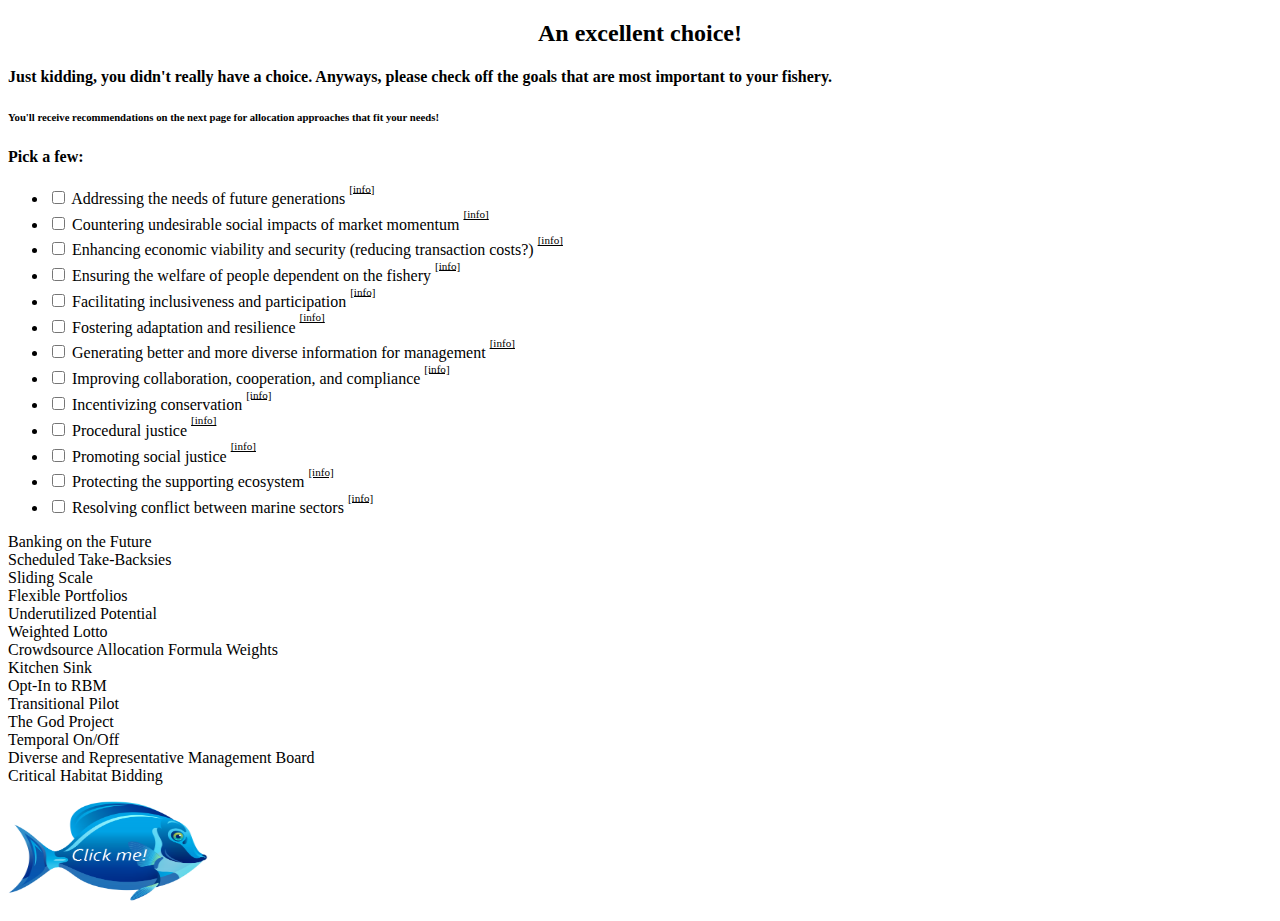
<file: learning.html>
<!DOCTYPE html>
<html>
<!--<style>
#wrapper {width: 640px;overflow: auto;}
ul li {list-style-type: none;}
#approaches {width: 300px;float: left;}
#selections {width: 330px;float: left;}
</style>-->
<style>
.tooltip {
  position: relative;
  display: inline-block;
}

.tooltip .tooltiptext {
  visibility: hidden;
  width: 500px;
  color: #05386B;
  text-align: center;
  border-radius: 0px;
  padding: 0px 0;

  /* Position the tooltip */
  position: absolute;
  z-index: 1;
}

.tooltip:hover .tooltiptext {
  visibility: visible;
}
</style>

<head>
  <script src="https://ajax.googleapis.com/ajax/libs/jquery/3.2.1/jquery.min.js">
</script>
<script type="text/javascript" src="learning.js"></script>
</head>


<body>
  <div id="wrapper">
    <div id="content">
        <div id="heading">
          <h2 style="text-align: center;">An excellent choice!</h2>
                    <span><h4>Just kidding, you didn't really have a choice. Anyways, please check off the goals that are most important to your fishery.</h4></span>
          		<h6>You'll receive recommendations on the next page for allocation approaches that fit your needs!</h6>
        </div>

        <div id="selections">
			<b>Pick a few:</b>
			<ul class="goals"> <!-- previously apt-opper-->
      <li >
        <input type="checkbox" value="1" />
        <label for="1">Addressing the needs of future generations
        <div class="tooltip"><sup><sup><u>[info]</u></sup></sup><span class="tooltiptext"><sup><sup>Conserving nonrenewable resources for the future, helping renewable resources to recover, etc. </sup></sup></span></div>
      </label>
      </li>
      <li >
        <input type="checkbox" value="2" />
        <label for="2">Countering undesirable social impacts of market momentum
        <div class="tooltip"><sup><sup><u>[info]</u></sup></sup><span class="tooltiptext"><sup><sup>Ensuring that price changes that may affect people’s livelihoods are accounted for (?)</sup></sup></span></div>
      </label>
      </li>
      <li >
        <input type="checkbox" value="3" />
        <label for="3">Enhancing economic viability and security (reducing transaction costs?)
        <div class="tooltip"><sup><sup><u>[info]</u></sup></sup><span class="tooltiptext"><sup><sup>Reducing transaction costs, ensuring the fishery will be profitable in the future, providing job security to fishermen, etc.</sup></sup></span></div>
      </label>
      </li>
      <li >
        <input type="checkbox" value="4" />
        <label for="4">Ensuring the welfare of people dependent on the fishery
        <div class="tooltip"><sup><sup><u>[info]</u></sup></sup><span class="tooltiptext"><sup><sup>Providing them stable jobs in a healthy and profitable fishery</sup></sup></span></div>
      </label>
      </li>
      <li >
        <input type="checkbox" value="5" />
        <label for="5">Facilitating inclusiveness and participation
        <div class="tooltip"><sup><sup><u>[info]</u></sup></sup><span class="tooltiptext"><sup><sup>Making sure diverse demographics are represented by providing them opportunities to participate in the fishery</sup></sup></span></div>
      </label>
      </li>
      <li >
        <input type="checkbox" value="6" />
        <label for="6">Fostering adaptation and resilience
        <div class="tooltip"><sup><sup><u>[info]</u></sup></sup><span class="tooltiptext"><sup><sup>Improving the community’s ability to respond to and recover from change </sup></sup></span></div>
      </label>
      </li>
      <li >
        <input type="checkbox" value="7" />
        <label for="7">Generating better and more diverse information for management
        <div class="tooltip"><sup><sup><u>[info]</u></sup></sup><span class="tooltiptext"><sup><sup>Improving data collection methods, gathering more comprehensive data about the fishery</sup></sup></span></div>
      </label>
      </li>
    <li >
      <input type="checkbox" value="8" />
      <label for="8">Improving collaboration, cooperation, and compliance
      <div class="tooltip"><sup><sup><u>[info]</u></sup></sup><span class="tooltiptext"><sup><sup>Helping the community to work together and follow the rules of the fishery</sup></sup></span></div>
    </label>
    </li>
    <li >
      <input type="checkbox" value="9" />
      <label for="9">Incentivizing conservation
      <div class="tooltip"><sup><sup><u>[info]</u></sup></sup><span class="tooltiptext"><sup><sup>Motivating members of the community to use resources mindfully to reduce waste</sup></sup></span></div>
    </label>
    </li>
      <li >
        <input type="checkbox" value="10" />
        <label for="10">Procedural justice
        <div class="tooltip"><sup><sup><u>[info]</u></sup></sup><span class="tooltiptext"><sup><sup>Ensuring fairness in allocation processes</sup></sup></span></div>
      </label>
      </li>
      <li >
        <input type="checkbox" value="11" />
        <label for="11">Promoting social justice
        <div class="tooltip"><sup><sup><u>[info]</u></sup></sup><span class="tooltiptext"><sup><sup>Ensuring fairness in wealth distribution and privileges</sup></sup></span></div>
      </label>
      </li>
      <li >
        <input type="checkbox" value="12" />
        <label for="12">Protecting the supporting ecosystem
        <div class="tooltip"><sup><sup><u>[info]</u></sup></sup><span class="tooltiptext"><sup><sup>This means both the community of organisms as well as their surrounding environment</sup></sup></span></div>
      </label>
      </li>
      <li >
        <input type="checkbox" value="13" />
        <label for="13">Resolving conflict between marine sectors
        <div class="tooltip"><sup><sup><u>[info]</u></sup></sup><span class="tooltiptext"><sup><sup>Psst: <a href="http://fisherysolutionscenter.edf.org/virtual-fisheries-academy-e-courses" target="_blank">EDF's Virtual Fisheries Academy</a> has a great description of this!</sup></sup></span></div>
      </label>
      </li>
			</ul>
</div>

        <div id="approaches"> <!-- previously aptresults-->
			<div class="3 7 8 9 10 13">Banking on the Future</div>
			<div class="1 2 4">Scheduled Take-Backsies</div>
			<div class="9 11 13">Sliding Scale</div>
			<div class="3 6 9">Flexible Portfolios</div>
			<div class="3 6 11">Underutilized Potential</div>
			<div class="1 2 3 4 5 6 7 8 9 10 11 12 13">Weighted Lotto</div>
			<div class="5 7">Crowdsource Allocation Formula Weights</div>
			<div class="1 3 4 8 9 10 11 12">Kitchen Sink</div>
			<div class="5 8 10">Opt-In to RBM</div>
			<div class="5 7 8">Transitional Pilot</div>
			<div class="2 3 4 6 7 9 12">The God Project</div>
			<div class="3 8 13">Temporal On/Off</div>
			<div class="4 5 8 11 13">Diverse and Representative Management Board</div>
      <div class="7 9 12">Critical Habitat Bidding</div>


        </div>
    </div>
</div>
<p><a href="recommendations.html">
<img border="0" alt="Next Page" src="prettyfish.png" width="200" height="100">
</a></p>
</body>
</html>
</file>
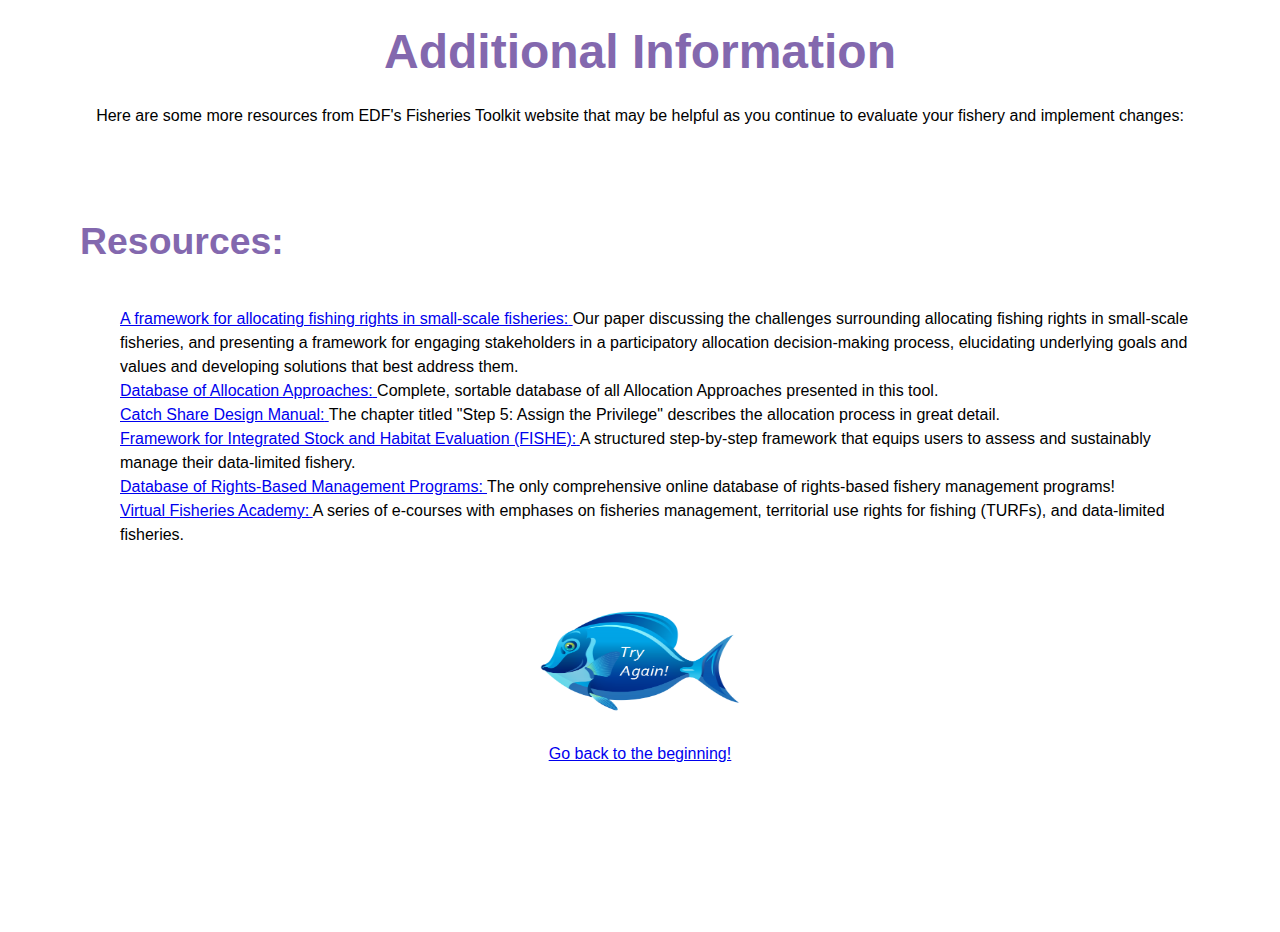
<file: nextsteps.html>
<!DOCTYPE html>
<html lang="en" dir="ltr">
<style>
.recs{
  text-align: left;
  color: #05386B;
}
.re{
  text-align: center;
  color: #05386B;
  font-size: 200%;
}
</style>
<head>
  <link rel="icon"
  type="image/ico"
  href="favicon.ico">
  <link rel="stylesheet" type="text/css" href="style.css">
  <link rel="stylesheet"
  href="https://fonts.googleapis.com/css?family=Montserrat">
  <title>Allocation Approach Selection Tool</title>
</head>
<body>
  <h1 style="text-align: center; color: #8368AE;">Additional Information</h1>
  <p>Here are some more resources from EDF's Fisheries Toolkit website that may be helpful as you continue to evaluate your fishery and implement changes:<p>
      <div class="recs" style ="color:black;">
        <span class="re" style ="color: #8368AE;"><h3>Resources:</h3></span>
        <ul> <!-- this is where the unordered list begins-->

          <li>
            <a href="https://doi.org/10.1016/j.ocecoaman.2019.04.020" target="_blank">
              <u>A framework for allocating fishing rights in small-scale fisheries:</u>
            </a>
          Our paper discussing the challenges surrounding allocating fishing rights in small-scale fisheries, and presenting a framework for engaging stakeholders in a participatory allocation decision-making process, elucidating underlying goals and values and developing solutions that best address them. 
          </li>

          <li>
          <a href="approaches.xlsx" target="_blank">
          <u>Database of Allocation Approaches:</u>
          </a>
           Complete, sortable database of all Allocation Approaches presented in this tool.
          </li>

          <li>
            <a href="http://fisherysolutionscenter.edf.org/sites/catchshares.edf.org/files/CSDM_Vol1_A_Guide_for_Managers_and_Fishermen.pdf" target="_blank">
              <u>Catch Share Design Manual:</u>
            </a>
          The chapter titled "Step 5: Assign the Privilege" describes the allocation process in great detail.
          </li>

          <li>
            <a href="http://fishe.edf.org/" target="_blank">
              <u>Framework for Integrated Stock and Habitat Evaluation (FISHE):</u>
            </a>
            A structured step-by-step framework that equips users to assess and sustainably manage their data-limited fishery.
          </li>

          <li><!-- copy from here-->
            <a href="http://fisherysolutionscenter.edf.org/database" target="_blank">
              <u>Database of Rights-Based Management Programs:</u>
            </a>
            The only comprehensive online database of rights-based fishery management programs!
          </li><!-- to here -->

            <li>
            <a href="http://fisherysolutionscenter.edf.org/virtual-fisheries-academy-e-courses" target="_blank">
              <u>Virtual Fisheries Academy:</u>
            </a>
            A series of e-courses with emphases on fisheries management, territorial use rights for fishing (TURFs), and data-limited fisheries.
          </li>
        </ul>
      </div>
      <br>
      <br>
      <a href="sortby.html">
      <img border="0" alt="Last Page" src="backfish-try.png" width="200" height="100">
    </a>
      <br>
      <a href="https://willowbe.github.io/AllocationApproachTool/index.html"><u>Go back to the beginning!</u></a>
    </body>
    </html>
</file>
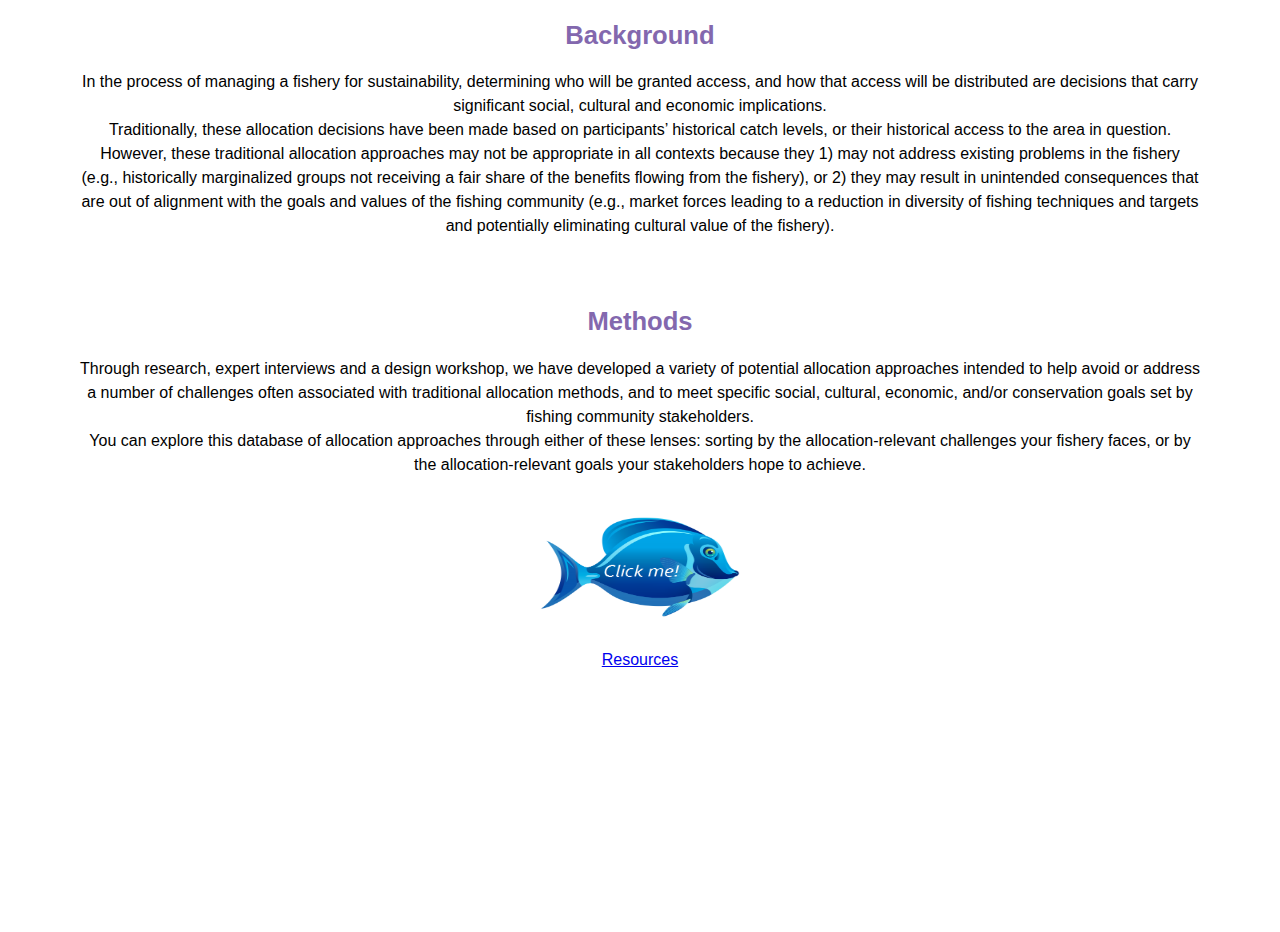
<file: paragraph.html>
<!DOCTYPE html>
<html>
<!-- put approaches on second page
a page per goal ; wants to pair approaches with their respective attributes -->
<head>
  <link rel="icon"
  type="image/ico"
  href="favicon.ico">
  <link rel="stylesheet" type="text/css" href="style.css">
  <link rel="stylesheet"
  href="https://fonts.googleapis.com/css?family=Montserrat">
  <title>Allocation Approach Selection Tool</title>
</head>
<body>
  <section id="overlay">



    <section class="survey">
      <section class="sortby">
        <h4 style="text-align: center; color: #8368AE;">Background</h4>
        <p> In the process of managing a fishery for sustainability, determining who will be granted access, and how that access will be distributed are decisions that carry significant social, cultural and economic implications.
          <br> Traditionally, these allocation decisions have been made based on participants’ historical catch levels, or their historical access to the area in question. However, these traditional allocation approaches may not be appropriate in all contexts because they 1) may not address existing problems in the fishery (e.g., historically marginalized groups not receiving a fair share of the benefits flowing from the fishery), or 2) they may result in unintended consequences that are out of alignment with the goals and values of the fishing community (e.g., market forces leading to a reduction in diversity of fishing techniques and targets and potentially eliminating cultural value of the fishery).
</p>
<br> <br>
<h4 style="text-align: center; color: #8368AE;">Methods</h4>
<p>Through research, expert interviews and a design workshop, we have developed a variety of potential allocation approaches intended to help avoid or address a number of challenges often associated with traditional allocation methods, and to meet specific social, cultural, economic, and/or conservation goals set by fishing community stakeholders.
  <br> You can explore this database of allocation approaches through either of these lenses: sorting by the allocation-relevant challenges your fishery faces, or by the allocation-relevant goals your stakeholders hope to achieve. </p>
<br>
<a href="sortby.html">
<img border="0" alt="Next Page" src="prettyfish.png" width="200" height="100"></a>
<br>
<br>
<a href="nextsteps.html">Resources</a>
</body>
</html>
</file>
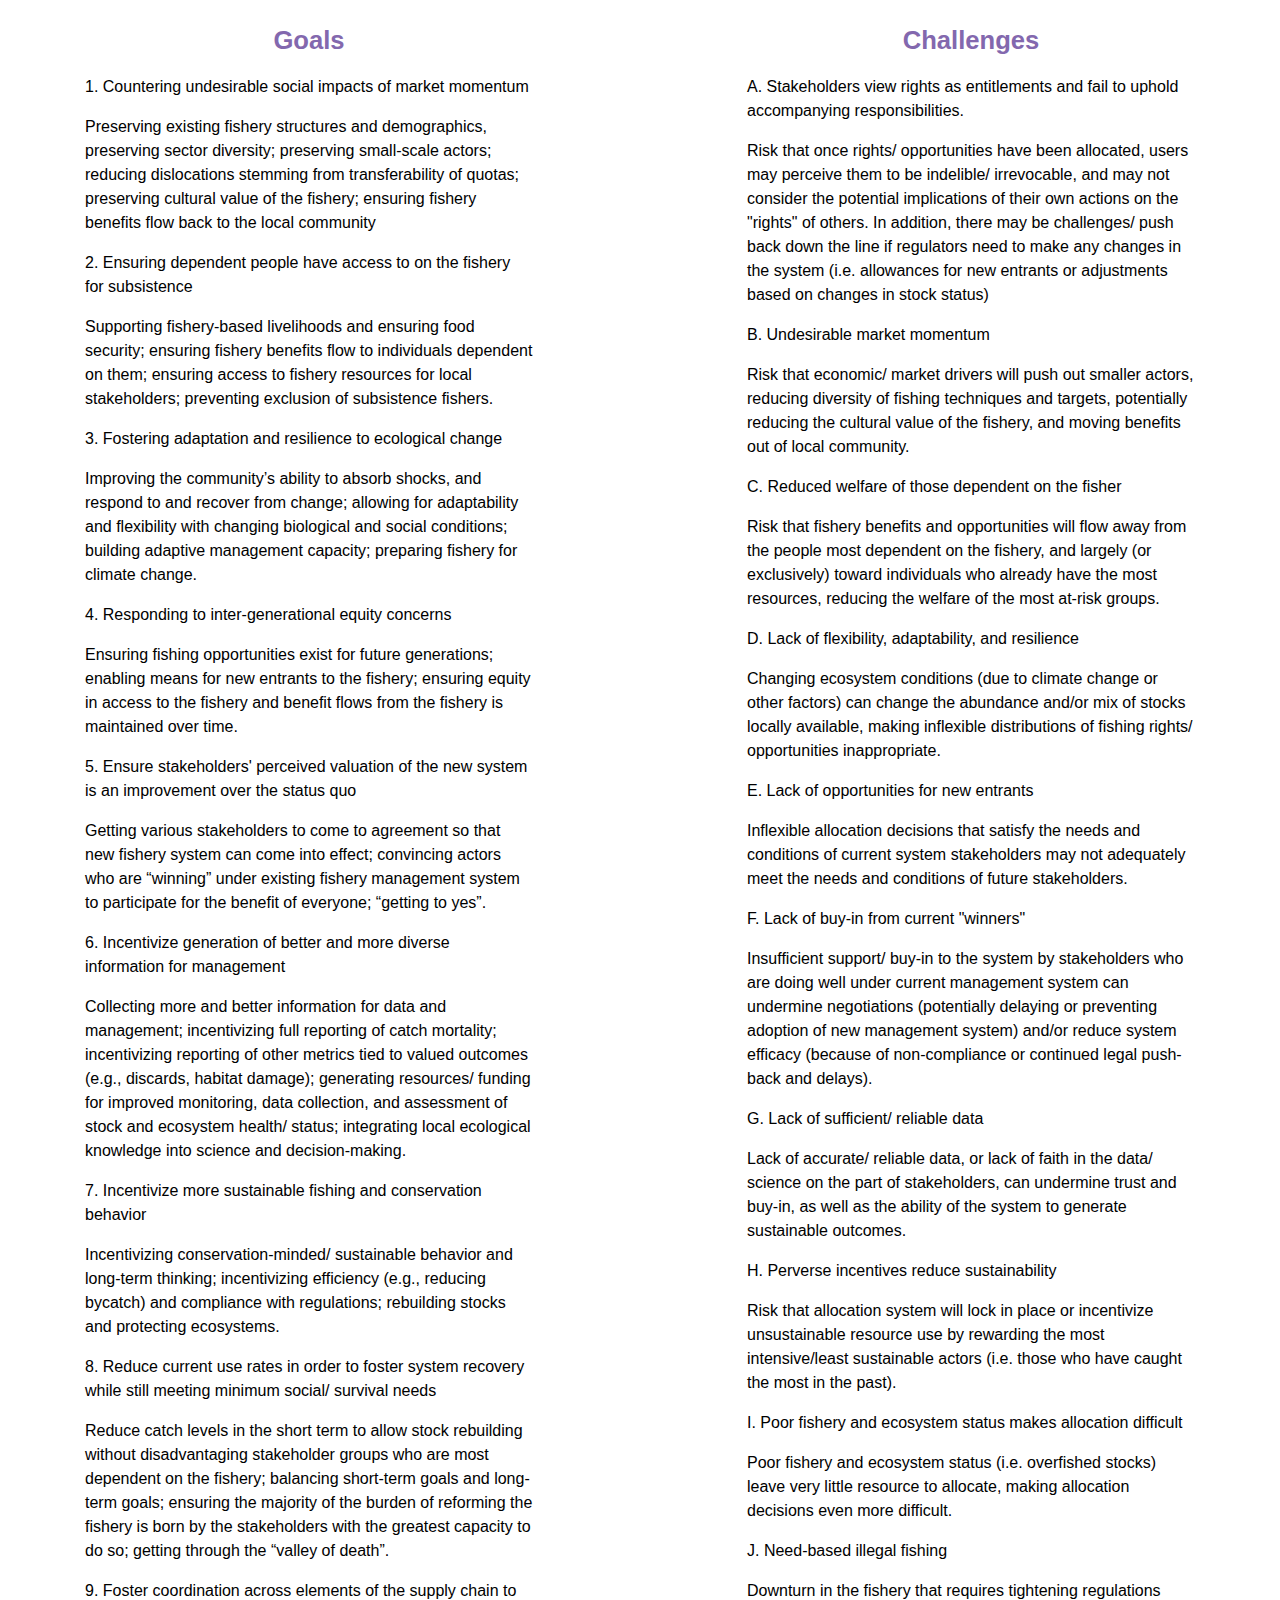
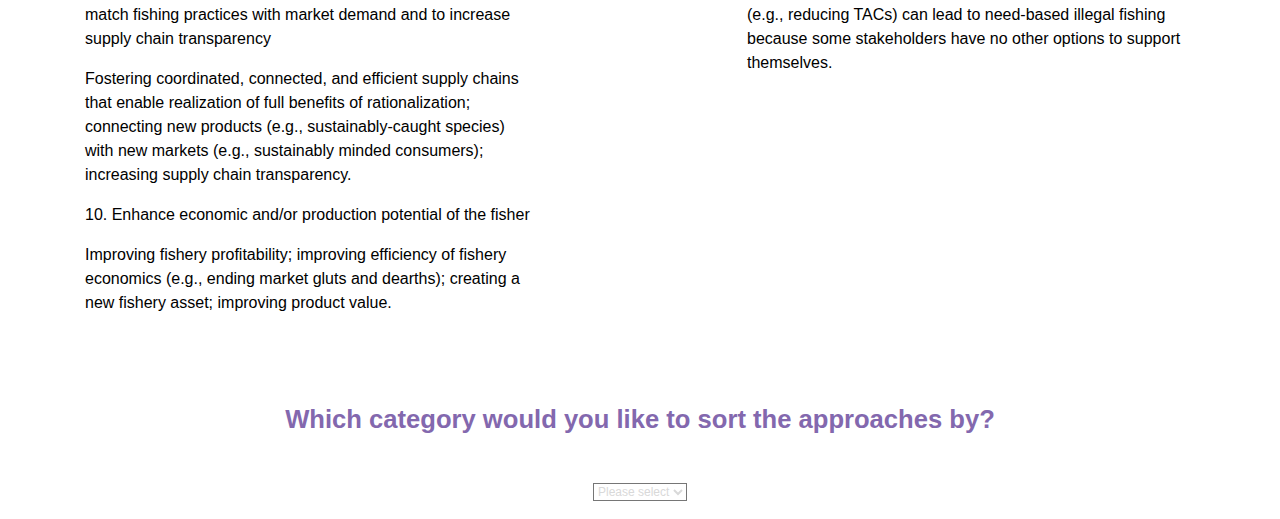
<file: sortby.html>
<!DOCTYPE html>
<html>
<!-- put approaches on second page
a page per goal ; wants to pair approaches with their respective attributes -->
<head>
  <link rel="icon"
  type="image/ico"
  href="favicon.ico">
  <link rel="stylesheet" type="text/css" href="style.css">
  <link rel="stylesheet"
  href="https://fonts.googleapis.com/css?family=Montserrat">
  <title>Allocation Approach Selection Tool</title>
</head>
<body>
  <div class="row">
    <div class="column1"; style="width: 40%; float:left; margin: 5px;">
<h4 style="text-align: center; color: #8368AE;">Goals</h4>
<p><b>
1. Countering undesirable social impacts of market momentum</b></p>
<p>
Preserving existing fishery structures and demographics, preserving sector diversity; preserving small-scale actors; reducing dislocations stemming from transferability of quotas; preserving cultural value of the fishery; ensuring fishery benefits flow back to the local community
</p>
<p><b>
  2. Ensuring dependent people have access to on the fishery for subsistence</b></p>
<p>Supporting fishery-based livelihoods and ensuring food security; ensuring fishery benefits flow to individuals dependent on them; ensuring access to fishery resources for local stakeholders; preventing exclusion of subsistence fishers.</p>
<p><b>
  3. Fostering adaptation and resilience to ecological change </b></p>
<p>Improving the community’s ability to absorb shocks, and respond to and recover from change; allowing for adaptability and flexibility with changing biological and social conditions; building adaptive management capacity; preparing fishery for climate change.
</p>
<p><b>
  4. Responding to inter-generational equity concerns</b></p>
<p>Ensuring fishing opportunities exist for future generations; enabling means for new entrants to the fishery; ensuring equity in access to the fishery and benefit flows from the fishery is maintained over time.
</p>
<p><b>
  5. Ensure stakeholders' perceived valuation of the new system is an improvement over the status quo </b></p>
  <p>Getting various stakeholders to come to agreement so that new fishery system can come into effect; convincing actors who are “winning” under existing fishery management system to participate for the benefit of everyone; “getting to yes”.
</p>
<p><b>
  6. Incentivize generation of better and more diverse information for management</b></p>
<p>Collecting more and better information for data and management; incentivizing full reporting of catch mortality; incentivizing reporting of other metrics tied to valued outcomes (e.g., discards, habitat damage); generating resources/ funding for improved monitoring, data collection, and assessment of stock and ecosystem health/ status; integrating local ecological knowledge into science and decision-making.
</p>
<p><b>
  7. Incentivize more sustainable fishing and conservation behavior</b></p>
<p>Incentivizing conservation-minded/ sustainable behavior and long-term thinking; incentivizing efficiency (e.g., reducing bycatch) and compliance with regulations; rebuilding stocks and protecting ecosystems.
</p>
<p><b>
  8. Reduce current use rates in order to foster system recovery while still meeting minimum social/ survival needs</b></p>
  <p>Reduce catch levels in the short term to allow stock rebuilding without disadvantaging stakeholder groups who are most dependent on the fishery; balancing short-term goals and long-term goals; ensuring the majority of the burden of reforming the fishery is born by the stakeholders with the greatest capacity to do so; getting through the “valley of death”.
</p>
<p><b>
  9. Foster coordination across elements of the supply chain to match fishing practices with market demand and to increase supply chain transparency</b></p>
  <p>Fostering coordinated, connected, and efficient supply chains that enable realization of full benefits of rationalization; connecting new products (e.g., sustainably-caught species) with new markets (e.g., sustainably minded consumers); increasing supply chain transparency.
</p>
<p><b>
  10. Enhance economic and/or production potential  of the fisher</b></p>
<p>  Improving fishery profitability; improving efficiency of fishery economics (e.g., ending market gluts and dearths); creating a new fishery asset; improving product value.
</p>
    </div>


    <div class="column2" style="text-align: left; width: 40%; float:right; margin: 5px;">
<h4 style="text-align: center; color: #8368AE;">Challenges</h4>
      <p><b>
      A. Stakeholders view rights as entitlements and fail to uphold accompanying responsibilities.</b></p>
      <p>Risk that once rights/ opportunities have been allocated, users may perceive them to be indelible/ irrevocable, and may not consider the potential implications of their own actions on the "rights" of others. In addition, there may be challenges/ push back down the line if regulators need to make any changes in the system (i.e. allowances for new entrants or adjustments based on changes in stock status)
    </p>

      <p><b>
        B. Undesirable market momentum </b></p>
        <p>Risk that economic/ market drivers will push out smaller actors, reducing diversity of fishing techniques and targets, potentially reducing the cultural value of the fishery, and moving benefits out of local community.
      </p>

      <p><b>
        C. Reduced welfare of those dependent on the fisher</b></p>
        <p>Risk that fishery benefits and opportunities will flow away from the people most dependent on the fishery, and largely (or exclusively) toward individuals who already have the most resources, reducing the welfare of the most at-risk groups.
      </p>

      <p><b>
        D. Lack of flexibility, adaptability, and resilience</b></p>
<p>Changing ecosystem conditions (due to climate change or other factors) can change the abundance and/or mix of stocks locally available, making inflexible distributions of fishing rights/ opportunities inappropriate.
      </p>
      <p><b>
        E. Lack of opportunities for new entrants</b></p>
        <p>Inflexible allocation decisions that satisfy the needs and conditions of current system stakeholders may not adequately meet the needs and conditions of future stakeholders.
      </p>
      <p><b>
        F. Lack of buy-in from current "winners"
    </b></p>
    <p>Insufficient support/ buy-in to the system by stakeholders who are doing well under current management system can undermine negotiations (potentially delaying or preventing adoption of new management system) and/or reduce system efficacy (because of non-compliance or continued legal push-back and delays).
      </p>
      <p><b>
        G. Lack of sufficient/ reliable data</b></p>
        <p>Lack of accurate/ reliable data, or lack of faith in the data/ science on the part of stakeholders, can undermine trust and buy-in, as well as the ability of the system to generate sustainable outcomes.
      </p>
      <p><b>
        H. Perverse incentives reduce sustainability</b></p>
        <p>Risk that allocation system will lock in place or incentivize unsustainable resource use by rewarding the most intensive/least sustainable actors (i.e. those who have caught the most in the past).
      </p>
      <p><b>
        I. Poor fishery and ecosystem status makes allocation difficult</b></p>
        <p>Poor fishery and ecosystem status (i.e. overfished stocks) leave very little resource to allocate, making allocation decisions even more difficult.
      </p>
      <p><b>
        J. Need-based illegal fishing </b></p>
        <p>Downturn in the fishery that requires tightening regulations (e.g., reducing TACs) can lead to need-based illegal fishing because some stakeholders have no other options to support themselves.
      </p>
    </div>

  </div>

  <section id="overlay">



    <section class="survey">
      <section class="sortby">
<br>
<br>
        <p for="sort"><h4 style="text-align: center; color: #8368AE;">Which category would you like to sort the approaches by?</h4></p>
          <br>
        </select>
        <select onchange="location = this.options[this.selectedIndex].value;"> <!-- -->
          <option style = "color: gray;" value="sortby.html">Please select</option>
          <option style = "color: black;" value="challenges.html">Challenges</option>
          <option style = "color: black;" value="goals.html">Goals</option>
      <!--    <option style = "color: black;" value="essentials.html">Essentials</option>
         <option style = "color: black;" value="goalsandchallenges.html">goals/challenges test</option> -->


        </select>​

      </section>
</body>
</html>
</file>
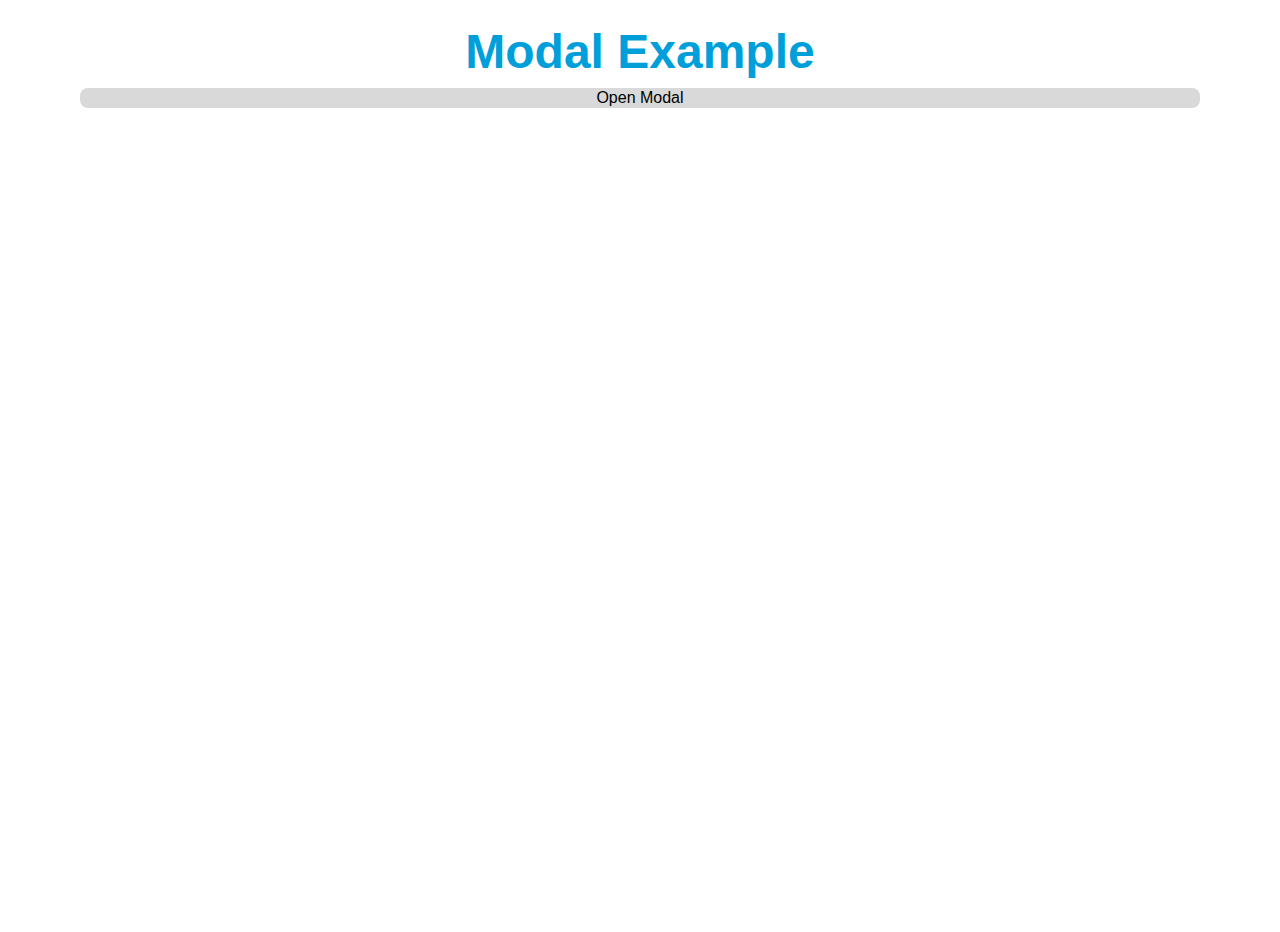
<file: testrec.html>
<!DOCTYPE html>
<html>
<head>
  <link rel="icon"
    type="image/ico"
    href="favicon.ico">
  <link rel="stylesheet" type="text/css" href="style.css">
<link rel="stylesheet"
href="https://fonts.googleapis.com/css?family=Comfortaa">
  <title>Allocation Approach Selection Tool</title>
<meta name="viewport" content="width=device-width, initial-scale=1">
<style>
body {font-family: Arial, Helvetica, sans-serif;}

/* The Modal (background) */
.modal {
  display: none; /* Hidden by default */
  position: fixed; /* Stay in place */
  z-index: 1; /* Sit on top */
  padding-top: 100px; /* Location of the box */
  left: 0;
  top: 0;
  width: 100%; /* Full width */
  height: 100%; /* Full height */
  overflow: auto; /* Enable scroll if needed */
  background-color: rgb(0,0,0); /* Fallback color */
  background-color: rgba(0,0,0,0.4); /* Black w/ opacity */
}

/* Modal Content */
.modal-content {
  background-color: #fefefe;
  margin: auto;
  padding: 20px;
  border: 1px solid #888;
  width: 80%;
}

/* The Close Button */
.close {
  color: #aaaaaa;
  float: right;
  font-size: 28px;
  font-weight: bold;
}

.close:hover,
.close:focus {
  color: #000;
  text-decoration: none;
  cursor: pointer;
}
</style>
</head>
<body>

<h2>Modal Example</h2>

<!-- Trigger/Open The Modal -->
<button id="myBtn">Open Modal</button>

<!-- The Modal -->
<div id="myModal" class="modal">

  <!-- Modal content -->
  <div class="modal-content">
    <span class="close">&times;</span>
    <p>Some text in the Modal..</p>
  </div>

</div>

<script>
// Get the modal
var modal = document.getElementById("myModal");

// Get the button that opens the modal
var btn = document.getElementById("myBtn");

// Get the <span> element that closes the modal
var span = document.getElementsByClassName("close")[0];

// When the user clicks the button, open the modal
btn.onclick = function() {
  modal.style.display = "block";
}

// When the user clicks on <span> (x), close the modal
span.onclick = function() {
  modal.style.display = "none";
}

// When the user clicks anywhere outside of the modal, close it
window.onclick = function(event) {
  if (event.target == modal) {
    modal.style.display = "none";
  }
}
</script>

</body>
</html>
</file>
<file: style.css>
html, body {
margin-top: 1rem;
margin-right:5rem;
margin-left: 5rem;
margin-bottom: 1rem;
  min-height: 100%;
  display: flex;
  flex-direction: column;
  font-weight: 300;
  line-height: 1.5;
text-align: center;
background-color: white;
}
#body {
height: 100%;
width: 100%;
}
.btn{
  background-color: white;
  border: 5px;
  border-color: black;
  color: black;
  text-align: center;
  text-decoration: none;
  display: inline-block;
  font-size: 16px;
    font-family: Verdana,Tahoma,sans-serif;
  border-radius: 8px;
  font-style: italic;
}

button {
  background-color: rgb(217,217,217);
  border: none;
  color: black;
  text-align: center;
  text-decoration: none;
  display: inline-block;
  font-size: 16px;
    font-family: Verdana,Tahoma,sans-serif;
  border-radius: 8px;
}
h1, h2{
color: rgb(0,159,218);
    font-family: Verdana,Tahoma,sans-serif;
font-size: 300%;
margin: 0px;
}
h1{
  text-align: center;
}
h4, h6{
color: black;
font-size: 160%;
margin: 0px;
}
h3,ol{
    font-family: Verdana,Tahoma,sans-serif;
  text-align: left;
}
p{
color: black;
    font-family:  Verdana,Tahoma,sans-serif;
font-size: 100%;
}
body {
    font-family: Verdana,Tahoma,sans-serif;

  margin: 0;
}
.importance{
text-align: left;
color: #05386B;
}
.survey{
color: #05386B;
text-align: center;
}
.tooltip{
color: rgb(0,159,218);
    font-family: Verdana,Tahoma,sans-serif;
}
select{
color: rgb(217,217,217);
background-color: white;
font-size: 75%;
    font-family: Verdana,Tahoma,sans-serif;
}
/* not sure if this works LOL*/
.wrapper {width: 640px;overflow: auto;}
ul li {list-style-type: none;}
.approaches {
  width: 300px;
  float: left;
  color: black;
  text-align: center;
}
.selections {
  width: 330px;
  float: right;
  color: black;
}
.sels{
  text-align: left;
  color: black;
}

.modal-header{
  text-align: center;
}



.column1{
  color: black;
  width: 40%;
  text-align: left;
}
.column2{
  color: black;
  width: 40%;
  text-align: center;
}
.column3{
  color: black;
  width: 20%;
  text-align: left;
}


/* Clear floats after the columns */
.row:after {
  content: "";
  display: table;
  clear: both;
}
</file>
